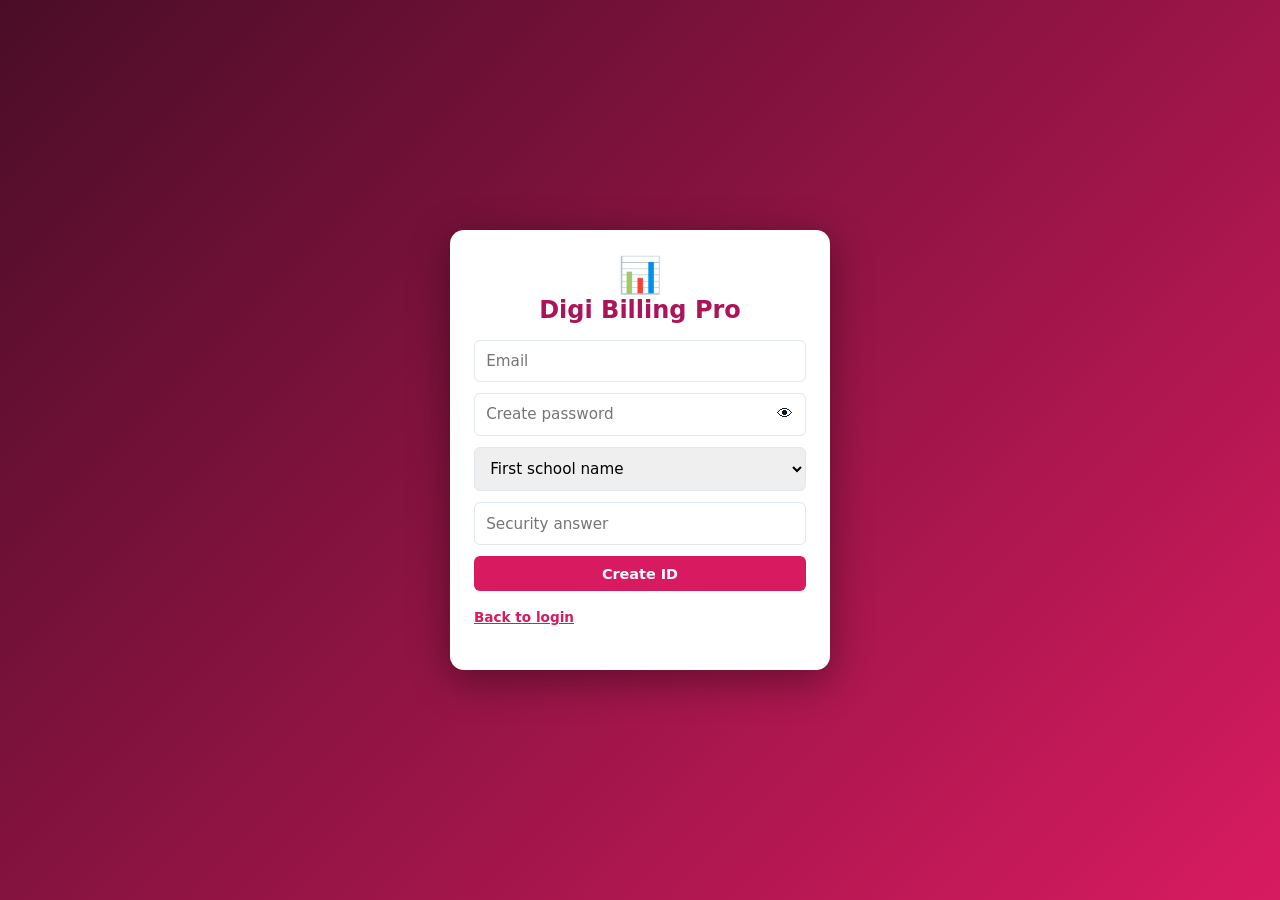
<file: index.html>
<!DOCTYPE html>
<html lang="en">
<head>
<meta charset="UTF-8">
<meta name="viewport" content="width=device-width, initial-scale=1.0">
<title>Digi Billing Pro</title>
<meta name="theme-color" content="#c2185b">
<link rel="manifest" href="/manifest.json">
<link rel="icon" type="image/png" href="/icon-192.png">
<link rel="apple-touch-icon" href="/icon-192.png">
<meta name="mobile-web-app-capable" content="yes">
<meta name="apple-mobile-web-app-capable" content="yes">
<meta name="apple-mobile-web-app-title" content="Digi Billing">
<style>
:root { --primary: #d81b60; --primary-dark: #ad1457; --primary-light: #fce4ec; --success: #d81b60; --danger: #ef4444; --warning: #c026d3; --bg: #f1f5f9; --surface: #fff; --sidebar: #e91e63; --text: #0f172a; --muted: #64748b; --border: #e2e8f0; --radius: 10px; }
* { margin: 0; padding: 0; box-sizing: border-box; font-family: 'Segoe UI', system-ui, sans-serif; }
body { background: var(--bg); color: var(--text); min-height: 100vh; }
.app-layout { display: flex; min-height: 100vh; }
.sidebar { width: 260px; background: var(--sidebar); color: white; padding: 1.5rem 1rem; position: fixed; height: 100vh; display: flex; flex-direction: column; transition: 0.3s; z-index: 100; overflow-y: auto; }
.brand { font-size: 1.3rem; font-weight: 700; margin-bottom: 2rem; color: #f8bbd0; display: flex; align-items: center; gap: 0.5rem; }
.brand span { color: #fff; }
.nav-menu { list-style: none; display: flex; flex-direction: column; gap: 0.5rem; flex: 1; }
.nav-btn { width: 100%; text-align: left; padding: 0.85rem 1rem; background: none; border: none; color: #f8bbd0; border-radius: 8px; cursor: pointer; font-size: 0.95rem; display: flex; align-items: center; gap: 0.75rem; transition: 0.2s; }
.nav-btn:hover { background: rgba(255,255,255,0.1); color: white; }
.nav-btn.active { background: var(--primary); color: white; font-weight: 600; }
.logout-btn { margin-top: auto; background: var(--danger); color: white; border: none; padding: 0.75rem; border-radius: 8px; cursor: pointer; font-weight: 600; }
.main-content { margin-left: 260px; flex: 1; padding: 2rem; width: calc(100% - 260px); }
.section { display: none; animation: fadeIn 0.3s; }
.section.active { display: block; }
@keyframes fadeIn { from { opacity: 0; transform: translateY(10px); } to { opacity: 1; transform: translateY(0); } }
.page-header { display: flex; justify-content: space-between; align-items: center; margin-bottom: 1.5rem; flex-wrap: wrap; gap: 0.5rem; }
.page-header h1 { font-size: 1.5rem; font-weight: 700; }
.card { background: var(--surface); border-radius: var(--radius); padding: 1.5rem; box-shadow: 0 1px 3px rgba(0,0,0,0.05); margin-bottom: 1.5rem; }
.stats-grid { display: grid; grid-template-columns: repeat(auto-fit, minmax(180px, 1fr)); gap: 1rem; margin-bottom: 1.5rem; }
.stat-box { background: white; padding: 1.25rem; border-radius: var(--radius); border-left: 4px solid var(--primary); }
.stat-box h4 { font-size: 0.8rem; color: var(--muted); text-transform: uppercase; margin-bottom: 0.5rem; }
.stat-box p { font-size: 1.5rem; font-weight: 700; }
.form-grid { display: grid; grid-template-columns: repeat(auto-fit, minmax(220px, 1fr)); gap: 1rem; }
.form-group { margin-bottom: 1rem; }
.form-group label { display: block; font-size: 0.85rem; font-weight: 600; margin-bottom: 0.4rem; }
.form-control { width: 100%; padding: 0.7rem; border: 1px solid var(--border); border-radius: 6px; font-size: 0.95rem; }
.form-control:focus { outline: none; border-color: var(--primary); box-shadow: 0 0 0 3px var(--primary-light); }
textarea.form-control { resize: vertical; min-height: 80px; }
.btn { padding: 0.6rem 1.2rem; border: none; border-radius: 6px; font-size: 0.9rem; font-weight: 600; cursor: pointer; display: inline-flex; align-items: center; gap: 0.4rem; transition: 0.2s; }
.btn-primary { background: var(--primary); color: white; }
.btn-primary:hover { background: var(--primary-dark); }
.btn-success { background: var(--success); color: white; }
.btn-danger { background: var(--danger); color: white; }
.btn-warning { background: var(--warning); color: white; }
.btn-outline { background: transparent; border: 1px solid var(--border); color: var(--text); }
.btn-info { background: #3b82f6; color: white; }
.btn-whatsapp { background: #25D366; color: white; }
.btn-sm { padding: 0.4rem 0.8rem; font-size: 0.8rem; }
.btn-block { width: 100%; justify-content: center; }
.table-wrap { overflow-x: auto; border-radius: 8px; border: 1px solid var(--border); background: white; }
table { width: 100%; border-collapse: collapse; }
th, td { padding: 0.85rem 1rem; text-align: left; border-bottom: 1px solid var(--border); font-size: 0.9rem; }
th { background: #f8fafc; font-weight: 600; color: var(--muted); font-size: 0.75rem; text-transform: uppercase; }
tr:last-child td { border-bottom: none; }
tr:hover td { background: #f8fafc; }
.modal-overlay { position: fixed; inset: 0; background: rgba(0,0,0,0.5); display: none; align-items: center; justify-content: center; z-index: 1000; padding: 1rem; backdrop-filter: blur(4px); }
.modal-overlay.active { display: flex; }
.modal { background: white; border-radius: var(--radius); width: 100%; max-width: 600px; max-height: 90vh; overflow-y: auto; padding: 1.5rem; }
.modal-header { display: flex; justify-content: space-between; align-items: center; margin-bottom: 1.5rem; padding-bottom: 1rem; border-bottom: 1px solid var(--border); }
.modal-close { background: none; border: none; font-size: 1.5rem; cursor: pointer; }
.toast-container { position: fixed; top: 20px; right: 20px; z-index: 2000; display: flex; flex-direction: column; gap: 10px; }
.toast { padding: 0.8rem 1.2rem; border-radius: 6px; color: white; font-weight: 500; animation: slideIn 0.3s; }
.toast.success { background: var(--success); }
.toast.error { background: var(--danger); }
@keyframes slideIn { from { transform: translateX(100%); } to { transform: translateX(0); } }
.mobile-toggle { display: none; position: fixed; top: 1rem; left: 1rem; z-index: 101; background: var(--primary); color: white; border: none; padding: 0.5rem 1rem; border-radius: 6px; cursor: pointer; font-size: 0.85rem; align-items: center; gap: 0.4rem; }
.back-btn { display: none; position: fixed; top: 1rem; right: 1rem; z-index: 101; background: var(--primary); color: white; border: none; padding: 0.5rem 1rem; border-radius: 6px; cursor: pointer; font-size: 0.85rem; align-items: center; gap: 0.4rem; }
@media (max-width: 768px) {
    .sidebar { transform: translateX(-100%); }
    .sidebar.open { transform: translateX(0); }
    .main-content { margin-left: 0; width: 100%; padding: 1rem; padding-top: 4rem; }
    .mobile-toggle { display: inline-flex; }
    .back-btn { display: inline-flex; }
    .form-grid { grid-template-columns: 1fr; }
    .page-header { flex-direction: column; align-items: flex-start; }
}
.inline-add { display: flex; gap: 0.5rem; align-items: flex-start; }
.inline-add .form-control { flex: 1; }
.explore-menu-item { padding: 0.85rem 1rem; cursor: pointer; display: flex; align-items: center; gap: 0.75rem; border-bottom: 1px solid var(--border); transition: 0.2s; font-size: 0.95rem; }
.explore-menu-item:last-child { border-bottom: none; }
.explore-menu-item:hover { background: var(--primary-light); }
.explore-menu-item.danger { color: var(--danger); }
.explore-menu-item.danger:hover { background: #fee2e2; }
.advance-item { display: flex; justify-content: space-between; align-items: center; padding: 0.75rem; background: #f8fafc; border-radius: 6px; margin-bottom: 0.5rem; border: 1px solid var(--border); }
.advance-item img { max-width: 60px; border-radius: 4px; margin-top: 0.25rem; }
.advance-details { flex: 1; }
.advance-details .mode { font-weight: 600; font-size: 0.85rem; }
.advance-details .meta { font-size: 0.75rem; color: var(--muted); }
.advance-amount { font-weight: 700; color: var(--success); margin-right: 0.5rem; }

:root{--warning-light:#fef3c7}
#authOverlay{position:fixed;inset:0;z-index:3000;background:linear-gradient(135deg,#4a0d27,#d81b60);display:flex;align-items:center;justify-content:center;padding:1rem;overflow-y:auto}
.auth-box{background:#fff;border-radius:14px;padding:1.5rem;width:100%;max-width:380px;text-align:center;box-shadow:0 10px 40px rgba(0,0,0,.4)}
.auth-box h2{color:#ad1457;margin-bottom:1rem}.auth-logo{font-size:2.2rem}
.auth-box .form-control,.auth-box .btn{margin-bottom:.7rem}
.auth-link{font-size:.85rem;margin-top:.4rem}.auth-link a{color:#d81b60;font-weight:600;cursor:pointer;text-decoration:underline}
.auth-msg{color:#dc2626;font-size:.85rem;margin-top:.5rem;min-height:1em}.auth-q{font-size:.85rem;font-weight:600;text-align:left;margin:.3rem 0}
#btnSignOut{margin-top:auto;background:#f06292;color:#4a0d27}#btnLogout{margin-top:.5rem}
.back-btn{display:none}
.btn-primary,.btn-success,.btn-info,.btn-whatsapp,.btn-warning{}
#btnSaveSettings,#btnSaveDoc,#btnPreviewDoc,#btnPrintDoc,#btnSendWhatsApp,#cpGo,.modal .btn:not(.btn-sm){width:100%;justify-content:center;padding:.95rem 1rem;font-size:1rem;margin-top:.5rem}
.card>.btn-primary{margin-top:.5rem}
.chk{display:flex;align-items:center;gap:.5rem;font-size:.9rem;margin:.3rem 0 .8rem;cursor:pointer;text-align:left}
.pw{position:relative}.pw .form-control{padding-right:2.6rem}.eye{position:absolute;right:.8rem;top:.7rem;cursor:pointer;user-select:none}
.auth-link{display:flex;justify-content:space-between}.auth-box select.form-control{margin-bottom:.7rem}
.det{font-size:.75rem;color:#555;margin-top:2px;line-height:1.4}
.quick{display:grid;grid-template-columns:repeat(auto-fit,minmax(140px,1fr));gap:.6rem;margin-bottom:1.2rem}
.calc{max-width:340px;margin:auto}.calc .scr{background:#4a0d27;color:#fff;border-radius:10px;padding:1rem;text-align:right;margin-bottom:.7rem;min-height:80px}
.calc .scr small{color:#f8bbd0;display:block;min-height:1.2em}.calc .scr div{font-size:1.9rem;font-weight:700;word-break:break-all}
.calc .pad{display:grid;grid-template-columns:repeat(4,1fr);gap:.5rem}.calc .pad button{padding:1rem 0;font-size:1.2rem;border:none;border-radius:10px;background:#fce4ec;color:#4a0d27;cursor:pointer;font-weight:600}
.calc .pad button.op{background:#f06292}.calc .pad button.eq{background:#d81b60;color:#fff}.calc .pad button.cl{background:#fecaca}
.opt-row{display:flex;flex-wrap:wrap;gap:.4rem 1.2rem;margin:.5rem 0}.opt-row label{display:flex;align-items:center;gap:.4rem;font-size:.9rem;cursor:pointer}

#topBar{position:fixed;top:0;left:0;right:0;height:58px;background:var(--primary-dark);z-index:150;display:flex;align-items:center;justify-content:space-between;gap:.5rem;padding:0 .75rem;box-shadow:0 2px 8px rgba(0,0,0,.25)}
#topBar .mobile-toggle,#topBar .back-btn,#topBar .calc-btn{position:static;display:inline-flex!important;align-items:center;gap:.3rem;background:#fff;color:var(--primary-dark);border:none;padding:.55rem .9rem;border-radius:8px;font-weight:700;font-size:.9rem;cursor:pointer;white-space:nowrap}
#botBar{position:fixed;bottom:0;left:0;right:0;z-index:150;background:#fff;border-top:2px solid var(--primary);box-shadow:0 -2px 8px rgba(0,0,0,.15)}
.tabs3{display:flex;gap:.4rem;padding:.45rem .6rem}.tabs3 button{flex:1;padding:.6rem .2rem;border:none;border-radius:8px;background:var(--primary-light);color:var(--primary-dark);font-weight:700;font-size:.85rem;cursor:pointer}.tabs3 button.on{background:var(--primary);color:#fff}
.pby{text-align:center;font-size:.72rem;background:var(--primary-dark);color:#fff;padding:.25rem}
.main-content{padding-top:76px!important;padding-bottom:120px!important}
.sidebar{z-index:160}.toast-container{top:70px}

.tabs{display:flex;gap:.5rem;margin-bottom:1rem}.tab{flex:1;padding:.7rem;border:2px solid var(--primary);background:#fff;color:var(--primary-dark);border-radius:8px;font-weight:700;cursor:pointer}.tab.active{background:var(--primary);color:#fff}
.ttl2{font-weight:700;color:var(--primary-dark);font-size:.85rem;margin-bottom:2px}
.vrow,.frow,.nrow,.arow,.fl{display:flex;align-items:center;gap:.5rem;padding:.6rem 0;border-bottom:1px solid var(--border)}
.vrow .nm,.frow .nm,.nrow .nm,.arow .nm{flex:1;min-width:0;font-weight:600;overflow:hidden;text-overflow:ellipsis}
.vrow .btn{padding:.35rem .5rem;font-size:.72rem}.vt{font-size:.72rem;text-align:right;line-height:1.3;white-space:nowrap}
.fl{flex-wrap:wrap}.fl .nm{flex:1 1 100%}.fl .btn{padding:.4rem .7rem;font-size:.8rem}
.btn-info{background:#a21caf!important;color:#fff!important}
/* ===== V4 DESIGN ===== */
:root{--primary:#d81b60;--primary-dark:#ad1457;--primary-light:#fce4ec;--sidebar:#e91e63;--bg:#f3f4f8;--hdr:72px}
body{background:var(--bg)}
#topBar{height:var(--hdr);background:#c2185b;display:flex;align-items:center;gap:.1rem;padding:0 .4rem;box-shadow:none;justify-content:flex-start}
#topBar button{background:none!important;color:#fff!important;border:none;display:flex!important;flex-direction:column;align-items:center;justify-content:center;gap:2px;font-size:.7rem;font-weight:600;padding:.3rem .45rem!important;border-radius:8px;position:static!important;cursor:pointer;min-width:52px}
#topBar button svg{width:24px;height:24px}
#topBar button:active{background:rgba(255,255,255,.18)!important}
#hdrTitle{flex:1;text-align:center;color:#fff;font-size:1.35rem;font-weight:800;white-space:nowrap;overflow:hidden;text-overflow:ellipsis;padding:0 .3rem}
#topBar .hdrBrand,#topBar #dashBtn{display:none!important}
.main-content{padding:var(--hdr) 0 130px!important;margin-left:0!important;width:100%!important}
.main-content>.section{padding:1rem}
.sidebar{background:var(--sidebar);top:0;z-index:160;width:270px;transform:translateX(-100%);transition:.25s}
.sidebar.open{transform:none}
.sidebar .brand{color:#fff}.sidebar .brand span{color:#fff}
.nav-btn{color:#fff!important;font-weight:600}.nav-btn svg{width:20px;height:20px;flex:none}
.nav-btn:hover{background:rgba(255,255,255,.15)!important}
.nav-btn.active{background:rgba(255,255,255,.28)!important}
.logout-btn{background:#ad1457}
#botBar{left:0;right:0;border:none;border-radius:22px 22px 0 0;box-shadow:0 -4px 18px rgba(0,0,0,.14);overflow:hidden;background:#fff}
.tabs5{display:flex;padding:.4rem .3rem 0}
.tabs5 button{flex:1;display:flex;flex-direction:column;align-items:center;gap:2px;background:none;border:none;color:#666;font-weight:700;font-size:.68rem;padding:.4rem 0;cursor:pointer;border-radius:10px}
.tabs5 button svg{width:24px;height:24px}
.tabs5 button.on{color:var(--primary)}
.pby{background:#fff!important;color:#777!important;font-size:.7rem;padding:.2rem .2rem .45rem!important}
/* hero + quick tiles */
.hero{margin:-1rem -1rem .5rem;padding:1.2rem 1rem 0;background:linear-gradient(180deg,#c2185b,#e0436f);position:relative}
.quick{display:grid;grid-template-columns:1fr 1fr;gap:.8rem;margin:0;padding-bottom:2.2rem}
.qt{background:#fff;border:none;border-radius:14px;padding:1rem .8rem;display:flex;align-items:center;gap:.6rem;color:var(--primary);font-weight:800;font-size:.95rem;box-shadow:0 4px 12px rgba(0,0,0,.14);cursor:pointer;text-align:left}
.qt svg{width:26px;height:26px;flex:none}
.wave{position:absolute;left:0;bottom:-1px;width:100%;height:36px;display:block}.wave path{fill:var(--bg)}
#dashboard>.page-header h1{display:none}
#dashboard>.page-header{margin:0;justify-content:flex-end}
.stats-grid{display:grid;grid-template-columns:1fr 1fr;gap:.9rem}
.stat-box{background:#fff;border:none;border-radius:16px;padding:1rem;text-align:center;box-shadow:0 3px 12px rgba(0,0,0,.07)}
.stat-box .si{width:46px;height:46px;border-radius:50%;background:var(--primary-light);color:var(--primary);display:flex;align-items:center;justify-content:center;margin:0 auto .5rem}
.stat-box .si svg{width:24px;height:24px}
.stat-box h4{font-size:.78rem;color:#555;font-weight:600;margin-bottom:.2rem}
.stat-box p{font-size:1.45rem;font-weight:800;color:#1e293b}
.card{border-radius:16px;box-shadow:0 3px 12px rgba(0,0,0,.06)}
.ribbar{background:#fff3cd;border:1px solid #f0c36d;color:#7a5200;padding:.55rem .8rem;border-radius:8px;font-size:.85rem;font-weight:600;margin-bottom:.8rem}
.rib{display:inline-block;font-size:.62rem;font-weight:800;padding:.1rem .45rem;border-radius:4px;color:#fff;text-transform:uppercase;letter-spacing:.3px;vertical-align:middle}
.rib.new{background:#d81b60}.rib.wait{background:#f59e0b}.rib.final{background:#16a34a}.rib.warn{background:#dc2626}
.explore-menu-item .rib{pointer-events:none;margin-left:.4rem}
.rw{position:relative;display:inline-block}.rw .rib{position:absolute;top:-9px;right:-6px;box-shadow:0 1px 3px rgba(0,0,0,.3);z-index:2;pointer-events:none}
#docForm.locked #btnAddItemToDoc,#docForm.locked #btnPickTemplate,#docForm.locked .btn-rm-di,#docForm.locked #btnPreviewDoc,#docForm.locked #btnDiffToggle{display:none!important}
.crm-grid{display:grid;grid-template-columns:1fr;gap:.6rem}
.codebox{background:#1e1e2e;color:#f8f8f2;padding:.8rem;border-radius:8px;font-size:.72rem;overflow:auto;max-height:200px;white-space:pre-wrap;word-break:break-all;margin:.4rem 0 .6rem}
.irow{padding:.6rem 0;border-bottom:1px solid var(--border);display:flex;flex-wrap:wrap;gap:.4rem;align-items:center}.irow .nm{flex:1 1 100%;font-weight:600;word-break:break-all}
.rp-tbl{width:100%;border-collapse:collapse;margin:.4rem 0 1rem;font-size:.8rem}.rp-tbl th{background:var(--primary-light);color:var(--primary-dark);text-align:left;padding:.4rem}.rp-tbl td{border-bottom:1px solid var(--border);padding:.4rem}.rp-tbl .r{text-align:right}
.rp-sum{display:grid;grid-template-columns:1fr 1fr;gap:.5rem;margin-bottom:1rem}.rp-sum div{background:var(--primary-light);border-radius:10px;padding:.6rem}.rp-sum small{display:block;color:#555}.rp-sum b{font-size:1.05rem}
.pj{background:var(--primary-light);border-radius:8px;padding:.5rem;margin:.3rem 0;font-size:.82rem;display:flex;justify-content:space-between;gap:.5rem;align-items:center}
#gsOverlay{display:none;position:fixed;inset:0;background:rgba(0,0,0,.5);z-index:2500;padding:1rem;align-items:flex-start;justify-content:center}
#gsOverlay.on{display:flex}.gs-box{background:#fff;border-radius:16px;width:100%;max-width:640px;max-height:88vh;display:flex;flex-direction:column;overflow:hidden;margin-top:.5rem}
.gs-bar{display:flex;gap:.4rem;padding:.7rem;border-bottom:1px solid var(--border)}.gs-bar input{flex:1;padding:.75rem;border:2px solid var(--primary);border-radius:10px;font-size:1rem}.gs-bar button{background:var(--primary);color:#fff;border:none;border-radius:10px;width:44px;font-size:1.4rem;cursor:pointer}
#gsOut{overflow:auto;padding:.4rem .7rem 1rem}.gs-h{font-size:.72rem;font-weight:800;color:var(--primary);text-transform:uppercase;margin:.8rem 0 .2rem}.gs-r{display:flex;gap:.6rem;align-items:center;padding:.6rem .4rem;border-radius:8px;cursor:pointer;border-bottom:1px solid var(--border)}.gs-r:hover{background:var(--primary-light)}.gs-r small{display:block;color:#777}
@media(min-width:768px){
 .quick{grid-template-columns:repeat(4,1fr);padding-bottom:0}
 .hero{background:none;margin:-1rem -1rem .5rem;padding:1rem}.wave{display:none}
 .qt{box-shadow:0 2px 8px rgba(0,0,0,.1)}
 .stats-grid{grid-template-columns:1fr 1fr}
 .crm-grid{grid-template-columns:1fr 1fr}
 .main-content>.section{padding:1.2rem 2rem}
 .hero{margin:-1.2rem -2rem .5rem;padding:1.2rem 2rem}
}
@media(min-width:1100px){
 :root{--hdr:84px}
 #topBar{background:#e91e63;padding:0 1.2rem;gap:.4rem}
 #topBar button{flex-direction:row;font-size:.95rem;gap:.5rem;padding:.55rem .9rem!important}
 #topBar .hdrBrand{display:flex!important;align-items:center;gap:.7rem;color:#fff;font-weight:800;font-size:1.7rem;margin-right:2rem}.hdrBrand svg{width:38px;height:38px}
 #topBar #dashBtn{display:flex!important}
 #hdrTitle{font-size:0}
 .sidebar{top:var(--hdr);height:calc(100vh - var(--hdr));transform:none;width:260px}
 body.nosb .sidebar{transform:translateX(-100%)}
 .sidebar .brand{display:none}
 .sidebar{padding-top:1rem}
 .main-content{margin-left:260px!important;width:calc(100% - 260px)!important}
 body.nosb .main-content{margin-left:0!important;width:100%!important}
 #botBar{left:260px;border-radius:16px 16px 0 0}body.nosb #botBar{left:0}
 .stats-grid{grid-template-columns:repeat(4,1fr)}
 .qt{border:2px solid var(--primary);box-shadow:none;justify-content:center}
 .stat-box{border-left:5px solid var(--primary)}
 .crm-grid{grid-template-columns:repeat(3,1fr)}
 .main-content>.section{padding:1.5rem 2.5rem}
 .hero{margin:-1.5rem -2.5rem .5rem;padding:1.5rem 2.5rem}
 .toast-container{top:96px}
}
@media(max-width:380px){#topBar button{min-width:46px;font-size:.62rem}#hdrTitle{font-size:1.05rem}}
.page-header{flex-direction:row!important;align-items:center!important}

</style>
</head>
<body>
<div class="toast-container" id="toastContainer"></div>
<div id="topBar"></div>
<div id="botBar"><div class="tabs5"><button type="button" data-go="quotations"><i data-ic="quote"></i><span>Quotation</span></button><button type="button" data-go="sales"><i data-ic="file"></i><span>Sales Invoice</span></button><button type="button" data-go="inventory"><i data-ic="box"></i><span>Inventory</span></button><button type="button" data-go="documents"><i data-ic="folder"></i><span>Documents</span></button><button type="button" data-go="settings"><i data-ic="user"></i><span>Account</span></button></div><div class="pby">Powered by : www.digidashland.in</div></div>
<button type="button" class="mobile-toggle" id="mobileToggle">☰ Menu</button>
<button type="button" class="back-btn" id="backBtn">← Main Menu</button>

<div class="app-layout" id="appLayout">
<aside class="sidebar" id="sidebar">
    <div class="brand">📊 <span>Digi Billing Pro</span></div>
    <ul class="nav-menu">
        <li><button class="nav-btn active" data-target="dashboard">🏠 Dashboard</button></li>
        <li><button class="nav-btn" data-target="parties">👥 Parties</button></li>
        <li><button class="nav-btn" data-target="crm">🎯 CRM Leads</button></li>
        <li><button class="nav-btn" data-target="inventory">📦 Inventory</button></li>
        <li><button class="nav-btn" data-target="templates">📁 Projects</button></li>
        <li><button class="nav-btn" data-target="quotations">📄 Quotations</button></li>
        <li><button class="nav-btn" data-target="sales">🧾 Sales Invoice</button></li>
        <li><button class="nav-btn" data-target="reports">📊 Reports</button></li>
        <li><button class="nav-btn" data-target="visits">📅 Schedule Visit</button></li>
        <li><button class="nav-btn" data-target="documents">🗂️ Documents</button></li>
        <li><button class="nav-btn" data-target="ledger">📒 Ledger</button></li>
        <li><button class="nav-btn" data-target="purchase">📥 Purchase</button></li>
        <li><button class="nav-btn" data-target="calculator">🧮 Calculator</button></li>
        <li><button class="nav-btn" data-target="settings">⚙️ Settings</button></li>
    </ul>
    <button type="button" class="logout-btn" id="btnSignOut">Logout</button>
    <button type="button" class="logout-btn" id="btnLogout">Reset App Data</button>
</aside>

<main class="main-content">
<section id="dashboard" class="section active">
    <div class="page-header"><h1>Dashboard</h1><span id="whoami" style="color:var(--muted);font-size:.85rem"></span></div>
    <div class="hero"><div class="quick"><button type="button" class="qt" onclick="startDocForm('quotation')"><i data-ic="file"></i><span>New Quotation</span></button><button type="button" class="qt" onclick="startDocForm('invoice')"><i data-ic="file"></i><span>New Invoice</span></button><button type="button" class="qt" onclick="navigateTo('parties')"><i data-ic="users"></i><span>Parties</span></button><button type="button" class="qt" onclick="navigateTo('templates')"><i data-ic="folder"></i><span>Projects</span></button></div>
    <svg class="wave" viewBox="0 0 400 50" preserveAspectRatio="none"><path d="M0 50 C110 0 250 0 400 38 L400 50 Z"/></svg></div>
    <div class="stats-grid">
        <div class="stat-box"><div class="si"><i data-ic="trend"></i></div><h4>Total Sales</h4><p id="statSales">₹0</p></div>
        <div class="stat-box"><div class="si"><i data-ic="file"></i></div><h4>Invoices</h4><p id="statInv">0</p></div>
        <div class="stat-box"><div class="si"><i data-ic="user"></i></div><h4>Parties</h4><p id="statParties">0</p></div>
        <div class="stat-box"><div class="si"><i data-ic="clock"></i></div><h4>Pending</h4><p id="statPending">₹0</p></div>
    </div>
    <div class="card"><h3 style="margin-bottom:1rem;">Recent Invoices</h3>
        <div class="table-wrap"><table><thead><tr><th>Inv #</th><th>Party</th><th>Date</th><th>Amount</th><th>Status</th></tr></thead>
        <tbody id="dashRecentInv"><tr><td colspan="5" style="text-align:center; padding:1rem;">No data</td></tr></tbody></table></div>
    </div>
</section>

<section id="parties" class="section">
    <div class="page-header"><h1>Parties</h1><button type="button" class="btn btn-primary" id="btnNewParty">+ Add Party</button></div>
    <div class="card"><input type="search" class="form-control srch" data-t="partyTableBody" placeholder="Search" style="margin-bottom:.8rem"><div class="table-wrap"><table><thead><tr><th>Name</th><th>Phone</th><th>Email</th><th>Balance</th><th>Actions</th></tr></thead>
    <tbody id="partyTableBody"><tr><td colspan="5" style="text-align:center; padding:1rem;">No parties</td></tr></tbody></table></div></div>
</section>

<section id="inventory" class="section">
    <div class="page-header"><h1>Inventory</h1><button type="button" class="btn btn-primary" id="btnNewItem">+ Add Item</button></div>
    <div class="tabs"><button type="button" class="tab active" onclick="navigateTo('inventory')">Products</button><button type="button" class="tab" onclick="navigateTo('templates')">Projects</button></div>
    <div class="card"><input type="search" class="form-control srch" data-t="itemTableBody" placeholder="Search" style="margin-bottom:.8rem"><div class="table-wrap"><table><thead><tr><th>Name</th><th>Price</th><th>Stock</th><th>GST%</th><th>Actions</th></tr></thead>
    <tbody id="itemTableBody"><tr><td colspan="5" style="text-align:center; padding:1rem;">No items</td></tr></tbody></table></div></div>
</section>

<section id="quotations" class="section">
    <div class="page-header"><h1>Quotations</h1><button type="button" class="btn btn-primary" id="btnNewQuo">+ Create New Quotation</button></div>
    <div class="card"><input type="search" class="form-control srch" data-t="quoTableBody" placeholder="Search" style="margin-bottom:.8rem"><div class="table-wrap"><table><thead><tr><th>Quo #</th><th>Party</th><th>Date</th><th>Amount</th><th>Status</th><th>Actions</th></tr></thead>
    <tbody id="quoTableBody"><tr><td colspan="6" style="text-align:center; padding:1rem;">No quotations</td></tr></tbody></table></div></div>
</section>

<section id="templates" class="section">
    <div class="page-header"><h1>Projects</h1><button type="button" class="btn btn-primary" id="btnNewProject">+ Add Project</button><button type="button" class="btn btn-outline" id="btnHowTemplates" style="display:none">ℹ️ How to Use</button></div>
    <div class="tabs"><button type="button" class="tab" onclick="navigateTo('inventory')">Products</button><button type="button" class="tab active" onclick="navigateTo('templates')">Projects</button></div>
    <div class="card"><input type="search" class="form-control srch" data-t="tempTableBody" placeholder="Search" style="margin-bottom:.8rem">
        
        <div class="table-wrap"><table><thead><tr><th>Project Name</th><th>Items</th><th>Total</th><th>Created</th><th>Actions</th></tr></thead>
        <tbody id="tempTableBody"><tr><td colspan="5" style="text-align:center; padding:1rem;">No projects</td></tr></tbody></table></div>
    </div>
</section>

<section id="sales" class="section">
    <div class="page-header">
        <h1>🧾 Sales Invoices</h1>
        <div style="display:flex; gap:0.5rem; flex-wrap:wrap;">
            <button type="button" class="btn btn-primary" id="btnNewInv">+ New Invoice</button>
            <button type="button" class="btn btn-info" id="btnFromQuo">📄 From Quotation</button>
        </div>
    </div>
    <div class="card"><input type="search" class="form-control srch" data-t="invTableBody" placeholder="Search" style="margin-bottom:.8rem"><div class="table-wrap"><table><thead><tr><th>Inv #</th><th>Party</th><th>Date</th><th>Amount</th><th>Balance</th><th>Actions</th></tr></thead>
    <tbody id="invTableBody"><tr><td colspan="6" style="text-align:center; padding:1rem;">No invoices</td></tr></tbody></table></div></div>
</section>

<section id="visits" class="section">
    <div class="page-header"><h1>Schedule Visit</h1></div>
    <div class="card"><div class="form-grid">
        <div class="form-group"><label>Party *</label><div class="inline-add"><select id="vParty" class="form-control"></select><button type="button" class="btn btn-success btn-sm" id="btnVAddParty">+ Add</button></div></div>
        <div class="form-group"><label>Date *</label><input type="date" id="vDate" class="form-control"></div>
        <div class="form-group"><label>Time *</label><input type="time" id="vTime" class="form-control"></div></div>
        <div class="form-group"><label>Remarks</label><textarea id="vRemarks" class="form-control" rows="2"></textarea></div>
        <button type="button" class="btn btn-primary btn-block" id="btnSaveVisit">Save Visit</button></div>
    <div class="card"><h3 style="margin-bottom:.8rem">Visit List</h3><input type="search" class="form-control srch" data-t="visitList" data-rows=".vrow" placeholder="Search" style="margin-bottom:.8rem"><div id="visitList"></div></div>
</section>

<section id="documents" class="section">
    <div class="page-header"><h1>Documents</h1></div>
    <div class="tabs"><button type="button" class="tab active" data-dt="dFolders">Folders</button><button type="button" class="tab" data-dt="dNotes">Note Pad</button><button type="button" class="tab" data-dt="dAppts">Appointments</button></div>
    <div id="dFolders" class="dpane">
        <div class="card"><div class="inline-add"><input type="text" id="fName" class="form-control" placeholder="Folder name"><button type="button" class="btn btn-primary btn-sm" id="btnNewFolder">+ Create</button></div>
        <input type="search" class="form-control srch" data-t="folderList" data-rows=".frow" placeholder="Search" style="margin:.8rem 0"><div id="folderList"></div></div>
        <div class="card" id="folderView" style="display:none"><div class="page-header"><h3 id="fvTitle"></h3><button type="button" class="btn btn-primary btn-sm" id="btnFvClose">Back &amp; Close</button></div>
        <button type="button" class="btn btn-outline btn-block" id="btnSubFolder">+ Add New Folder</button><div id="fvSub" style="margin:.5rem 0"></div>
        <input type="file" id="fileUp" multiple style="display:none"><button type="button" class="btn btn-primary btn-block" id="btnUpload">⬆ Upload Files</button><div id="fileList" style="margin-top:1rem"></div></div>
    </div>
    <div id="dNotes" class="dpane" style="display:none"><div class="card"><button type="button" class="btn btn-primary btn-block" id="btnNewNote">+ New Note</button>
        <input type="search" class="form-control srch" data-t="noteList" data-rows=".nrow" placeholder="Search" style="margin:.8rem 0"><div id="noteList"></div></div></div>
    <div id="dAppts" class="dpane" style="display:none"><div class="card"><div class="form-grid">
        <div class="form-group"><label>Title *</label><input type="text" id="apTitle" class="form-control"></div>
        <div class="form-group"><label>Date *</label><input type="date" id="apDate" class="form-control"></div>
        <div class="form-group"><label>Time</label><input type="time" id="apTime" class="form-control"></div></div>
        <div class="form-group"><label>Notes</label><textarea id="apNotes" class="form-control" rows="2"></textarea></div>
        <button type="button" class="btn btn-primary btn-block" id="btnSaveAppt">Save Appointment</button></div>
        <div class="card"><div id="apptList"></div></div></div>
</section>

<section id="crm" class="section">
    <div class="page-header"><h1>CRM Leads</h1></div>
    <div class="card"><div class="crm-grid">
        <button type="button" class="btn btn-primary" id="crmContacts">Import from Mobile Contacts</button>
        <button type="button" class="btn btn-primary" id="crmXlsx">Import from .xlsx / .csv Sheet</button>
        <button type="button" class="btn btn-primary" id="crmPdf">Add from .pdf Sheet</button>
        <button type="button" class="btn btn-primary" id="crmManual">Add Manual (Add Party)</button>
        <button type="button" class="btn btn-primary" id="crmSite">Website Contact Form</button>
        <button type="button" class="btn btn-primary" id="crmMeta">Leads from Meta FB Ads</button></div>
        <input type="file" id="crmXlsxFile" accept=".xlsx,.csv,text/csv" style="display:none"><input type="file" id="crmPdfFile" accept=".pdf,application/pdf" style="display:none"></div>
    <div class="card" id="crmSitePane" style="display:none"><h3 style="margin-bottom:.8rem">Website Contact Form Integration</h3>
        <div class="form-grid"><div class="form-group"><label>App URL (this app's link)</label><input type="url" id="crmAppUrl" class="form-control"></div>
        <div class="form-group"><label>Website URL *</label><input type="url" id="crmSiteUrl" class="form-control"></div></div>
        <div id="crmCodeBox" style="display:none"><label style="font-weight:600;font-size:.85rem">Connector code (copy and add before &lt;/body&gt;)</label><pre id="crmCode" class="codebox"></pre>
        <button type="button" class="btn btn-outline btn-block" id="btnCopyCode">Copy Code</button><button type="button" class="btn btn-outline btn-block" id="btnDlConn">Download Connector File</button></div>
        <button type="button" class="btn btn-primary btn-block" id="btnMkConn">Create Connector</button>
        <div id="crmIntList" style="margin-top:1rem"></div></div>
    <div class="card"><h3 style="margin-bottom:.8rem">Leads</h3><input type="search" class="form-control srch" data-t="crmTable" placeholder="Search" style="margin-bottom:.8rem">
        <div class="table-wrap"><table><thead><tr><th>Name</th><th>Phone</th><th>Source</th><th>Date</th></tr></thead><tbody id="crmTable"></tbody></table></div></div>
</section>

<section id="reports" class="section">
    <div class="page-header"><h1>Reports</h1></div>
    <div class="card"><div class="form-grid">
        <div class="form-group"><label>Report</label><select id="rpType" class="form-control"><option value="daily">Daily Sales</option><option value="monthly">Monthly Sales</option><option value="quarterly">Quarterly Sales</option><option value="yearly">Yearly Sales</option><option value="custom">Custom (Date to Date)</option></select></div>
        <div class="form-group rp" id="rpDaily"><label>Date</label><input type="date" id="rpDate" class="form-control"></div>
        <div class="form-group rp" id="rpMonthly" style="display:none"><label>Month</label><input type="month" id="rpMonth" class="form-control"></div>
        <div class="form-group rp" id="rpQuarterly" style="display:none"><label>Financial Year</label><select id="rpQFy" class="form-control"></select><label style="margin-top:.5rem">Quarter</label><select id="rpQ" class="form-control"><option value="1">Q1 (Apr - Jun)</option><option value="2">Q2 (Jul - Sep)</option><option value="3">Q3 (Oct - Dec)</option><option value="4">Q4 (Jan - Mar)</option></select></div>
        <div class="form-group rp" id="rpYearly" style="display:none"><label>Financial Year</label><select id="rpYFy" class="form-control"></select></div>
        <div class="form-group rp" id="rpCustom" style="display:none"><label>From</label><input type="date" id="rpFrom" class="form-control"><label style="margin-top:.5rem">To</label><input type="date" id="rpTo" class="form-control"></div></div>
        <button type="button" class="btn btn-primary btn-block" id="btnRpView">View Report</button>
        <button type="button" class="btn btn-primary btn-block" id="btnRpPdf">Download PDF</button>
        <button type="button" class="btn btn-primary btn-block" id="btnRpShare">Share Report</button></div>
    <div class="card" id="rpOut" style="display:none"></div>
</section>

<section id="ledger" class="section">
    <div class="page-header">
        <h1>📒 Party Ledger</h1>
        <button type="button" class="btn btn-success" id="btnLedgerAddParty">+ Add New Party</button>
    </div>
    <div class="card">
        <div class="form-group">
            <label>Select Party</label>
            <div class="inline-add">
                <select id="ledgerPartySelect" class="form-control"><option value="">-- Select Party --</option></select>
            </div>
        </div>
    </div>
    <div id="ledgerContent" style="display:none;">
        <div class="stats-grid">
            <div class="stat-box"><h4>Total Debit</h4><p id="ledDebit">₹0</p></div>
            <div class="stat-box"><h4>Total Credit</h4><p id="ledCredit">₹0</p></div>
            <div class="stat-box"><h4>Balance</h4><p id="ledBalance">₹0</p></div>
        </div>
        <div class="card"><div style="display:flex; justify-content:space-between; margin-bottom:1rem;"><h3>Transactions</h3><button type="button" class="btn btn-success btn-sm" id="btnAddPayment">+ Record Payment</button></div>
            <div class="table-wrap"><table><thead><tr><th>Date</th><th>Type</th><th>Ref #</th><th>Debit</th><th>Credit</th><th>Balance</th></tr></thead><tbody id="ledgerTableBody"></tbody></table></div>
        </div>
    </div>
</section>

<section id="purchase" class="section">
    <div class="page-header"><h1>Purchase Orders</h1><button type="button" class="btn btn-primary" id="btnNewPur">+ New Purchase</button></div>
    <div class="card"><div class="table-wrap"><table><thead><tr><th>PO #</th><th>Supplier</th><th>Date</th><th>Amount</th><th>Actions</th></tr></thead>
    <tbody id="purTableBody"><tr><td colspan="5" style="text-align:center; padding:1rem;">No purchases</td></tr></tbody></table></div></div>
</section>

<section id="calculator" class="section">
    <div class="page-header"><h1>Calculator</h1></div>
    <div class="card calc"><div class="scr"><small id="calcRes"></small><div id="calcExpr">0</div></div>
    <div class="pad" id="calcPad"><button class="cl" data-k="C">C</button><button class="op" data-k="(">(</button><button class="op" data-k=")">)</button><button class="op" data-k="÷">÷</button>
    <button data-k="7">7</button><button data-k="8">8</button><button data-k="9">9</button><button class="op" data-k="×">×</button>
    <button data-k="4">4</button><button data-k="5">5</button><button data-k="6">6</button><button class="op" data-k="-">−</button>
    <button data-k="1">1</button><button data-k="2">2</button><button data-k="3">3</button><button class="op" data-k="+">+</button>
    <button data-k="0">0</button><button data-k=".">.</button><button class="op" data-k="%">%</button><button class="cl" data-k="⌫">⌫</button>
    <button class="eq" data-k="=" style="grid-column:span 4">=</button></div>
    <button type="button" class="btn btn-outline btn-block" id="calcUse" style="margin-top:.7rem">Copy Result</button></div>
</section>

<section id="settings" class="section">
    <div class="page-header"><h1>Settings & Backup</h1></div>
    <div class="card"><h3 style="margin-bottom:1rem;">Company Details</h3>
        <div class="form-grid">
            <div class="form-group"><label>Company Name</label><input type="text" id="setCompName" class="form-control"></div>
            <div class="form-group"><label>Phone</label><input type="tel" id="setCompPhone" class="form-control"></div>
            <div class="form-group"><label>Email</label><input type="email" id="setCompEmail" class="form-control"></div>
            <div class="form-group"><label>GSTIN</label><input type="text" id="setCompGst" class="form-control"></div>
            <div class="form-group"><label>PAN</label><input type="text" id="setCompPan" class="form-control"></div>
            <div class="form-group"><label>Website</label><input type="text" id="setCompWeb" class="form-control"></div>
            <div class="form-group"><label>State</label><input type="text" id="setCompState" class="form-control"></div>
            <div class="form-group"><label>Full Address</label><textarea id="setCompAddr" class="form-control" rows="2"></textarea></div>
            <div class="form-group"><label>Company Logo</label><input type="file" id="setLogo" accept="image/*" class="form-control"><div id="logoPrev" style="margin-top:.4rem"></div><button type="button" class="btn btn-outline btn-sm" id="btnRmLogo">Remove Logo</button></div>
            <div class="form-group"><label>Signatory Label</label><input type="text" id="setSign" class="form-control"></div>
            <div class="form-group" style="grid-column:1/-1"><label>Signature</label><canvas id="signCanvas" width="400" height="150" style="width:100%;max-width:400px;height:150px;border:1px dashed var(--border);border-radius:8px;background:#fff;touch-action:none"></canvas>
            <div style="display:flex;flex-direction:column;gap:.5rem;margin-top:.5rem"><button type="button" class="btn btn-primary" id="btnSignSave">Save Drawn Signature</button><button type="button" class="btn btn-outline" id="btnSignClear">Clear Pad</button><button type="button" class="btn btn-outline" id="btnSignUp">Upload Signature Image</button><button type="button" class="btn btn-outline" id="btnSignRm">Remove Signature</button></div>
            <input type="file" id="signFile" accept="image/*" style="display:none"><div id="signPrev" style="margin-top:.5rem"></div></div>
        </div>
        <h3 style="margin:1rem 0">🏦 Bank Details</h3>
        <div class="form-grid">
            <div class="form-group"><label>Account Holder Name</label><input type="text" id="setBankHolder" class="form-control"></div>
            <div class="form-group"><label>Bank Name</label><input type="text" id="setBankName" class="form-control"></div>
            <div class="form-group"><label>Account Number</label><input type="text" id="setBankAcc" class="form-control"></div>
            <div class="form-group"><label>IFSC Code</label><input type="text" id="setBankIfsc" class="form-control"></div>
            <div class="form-group"><label>Branch</label><input type="text" id="setBankBranch" class="form-control"></div>
            <div class="form-group"><label>UPI ID</label><input type="text" id="setUpi" class="form-control"></div>
            <div class="form-group"><label>Terms and Conditions</label><textarea id="setTerms" class="form-control" rows="3"></textarea></div>
        </div>
        <button type="button" class="btn btn-primary" id="btnSaveSettings">Save Settings</button>
    </div>
    <div class="card"><h3 style="margin-bottom:1rem;">Layout Settings</h3>
        <div id="lyLabels" class="form-grid"></div>
        <h4 style="margin:1rem 0 .5rem">Custom Fields</h4>
        <div class="form-grid"><div class="form-group"><label>Field Name</label><input type="text" id="lyName" class="form-control"></div><div class="form-group"><label>Field Value</label><input type="text" id="lyVal" class="form-control"></div><div class="form-group"><label>Position</label><select id="lyPos" class="form-control"><option value="top">Header (with Date)</option><option value="bottom">Before Notes</option></select></div></div>
        <button type="button" class="btn btn-outline btn-block" id="btnLyAdd">Add Field</button><div id="lyList" style="margin:.8rem 0"></div>
        <button type="button" class="btn btn-primary btn-block" id="btnLySave">Save Layout</button><button type="button" class="btn btn-outline btn-block" id="btnLyReset">Reset Layout</button></div>
    <div class="card"><h3 style="margin-bottom:1rem;">Change Password</h3>
        <div class="form-grid"><div class="form-group"><label>Current Password</label><input type="password" id="cpOld" class="form-control"></div>
        <div class="form-group"><label>New Password</label><input type="password" id="cpNew" class="form-control"></div>
        <div class="form-group"><label>Confirm New Password</label><input type="password" id="cpNew2" class="form-control"></div></div>
        <button type="button" class="btn btn-primary" id="cpGo">Change Password</button></div>
    <div class="card"><h3 style="margin-bottom:1rem;">☁️ Cloud Backup</h3>
        <div style="display:flex; gap:1rem; flex-wrap:wrap;">
            <button type="button" class="btn btn-success" id="btnBackup">📤 Backup to Email</button>
            <button type="button" class="btn btn-outline" id="btnRestore">📥 Restore from File</button>
            <input type="file" id="restoreFile" accept=".json" style="display:none;">
        </div>
    </div>
</section>

<section id="docForm" class="section">
    <div class="page-header"><h1 id="docFormTitle">Create Document</h1><button type="button" class="btn btn-outline" id="btnCancelDoc">Cancel</button></div>
    <div class="card">
        <div id="lockNote" class="ribbar" style="display:none">⚠ Final invoice: items and prices are locked. Only payments can be updated.</div>
        <div class="form-grid">
            <div class="form-group">
                <label>Party *</label>
                <div class="inline-add">
                    <select id="docParty" class="form-control"></select>
                    <button type="button" class="btn btn-success btn-sm" id="btnAddPartyInline">+ Add</button>
                </div>
            </div>
            <div class="form-group"><label>Date</label><input type="date" id="docDate" class="form-control"></div>
            <div class="form-group"><label>Reference #</label><input type="text" id="docRef" class="form-control" readonly></div>
        </div>
        <div style="display:flex; justify-content:space-between; align-items:center; margin: 1.5rem 0 1rem 0; flex-wrap:wrap; gap:0.5rem;">
            <h3>Items</h3>
            <div style="display:flex; gap:0.5rem; flex-wrap:wrap;">
                <button type="button" class="btn btn-primary btn-sm" id="btnAddItemToDoc">+ Add Item</button>
                <button type="button" class="btn btn-warning btn-sm" id="btnPickTemplate">📋 Pick from Projects</button>
            </div>
        </div>
        <div class="table-wrap"><table><thead><tr><th>Item</th><th>Qty</th><th>Price</th><th>GST%</th><th>Total</th><th>Action</th></tr></thead>
        <tbody id="docItemsBody"><tr><td colspan="6" style="text-align:center; padding:1rem;">No items added</td></tr></tbody></table></div>
        <div id="diffRow" style="display:none;margin-top:1rem"><button type="button" class="btn btn-outline btn-block" id="btnDiffToggle">Add Project Difference amount in Total sale</button><div id="diffInfo" class="det" style="margin-top:.3rem"></div></div>
        <div class="form-grid" style="margin-top:1.5rem;">
            <div class="form-group"><label>Notes / Terms</label><textarea id="docNotes" class="form-control" rows="3"></textarea></div>
            <div style="background:#f8fafc; padding:1rem; border-radius:8px; border:1px solid var(--border);">
                <div style="display:flex; justify-content:space-between; margin-bottom:0.5rem;"><span>Subtotal:</span><span id="calcSub">₹0.00</span></div>
                <div style="display:flex; justify-content:space-between; margin-bottom:0.5rem;"><span>GST:</span><span id="calcGst">₹0.00</span></div>
                <div id="discountRow" style="display:flex; justify-content:space-between; margin-bottom:0.5rem;"><span>Discount:</span><span id="calcDiscount">₹0.00</span></div>
                <div style="display:flex; justify-content:space-between; margin-bottom:0.5rem; font-weight:bold; font-size:1.1rem;"><span>Grand Total:</span><span id="calcGrand">₹0.00</span></div>
                <div id="advSection" style="margin-top:1rem; padding-top:1rem; border-top:1px dashed var(--border); display:none;">
                    <div style="display:flex; justify-content:space-between; color:var(--success);"><span>Total Advance:</span><span id="calcAdv">₹0.00</span></div>
                    <div style="display:flex; justify-content:space-between; font-weight:bold; color:var(--danger); margin-top:0.5rem;"><span>Balance Due:</span><span id="calcBal">₹0.00</span></div>
                    <button type="button" class="btn btn-outline btn-sm btn-block" id="btnAddAdvToDoc" style="margin-top:1rem;">+ Add Advance Payment</button>
                    <div id="advListContainer" style="margin-top:1rem;"></div>
                </div>
            </div>
        </div>
        <div style="margin-top:1.5rem;padding:1rem;border:1px dashed var(--border);border-radius:8px"><h3>🖨️ Show on Bill</h3>
            <div class="opt-row"><label><input type="checkbox" id="optShip"> Shipping Address</label><label><input type="checkbox" id="optBank"> Bank Details</label><label><input type="checkbox" id="optWords"> Amount in Words</label><label><input type="checkbox" id="optHist"> Payment History</label></div>
            <div id="shipWrap" style="display:none"><label style="font-size:.85rem;font-weight:600">Shipping Address</label><textarea id="docShip" class="form-control" rows="5"></textarea><button type="button" class="btn btn-outline btn-sm" id="btnShipSame" style="margin-top:.4rem">Use Party Address</button></div></div>
        <div style="margin-top:1.5rem; display:flex; flex-direction:column; gap:0.75rem;">
            <button type="button" class="btn btn-primary" id="btnSaveDoc">💾 Save Document</button>
            <button type="button" class="btn btn-info" id="btnPreviewDoc">📁 Save as Project</button>
            <button type="button" class="btn btn-success" id="btnPrintDoc">🖨️ Print / PDF</button>
            <button type="button" class="btn btn-whatsapp" id="btnSendWhatsApp"> Send via WhatsApp</button>
        </div>
    </div>
</section>
</main>
</div>

<div class="modal-overlay" id="invWarnModal"><div class="modal"><div class="modal-header"><h3>Quotation Required</h3><button type="button" class="modal-close" data-close="invWarnModal">&times;</button></div>
    <p style="margin-bottom:1rem">An invoice cannot be generated without a quotation. Select an existing quotation or create a new one.</p>
    <button type="button" class="btn btn-primary btn-block" id="btnWarnPick">Select Existing Quotation</button>
    <button type="button" class="btn btn-success btn-block" id="btnWarnNew">Create New Quotation</button></div></div>

<div class="modal-overlay" id="afterQuoModal"><div class="modal"><div class="modal-header"><h3>Quotation Saved</h3><button type="button" class="modal-close" data-close="afterQuoModal">&times;</button></div>
    <p style="margin-bottom:1rem" id="afterQuoNum"></p>
    <button type="button" class="btn btn-primary btn-block" id="btnAfterConvert">Convert into Invoice</button>
    <button type="button" class="btn btn-outline btn-block" data-close="afterQuoModal">Later</button></div></div>

<div class="modal-overlay" id="delModal"><div class="modal"><div class="modal-header"><h3 id="delTitle">Delete</h3><button type="button" class="modal-close" data-close="delModal">&times;</button></div>
    <p id="delInfo" style="margin-bottom:.8rem;font-weight:600"></p>
    <div class="form-group"><label>Remarks *</label><textarea id="delRemarks" class="form-control" rows="3"></textarea></div>
    <button type="button" class="btn btn-danger btn-block" id="btnDelGo">Send WhatsApp and Delete</button></div></div>

<div class="modal-overlay" id="projModal"><div class="modal"><div class="modal-header"><h3 id="projTitle">Project</h3><button type="button" class="modal-close" data-close="projModal">&times;</button></div>
    <div id="projItems" style="margin-bottom:1rem"></div>
    <div class="form-group"><label>Party / Customer *</label><div class="inline-add"><select id="projParty" class="form-control"></select><button type="button" class="btn btn-success btn-sm" id="btnProjAddParty">+ Add</button></div></div>
    <button type="button" class="btn btn-primary btn-block" id="btnProjQuo">Create Quotation</button></div></div>

<div class="modal-overlay" id="noteModal"><div class="modal"><div class="modal-header"><h3>Note</h3><button type="button" class="modal-close" data-close="noteModal">&times;</button></div>
    <div class="form-group"><label>Title</label><input type="text" id="ntTitle" class="form-control"></div>
    <div class="form-group"><label>Note</label><textarea id="ntText" class="form-control" rows="10"></textarea></div>
    <button type="button" class="btn btn-primary btn-block" id="btnSaveNote">Save Note</button>
    <button type="button" class="btn btn-danger btn-block" id="btnDelNote">Delete Note</button></div></div>

<div class="modal-overlay" id="imgModal"><div class="modal"><div class="modal-header"><h3 id="imgTitle">Image</h3><button type="button" class="modal-close" data-close="imgModal">&times;</button></div><img id="imgView" style="width:100%;border-radius:8px" alt=""></div></div>

<div class="modal-overlay" id="partyModal"><div class="modal"><div class="modal-header"><h3 id="partyModalTitle">Add Party</h3><button type="button" class="modal-close" data-close="partyModal">&times;</button></div>
    <button type="button" class="btn btn-outline btn-block" id="btnImportContact">📇 Import from Contacts</button><input type="file" id="vcfFile" accept=".vcf,text/vcard,text/x-vcard" style="display:none">
    <div class="form-group" style="margin-top:.8rem"><label>Name *</label><input type="text" id="pName" class="form-control"></div>
    <div class="form-group"><label>Phone *</label><input type="tel" id="pPhone" class="form-control"></div>
    <div class="form-group"><label>Email</label><input type="email" id="pEmail" class="form-control"></div>
    <div class="form-group"><label>Address</label><textarea id="pAddr" class="form-control" rows="2"></textarea></div>
    <button type="button" class="btn btn-primary btn-block" id="btnSaveParty">Save Party</button>
    <button type="button" class="btn btn-success btn-block" id="btnSavePartyContinue" style="margin-top:0.5rem; display:none;">✓ Save and Continue</button>
</div></div>

<div class="modal-overlay" id="itemModal"><div class="modal"><div class="modal-header"><h3 id="itemModalTitle">Add Item</h3><button type="button" class="modal-close" data-close="itemModal">&times;</button></div>
    <div class="form-group"><label>Item Title</label><input type="text" id="iTitle" class="form-control"></div>
    <div class="form-grid"><div class="form-group"><label>Item Name *</label><input type="text" id="iName" class="form-control"></div>
    <div class="form-group"><label>Price *</label><input type="number" id="iPrice" class="form-control" step="0.01"></div>
    <div class="form-group"><label>Stock</label><input type="number" id="iStock" class="form-control"></div>
    <div class="form-group"><label>GST %</label><input type="number" id="iGst" class="form-control" value="18"></div></div>
    <div class="form-group"><label>Description (Multi-line)</label><textarea id="iDesc" class="form-control" rows="3"></textarea></div>
    <div class="form-group"><label>More Info (Warranty, Quality, Grade)</label><textarea id="iMoreInfo" class="form-control" rows="3"></textarea></div>
    <button type="button" class="btn btn-primary btn-block" id="btnSaveItem">Save as Product</button>
    <button type="button" class="btn btn-warning btn-block" id="btnSaveAsTemplate" style="margin-top:0.5rem;">📋 Save as Project</button>
    <button type="button" class="btn btn-success btn-block" id="btnSaveAndContinue" style="margin-top:0.5rem; display:none;">✓ Save and Continue</button>
</div></div>

<div class="modal-overlay" id="docItemModal"><div class="modal"><div class="modal-header"><h3 id="diHead">Add Item</h3><button type="button" class="modal-close" data-close="docItemModal">&times;</button></div>
    <div class="form-group" id="diModeWrap"><label>Select</label><select id="diMode" class="form-control"><option value="product">Select Item / Product</option><option value="project">Select Project</option></select></div>
    <div id="diProjBox" style="display:none">
        <div class="form-group"><label>Load Saved Project</label><select id="diLoadProj" class="form-control"></select></div>
        <div class="form-group"><label>Project Title *</label><input type="text" id="diPTitle" class="form-control"></div>
        <div class="form-grid"><div class="form-group"><label>Project Cost *</label><input type="number" id="diPCost" class="form-control" step="0.01"></div><div class="form-group"><label>GST %</label><input type="number" id="diPGst" class="form-control" value="18"></div></div>
        <label class="chk"><input type="checkbox" id="diShowPrices"> Show individual items / product price on quotation / bill</label>
        <div id="diPList"></div><div id="diPSum" class="det" style="margin-bottom:.8rem"></div>
    </div>
    <div class="form-group"><label>Select from Inventory</label><select id="diSelect" class="form-control"><option value="">-- New Item --</option></select></div>
    <div class="form-group"><label>Item Title</label><input type="text" id="diTitle" class="form-control"></div>
    <div class="form-grid"><div class="form-group"><label>Item Name *</label><input type="text" id="diName" class="form-control"></div>
    <div class="form-group"><label>Quantity *</label><input type="number" id="diQty" class="form-control" value="1" min="1"></div>
    <div class="form-group"><label>Price *</label><input type="number" id="diPrice" class="form-control" step="0.01"></div>
    <div class="form-group"><label>Stock</label><input type="number" id="diStock" class="form-control"></div>
    <div class="form-group"><label>GST %</label><input type="number" id="diGst" class="form-control" value="18"></div></div>
    <div class="form-group"><label>Description (Multi-line)</label><textarea id="diDesc" class="form-control" rows="3"></textarea></div>
    <div class="form-group"><label>More Info (Warranty, Quality, Grade)</label><textarea id="diMore" class="form-control" rows="3"></textarea></div>
    <label class="chk" id="diSaveWrap"><input type="checkbox" id="diSave" checked> Save to Products</label>
    <button type="button" class="btn btn-primary btn-block" id="btnAddDi">Add Item</button>
    <button type="button" class="btn btn-warning btn-block" id="btnDiProject">Save as Project</button>
    <button type="button" class="btn btn-primary btn-block" id="btnProjAddItem" style="display:none">Add Item to Project</button>
    <button type="button" class="btn btn-success btn-block" id="btnProjFinish" style="display:none">Add Project</button>
    <button type="button" id="btnAddToInventory" style="display:none"></button>
</div></div>

<div class="modal-overlay" id="convModal"><div class="modal"><div class="modal-header"><h3>Convert into Invoice</h3><button type="button" class="modal-close" data-close="convModal">&times;</button></div>
    <div class="ribbar" style="margin-bottom:.8rem">⚠ Caution: after conversion nothing in the invoice can be changed.</div>
    <p id="convInfo" style="font-weight:600;margin-bottom:.8rem"></p>
    <div id="convDiffWrap" style="display:none"><label class="chk"><input type="checkbox" id="convDiff"> <span id="convDiffTxt"></span></label></div>
    <button type="button" class="btn btn-danger btn-block" id="btnConvSure">Sure, Convert into Invoice</button>
    <button type="button" class="btn btn-outline btn-block" data-close="convModal">Cancel</button></div></div>

<div id="gsOverlay"><div class="gs-box"><div class="gs-bar"><input type="search" id="gsInput" placeholder="Search parties, items, projects, quotations, invoices, documents"><button type="button" id="gsClose">&times;</button></div><div id="gsOut"></div></div></div>

<div class="modal-overlay" id="pickTempModal"><div class="modal"><div class="modal-header"><h3>Pick from Projects</h3><button type="button" class="modal-close" data-close="pickTempModal">&times;</button></div>
    
    <div class="table-wrap"><table><thead><tr><th>Project</th><th>Items</th><th>Action</th></tr></thead>
    <tbody id="pickTempBody"><tr><td colspan="3" style="text-align:center; padding:1rem;">No projects</td></tr></tbody></table></div>
</div></div>

<div class="modal-overlay" id="pickQuoModal"><div class="modal"><div class="modal-header"><h3>Select from Quotations</h3><button type="button" class="modal-close" data-close="pickQuoModal">&times;</button></div>
    
    <div class="table-wrap"><table><thead><tr><th>Quo #</th><th>Party</th><th>Amount</th><th>Action</th></tr></thead>
    <tbody id="pickQuoBody"><tr><td colspan="4" style="text-align:center; padding:1rem;">No quotations</td></tr></tbody></table></div>
</div></div>

<div class="modal-overlay" id="previewModal"><div class="modal" style="max-width:800px;"><div class="modal-header"><h3>Document Preview</h3><button type="button" class="modal-close" data-close="previewModal">&times;</button></div>
    <div id="previewContent"></div>
    <div style="margin-top:1rem; display:flex; gap:1rem; flex-wrap:wrap;">
        <button type="button" class="btn btn-success" id="btnPrintFromPreview">🖨️ Print / Download PDF</button>
        <button type="button" class="btn btn-outline" data-close="previewModal">Close</button>
    </div>
</div></div>

<div class="modal-overlay" id="exploreModal"><div class="modal" style="max-width:400px;"><div class="modal-header"><h3 id="exploreTitle">Explore Options</h3><button type="button" class="modal-close" data-close="exploreModal">&times;</button></div>
    <div id="exploreOptions"></div>
</div></div>

<div class="modal-overlay" id="advModal"><div class="modal"><div class="modal-header"><h3>Add Advance Payment</h3><button type="button" class="modal-close" data-close="advModal">&times;</button></div>
    <div class="form-grid"><div class="form-group"><label>Amount () *</label><input type="number" id="aAmt" class="form-control" step="0.01"></div>
    <div class="form-group"><label>Date *</label><input type="date" id="aDate" class="form-control"></div>
    <div class="form-group"><label>Mode</label><select id="aMode" class="form-control"><option>UPI</option><option>Cash</option><option>Bank Transfer</option><option>Card</option><option>Cheque</option></select></div>
    <div class="form-group"><label>UTR / Transaction ID</label><input type="text" id="aUtr" class="form-control"></div>
    <div class="form-group" style="grid-column:1/-1;"><label>Payment Screenshot</label><input type="file" id="aScreen" class="form-control" accept="image/*"></div>
    <div class="form-group" style="grid-column:1/-1;"><img id="aScreenPreview" style="max-width:120px; border-radius:6px; display:none; border:1px solid var(--border);"></div></div>
    <button type="button" class="btn btn-primary btn-block" id="btnSaveAdv">Add Payment</button></div></div>

<div class="modal-overlay" id="ledPayModal"><div class="modal"><div class="modal-header"><h3>Record Payment</h3><button type="button" class="modal-close" data-close="ledPayModal">&times;</button></div>
    <div class="form-group"><label>Amount *</label><input type="number" id="lpAmt" class="form-control" step="0.01"></div>
    <div class="form-group"><label>Date</label><input type="date" id="lpDate" class="form-control"></div>
    <div class="form-group"><label>Mode</label><select id="lpMode" class="form-control"><option>UPI</option><option>Cash</option><option>Bank</option></select></div>
    <button type="button" class="btn btn-success btn-block" id="btnSaveLedPay">Record Payment</button></div></div>

<script>
function safeGet(k) { try { return JSON.parse(localStorage.getItem(k)) || []; } catch(e) { return []; } }
function safeSet(k, v) { try { localStorage.setItem(k, JSON.stringify(v)); } catch(e) {} }

var DB = { 
    parties: safeGet('bp_parties'), items: safeGet('bp_items'), invoices: safeGet('bp_invoices'), 
    quotations: safeGet('bp_quotations'), templates: safeGet('bp_templates'),
    purchases: safeGet('bp_purchases'), payments: safeGet('bp_payments'), 
    settings: safeGet('bp_settings') || { compName: '', compPhone: '', compEmail: '', compGst: '' } 
};
var currentDocType = 'invoice', currentDocItems = [], currentDocAdvances = [], currentDiscount = 0, editingId = null, currentLedgerParty = null, editingItemId = null, continueToDoc = 0, exploreContext = null, currentScreenBase64 = '', editingInvoiceId = null;

var $ = function(id) { return document.getElementById(id); };
var toast = function(msg, type) {
    type = type || 'success';
    var t = document.createElement('div'); t.className = 'toast ' + type; 
    t.textContent = (type === 'success' ? '✅ ' : '❌ ') + msg; 
    $('toastContainer').appendChild(t); setTimeout(function() { t.remove(); }, 3000); 
};
var openModal = function(id) { $(id).classList.add('active'); };
var closeModal = function(id) { $(id).classList.remove('active'); };
var fmt = function(n) { return '₹' + parseFloat(n || 0).toFixed(2); };
var today = function() { return new Date().toISOString().split('T')[0]; };
var getPartyById = function(id) { for(var i=0; i<DB.parties.length; i++) { if(DB.parties[i].id === id) return DB.parties[i]; } return null; };
var getItemById = function(id) { for(var i=0; i<DB.items.length; i++) { if(DB.items[i].id === id) return DB.items[i]; } return null; };
var getPartyBalance = function(partyId) { 
    var debits = 0, credits = 0;
    for(var i=0; i<DB.invoices.length; i++) { if(DB.invoices[i].partyId === partyId) debits += DB.invoices[i].grandTotal; }
    for(var i=0; i<DB.payments.length; i++) { if(DB.payments[i].partyId === partyId) credits += DB.payments[i].amount; }
    return debits - credits; 
};
var hasPendingQuotation = function(partyId) {
    for(var i=0; i<DB.quotations.length; i++) {
        if(DB.quotations[i].partyId === partyId && DB.quotations[i].status !== 'Converted') {
            return DB.quotations[i];
        }
    }
    return null;
};

document.addEventListener('DOMContentLoaded', function() { initApp(); });
var navBtns = document.querySelectorAll('.nav-btn');
for (var i = 0; i < navBtns.length; i++) {
    navBtns[i].addEventListener('click', function() {
        for (var j = 0; j < navBtns.length; j++) navBtns[j].classList.remove('active');
        this.classList.add('active');
        var sections = document.querySelectorAll('.section');
        for (var k = 0; k < sections.length; k++) sections[k].classList.remove('active');
        var target = this.getAttribute('data-target');
        if ($(target)) $(target).classList.add('active');
        $('sidebar').classList.remove('open');
        if (target === 'dashboard') updateDashboard();
        if (target === 'ledger') initLedger();
        if (target === 'templates') renderTemplates();
    });
}
$('mobileToggle').addEventListener('click', function() { $('sidebar').classList.toggle('open'); });
$('backBtn').addEventListener('click', function() { 
    $('sidebar').classList.remove('open');
    navigateTo('dashboard');
});
var closeBtns = document.querySelectorAll('[data-close]');
for (var m = 0; m < closeBtns.length; m++) { closeBtns[m].addEventListener('click', function() { closeModal(this.getAttribute('data-close')); }); }
$('btnLogout').addEventListener('click', function() { if(confirm('Clear all data and reset app?')) { localStorage.clear(); location.reload(); } });

function navigateTo(targetId) {
    var navBtns = document.querySelectorAll('.nav-btn');
    for (var j = 0; j < navBtns.length; j++) {
        navBtns[j].classList.remove('active');
        if(navBtns[j].getAttribute('data-target') === targetId) navBtns[j].classList.add('active');
    }
    var sections = document.querySelectorAll('.section');
    for (var k = 0; k < sections.length; k++) sections[k].classList.remove('active');
    if($(targetId)) $(targetId).classList.add('active');
    if (targetId === 'dashboard') updateDashboard();
    if (targetId === 'ledger') initLedger();
    if (targetId === 'templates') renderTemplates();
}

function updateDashboard() { 
    var totalSales = 0, totalPending = 0;
    for(var i=0; i<DB.invoices.length; i++) { totalSales += DB.invoices[i].grandTotal; totalPending += DB.invoices[i].balance; }
    $('statSales').textContent = fmt(totalSales); $('statInv').textContent = DB.invoices.length; 
    $('statParties').textContent = DB.parties.length; $('statPending').textContent = fmt(totalPending); 
    var tb = $('dashRecentInv'); 
    if(DB.invoices.length === 0) { tb.innerHTML = '<tr><td colspan="5" style="text-align:center; padding:1rem;">No data</td></tr>'; } 
    else { 
        var html = ''; var start = Math.max(0, DB.invoices.length - 5);
        for(var i = DB.invoices.length - 1; i >= start; i--) {
            var inv = DB.invoices[i]; var p = getPartyById(inv.partyId);
            var sc = inv.balance <= 0 ? 'var(--primary-light)' : 'var(--warning-light)';
            var tc = inv.balance <= 0 ? 'var(--primary-dark)' : '#86198f';
            html += '<tr><td>' + inv.number + '</td><td>' + (p ? p.name : '-') + '</td><td>' + inv.date + '</td><td>' + fmt(inv.grandTotal) + '</td><td><span style="background:'+sc+'; color:'+tc+'; padding:0.25rem 0.6rem; border-radius:20px; font-size:0.75rem; font-weight:600;">' + (inv.balance <= 0 ? 'Paid' : 'Pending') + '</span></td></tr>';
        }
        tb.innerHTML = html;
    } 
    renderAllTables(); 
}

function renderAllTables() { 
    var ptb = $('partyTableBody'); 
    ptb.innerHTML = DB.parties.length ? DB.parties.map(function(p) { return '<tr><td>' + p.name + '</td><td>' + p.phone + '</td><td>' + (p.email||'-') + '</td><td>' + fmt(getPartyBalance(p.id)) + '</td><td style="position:relative;"><button class="btn btn-info btn-sm explore-btn" data-type="party" data-id="' + p.id + '">🔍 Explore</button></td></tr>'; }).join('') : '<tr><td colspan="5" style="text-align:center; padding:1rem;">No parties</td></tr>';
    
    var itb = $('itemTableBody'); 
    itb.innerHTML = DB.items.length ? DB.items.map(function(item) { return '<tr><td>' + item.name + '</td><td>' + fmt(item.price) + '</td><td>' + item.stock + '</td><td>' + item.gst + '%</td><td><button class="btn btn-outline btn-sm btn-edit-item" data-id="' + item.id + '">✏️ Edit</button> <button class="btn btn-danger btn-sm btn-del-item" data-id="' + item.id + '">Del</button></td></tr>'; }).join('') : '<tr><td colspan="5" style="text-align:center; padding:1rem;">No items</td></tr>';
    
    var invtb = $('invTableBody'); 
    invtb.innerHTML = DB.invoices.length ? DB.invoices.map(function(inv) { var p = getPartyById(inv.partyId); return '<tr><td>' + inv.number + '</td><td>' + (p?p.name:'-') + '</td><td>' + inv.date + '</td><td>' + fmt(inv.grandTotal) + '</td><td>' + fmt(inv.balance) + '</td><td style="position:relative;"><button class="btn btn-info btn-sm explore-btn" data-type="invoice" data-id="' + inv.id + '">🔍 Explore</button></td></tr>'; }).join('') : '<tr><td colspan="6" style="text-align:center; padding:1rem;">No invoices</td></tr>';
    
    var qtb = $('quoTableBody'); 
    qtb.innerHTML = DB.quotations.length ? DB.quotations.map(function(q) { 
        var p = getPartyById(q.partyId); 
        var statusBadge = q.status === 'Converted' ? '<span style="background:var(--primary-light); color:var(--primary-dark); padding:0.25rem 0.6rem; border-radius:20px; font-size:0.75rem; font-weight:600;">Converted</span>' : '<span style="background:var(--warning-light); color:#86198f; padding:0.25rem 0.6rem; border-radius:20px; font-size:0.75rem; font-weight:600;">Pending</span>';
        return '<tr><td>' + q.number + '</td><td>' + (p?p.name:'-') + '</td><td>' + q.date + '</td><td>' + fmt(q.grandTotal) + '</td><td>' + statusBadge + '</td><td style="position:relative;"><button class="btn btn-info btn-sm explore-btn" data-type="quotation" data-id="' + q.id + '">🔍 Explore</button></td></tr>'; 
    }).join('') : '<tr><td colspan="6" style="text-align:center; padding:1rem;">No quotations</td></tr>';
}

function renderTemplates() {
    var tb = $('tempTableBody');
    if (DB.templates.length === 0) { tb.innerHTML = '<tr><td colspan="5" style="text-align:center; padding:1rem;">No projects</td></tr>'; return; }
    tb.innerHTML = DB.templates.map(function(t) {
        var validItems = t.items.filter(function(item) { return getItemById(item.itemId); });
        return '<tr><td><strong>' + t.name + '</strong></td><td>' + validItems.length + ' items</td><td>' + fmt(t.total) + '</td><td>' + t.date + '</td><td><button class="btn btn-primary btn-sm btn-use-temp" data-id="' + t.id + '">Use</button> <button class="btn btn-danger btn-sm btn-del-temp" data-id="' + t.id + '">Del</button></td></tr>';
    }).join('');
}

document.addEventListener('click', function(e) {
    if (e.target.classList.contains('explore-btn')) {
        e.stopPropagation();
        var type = e.target.getAttribute('data-type');
        var id = e.target.getAttribute('data-id');
        showExploreMenu(type, id);
    }
});

function showExploreMenu(type, id) {
    exploreContext = { type: type, id: id };
    var optionsHtml = '';
    
    if (type === 'party') {
        var p = getPartyById(id);
        if (!p) return;
        $('exploreTitle').textContent = 'Explore: ' + p.name;
        optionsHtml = '<div class="explore-menu-item" data-action="edit-party" data-id="' + id + '">✏️ Edit Party</div>';
        optionsHtml += '<div class="explore-menu-item" data-action="call" data-phone="' + p.phone + '">📞 Call ' + p.phone + '</div>';
        optionsHtml += '<div class="explore-menu-item" data-action="whatsapp" data-phone="' + p.phone + '" data-name="' + p.name + '">💬 WhatsApp</div>';
        
        var pendingQuo = hasPendingQuotation(id);
        if (pendingQuo) {
            optionsHtml += '<div class="explore-menu-item" data-action="convert-quotation" data-id="' + pendingQuo.id + '">🧾 Convert Quotation to Invoice (' + pendingQuo.number + ')</div>';
            optionsHtml += '<div class="explore-menu-item" data-action="send-quotation" data-id="' + id + '">📄 Send Quotation</div>';
        } else {
            optionsHtml += '<div class="explore-menu-item" data-action="send-quotation" data-id="' + id + '">📄 Create New Quotation</div>';
            optionsHtml += '<div class="explore-menu-item" data-action="send-invoice" data-id="' + id + '">🧾 Create New Invoice</div>';
        }
        
        optionsHtml += '<div class="explore-menu-item" data-action="update-payment" data-id="' + id + '">💰 Update Payment</div>';
        optionsHtml += '<div class="explore-menu-item" data-action="send-reminder" data-id="' + id + '">🔔 Send Payment Reminder</div>';
        optionsHtml += '<div class="explore-menu-item danger" data-action="delete-party" data-id="' + id + '">️ Delete Party</div>';
    } else if (type === 'invoice') {
        var inv = null; for(var i=0; i<DB.invoices.length; i++) { if(DB.invoices[i].id === id) inv = DB.invoices[i]; }
        if (!inv) return;
        var p = getPartyById(inv.partyId);
        $('exploreTitle').textContent = 'Explore: ' + inv.number;
        optionsHtml = '<div class="explore-menu-item" data-action="create-new-invoice"> Create New Invoice</div>';
        optionsHtml += '<div class="explore-menu-item" data-action="call" data-phone="' + (p?p.phone:'') + '">📞 Call Party</div>';
        optionsHtml += '<div class="explore-menu-item" data-action="update-payment" data-id="' + id + '">💰 Update Payment</div>';
        optionsHtml += '<div class="explore-menu-item" data-action="send-reminder" data-id="' + id + '">🔔 Send Payment Reminder</div>';
        optionsHtml += '<div class="explore-menu-item" data-action="preview-doc" data-type="invoice" data-id="' + id + '">👁️ Preview</div>';
        optionsHtml += '<div class="explore-menu-item" data-action="print-doc" data-type="invoice" data-id="' + id + '">🖨️ Print / PDF</div>';
        optionsHtml += '<div class="explore-menu-item" data-action="whatsapp-invoice" data-phone="' + (p?p.phone:'') + '" data-name="' + (p?p.name:'') + '" data-amount="' + fmt(inv.grandTotal) + '" data-number="' + inv.number + '">💬 Send on WhatsApp</div>';
        optionsHtml += '<div class="explore-menu-item danger" data-action="delete-invoice" data-id="' + id + '">🗑️ Delete Invoice</div>';
    } else if (type === 'quotation') {
        var q = null; for(var i=0; i<DB.quotations.length; i++) { if(DB.quotations[i].id === id) q = DB.quotations[i]; }
        if (!q) return;
        var p = getPartyById(q.partyId);
        $('exploreTitle').textContent = 'Explore: ' + q.number;
        
        if (q.status !== 'Converted') {
            optionsHtml = '<div class="explore-menu-item" data-action="convert-to-invoice" data-id="' + id + '">🧾 Convert to Invoice</div>';
        } else {
            optionsHtml = '<div class="explore-menu-item" data-action="create-new-quotation">📄 Create New Quotation</div>';
        }
        
        optionsHtml += '<div class="explore-menu-item" data-action="call" data-phone="' + (p?p.phone:'') + '">📞 Call Party</div>';
        optionsHtml += '<div class="explore-menu-item" data-action="preview-doc" data-type="quotation" data-id="' + id + '">👁️ Preview</div>';
        optionsHtml += '<div class="explore-menu-item" data-action="print-doc" data-type="quotation" data-id="' + id + '">🖨️ Print / PDF</div>';
        optionsHtml += '<div class="explore-menu-item" data-action="whatsapp-quotation" data-phone="' + (p?p.phone:'') + '" data-name="' + (p?p.name:'') + '" data-amount="' + fmt(q.grandTotal) + '" data-number="' + q.number + '"> Send on WhatsApp</div>';
        optionsHtml += '<div class="explore-menu-item danger" data-action="delete-quotation" data-id="' + id + '">🗑️ Delete Quotation</div>';
    }
    
    $('exploreOptions').innerHTML = optionsHtml;
    openModal('exploreModal');
}

document.addEventListener('click', function(e) {
    var action = e.target.getAttribute('data-action');
    if (!action) return;
    
    if (action === 'edit-party') {
        var p = getPartyById(e.target.getAttribute('data-id'));
        if(p) { editingId = p.id; $('partyModalTitle').textContent = 'Edit Party'; $('pName').value = p.name; $('pPhone').value = p.phone; $('pEmail').value = p.email || ''; $('pAddr').value = p.addr || ''; $('btnSavePartyContinue').style.display = 'none'; $('btnSaveParty').style.display = 'flex'; openModal('partyModal'); }
        closeModal('exploreModal');
    }
    else if (action === 'call') {
        var phone = e.target.getAttribute('data-phone');
        if (phone) window.location.href = 'tel:' + phone;
        closeModal('exploreModal');
    }
    else if (action === 'whatsapp') {
        var phone = e.target.getAttribute('data-phone');
        var name = e.target.getAttribute('data-name');
        var companyName = DB.settings.compName || 'our company';
        var message = 'Hi ' + name + ', welcome to ' + companyName + '! How can we help you today?';
        window.open('https://wa.me/91' + phone.replace(/\D/g,'') + '?text=' + encodeURIComponent(message), '_blank');
        closeModal('exploreModal');
    }
    else if (action === 'send-quotation') {
        var partyId = e.target.getAttribute('data-id');
        startDocForm('quotation');
        $('docParty').value = partyId;
        closeModal('exploreModal');
    }
    else if (action === 'send-invoice') {
        var partyId = e.target.getAttribute('data-id');
        startDocForm('invoice');
        $('docParty').value = partyId;
        closeModal('exploreModal');
    }
    else if (action === 'convert-quotation') {
        var qId = e.target.getAttribute('data-id');
        var q = null; for(var i=0; i<DB.quotations.length; i++) { if(DB.quotations[i].id === qId) q = DB.quotations[i]; }
        if(q) {
            var newInv = { 
                id: Date.now().toString(), number: 'INV-' + Date.now().toString().slice(-6), date: today(), type: 'invoice', partyId: q.partyId,
                items: JSON.parse(JSON.stringify(q.items)), advances: [], discount: q.discount || 0, subtotal: q.subtotal || 0, gstTotal: q.gstTotal || 0, grandTotal: q.grandTotal, totalAdvance: 0, balance: q.grandTotal, notes: q.notes || ''
            }; 
            DB.invoices.push(newInv); 
            q.status = 'Converted';
            safeSet('bp_invoices', DB.invoices); safeSet('bp_quotations', DB.quotations); 
            toast('Quotation converted to Invoice!'); 
            navigateTo('sales'); 
        }
        closeModal('exploreModal');
    }
    else if (action === 'update-payment') {
        var id = e.target.getAttribute('data-id');
        var inv = null;
        for(var i=0; i<DB.invoices.length; i++) { if(DB.invoices[i].id === id) { inv = DB.invoices[i]; break; } }
        if (!inv) {
            var partyId = id;
            var pendingInvoices = DB.invoices.filter(function(inv) { return inv.partyId === partyId && inv.balance > 0; });
            if (pendingInvoices.length === 0) { toast('No pending invoices for this party', 'error'); closeModal('exploreModal'); return; }
            inv = pendingInvoices[pendingInvoices.length - 1];
        }
        editingInvoiceId = inv.id;
        currentDocType = 'invoice';
        currentDocItems = JSON.parse(JSON.stringify(inv.items));
        currentDocAdvances = JSON.parse(JSON.stringify(inv.advances || []));
        currentDiscount = inv.discount || 0;
        $('docFormTitle').textContent = 'Update Payment: ' + inv.number;
        $('docDate').value = inv.date;
        $('docRef').value = inv.number;
        $('docNotes').value = inv.notes || ''; setOpts(inv);
        $('advSection').style.display = 'block';
        $('discountRow').style.display = 'none';
        var pSel = $('docParty');
        pSel.innerHTML = '<option value="">-- Select Party --</option>' + DB.parties.map(function(p) { return '<option value="' + p.id + '">' + p.name + '</option>'; }).join('');
        pSel.value = inv.partyId;
        pSel.disabled = true;
        renderDocItems();
        renderAdvList();
        closeModal('exploreModal');
        navigateTo('docForm');
        toast('Invoice opened in edit mode. Update advances and save.');
    }
    else if (action === 'send-reminder') {
        var id = e.target.getAttribute('data-id');
        var inv = null;
        for(var i=0; i<DB.invoices.length; i++) { if(DB.invoices[i].id === id) { inv = DB.invoices[i]; break; } }
        if (!inv) {
            var partyId = id;
            var p = getPartyById(partyId);
            if (!p) return;
            var balance = getPartyBalance(partyId);
            if (balance <= 0) { toast('No pending payment', 'error'); closeModal('exploreModal'); return; }
            var companyName = DB.settings.compName || 'our company';
            var message = 'Hi ' + p.name + ', this is a gentle reminder from ' + companyName + '. Your pending balance is ' + fmt(balance) + '. Please clear it at your earliest convenience. Thank you!';
            window.open('https://wa.me/91' + p.phone.replace(/\D/g,'') + '?text=' + encodeURIComponent(message), '_blank');
            closeModal('exploreModal');
            toast('Payment reminder sent!');
            return;
        }
        var p = getPartyById(inv.partyId);
        if (!p) { toast('Party not found', 'error'); closeModal('exploreModal'); return; }
        if (inv.balance <= 0) { toast('Invoice already paid', 'error'); closeModal('exploreModal'); return; }
        var companyName = DB.settings.compName || 'our company';
        var message = 'Hi ' + p.name + ', this is a gentle reminder from ' + companyName + ' regarding Invoice #' + inv.number + ' dated ' + inv.date + '. Your remaining balance is ' + fmt(inv.balance) + ' out of ' + fmt(inv.grandTotal) + '. Please clear the payment at your earliest convenience. Thank you!';
        window.open('https://wa.me/91' + p.phone.replace(/\D/g,'') + '?text=' + encodeURIComponent(message), '_blank');
        closeModal('exploreModal');
        toast('Payment reminder sent!');
    }
    else if (action === 'delete-party') {
        var id = e.target.getAttribute('data-id');
        if (confirm('Delete this party?')) {
            DB.parties = DB.parties.filter(function(p) { return p.id !== id; });
            safeSet('bp_parties', DB.parties);
            updateDashboard();
            toast('Party deleted');
        }
        closeModal('exploreModal');
    }
    else if (action === 'create-new-invoice') {
        startDocForm('invoice');
        closeModal('exploreModal');
    }
    else if (action === 'create-new-quotation') {
        startDocForm('quotation');
        closeModal('exploreModal');
    }
    else if (action === 'convert-to-invoice') {
        var qId = e.target.getAttribute('data-id');
        var qIndex = -1;
        for(var i=0; i<DB.quotations.length; i++) { if(DB.quotations[i].id === qId) { qIndex = i; break; } }
        if(qIndex !== -1) { 
            var q = DB.quotations[qIndex];
            var newInv = { 
                id: Date.now().toString(), number: 'INV-' + Date.now().toString().slice(-6), date: today(), type: 'invoice', partyId: q.partyId,
                items: JSON.parse(JSON.stringify(q.items)), advances: [], discount: q.discount || 0, subtotal: q.subtotal || 0, gstTotal: q.gstTotal || 0, grandTotal: q.grandTotal, totalAdvance: 0, balance: q.grandTotal, notes: q.notes || ''
            }; 
            DB.invoices.push(newInv); 
            q.status = 'Converted';
            safeSet('bp_invoices', DB.invoices); safeSet('bp_quotations', DB.quotations); 
            toast('Converted to Invoice!'); 
            navigateTo('sales'); 
        }
        closeModal('exploreModal');
    }
    else if (action === 'preview-doc') {
        var type = e.target.getAttribute('data-type'); var id = e.target.getAttribute('data-id'); var doc = null;
        if (type === 'invoice') { for(var i=0; i<DB.invoices.length; i++) { if(DB.invoices[i].id === id) doc = DB.invoices[i]; } } 
        else { for(var i=0; i<DB.quotations.length; i++) { if(DB.quotations[i].id === id) doc = DB.quotations[i]; } }
        if(doc) showPreview(doc, type);
        closeModal('exploreModal');
    }
    else if (action === 'print-doc') {
        var type = e.target.getAttribute('data-type'); var id = e.target.getAttribute('data-id'); var doc = null;
        if (type === 'invoice') { for(var i=0; i<DB.invoices.length; i++) { if(DB.invoices[i].id === id) doc = DB.invoices[i]; } } 
        else { for(var i=0; i<DB.quotations.length; i++) { if(DB.quotations[i].id === id) doc = DB.quotations[i]; } }
        if(doc) printDocument(doc, type);
        closeModal('exploreModal');
    }
    else if (action === 'whatsapp-invoice' || action === 'whatsapp-quotation') {
        var phone = e.target.getAttribute('data-phone');
        var name = e.target.getAttribute('data-name');
        var amount = e.target.getAttribute('data-amount');
        var number = e.target.getAttribute('data-number');
        var companyName = DB.settings.compName || 'our company';
        var docType = action === 'whatsapp-invoice' ? 'Invoice' : 'Quotation';
        var message = 'Hi ' + name + ', please find your ' + docType + ' #' + number + ' from ' + companyName + ' for amount ' + amount + '. Thank you!';
        window.open('https://wa.me/91' + phone.replace(/\D/g,'') + '?text=' + encodeURIComponent(message), '_blank');
        closeModal('exploreModal');
    }
    else if (action === 'delete-invoice') {
        var id = e.target.getAttribute('data-id');
        if (confirm('Delete this invoice?')) {
            DB.invoices = DB.invoices.filter(function(i) { return i.id !== id; });
            safeSet('bp_invoices', DB.invoices);
            updateDashboard();
            toast('Invoice deleted');
        }
        closeModal('exploreModal');
    }
    else if (action === 'delete-quotation') {
        var id = e.target.getAttribute('data-id');
        if (confirm('Delete this quotation?')) {
            DB.quotations = DB.quotations.filter(function(q) { return q.id !== id; });
            safeSet('bp_quotations', DB.quotations);
            updateDashboard();
            toast('Quotation deleted');
        }
        closeModal('exploreModal');
    }
});

function showPreview(doc, type) {
    var p = getPartyById(doc.partyId);
    var itemsHtml = doc.items.map(function(i) { return '<tr><td style="border:1px solid #ddd; padding:8px;">' + i.name + '</td><td style="border:1px solid #ddd; padding:8px;">' + i.qty + '</td><td style="border:1px solid #ddd; padding:8px;">' + fmt(i.price) + '</td><td style="border:1px solid #ddd; padding:8px;">' + i.gst + '%</td><td style="border:1px solid #ddd; padding:8px;">' + fmt(i.total) + '</td></tr>'; }).join('');
    
    var advancesHtml = '';
    if (type === 'invoice' && doc.advances && doc.advances.length > 0) {
        advancesHtml = '<h4 style="margin-top:1rem;">Advance Payments</h4><table style="width:100%;"><thead><tr><th style="border:1px solid #ddd; padding:8px;">Date</th><th style="border:1px solid #ddd; padding:8px;">Mode</th><th style="border:1px solid #ddd; padding:8px;">UTR</th><th style="border:1px solid #ddd; padding:8px;">Amount</th></tr></thead><tbody>';
        doc.advances.forEach(function(a) {
            advancesHtml += '<tr><td style="border:1px solid #ddd; padding:8px;">' + a.date + '</td><td style="border:1px solid #ddd; padding:8px;">' + a.mode + '</td><td style="border:1px solid #ddd; padding:8px;">' + (a.utr || '-') + '</td><td style="border:1px solid #ddd; padding:8px;">' + fmt(a.amt) + '</td></tr>';
        });
        advancesHtml += '</tbody></table>';
    }
    
    var discountHtml = doc.discount > 0 ? '<p>Discount: ' + fmt(doc.discount) + '</p>' : '';
    
    var previewContent = '<div style="padding: 1rem; font-family: sans-serif;"><h1 style="color: var(--primary);">' + (DB.settings.compName || 'My Company') + '</h1><p>' + (DB.settings.compPhone || '') + ' | ' + (DB.settings.compEmail || '') + '</p><hr style="margin: 1rem 0;"><h2>' + (type === 'invoice' ? 'TAX INVOICE' : 'QUOTATION') + '</h2><p><strong>#:</strong> ' + doc.number + ' | <strong>Date:</strong> ' + doc.date + '</p><p><strong>Party:</strong> ' + (p?p.name:'Unknown') + ' (' + (p?p.phone:'') + ')</p><table style="width:100%; border-collapse: collapse; margin-top: 1rem;"><thead><tr style="background:#f0f0f0;"><th style="border:1px solid #ddd; padding:8px;">Item</th><th style="border:1px solid #ddd; padding:8px;">Qty</th><th style="border:1px solid #ddd; padding:8px;">Price</th><th style="border:1px solid #ddd; padding:8px;">GST</th><th style="border:1px solid #ddd; padding:8px;">Total</th></tr></thead><tbody>' + itemsHtml + '</tbody></table><div style="margin-top: 1rem; text-align: right;"><p>Subtotal: ' + fmt(doc.subtotal) + '</p><p>GST: ' + fmt(doc.gstTotal) + '</p>' + discountHtml + '<h3>Grand Total: ' + fmt(doc.grandTotal) + '</h3></div>' + advancesHtml + (type === 'invoice' ? '<h3 style="color:#ef4444; margin-top:1rem;">Balance Due: ' + fmt(doc.balance) + '</h3>' : '') + '<p style="margin-top:2rem;"><strong>Notes:</strong> ' + (doc.notes || 'None') + '</p></div>';
    $('previewContent').innerHTML = previewContent;
    $('btnPrintFromPreview').onclick = function() { printDocument(doc, type); };
    openModal('previewModal');
}

function startDocForm(type) { 
    editingInvoiceId = null;
    currentDocType = type; currentDocItems = []; currentDocAdvances = []; currentDiscount = 0;
    $('docFormTitle').textContent = type === 'invoice' ? 'New Sales Invoice' : type === 'quotation' ? 'New Quotation' : 'New Purchase Order'; 
    $('docDate').value = today(); $('docRef').value = (type === 'invoice' ? 'INV-' : type === 'quotation' ? 'QUO-' : 'PO-') + Date.now().toString().slice(-6); 
    $('docNotes').value = ''; 
    $('advSection').style.display = type === 'invoice' ? 'block' : 'none';
    $('discountRow').style.display = type === 'quotation' ? 'flex' : 'none';
    var pSel = $('docParty'); 
    pSel.innerHTML = '<option value="">-- Select Party --</option>' + DB.parties.map(function(p) { return '<option value="' + p.id + '">' + p.name + '</option>'; }).join('');
    pSel.disabled = false;
    renderDocItems();
    renderAdvList();
    navigateTo('docForm');
}
$('btnNewInv').onclick = function() { startDocForm('invoice'); };
$('btnNewQuo').onclick = function() { startDocForm('quotation'); };
$('btnNewPur').onclick = function() { startDocForm('purchase'); };
$('btnCancelDoc').onclick = function() { 
    editingInvoiceId = null;
    $('docParty').disabled = false;
    $('discountRow').style.display = 'flex';
    navigateTo('dashboard'); 
};

$('btnAddPartyInline').onclick = function() {
    continueToDoc = 1;
    editingId = null;
    $('partyModalTitle').textContent = 'Add Party';
    $('pName').value=''; $('pPhone').value=''; $('pEmail').value=''; $('pAddr').value='';
    $('btnSaveParty').style.display = 'none';
    $('btnSavePartyContinue').style.display = 'flex';
    openModal('partyModal');
};

// LEDGER ADD PARTY - FLOW FIX
$('btnLedgerAddParty').onclick = function() {
    continueToDoc = 3; // 3 = ledger mode
    editingId = null;
    $('partyModalTitle').textContent = 'Add New Party';
    $('pName').value=''; $('pPhone').value=''; $('pEmail').value=''; $('pAddr').value='';
    $('btnSaveParty').style.display = 'none';
    $('btnSavePartyContinue').style.display = 'flex';
    openModal('partyModal');
};

$('btnFromQuo').onclick = function() {
    var tb = $('pickQuoBody');
    if (DB.quotations.length === 0) { tb.innerHTML = '<tr><td colspan="4" style="text-align:center; padding:1rem;">No quotations</td></tr>'; }
    else {
        tb.innerHTML = DB.quotations.map(function(q) {
            var p = getPartyById(q.partyId);
            return '<tr><td>' + q.number + '</td><td>' + (p?p.name:'-') + '</td><td>' + fmt(q.grandTotal) + '</td><td><button class="btn btn-primary btn-sm btn-use-quo" data-id="' + q.id + '">Use</button></td></tr>';
        }).join('');
    }
    openModal('pickQuoModal');
};

$('btnAddItemToDoc').onclick = function() { 
    var sel = $('diSelect'); 
    sel.innerHTML = '<option value="">-- Select an Item --</option>';
    for(var i=0; i<DB.items.length; i++) {
        sel.innerHTML += '<option value="' + DB.items[i].id + '" data-price="' + DB.items[i].price + '" data-gst="' + DB.items[i].gst + '">' + DB.items[i].name + '</option>';
    }
    $('diQty').value = 1; $('diPrice').value = ''; $('diGst').value = 18; 
    openModal('docItemModal'); 
};
$('diSelect').onchange = function() { 
    var opt = this.options[this.selectedIndex]; 
    if(opt.value) { $('diPrice').value = opt.getAttribute('data-price'); $('diGst').value = opt.getAttribute('data-gst'); } 
};
$('btnAddDi').onclick = function() { 
    var itemId = $('diSelect').value; if(!itemId) { toast('Select an item first', 'error'); return; } 
    var foundItem = getItemById(itemId);
    var qty = parseFloat($('diQty').value), price = parseFloat($('diPrice').value), gst = parseFloat($('diGst').value); 
    if(!qty || !price) { toast('Fill qty and price', 'error'); return; } 
    var sub = qty * price, gstAmt = (sub * gst)/100; 
    currentDocItems.push({ itemId: itemId, name: foundItem.name, qty: qty, price: price, gst: gst, sub: sub, gstAmt: gstAmt, total: sub+gstAmt }); 
    renderDocItems(); closeModal('docItemModal'); 
};

$('btnAddToInventory').onclick = function() {
    continueToDoc = 2;
    editingItemId = null;
    $('itemModalTitle').textContent = 'Add Item';
    $('iName').value=''; $('iPrice').value=$('diPrice').value || ''; $('iStock').value=''; $('iGst').value=$('diGst').value || 18; $('iDesc').value=''; $('iMoreInfo').value='';
    $('btnSaveItem').style.display = 'none';
    $('btnSaveAsTemplate').style.display = 'none';
    $('btnSaveAndContinue').style.display = 'flex';
    closeModal('docItemModal');
    openModal('itemModal');
};

$('btnPickTemplate').onclick = function() {
    var tb = $('pickTempBody');
    if (DB.templates.length === 0) { tb.innerHTML = '<tr><td colspan="3" style="text-align:center; padding:1rem;">No projects saved yet.</td></tr>'; }
    else {
        tb.innerHTML = DB.templates.map(function(t) {
            var validItems = t.items.filter(function(item) { return getItemById(item.itemId); });
            return '<tr><td><strong>' + t.name + '</strong></td><td>' + validItems.length + ' items</td><td><button class="btn btn-primary btn-sm btn-use-temp" data-id="' + t.id + '">Use</button></td></tr>';
        }).join('');
    }
    openModal('pickTempModal');
};

function renderDocItems() { 
    var tb = $('docItemsBody'); 
    if(currentDocItems.length === 0) { tb.innerHTML = '<tr><td colspan="6" style="text-align:center; padding:1rem;">No items added</td></tr>'; calcDocTotals(); return; } 
    tb.innerHTML = currentDocItems.map(function(it, i) { return '<tr><td>' + it.name + '</td><td>' + it.qty + '</td><td>' + fmt(it.price) + '</td><td>' + it.gst + '%</td><td>' + fmt(it.total) + '</td><td><button class="btn btn-danger btn-sm btn-rm-di" data-i="' + i + '">X</button></td></tr>'; }).join(''); 
    calcDocTotals(); 
}
$('docItemsBody').onclick = function(e) { if(e.target.classList.contains('btn-rm-di')) { currentDocItems.splice(parseInt(e.target.getAttribute('data-i')), 1); renderDocItems(); } };

$('btnAddAdvToDoc').onclick = function() { 
    $('aAmt').value=''; $('aDate').value=today(); $('aUtr').value=''; $('aScreen').value=''; 
    $('aScreenPreview').style.display = 'none'; currentScreenBase64 = '';
    openModal('advModal'); 
};

$('aScreen').onchange = function(e) {
    if (e.target.files && e.target.files[0]) {
        var reader = new FileReader();
        reader.onload = function(ev) {
            currentScreenBase64 = ev.target.result;
            $('aScreenPreview').src = currentScreenBase64;
            $('aScreenPreview').style.display = 'block';
        };
        reader.readAsDataURL(e.target.files[0]);
    }
};

$('btnSaveAdv').onclick = function() { 
    var amt = parseFloat($('aAmt').value); 
    if(!amt) { toast('Enter amount', 'error'); return; } 
    currentDocAdvances.push({ 
        amt: amt, 
        date: $('aDate').value, 
        mode: $('aMode').value, 
        utr: $('aUtr').value,
        screenshot: currentScreenBase64 || ''
    }); 
    calcDocTotals(); 
    renderAdvList();
    closeModal('advModal'); 
    toast('Advance added'); 
};

function renderAdvList() {
    var container = $('advListContainer');
    if (currentDocAdvances.length === 0) { container.innerHTML = ''; return; }
    var html = '<div style="margin-top:0.5rem;"><strong style="font-size:0.85rem; color:var(--muted);">Advance History:</strong></div>';
    currentDocAdvances.forEach(function(a, i) {
        html += '<div class="advance-item">';
        html += '<div class="advance-details">';
        html += '<div class="mode">' + a.mode + (a.utr ? ' | UTR: ' + a.utr : '') + '</div>';
        html += '<div class="meta">📅 ' + a.date + (a.screenshot ? ' | 📷 Attached' : '') + '</div>';
        if (a.screenshot) {
            html += '<img src="' + a.screenshot + '" alt="Screenshot">';
        }
        html += '</div>';
        html += '<div style="display:flex; align-items:center; gap:0.5rem;">';
        html += '<span class="advance-amount">' + fmt(a.amt) + '</span>';
        html += '<button class="btn btn-danger btn-sm" onclick="removeAdvance(' + i + ')">✕</button>';
        html += '</div></div>';
    });
    container.innerHTML = html;
}

window.removeAdvance = function(i) {
    currentDocAdvances.splice(i, 1);
    calcDocTotals();
    renderAdvList();
    toast('Advance removed');
};

function calcDocTotals() { 
    var sub = 0, gst = 0; 
    for(var i=0; i<currentDocItems.length; i++) { sub += currentDocItems[i].sub; gst += currentDocItems[i].gstAmt; }
    var grandBeforeDiscount = sub + gst;
    var grand = grandBeforeDiscount - currentDiscount;
    var adv = 0; 
    for(var i=0; i<currentDocAdvances.length; i++) { adv += currentDocAdvances[i].amt; }
    $('calcSub').textContent = fmt(sub); 
    $('calcGst').textContent = fmt(gst); 
    $('calcDiscount').textContent = fmt(currentDiscount);
    $('calcGrand').textContent = fmt(grand); 
    $('calcAdv').textContent = fmt(adv); 
    $('calcBal').textContent = fmt(grand - adv); 
}

$('btnSaveDoc').onclick = function() { 
    var partyId = $('docParty').value; if(!partyId || currentDocItems.length === 0) { toast('Select party & add items', 'error'); return; } 
    var sub = 0, gst = 0; for(var i=0; i<currentDocItems.length; i++) { sub += currentDocItems[i].sub; gst += currentDocItems[i].gstAmt; }
    var grand = sub + gst - currentDiscount; 
    var adv = 0; for(var i=0; i<currentDocAdvances.length; i++) { adv += currentDocAdvances[i].amt; }
    
    if (editingInvoiceId) {
        for(var i=0; i<DB.invoices.length; i++) {
            if(DB.invoices[i].id === editingInvoiceId) {
                DB.invoices[i].items = currentDocItems;
                DB.invoices[i].advances = currentDocAdvances;
                DB.invoices[i].discount = currentDiscount;
                DB.invoices[i].subtotal = sub;
                DB.invoices[i].gstTotal = gst;
                DB.invoices[i].grandTotal = grand;
                DB.invoices[i].totalAdvance = adv;
                DB.invoices[i].balance = grand - adv;
                DB.invoices[i].notes = $('docNotes').value; DB.invoices[i].ship = $('docShip').value; DB.invoices[i].opts = getOpts();
                break;
            }
        }
        safeSet('bp_invoices', DB.invoices);
        editingInvoiceId = null;
        $('docParty').disabled = false;
        $('discountRow').style.display = 'flex';
        toast('Invoice updated successfully!');
        navigateTo('sales');
    } else {
        var doc = { id: Date.now().toString(), number: $('docRef').value, partyId: partyId, date: $('docDate').value, items: currentDocItems, advances: currentDocAdvances, discount: currentDiscount, subtotal: sub, gstTotal: gst, grandTotal: grand, totalAdvance: adv, balance: grand - adv, notes: $('docNotes').value, ship: $('docShip').value, opts: getOpts(), type: currentDocType }; 
        
        if(currentDocType === 'invoice') { DB.invoices.push(doc); safeSet('bp_invoices', DB.invoices); } 
        else if(currentDocType === 'quotation') { DB.quotations.push(doc); safeSet('bp_quotations', DB.quotations); } 
        else { DB.purchases.push(doc); safeSet('bp_purchases', DB.purchases); } 
        toast('Document Saved!'); 
        var target = currentDocType === 'invoice' ? 'sales' : currentDocType === 'quotation' ? 'quotations' : 'purchase';
        navigateTo(target);
    }
};

$('btnSendWhatsApp').onclick = function() {
    var partyId = $('docParty').value;
    if (!partyId) { toast('Please select a party first', 'error'); return; }
    if (currentDocItems.length === 0) { toast('Add items first', 'error'); return; }
    
    var p = getPartyById(partyId);
    if (!p || !p.phone) { toast('Party phone number not found', 'error'); return; }
    
    var sub = 0, gst = 0; 
    for(var i=0; i<currentDocItems.length; i++) { sub += currentDocItems[i].sub; gst += currentDocItems[i].gstAmt; }
    var grand = sub + gst - currentDiscount;
    var adv = 0; 
    for(var i=0; i<currentDocAdvances.length; i++) { adv += currentDocAdvances[i].amt; }
    var balance = grand - adv;
    
    var companyName = DB.settings.compName || 'Our Company';
    var docType = currentDocType === 'invoice' ? 'Invoice' : 'Quotation';
    var refNum = $('docRef').value;
    
    var message = '📄 *' + docType + ' from ' + companyName + '*\n\n';
    message += '📋 Ref: ' + refNum + '\n';
    message += '📅 Date: ' + $('docDate').value + '\n\n';
    message += '*Items:*\n';
    currentDocItems.forEach(function(it, i) {
        message += (i+1) + '. ' + it.name + ' - Qty: ' + it.qty + ' × ' + fmt(it.price) + ' = ' + fmt(it.total) + '\n';
    });
    message += '\nSubtotal: ' + fmt(sub) + '\n';
    message += 'GST: ' + fmt(gst) + '\n';
    if (currentDiscount > 0) message += 'Discount: -' + fmt(currentDiscount) + '\n';
    message += '*Grand Total: ' + fmt(grand) + '*\n';
    if (currentDocType === 'invoice' && adv > 0) {
        message += 'Advance Paid: ' + fmt(adv) + '\n';
        message += '*Balance Due: ' + fmt(balance) + '*\n';
    }
    if ($('docNotes').value) message += '\n📝 Notes: ' + $('docNotes').value + '\n';
    message += '\nThank you! - ' + companyName;
    
    window.open('https://wa.me/91' + p.phone.replace(/\D/g,'') + '?text=' + encodeURIComponent(message), '_blank');
    toast('WhatsApp opened!');
};

$('btnPreviewDoc').onclick = function() {
    if(currentDocItems.length === 0) { toast('Add items first', 'error'); return; }
    var partyId = $('docParty').value;
    var sub = 0, gst = 0; for(var i=0; i<currentDocItems.length; i++) { sub += currentDocItems[i].sub; gst += currentDocItems[i].gstAmt; }
    var grand = sub + gst - currentDiscount; 
    var adv = 0; for(var i=0; i<currentDocAdvances.length; i++) { adv += currentDocAdvances[i].amt; }
    var doc = { number: $('docRef').value, partyId: partyId, date: $('docDate').value, items: currentDocItems, advances: currentDocAdvances, discount: currentDiscount, subtotal: sub, gstTotal: gst, grandTotal: grand, totalAdvance: adv, balance: grand - adv, notes: $('docNotes').value, ship: $('docShip').value, opts: getOpts() };
    showPreview(doc, currentDocType);
};

$('btnPrintDoc').onclick = function() {
    if(currentDocItems.length === 0) { toast('Add items first', 'error'); return; }
    var partyId = $('docParty').value;
    var sub = 0, gst = 0; for(var i=0; i<currentDocItems.length; i++) { sub += currentDocItems[i].sub; gst += currentDocItems[i].gstAmt; }
    var grand = sub + gst - currentDiscount; 
    var adv = 0; for(var i=0; i<currentDocAdvances.length; i++) { adv += currentDocAdvances[i].amt; }
    var doc = { number: $('docRef').value, partyId: partyId, date: $('docDate').value, items: currentDocItems, advances: currentDocAdvances, discount: currentDiscount, subtotal: sub, gstTotal: gst, grandTotal: grand, totalAdvance: adv, balance: grand - adv, notes: $('docNotes').value, ship: $('docShip').value, opts: getOpts() };
    printDocument(doc, currentDocType);
};

$('btnNewParty').onclick = function() { 
    continueToDoc = 0;
    editingId = null; 
    $('partyModalTitle').textContent = 'Add Party'; 
    $('pName').value=''; $('pPhone').value=''; $('pEmail').value=''; $('pAddr').value=''; 
    $('btnSaveParty').style.display = 'flex';
    $('btnSavePartyContinue').style.display = 'none';
    openModal('partyModal'); 
};
$('btnSaveParty').onclick = function() { 
    var name=$('pName').value, phone=$('pPhone').value; if(!name || !phone) { toast('Name/Phone required', 'error'); return; } 
    if(editingId) { for(var i=0; i<DB.parties.length; i++) { if(DB.parties[i].id === editingId) { DB.parties[i].name=name; DB.parties[i].phone=phone; DB.parties[i].email=$('pEmail').value; DB.parties[i].addr=$('pAddr').value; } } } 
    else { DB.parties.push({ id: Date.now().toString(), name: name, phone: phone, email: $('pEmail').value, addr: $('pAddr').value }); } 
    safeSet('bp_parties', DB.parties); closeModal('partyModal'); updateDashboard(); toast('Party Saved!'); 
};
$('btnSavePartyContinue').onclick = function() {
    var name=$('pName').value, phone=$('pPhone').value; if(!name || !phone) { toast('Name/Phone required', 'error'); return; }
    DB.parties.push({ id: Date.now().toString(), name: name, phone: phone, email: $('pEmail').value, addr: $('pAddr').value });
    safeSet('bp_parties', DB.parties);
    closeModal('partyModal');
    
    if(continueToDoc === 1) {
        // Doc form mode
        var pSel = $('docParty');
        pSel.innerHTML = '<option value="">-- Select Party --</option>' + DB.parties.map(function(p) { return '<option value="' + p.id + '">' + p.name + '</option>'; }).join('');
        pSel.value = DB.parties[DB.parties.length - 1].id;
        continueToDoc = 0;
        toast('Party added! Continue with document.');
    } else if(continueToDoc === 3) {
        // Ledger mode - refresh ledger dropdown and auto-select new party
        initLedger();
        $('ledgerPartySelect').value = DB.parties[DB.parties.length - 1].id;
        $('ledgerContent').style.display = 'block';
        renderLedger();
        continueToDoc = 0;
        toast('Party added! Ledger updated.');
    } else {
        updateDashboard();
        toast('Party Saved!');
    }
};

$('btnNewItem').onclick = function() { 
    continueToDoc = 0;
    editingItemId = null;
    $('itemModalTitle').textContent = 'Add Item'; 
    $('iName').value=''; $('iPrice').value=''; $('iStock').value=''; $('iGst').value=18; $('iDesc').value=''; $('iMoreInfo').value=''; 
    $('btnSaveItem').style.display = 'flex';
    $('btnSaveAsTemplate').style.display = 'flex';
    $('btnSaveAndContinue').style.display = 'none';
    openModal('itemModal'); 
};

function openItemEditModal(item) {
    continueToDoc = 0;
    editingItemId = item.id;
    $('itemModalTitle').textContent = 'Edit Item';
    $('iName').value = item.name;
    $('iPrice').value = item.price;
    $('iStock').value = item.stock;
    $('iGst').value = item.gst;
    $('iDesc').value = item.desc || '';
    $('iMoreInfo').value = item.moreInfo || '';
    $('btnSaveItem').style.display = 'flex';
    $('btnSaveAsTemplate').style.display = 'none';
    $('btnSaveAndContinue').style.display = 'flex';
    openModal('itemModal');
}

$('btnSaveItem').onclick = function() { 
    var name=$('iName').value, price=parseFloat($('iPrice').value); if(!name || !price) { toast('Name/Price required', 'error'); return; } 
    if(editingItemId) {
        for(var i=0; i<DB.items.length; i++) {
            if(DB.items[i].id === editingItemId) {
                DB.items[i].name = name; DB.items[i].price = price; DB.items[i].stock = $('iStock').value; 
                DB.items[i].gst = $('iGst').value; DB.items[i].desc = $('iDesc').value; DB.items[i].moreInfo = $('iMoreInfo').value;
            }
        }
        editingItemId = null;
    } else {
        DB.items.push({ id: Date.now().toString(), name: name, price: price, stock: $('iStock').value, gst: $('iGst').value, desc: $('iDesc').value, moreInfo: $('iMoreInfo').value }); 
    }
    safeSet('bp_items', DB.items); closeModal('itemModal'); updateDashboard(); toast('Item Saved!'); 
};

$('btnSaveAndContinue').onclick = function() {
    var name=$('iName').value, price=parseFloat($('iPrice').value); if(!name || !price) { toast('Name/Price required', 'error'); return; }
    if(editingItemId) {
        for(var i=0; i<DB.items.length; i++) {
            if(DB.items[i].id === editingItemId) {
                DB.items[i].name = name; DB.items[i].price = price; DB.items[i].stock = $('iStock').value; 
                DB.items[i].gst = $('iGst').value; DB.items[i].desc = $('iDesc').value; DB.items[i].moreInfo = $('iMoreInfo').value;
            }
        }
        editingItemId = null;
    } else {
        DB.items.push({ id: Date.now().toString(), name: name, price: price, stock: $('iStock').value, gst: $('iGst').value, desc: $('iDesc').value, moreInfo: $('iMoreInfo').value });
    }
    safeSet('bp_items', DB.items);
    closeModal('itemModal');
    
    if(continueToDoc === 2) {
        var sel = $('diSelect');
        sel.innerHTML = '<option value="">-- Select an Item --</option>';
        for(var i=0; i<DB.items.length; i++) {
            sel.innerHTML += '<option value="' + DB.items[i].id + '" data-price="' + DB.items[i].price + '" data-gst="' + DB.items[i].gst + '">' + DB.items[i].name + '</option>';
        }
        sel.value = DB.items[DB.items.length - 1].id;
        $('diPrice').value = DB.items[DB.items.length - 1].price;
        $('diGst').value = DB.items[DB.items.length - 1].gst;
        openModal('docItemModal');
        continueToDoc = 0;
        toast('Item added! Continue with document.');
    } else {
        updateDashboard();
        toast('Item Saved!');
    }
};

$('btnSaveAsTemplate').onclick = function() {
    var name = $('iName').value.trim();
    if(!name) { toast('Enter item name first', 'error'); return; }
    var templateName = prompt('Enter template name:');
    if(!templateName) return;
    
    var tempItem = {
        itemId: editingItemId || 'temp_' + Date.now(),
        name: name,
        qty: 1,
        price: parseFloat($('iPrice').value) || 0,
        gst: parseFloat($('iGst').value) || 18,
        sub: parseFloat($('iPrice').value) || 0,
        gstAmt: ((parseFloat($('iPrice').value) || 0) * (parseFloat($('iGst').value) || 18)) / 100,
        total: (parseFloat($('iPrice').value) || 0) * 1.18
    };
    
    DB.templates.push({
        id: Date.now().toString(),
        name: templateName,
        items: [tempItem],
        total: tempItem.total,
        date: today()
    });
    safeSet('bp_templates', DB.templates);
    toast('Saved as Template!');
};

$('btnHowTemplates').onclick = function() {
    alert('HOW TO USE TEMPLATES:\n\n1. Go to Inventory → Add Item → Fill details → Click "Save as Project"\n2. Give template a name\n3. Now go to Quotations or Sales → Create new → Click "Pick from Projects"\n4. Select your template - all items auto-fill!');
};

function initLedger() { 
    var sel = $('ledgerPartySelect'); 
    sel.innerHTML = '<option value="">-- Select Party --</option>' + DB.parties.map(function(p) { return '<option value="' + p.id + '">' + p.name + '</option>'; }).join(''); 
    $('ledgerContent').style.display = 'none'; 
} 
$('ledgerPartySelect').onchange = function() { 
    currentLedgerParty = this.value; if(!currentLedgerParty) { $('ledgerContent').style.display = 'none'; return; } 
    $('ledgerContent').style.display = 'block'; renderLedger(); 
};
function renderLedger() { 
    if(!currentLedgerParty) return; 
    var totalDebit = 0, totalCredit = 0, txs = [];
    for(var i=0; i<DB.invoices.length; i++) { 
        if(DB.invoices[i].partyId === currentLedgerParty) { totalDebit += DB.invoices[i].grandTotal; txs.push({ date: DB.invoices[i].date, type: 'Invoice', ref: DB.invoices[i].number, debit: DB.invoices[i].grandTotal, credit: 0 }); }
    }
    for(var i=0; i<DB.payments.length; i++) { 
        if(DB.payments[i].partyId === currentLedgerParty) { totalCredit += DB.payments[i].amount; txs.push({ date: DB.payments[i].date, type: 'Payment', ref: DB.payments[i].mode + (DB.payments[i].utr?'-'+DB.payments[i].utr:''), debit: 0, credit: DB.payments[i].amount }); }
    }
    txs.sort(function(a, b) { return new Date(a.date) - new Date(b.date); });
    $('ledDebit').textContent = fmt(totalDebit); $('ledCredit').textContent = fmt(totalCredit); $('ledBalance').textContent = fmt(totalDebit - totalCredit); 
    var balance = 0, tb = $('ledgerTableBody'); 
    tb.innerHTML = txs.map(function(t) { balance += (t.debit - t.credit); return '<tr><td>' + t.date + '</td><td>' + t.type + '</td><td>' + t.ref + '</td><td>' + (t.debit?fmt(t.debit):'-') + '</td><td>' + (t.credit?fmt(t.credit):'-') + '</td><td><strong>' + fmt(balance) + '</strong></td></tr>'; }).join(''); 
}
$('btnAddPayment').onclick = function() { $('lpAmt').value=''; $('lpDate').value=today(); openModal('ledPayModal'); }; 
$('btnSaveLedPay').onclick = function() { 
    var amt = parseFloat($('lpAmt').value); if(!amt || !currentLedgerParty) { toast('Enter amount', 'error'); return; } 
    DB.payments.push({ id: Date.now().toString(), partyId: currentLedgerParty, amount: amt, date: $('lpDate').value, mode: $('lpMode').value }); 
    safeSet('bp_payments', DB.payments); closeModal('ledPayModal'); renderLedger(); updateDashboard(); toast('Payment Recorded!'); 
};

function printDocument(doc, type) { 
    var p = getPartyById(doc.partyId); 
    var itemsHtml = doc.items.map(function(i) { return '<tr><td style="border:1px solid #ddd; padding:8px;">' + i.name + '</td><td style="border:1px solid #ddd; padding:8px;">' + i.qty + '</td><td style="border:1px solid #ddd; padding:8px;">' + fmt(i.price) + '</td><td style="border:1px solid #ddd; padding:8px;">' + i.gst + '%</td><td style="border:1px solid #ddd; padding:8px;">' + fmt(i.total) + '</td></tr>'; }).join('');
    
    var advancesSection = '';
    if (type === 'invoice' && doc.advances && doc.advances.length > 0) {
        advancesSection = '<h4 style="margin-top:1.5rem;">Advance Payments History</h4><table style="width:100%;"><thead><tr><th style="border:1px solid #ddd; padding:8px;">Date</th><th style="border:1px solid #ddd; padding:8px;">Mode</th><th style="border:1px solid #ddd; padding:8px;">UTR/Ref</th><th style="border:1px solid #ddd; padding:8px;">Amount</th></tr></thead><tbody>';
        doc.advances.forEach(function(a) {
            advancesSection += '<tr><td style="border:1px solid #ddd; padding:8px;">' + a.date + '</td><td style="border:1px solid #ddd; padding:8px;">' + a.mode + '</td><td style="border:1px solid #ddd; padding:8px;">' + (a.utr || '-') + '</td><td style="border:1px solid #ddd; padding:8px;">' + fmt(a.amt) + '</td></tr>';
        });
        advancesSection += '</tbody></table>';
    }
    
    var discountHtml = doc.discount > 0 ? '<p style="text-align:right;">Discount: -' + fmt(doc.discount) + '</p>' : '';
    
    var printContent = '<!DOCTYPE html><html><head><meta charset="UTF-8"><meta name="viewport" content="width=device-width, initial-scale=1.0"><title>' + (type === 'invoice' ? 'Invoice' : 'Quotation') + ' - ' + doc.number + '</title><style>body{margin:0; padding:20px; font-family: Arial, sans-serif;} table{width:100%; border-collapse: collapse; margin-top: 1rem;} th, td{border:1px solid #ddd; padding:8px; text-align: left;} th{background:#f0f0f0;} h1{color: #d81b60;} .text-right{text-align: right;} .balance{color: #ef4444; font-weight: bold;} @media print{body{padding:0;}}</style></head><body>';
    printContent += '<h1>' + (DB.settings.compName || 'My Company') + '</h1>';
    printContent += '<p>' + (DB.settings.compPhone || '') + ' | ' + (DB.settings.compEmail || '') + '</p>';
    printContent += '<hr style="margin: 1rem 0;">';
    printContent += '<h2>' + (type === 'invoice' ? 'TAX INVOICE' : 'QUOTATION') + '</h2>';
    printContent += '<p><strong>Invoice #:</strong> ' + doc.number + ' | <strong>Date:</strong> ' + doc.date + '</p>';
    printContent += '<p><strong>Party:</strong> ' + (p?p.name:'Unknown') + ' (' + (p?p.phone:'') + ')</p>';
    printContent += '<table><thead><tr><th>Item</th><th>Qty</th><th>Price</th><th>GST</th><th>Total</th></tr></thead><tbody>' + itemsHtml + '</tbody></table>';
    printContent += '<div class="text-right" style="margin-top: 1rem;">';
    printContent += '<p>Subtotal: ' + fmt(doc.subtotal) + '</p>';
    printContent += '<p>GST: ' + fmt(doc.gstTotal) + '</p>';
    printContent += discountHtml;
    printContent += '<h3>Grand Total: ' + fmt(doc.grandTotal) + '</h3>';
    printContent += '</div>';
    printContent += advancesSection;
    if (type === 'invoice') {
        printContent += '<h3 class="balance" style="margin-top:1rem;">Balance Due: ' + fmt(doc.balance) + '</h3>';
    }
    printContent += '<p style="margin-top:2rem;"><strong>Notes:</strong> ' + (doc.notes || 'None') + '</p>';
    printContent += '<script>setTimeout(function(){ window.print(); }, 500);<\/script>';
    printContent += '</body></html>';
    
    var iframe = document.createElement('iframe');
    iframe.style.position = 'fixed';
    iframe.style.right = '0';
    iframe.style.bottom = '0';
    iframe.style.width = '0';
    iframe.style.height = '0';
    iframe.style.border = '0';
    document.body.appendChild(iframe);
    
    var iframeDoc = iframe.contentWindow.document;
    iframeDoc.open();
    iframeDoc.write(printContent);
    iframeDoc.close();
    
    setTimeout(function() {
        try {
            iframe.contentWindow.focus();
            iframe.contentWindow.print();
        } catch(e) {
            var w = window.open('', '_blank');
            if (w) {
                w.document.write(printContent);
                w.document.close();
            } else {
                toast('Please allow popups to print', 'error');
            }
        }
        setTimeout(function() { document.body.removeChild(iframe); }, 1000);
    }, 500);
}

$('btnSaveSettings').onclick = function() { 
    DB.settings = { compName: $('setCompName').value, compPhone: $('setCompPhone').value, compEmail: $('setCompEmail').value, compGst: $('setCompGst').value }; 
    safeSet('bp_settings', DB.settings); toast('Settings Saved!'); 
};
$('btnBackup').onclick = function() { 
    var dataStr = JSON.stringify(DB, null, 2); var blob = new Blob([dataStr], {type: 'application/json'}); var url = URL.createObjectURL(blob); var a = document.createElement('a'); 
    a.href = url; a.download = 'billing_backup_' + today() + '.json'; a.click(); 
    setTimeout(function() { window.location.href = 'mailto:' + (DB.settings.compEmail || '') + '?subject=Billing Backup&body=Attached is my backup.'; }, 1000); 
    toast('Backup downloaded! Attach to email.', 'info'); 
}; 
$('btnRestore').onclick = function() { $('restoreFile').click(); }; 
$('restoreFile').onchange = function(e) { 
    if(e.target.files && e.target.files[0]) { 
        var r = new FileReader(); 
        r.onload = function(ev) { 
            try { 
                var data = JSON.parse(ev.target.result); 
                if(confirm('Replace current data?')) { 
                    DB = { parties: data.parties||[], items: data.items||[], invoices: data.invoices||[], quotations: data.quotations||[], templates: data.templates||[], purchases: data.purchases||[], payments: data.payments||[], settings: data.settings||{compName:'',compPhone:'',compEmail:'',compGst:''} };
                    safeSet('bp_parties', DB.parties); safeSet('bp_items', DB.items); safeSet('bp_invoices', DB.invoices); safeSet('bp_quotations', DB.quotations); safeSet('bp_templates', DB.templates); safeSet('bp_purchases', DB.purchases); safeSet('bp_payments', DB.payments); safeSet('bp_settings', DB.settings);
                    initApp(); toast('Data Restored!'); 
                } 
            } catch(err) { toast('Invalid file', 'error'); } 
        }; 
        r.readAsText(e.target.files[0]); 
    } 
};

function initApp() { 
    $('setCompName').value = DB.settings.compName || ''; $('setCompPhone').value = DB.settings.compPhone || ''; 
    $('setCompEmail').value = DB.settings.compEmail || ''; $('setCompGst').value = DB.settings.compGst || ''; 
    updateDashboard(); 
}
</script>
<script>
(function(){
var e=function(s){return String(s==null?'':s).replace(/&/g,'&amp;').replace(/</g,'&lt;').replace(/>/g,'&gt;').replace(/\n/g,'<br>');};
/* ---------- AUTH ---------- */
if(!DB.settings||Array.isArray(DB.settings))DB.settings={};
var $$=function(i){return document.getElementById(i);};
function refreshAll(){try{updateDashboard();renderTemplates();if(currentLedgerParty)renderLedger();}catch(x){}try{v3Refresh();}catch(x){}}
var _ss=safeSet;window.safeSet=function(k,v){_ss(k,v);setTimeout(refreshAll,0);};
var Qs=['First school name','Favourite teacher name','First pet name','Birth city','Childhood friend name'];
function cy(s,seed){var h1=0xdeadbeef^seed,h2=0x41c6ce57^seed;for(var i=0,ch;i<s.length;i++){ch=s.charCodeAt(i);h1=Math.imul(h1^ch,2654435761);h2=Math.imul(h2^ch,1597334677);}h1=Math.imul(h1^(h1>>>16),2246822507)^Math.imul(h2^(h2>>>13),3266489909);h2=Math.imul(h2^(h2>>>16),2246822507)^Math.imul(h1^(h1>>>13),3266489909);return(4294967296*(2097151&h2)+(h1>>>0)).toString(36);}
var H=function(s){return cy(s,1)+cy(s,7);};
var users=function(){try{return JSON.parse(localStorage.getItem('bp_users2'))||{};}catch(x){return {};}};
var saveUsers=function(u){localStorage.setItem('bp_users2',JSON.stringify(u));};
var norm=function(s){return String(s||'').trim().toLowerCase();};
var okMail=function(s){return /^[^\s@]+@[^\s@]+\.[^\s@]+$/.test(s);};
var qopts=Qs.map(function(q,i){return '<option value="'+i+'">'+q+'</option>';}).join('');
var pwf=function(id,ph,ac){return '<div class="pw"><input id="'+id+'" type="password" class="form-control" placeholder="'+ph+'" autocomplete="'+ac+'" name="'+id+'"><span class="eye" data-eye="'+id+'">&#128065;</span></div>';};
var ov=document.createElement('div');ov.id='authOverlay';
ov.innerHTML='<div class="auth-box"><div class="auth-logo">&#128202;</div><h2>Digi Billing Pro</h2>'+
'<form id="aLogin" autocomplete="on"><input id="lgId" name="username" type="email" class="form-control" placeholder="Email" autocomplete="username">'+pwf('lgPw','Password','current-password')+'<label class="chk"><input type="checkbox" id="lgSave"> Save password</label><button type="submit" class="btn btn-primary btn-block">Login</button><p class="auth-link"><a data-v="aForgot">Forgot password</a><a data-v="aSign">Create ID</a></p></form>'+
'<form id="aSign" style="display:none" autocomplete="on"><input id="sgId" name="username" type="email" class="form-control" placeholder="Email" autocomplete="username">'+pwf('sgPw','Create password','new-password')+'<select id="sgQ" class="form-control">'+qopts+'</select><input id="sgA" class="form-control" placeholder="Security answer" autocomplete="off"><button type="submit" class="btn btn-primary btn-block">Create ID</button><p class="auth-link"><a data-v="aLogin">Back to login</a></p></form>'+
'<form id="aForgot" style="display:none" autocomplete="off"><input id="fgId" type="email" class="form-control" placeholder="Email"><button type="button" class="btn btn-outline btn-block" id="fgNext">Next</button><div id="fgBox" style="display:none"><p id="fgQ" class="auth-q"></p><input id="fgA" class="form-control" placeholder="Security answer" autocomplete="off">'+pwf('fgPw','New password','new-password')+'<button type="submit" class="btn btn-primary btn-block">Reset Password</button></div><p class="auth-link"><a data-v="aLogin">Back to login</a></p></form>'+
'<p id="authMsg" class="auth-msg"></p></div>';
document.body.appendChild(ov);
function msg(t){$$('authMsg').textContent=t||'';}
function view(v){['aLogin','aSign','aForgot'].forEach(function(x){$$(x).style.display=x===v?'block':'none';});$$('fgBox').style.display='none';msg('');}
ov.addEventListener('click',function(ev){var t=ev.target,v=t.getAttribute&&t.getAttribute('data-v'),ey=t.getAttribute&&t.getAttribute('data-eye');if(v)view(v);if(ey){var f=$$(ey);f.type=f.type==='password'?'text':'password';}});
function enter(id){localStorage.setItem('bp_session',id);ov.style.display='none';initApp();window.navStack=[];navigateTo('dashboard');refreshAll();}
$$('aLogin').addEventListener('submit',function(ev){ev.preventDefault();var id=norm($$('lgId').value),pw=$$('lgPw').value,u=users()[id];
 if(!id||!pw)return msg('Enter email and password');if(!u)return msg('Account not found');if(u.p!==H('pw:'+pw))return msg('Wrong password');
 if($$('lgSave').checked)localStorage.setItem('bp_saved',JSON.stringify({id:id,pw:pw}));else localStorage.removeItem('bp_saved');enter(id);});
$$('aSign').addEventListener('submit',function(ev){ev.preventDefault();var id=norm($$('sgId').value),pw=$$('sgPw').value,an=norm($$('sgA').value),us=users();
 if(!okMail(id))return msg('Enter a valid email');if(us[id])return msg('Account already exists');if(pw.length<4)return msg('Password must be at least 4 characters');if(!an)return msg('Enter security answer');
 us[id]={p:H('pw:'+pw),q:parseInt($$('sgQ').value,10),a:H('a:'+an)};saveUsers(us);enter(id);toast('Account created');});
$$('fgNext').onclick=function(){var id=norm($$('fgId').value),u=users()[id];if(!u)return msg('Account not found');$$('fgQ').textContent=Qs[u.q];$$('fgBox').style.display='block';msg('');};
$$('aForgot').addEventListener('submit',function(ev){ev.preventDefault();var id=norm($$('fgId').value),us=users(),u=us[id],pw=$$('fgPw').value;if(!u||$$('fgBox').style.display==='none')return msg('Enter email and press Next');
 if(u.a!==H('a:'+norm($$('fgA').value)))return msg('Wrong answer');if(pw.length<4)return msg('Password must be at least 4 characters');
 u.p=H('pw:'+pw);saveUsers(us);try{var sv=JSON.parse(localStorage.getItem('bp_saved'));if(sv&&sv.id===id)localStorage.setItem('bp_saved',JSON.stringify({id:id,pw:pw}));}catch(x){}
 view('aLogin');$$('lgId').value=id;$$('lgPw').value='';toast('Password updated');});
try{var sv=JSON.parse(localStorage.getItem('bp_saved'));if(sv){$$('lgId').value=sv.id;$$('lgPw').value=sv.pw;$$('lgSave').checked=true;}}catch(x){}
var sess=localStorage.getItem('bp_session');
if(sess&&users()[sess])ov.style.display='none';else{ov.style.display='flex';view(Object.keys(users()).length?'aLogin':'aSign');}
$$('btnSignOut').onclick=function(){localStorage.removeItem('bp_session');location.reload();};
$$('cpGo').onclick=function(){var id=localStorage.getItem('bp_session'),us=users(),u=us[id],n=$$('cpNew').value;if(!u)return;
 if(u.p!==H('pw:'+$$('cpOld').value))return toast('Current password is wrong','error');if(n.length<4)return toast('Password must be at least 4 characters','error');if(n!==$$('cpNew2').value)return toast('Passwords do not match','error');
 u.p=H('pw:'+n);saveUsers(us);try{var sv=JSON.parse(localStorage.getItem('bp_saved'));if(sv&&sv.id===id)localStorage.setItem('bp_saved',JSON.stringify({id:id,pw:n}));}catch(x){}
 $$('cpOld').value=$$('cpNew').value=$$('cpNew2').value='';toast('Password changed');};
/* ---------- NAV / BACK FLOW ---------- */
var _nav=navigateTo;
function cur(){var a=document.querySelector('.section.active');return a?a.id:'dashboard';}
function upd(){try{setTitle();}catch(x){}var c=cur();document.querySelectorAll('#botBar [data-go]').forEach(function(b){b.classList.toggle('on',b.getAttribute('data-go')===c);});}
window.navStack=[];
window.navigateTo=function(t){var c=cur();if(c!==t){if(c!=='docForm')navStack.push(c);history.pushState({},'');}_nav(t);labelSave(t);refreshAll();window.scrollTo(0,0);upd();};
document.addEventListener('click',function(ev){var b=ev.target.closest&&ev.target.closest('.nav-btn');if(b){var t=b.getAttribute('data-target');if(t!==cur())navStack.push(cur());history.pushState({},'');setTimeout(function(){upd();refreshAll();},0);}},true);
function goBack(){var p=navStack.pop();_nav(p||'dashboard');refreshAll();upd();}
var nbk=$$('backBtn').cloneNode(true);$$('backBtn').parentNode.replaceChild(nbk,$$('backBtn'));
$$('backBtn').onclick=function(){$$('sidebar').classList.remove('open');goBack();};
window.addEventListener('popstate',function(){if(cur()!=='dashboard'||navStack.length)goBack();});
$$('btnCancelDoc').onclick=function(){editingInvoiceId=null;$$('docParty').disabled=false;$$('discountRow').style.display='flex';goBack();};
upd();
/* ---------- CALCULATOR ---------- */
var ex='',lastRes='';
function show(){$$('calcExpr').textContent=ex||'0';}
$$('calcPad').addEventListener('click',function(ev){var k=ev.target.getAttribute('data-k');if(k===null)return;
if(k==='C'){ex='';$$('calcRes').textContent='';}else if(k==='⌫'){ex=ex.slice(0,-1);}
else if(k==='='){try{var s=ex.replace(/×/g,'*').replace(/÷/g,'/').replace(/(\d+\.?\d*)%/g,'($1/100)');if(!/^[0-9+\-*/.() ]+$/.test(s))throw 0;var r=Function('"use strict";return ('+s+')')();if(!isFinite(r))throw 0;r=Math.round(r*1e8)/1e8;$$('calcRes').textContent=ex+' =';ex=String(r);}catch(x){toast('Invalid calculation','error');}}
else{ex+=k;}show();});
$$('calcUse').onclick=function(){navigator.clipboard&&navigator.clipboard.writeText(ex);toast('Copied: '+ex);};
/* ---------- COMPANY SETTINGS ---------- */
var F=[['compName','setCompName'],['compPhone','setCompPhone'],['compEmail','setCompEmail'],['compGst','setCompGst'],['compAddr','setCompAddr'],['compState','setCompState'],['compPan','setCompPan'],['compWeb','setCompWeb'],['bankHolder','setBankHolder'],['bankName','setBankName'],['bankAcc','setBankAcc'],['bankIfsc','setBankIfsc'],['bankBranch','setBankBranch'],['upi','setUpi'],['terms','setTerms'],['signLabel','setSign']];
var _init=initApp;
window.initApp=function(){_init();F.forEach(function(f){$$(f[1]).value=DB.settings[f[0]]||'';});$$('logoPrev').innerHTML=DB.settings.logo?'<img src="'+DB.settings.logo+'" style="max-height:60px">':'';var s=localStorage.getItem('bp_session');$$('whoami').textContent=s?'👤 '+s:'';};
$$('btnSaveSettings').onclick=function(){F.forEach(function(f){DB.settings[f[0]]=$$(f[1]).value;});safeSet('bp_settings',DB.settings);initApp();toast('Company details saved');};
$$('setLogo').onchange=function(ev){var fl=ev.target.files&&ev.target.files[0];if(!fl)return;var r=new FileReader();r.onload=function(x){var im=new Image();im.onload=function(){var m=300,sc=Math.min(1,m/Math.max(im.width,im.height)),c=document.createElement('canvas');c.width=im.width*sc;c.height=im.height*sc;c.getContext('2d').drawImage(im,0,0,c.width,c.height);DB.settings.logo=c.toDataURL('image/png');safeSet('bp_settings',DB.settings);$$('logoPrev').innerHTML='<img src="'+DB.settings.logo+'" style="max-height:60px">';toast('Logo saved');};im.src=x.target.result;};r.readAsDataURL(fl);};
$$('btnRmLogo').onclick=function(){delete DB.settings.logo;safeSet('bp_settings',DB.settings);$$('logoPrev').innerHTML='';};
/* ---------- BILL OPTIONS (tick show/hide) ---------- */
var OK=[['ship','optShip'],['bank','optBank'],['words','optWords'],['hist','optHist']];
window.defOpts=function(){try{return JSON.parse(localStorage.getItem('bp_opts'))||{ship:false,bank:true,words:true,hist:true};}catch(x){return {ship:false,bank:true,words:true,hist:true};}};
window.getOpts=function(){var o={};OK.forEach(function(k){o[k[0]]=$$(k[1]).checked;});return o;};
window.setOpts=function(d){var o=d.opts||defOpts();OK.forEach(function(k){$$(k[1]).checked=!!o[k[0]];});$$('docShip').value=d.ship||SHIPTPL;$$('shipWrap').style.display=o.ship?'block':'none';};
OK.forEach(function(k){$$(k[1]).onchange=function(){localStorage.setItem('bp_opts',JSON.stringify(getOpts()));$$('shipWrap').style.display=$$('optShip').checked?'block':'none';};});
$$('btnShipSame').onclick=function(){var p=getPartyById($$('docParty').value);$$('docShip').value=p&&p.addr?p.addr:'';};
var _sdf=startDocForm;window.startDocForm=function(t){_sdf(t);setOpts({});};
/* ---------- BILL LAYOUT ---------- */
var ones=['','One','Two','Three','Four','Five','Six','Seven','Eight','Nine','Ten','Eleven','Twelve','Thirteen','Fourteen','Fifteen','Sixteen','Seventeen','Eighteen','Nineteen'],tens=['','','Twenty','Thirty','Forty','Fifty','Sixty','Seventy','Eighty','Ninety'];
function two(n){return n<20?ones[n]:tens[Math.floor(n/10)]+(n%10?' '+ones[n%10]:'');}
function three(n){return(n>99?ones[Math.floor(n/100)]+' Hundred'+(n%100?' ':''):'')+(n%100?two(n%100):'');}
window.amountWords=function(n){n=Math.round((n||0)*100)/100;var r=Math.floor(n),p=Math.round((n-r)*100);if(!r&&!p)return 'Zero Rupees Only';var a=[],cr=Math.floor(r/1e7);r%=1e7;var lk=Math.floor(r/1e5);r%=1e5;var th=Math.floor(r/1e3);r%=1e3;if(cr)a.push(three(cr)+' Crore');if(lk)a.push(two(lk)+' Lakh');if(th)a.push(two(th)+' Thousand');if(r)a.push(three(r));var s=a.length?a.join(' ')+' Rupees':'';if(p)s+=(s?' and ':'')+two(p)+' Paise';return s+' Only';};
var CSS='.bill{font-family:Arial,sans-serif;color:#222;font-size:13px;padding:6px}.bill table{width:100%;border-collapse:collapse}.bill .hd{border-bottom:3px solid #d81b60;padding-bottom:10px;margin-bottom:12px}.bill h1{margin:0 0 4px;font-size:22px;color:#d81b60}.bill .ttl{font-size:20px;font-weight:700;color:#d81b60;text-align:right}.bill .sm{font-size:12px;color:#444;line-height:1.5}.bill .box{border:1px solid #ddd;padding:8px;border-radius:4px;vertical-align:top}.bill .box b{display:block;color:#d81b60;font-size:11px;text-transform:uppercase;margin-bottom:3px}.bill .it th{background:#d81b60;color:#fff;padding:7px;font-size:12px;text-align:left}.bill .it td{border:1px solid #ddd;padding:7px}.bill .r{text-align:right}.bill .tot td{padding:4px 7px}.bill .gt td{font-weight:700;font-size:15px;background:#fce4ec;border-top:2px solid #d81b60}.bill .words{margin:10px 0;padding:8px;background:#fff0f5;border-left:4px solid #d81b60}.bill h4{margin:14px 0 5px;color:#d81b60}.bill .ph th{background:#fce4ec;padding:6px;font-size:12px;text-align:left;border:1px solid #ddd}.bill .ph td{border:1px solid #ddd;padding:6px}.bill .det{font-size:11px;color:#555;margin-top:2px;line-height:1.4}.bill .ft{margin-top:26px;text-align:center;font-size:10px;color:#888}@media print{.bill .ft{position:fixed;bottom:0;left:0;right:0;margin:0}.bill{padding-bottom:30px}}@page{margin:12mm 12mm 16mm}.bill .ttl2{font-weight:700;color:#ad1457;font-size:12px;margin-bottom:2px}';
window.billHtml=function(doc,type){var S=DB.settings,p=getPartyById(doc.partyId)||{},o=doc.opts||defOpts(),T=type==='invoice'?'TAX INVOICE':type==='quotation'?'QUOTATION':'PURCHASE ORDER';
var rows=doc.items.map(function(i,n){return '<tr><td>'+(n+1)+'</td><td>'+itTitle(i)+'<b>'+e(i.name)+'</b>'+itDetails(i)+'</td><td class="r">'+i.qty+'</td><td class="r">'+fmt(i.price)+'</td><td class="r">'+i.gst+'%</td><td class="r">'+fmt(i.total)+'</td></tr>';}).join('');
var h='<div class="bill"><table class="hd"><tr><td style="width:62%;vertical-align:top">'+(S.logo?'<img src="'+S.logo+'" style="max-height:62px;float:left;margin-right:10px">':'')+'<h1>'+e(S.compName||'My Company')+'</h1><div class="sm">'+e(S.compAddr||'')+(S.compState?'<br>'+e(S.compState):'')+'<br>'+(S.compPhone?'Ph: '+e(S.compPhone):'')+(S.compEmail?' | '+e(S.compEmail):'')+(S.compWeb?'<br>'+e(S.compWeb):'')+(S.compGst?'<br><b>GSTIN:</b> '+e(S.compGst):'')+(S.compPan?' &nbsp; <b>PAN:</b> '+e(S.compPan):'')+'</div></td><td style="vertical-align:top"><div class="ttl">'+T+'</div><div class="sm r" style="text-align:right;margin-top:6px"><b>No:</b> '+e(doc.number)+'<br><b>Date:</b> '+e(doc.date)+(doc.quotationNo?'<br><b>Ref:</b> '+e(doc.quotationNo):'')+'</div></td></tr></table>';
h+='<table style="margin-bottom:12px"><tr><td class="box" style="width:50%"><b>Bill To</b><strong>'+e(p.name||'-')+'</strong><div class="sm">'+e(p.addr||'')+(p.phone?'<br>Ph: '+e(p.phone):'')+(p.email?'<br>'+e(p.email):'')+'</div></td>';
var sl=shipLines(doc.ship);h+=(o.ship&&sl?'<td class="box"><b>Ship To</b><div class="sm">'+e(sl)+'</div></td>':'<td></td>')+'</tr></table>';
h+='<table class="it"><thead><tr><th>#</th><th>Item</th><th class="r">Qty</th><th class="r">Rate</th><th class="r">GST</th><th class="r">Amount</th></tr></thead><tbody>'+rows+'</tbody></table>';
h+='<table style="margin-top:8px"><tr><td style="width:55%"></td><td><table class="tot"><tr><td>Subtotal</td><td class="r">'+fmt(doc.subtotal)+'</td></tr><tr><td>GST</td><td class="r">'+fmt(doc.gstTotal)+'</td></tr>'+(doc.discount>0?'<tr><td>Discount</td><td class="r">-'+fmt(doc.discount)+'</td></tr>':'')+'<tr class="gt"><td>Grand Total</td><td class="r">'+fmt(doc.grandTotal)+'</td></tr>'+(type==='invoice'?'<tr><td>Paid / Advance</td><td class="r">'+fmt(doc.totalAdvance||0)+'</td></tr><tr><td><b>Balance Due</b></td><td class="r"><b>'+fmt(doc.balance)+'</b></td></tr>':'')+'</table></td></tr></table>';
if(o.words)h+='<div class="words"><b>Amount in words:</b> '+amountWords(doc.grandTotal)+'</div>';
if(o.hist&&type==='invoice'&&doc.advances&&doc.advances.length){h+='<h4>Payment History</h4><table class="ph"><thead><tr><th>Date</th><th>Mode</th><th>Ref / UTR</th><th class="r">Amount</th></tr></thead><tbody>'+doc.advances.map(function(a){return '<tr><td>'+e(a.date)+'</td><td>'+e(a.mode)+'</td><td>'+e(a.utr||'-')+'</td><td class="r">'+fmt(a.amt)+'</td></tr>';}).join('')+'</tbody></table>';}
var bank=o.bank&&(S.bankName||S.bankAcc||S.upi);
if(bank||S.terms||doc.notes){h+='<table style="margin-top:12px"><tr>';if(bank)h+='<td class="box" style="width:50%"><b>Bank Details</b><div class="sm">'+(S.bankHolder?'A/c Name: '+e(S.bankHolder)+'<br>':'')+(S.bankName?'Bank: '+e(S.bankName)+'<br>':'')+(S.bankAcc?'A/c No: '+e(S.bankAcc)+'<br>':'')+(S.bankIfsc?'IFSC: '+e(S.bankIfsc)+'<br>':'')+(S.bankBranch?'Branch: '+e(S.bankBranch)+'<br>':'')+(S.upi?'UPI: '+e(S.upi):'')+'</div></td>';
if(S.terms||doc.notes)h+='<td class="box"><b>Terms &amp; Notes</b><div class="sm">'+(doc.notes?e(doc.notes)+'<br>':'')+e(S.terms||'')+'</div></td>';h+='</tr></table>';}
h+='<table style="margin-top:30px"><tr><td class="sm" style="width:55%">Customer Signature</td><td class="sm r" style="text-align:right">For <b>'+e(S.compName||'')+'</b><br>'+(S.sign?'<img src=\"'+S.sign+'\" style=\"max-height:50px;max-width:160px\"><br>':'<br><br><br>')+e(S.signLabel||'Authorised Signatory')+'</td></tr></table><div class="ft">Powered by : www.digidashland.in</div></div>';return h;};
window.showPreview=function(doc,type){$$('previewContent').innerHTML='<style>'+CSS+'</style>'+billHtml(doc,type);$$('btnPrintFromPreview').onclick=function(){printDocument(doc,type);};openModal('previewModal');};
window.printDocument=function(doc,type){var html='<!DOCTYPE html><html><head><meta charset="UTF-8"><title>'+e(doc.number)+'</title><style>body{margin:0;padding:10px}'+CSS+'</style></head><body>'+billHtml(doc,type)+'</body></html>';var f=document.createElement('iframe');f.style.cssText='position:fixed;right:0;bottom:0;width:0;height:0;border:0';document.body.appendChild(f);var d=f.contentWindow.document;d.open();d.write(html);d.close();setTimeout(function(){try{f.contentWindow.focus();f.contentWindow.print();}catch(x){var w=window.open('','_blank');if(w){w.document.write(html);w.document.close();}else toast('Allow popups to print','error');}setTimeout(function(){document.body.removeChild(f);},1500);},500);};
if(localStorage.getItem('bp_session')&&users()[localStorage.getItem('bp_session')])initApp();

/* ---------- ITEM ENTRY (same fields as inventory) ---------- */
function clearDi(){['diName','diPrice','diStock','diDesc','diMore'].forEach(function(i){$$(i).value='';});$$('diQty').value=1;$$('diGst').value=18;$$('diSave').checked=true;}
$$('btnAddItemToDoc').onclick=function(){var sel=$$('diSelect');sel.innerHTML='<option value="">-- New Item --</option>'+DB.items.map(function(it){return '<option value="'+it.id+'">'+e(it.name)+'</option>';}).join('');clearDi();openModal('docItemModal');};
$$('diSelect').onchange=function(){var it=getItemById(this.value);if(it){$$('diName').value=it.name;$$('diPrice').value=it.price;$$('diStock').value=it.stock||'';$$('diGst').value=it.gst;$$('diDesc').value=it.desc||'';$$('diMore').value=it.moreInfo||'';$$('diSave').checked=false;}else clearDi();};
$$('btnAddDi').onclick=function(){var name=$$('diName').value.trim(),qty=parseFloat($$('diQty').value),price=parseFloat($$('diPrice').value),gst=parseFloat($$('diGst').value)||0;
 if(!name||!qty||!price){toast('Enter item name, quantity and price','error');return;}
 var item=$$('diSelect').value?getItemById($$('diSelect').value):null;
 if(!item&&$$('diSave').checked){item={id:Date.now().toString(),name:name,price:price,stock:$$('diStock').value,gst:$$('diGst').value||'0',desc:$$('diDesc').value,moreInfo:$$('diMore').value};DB.items.push(item);safeSet('bp_items',DB.items);}
 var sub=qty*price,ga=sub*gst/100;
 currentDocItems.push({itemId:item?item.id:'',name:name,desc:$$('diDesc').value,moreInfo:$$('diMore').value,qty:qty,price:price,gst:gst,sub:sub,gstAmt:ga,total:sub+ga});
 renderDocItems();closeModal('docItemModal');};
function itDetails(i){var inv=i.itemId?getItemById(i.itemId):null,d=i.desc!=null?i.desc:(inv?inv.desc:''),m=i.moreInfo!=null?i.moreInfo:(inv?inv.moreInfo:''),h='';
 var L=function(t){return String(t||'').split('\n').map(function(x){return x.trim();}).filter(Boolean);};
 var dl=L(d),ml=L(m);if(dl.length)h+='<div class="det">'+dl.map(function(x,n){return (n+1)+'. '+e(x);}).join('<br>')+'</div>';if(ml.length)h+='<div class="det"><i>'+ml.map(e).join('<br>')+'</i></div>';return h;}
window.renderDocItems=function(){var tb=$$('docItemsBody');
 if(!currentDocItems.length)tb.innerHTML='<tr><td colspan="6" style="text-align:center;padding:1rem">No items added</td></tr>';
 else tb.innerHTML=currentDocItems.map(function(it,i){return '<tr><td><b>'+e(it.name)+'</b>'+itDetails(it)+'</td><td>'+it.qty+'</td><td>'+fmt(it.price)+'</td><td>'+it.gst+'%</td><td>'+fmt(it.total)+'</td><td><button class="btn btn-danger btn-sm btn-rm-di" data-i="'+i+'">X</button></td></tr>';}).join('');
 calcDocTotals();};

/* ================= V3 ================= */
function ensureDB(){['projects','visits','folders','notes','appts'].forEach(function(k){if(!Array.isArray(DB[k]))DB[k]=safeGet('bp_'+k);});}
ensureDB();
var uidc=0;function uid(){return Date.now().toString()+(++uidc);}
var SHIPTPL='Name: \nAddress: \nMobile: \nRemarks: ';
var pendSel=null,afterQuoId=null,delCtx=null,projCtx=null,curFolder=null,editNote=null;
/* migrate old templates -> projects */
if(!localStorage.getItem('bp_proj_migrated')){(DB.templates||[]).forEach(function(t){DB.projects.push({id:t.id,name:t.name,items:(t.items||[]).map(function(i){var inv=i.itemId?getItemById(i.itemId):null;return {itemId:inv?inv.id:'',title:'',name:i.name,desc:inv?inv.desc:'',moreInfo:inv?inv.moreInfo:'',qty:i.qty||1,price:i.price,gst:i.gst,sub:i.sub,gstAmt:i.gstAmt,total:i.total};}),partyId:'',total:t.total,date:t.date});});safeSet('bp_projects',DB.projects);localStorage.setItem('bp_proj_migrated','1');}
var waNum=function(p){var d=String(p||'').replace(/\D/g,'');return d.length===10?'91'+d:d;};
var fmtT=function(t){if(!t)return '';var a=t.split(':'),h=+a[0],m=a[1];return ((h%12)||12)+':'+m+' '+(h>=12?'PM':'AM');};
function labelSave(t){if(t==='docForm'){$$('btnSaveDoc').textContent=editingInvoiceId?'💾 Update Invoice':currentDocType==='quotation'?'💾 Save Quotation':currentDocType==='purchase'?'💾 Save Purchase Order':'💾 Save Document';}}
function itTitle(i){return i.title&&String(i.title).trim()?'<div class="ttl2">'+e(i.title)+'</div>':'';}
function shipLines(t){return String(t||'').split('\n').map(function(x){return x.trim();}).filter(function(x){var k=x.indexOf(':');return k<0?!!x:!!x.slice(k+1).trim();}).join('\n');}
/* ---------- financial-year numbering ---------- */
function fyLabel(ds){var d=ds?new Date(ds+'T00:00:00'):new Date();if(isNaN(d))d=new Date();var y=d.getFullYear(),s=d.getMonth()>=3?y:y-1;return s+'-'+String(s+1).slice(2);}
function seqGet(){try{return JSON.parse(localStorage.getItem('bp_seq'))||{};}catch(x){return {};}}
function allNums(){return DB.invoices.concat(DB.quotations,DB.purchases).map(function(d){return String(d.number);});}
function scanMax(p,fy){var pre=p+'/'+fy+'/',mx=0;allNums().forEach(function(n){if(n.indexOf(pre)===0){var v=parseInt(n.slice(pre.length),10);if(v>mx)mx=v;}});return mx;}
function peekNum(p,ds){var fy=fyLabel(ds),sq=seqGet(),n=Math.max(sq[p+'/'+fy]||0,scanMax(p,fy))+1;return p+'/'+fy+'/'+('0000'+n).slice(-4);}
function useNum(num){var m=String(num).match(/^([A-Z]+)\/(\d{4}-\d{2})\/(\d+)$/);if(!m)return;var sq=seqGet(),k=m[1]+'/'+m[2];sq[k]=Math.max(sq[k]||0,parseInt(m[3],10));localStorage.setItem('bp_seq',JSON.stringify(sq));}
var pfx=function(t){return t==='quotation'?'QUO':t==='purchase'?'PO':'INV';};
var _sdf3=window.startDocForm;
window.startDocForm=function(t){if(t==='invoice'){openModal('invWarnModal');return;}_sdf3(t);$$('docRef').value=peekNum(pfx(t),$$('docDate').value);setOpts({});labelSave('docForm');};
$$('btnNewInv').onclick=function(){startDocForm('invoice');};
$$('docDate').onchange=function(){if(!editingInvoiceId&&currentDocType!=='invoice')$$('docRef').value=peekNum(pfx(currentDocType),this.value);};
var _sd3=$$('btnSaveDoc').onclick;
$$('btnSaveDoc').onclick=function(){
 var pid=$$('docParty').value;if(!pid||!currentDocItems.length){toast('Select party and add items','error');return;}
 var isNew=!editingInvoiceId,t=currentDocType,before=DB.quotations.length;
 if(isNew){var cur0=$$('docRef').value,m=cur0.match(/^[A-Z]+\/(\d{4}-\d{2})\//),dup=allNums().indexOf(cur0)>=0;if(!m||m[1]!==fyLabel($$('docDate').value)||dup)$$('docRef').value=peekNum(pfx(t),$$('docDate').value);useNum($$('docRef').value);}
 _sd3();
 if(isNew&&t==='quotation'&&DB.quotations.length>before){var q=DB.quotations[DB.quotations.length-1];afterQuoId=q.id;$$('afterQuoNum').textContent=q.number+' saved. Stock is not reduced until it is converted into an invoice.';openModal('afterQuoModal');}
};
$$('btnAfterConvert').onclick=function(){closeModal('afterQuoModal');convertQuotation(afterQuoId);};
/* ---------- invoice only from quotation ---------- */
function pendingQuos(){return DB.quotations.filter(function(q){return q.status!=='Converted';});}
function openPickQuo(){var tb=$$('pickQuoBody'),L=pendingQuos();
 tb.innerHTML=L.length?L.map(function(q){var p=getPartyById(q.partyId);return '<tr><td>'+e(q.number)+'</td><td>'+e(p?p.name:'-')+'</td><td>'+fmt(q.grandTotal)+'</td><td><button class="btn btn-primary btn-sm btn-use-quo" data-id="'+q.id+'">Convert</button></td></tr>';}).join(''):'<tr><td colspan="4" style="text-align:center;padding:1rem">No pending quotations</td></tr>';
 openModal('pickQuoModal');}
$$('btnFromQuo').onclick=openPickQuo;
$$('btnWarnPick').onclick=function(){closeModal('invWarnModal');openPickQuo();};
$$('btnWarnNew').onclick=function(){closeModal('invWarnModal');startDocForm('quotation');};
function convertQuotation(qid){
 var q=DB.quotations.filter(function(x){return x.id===qid;})[0];if(!q)return;
 if(q.status==='Converted'){toast('Already converted','error');return;}
 var low=[];q.items.forEach(function(it){var p=it.itemId?getItemById(it.itemId):null;if(p&&p.stock!==''&&p.stock!=null&&!isNaN(parseFloat(p.stock))&&parseFloat(p.stock)<it.qty)low.push(p.name+' (stock '+p.stock+')');});
 if(low.length&&!confirm('Low stock: '+low.join(', ')+'. Continue?'))return;
 var num=peekNum('INV',today());useNum(num);
 var inv={id:uid(),number:num,date:today(),type:'invoice',partyId:q.partyId,items:JSON.parse(JSON.stringify(q.items)),advances:[],discount:q.discount||0,subtotal:q.subtotal||0,gstTotal:q.gstTotal||0,grandTotal:q.grandTotal,totalAdvance:0,balance:q.grandTotal,notes:q.notes||'',ship:q.ship||'',opts:q.opts,quotationId:q.id,quotationNo:q.number,stockCut:[]};
 q.items.forEach(function(it){var p=it.itemId?getItemById(it.itemId):null;if(p&&p.stock!==''&&p.stock!=null&&!isNaN(parseFloat(p.stock))){var cut=Math.min(parseFloat(p.stock),it.qty);p.stock=String(parseFloat(p.stock)-cut);inv.stockCut.push({itemId:p.id,qty:cut});}});
 DB.invoices.push(inv);q.status='Converted';q.invoiceId=inv.id;
 safeSet('bp_items',DB.items);safeSet('bp_invoices',DB.invoices);safeSet('bp_quotations',DB.quotations);
 toast('Invoice '+num+' created');navigateTo('sales');}
/* ---------- delete with WhatsApp remarks ---------- */
function askDelete(kind,id){var o=null,info='';
 if(kind==='item'){o=getItemById(id);if(!o)return;info='Item: '+o.name;}
 else{var arr=kind==='invoice'?DB.invoices:DB.quotations;o=arr.filter(function(x){return x.id===id;})[0];if(!o)return;var p=getPartyById(o.partyId);info=(kind==='invoice'?'Invoice ':'Quotation ')+o.number+' - '+(p?p.name:'-')+' - '+fmt(o.grandTotal);}
 delCtx={kind:kind,id:id,info:info};$$('delTitle').textContent='Delete '+(kind==='item'?'Item':kind==='invoice'?'Invoice':'Quotation');$$('delInfo').textContent=info;$$('delRemarks').value='';openModal('delModal');}
function doDelete(c){
 if(c.kind==='item'){DB.items=DB.items.filter(function(x){return x.id!==c.id;});safeSet('bp_items',DB.items);}
 else if(c.kind==='invoice'){var inv=DB.invoices.filter(function(x){return x.id===c.id;})[0];if(inv){(inv.stockCut||[]).forEach(function(s){var p=getItemById(s.itemId);if(p)p.stock=String((parseFloat(p.stock)||0)+s.qty);});var q=DB.quotations.filter(function(x){return x.id===inv.quotationId;})[0];if(q){q.status='Pending';delete q.invoiceId;}}
  DB.invoices=DB.invoices.filter(function(x){return x.id!==c.id;});safeSet('bp_items',DB.items);safeSet('bp_quotations',DB.quotations);safeSet('bp_invoices',DB.invoices);}
 else{DB.quotations=DB.quotations.filter(function(x){return x.id!==c.id;});safeSet('bp_quotations',DB.quotations);}
 toast('Deleted');}
$$('btnDelGo').onclick=function(){var r=$$('delRemarks').value.trim();if(!r){toast('Remarks are required','error');return;}
 var ph=String(DB.settings.compPhone||'').replace(/\D/g,'');if(ph.length<10){toast('Add company phone number in Settings first','error');return;}
 var msg='*Delete Request*\n'+delCtx.info+'\nRemarks: '+r+'\nBy: '+(localStorage.getItem('bp_session')||'')+'\nTime: '+new Date().toLocaleString();
 var url='https://wa.me/'+waNum(ph)+'?text='+encodeURIComponent(msg),c=delCtx;
 var w=window.open(url,'_blank');doDelete(c);closeModal('delModal');if(!w)location.href=url;};
document.addEventListener('click',function(ev){var t=ev.target,a=t.getAttribute&&t.getAttribute('data-action');if(!a)return;
 if(a==='convert-quotation'||a==='convert-to-invoice'){ev.stopImmediatePropagation();ev.preventDefault();closeModal('exploreModal');convertQuotation(t.getAttribute('data-id'));}
 else if(a==='delete-invoice'||a==='delete-quotation'){ev.stopImmediatePropagation();ev.preventDefault();closeModal('exploreModal');askDelete(a==='delete-invoice'?'invoice':'quotation',t.getAttribute('data-id'));}
},true);
/* ---------- products ---------- */
var _rat=window.renderAllTables;
window.renderAllTables=function(){_rat();var tb=$$('itemTableBody');
 if(DB.items.length)tb.innerHTML=DB.items.map(function(it){return '<tr><td>'+itTitle(it)+e(it.name)+'</td><td>'+fmt(it.price)+'</td><td>'+e(it.stock)+'</td><td>'+it.gst+'%</td><td><button class="btn btn-outline btn-sm btn-edit-item" data-id="'+it.id+'">✏️ Edit</button> <button class="btn btn-danger btn-sm btn-del-item" data-id="'+it.id+'">Del</button></td></tr>';}).join('');
 applySearch();};
function resetItemModal(mode){continueToDoc=0;editingItemId=null;$$('itemModalTitle').textContent=mode==='project'?'Add Project':'Add Item';['iTitle','iName','iPrice','iStock','iDesc','iMoreInfo'].forEach(function(i){$$(i).value='';});$$('iGst').value=18;
 $$('btnSaveItem').style.display=mode==='project'?'none':'flex';$$('btnSaveAsTemplate').style.display='flex';$$('btnSaveAndContinue').style.display='none';openModal('itemModal');}
$$('btnNewItem').onclick=function(){resetItemModal('product');};
$$('btnNewProject').onclick=function(){resetItemModal('project');};
window.openItemEditModal=function(it){continueToDoc=0;editingItemId=it.id;$$('itemModalTitle').textContent='Edit Item';$$('iTitle').value=it.title||'';$$('iName').value=it.name;$$('iPrice').value=it.price;$$('iStock').value=it.stock||'';$$('iGst').value=it.gst;$$('iDesc').value=it.desc||'';$$('iMoreInfo').value=it.moreInfo||'';
 $$('btnSaveItem').style.display='flex';$$('btnSaveAsTemplate').style.display='none';$$('btnSaveAndContinue').style.display='none';openModal('itemModal');};
function readItem(){return {title:$$('iTitle').value.trim(),name:$$('iName').value.trim(),price:parseFloat($$('iPrice').value),stock:$$('iStock').value,gst:$$('iGst').value===''?'0':$$('iGst').value,desc:$$('iDesc').value,moreInfo:$$('iMoreInfo').value};}
$$('btnSaveItem').onclick=function(){var d=readItem();if(!d.name||isNaN(d.price)){toast('Item name and price are required','error');return;}
 if(editingItemId){var it=getItemById(editingItemId);if(it){it.title=d.title;it.name=d.name;it.price=d.price;it.stock=d.stock;it.gst=d.gst;it.desc=d.desc;it.moreInfo=d.moreInfo;}}else{d.id=uid();DB.items.push(d);}
 safeSet('bp_items',DB.items);closeModal('itemModal');editingItemId=null;toast('Item saved');};
function mkLine(d,qty){var q=qty||1,sub=q*d.price,g=parseFloat(d.gst)||0,ga=sub*g/100;return {itemId:d.itemId||'',title:d.title||'',name:d.name,desc:d.desc||'',moreInfo:d.moreInfo||d.more||'',qty:q,price:d.price,gst:g,sub:sub,gstAmt:ga,total:sub+ga};}
function saveProject(items){var f=items[0]||{},name=(f.title&&f.title.trim())||f.name||'Project',tot=items.reduce(function(a,i){return a+i.total;},0);
 var ex=DB.projects.filter(function(p){return p.name.toLowerCase()===name.toLowerCase();})[0];
 if(ex){ex.items=JSON.parse(JSON.stringify(items));ex.total=tot;ex.date=today();}else DB.projects.push({id:uid(),name:name,items:JSON.parse(JSON.stringify(items)),partyId:'',total:tot,date:today()});
 safeSet('bp_projects',DB.projects);return name;}
$$('btnSaveAsTemplate').onclick=function(){var d=readItem();if(!d.name||isNaN(d.price)){toast('Item name and price are required','error');return;}
 var n=saveProject([mkLine(d,1)]);closeModal('itemModal');toast('Saved in Projects: '+n);};
/* ---------- add item to document ---------- */
function clearDi(){['diTitle','diName','diPrice','diStock','diDesc','diMore'].forEach(function(i){$$(i).value='';});$$('diQty').value=1;$$('diGst').value=18;$$('diSave').checked=true;}
$$('btnAddItemToDoc').onclick=function(){var sel=$$('diSelect');sel.innerHTML='<option value="">-- New Item --</option>'+DB.items.map(function(it){return '<option value="'+it.id+'">'+e(it.name)+'</option>';}).join('');clearDi();openModal('docItemModal');};
$$('diSelect').onchange=function(){var it=getItemById(this.value);if(it){$$('diTitle').value=it.title||'';$$('diName').value=it.name;$$('diPrice').value=it.price;$$('diStock').value=it.stock||'';$$('diGst').value=it.gst;$$('diDesc').value=it.desc||'';$$('diMore').value=it.moreInfo||'';$$('diSave').checked=false;}else clearDi();};
function readDi(){return {title:$$('diTitle').value.trim(),name:$$('diName').value.trim(),qty:parseFloat($$('diQty').value),price:parseFloat($$('diPrice').value),gst:parseFloat($$('diGst').value)||0,desc:$$('diDesc').value,moreInfo:$$('diMore').value,stock:$$('diStock').value,itemId:$$('diSelect').value};}
$$('btnAddDi').onclick=function(){var d=readDi();if(!d.name||!d.qty||isNaN(d.price)){toast('Enter item name, quantity and price','error');return;}
 var item=d.itemId?getItemById(d.itemId):null;
 if(!item&&$$('diSave').checked){item={id:uid(),title:d.title,name:d.name,price:d.price,stock:d.stock,gst:String(d.gst),desc:d.desc,moreInfo:d.moreInfo};DB.items.push(item);safeSet('bp_items',DB.items);}
 d.itemId=item?item.id:'';currentDocItems.push(mkLine(d,d.qty));renderDocItems();closeModal('docItemModal');};
$$('btnDiProject').onclick=function(){var d=readDi();if(!d.name||!d.qty||isNaN(d.price)){toast('Enter item name, quantity and price','error');return;}
 var l=mkLine(d,d.qty);currentDocItems.push(l);renderDocItems();var n=saveProject([l]);closeModal('docItemModal');toast('Saved in Projects: '+n);};
window.renderDocItems=function(){var tb=$$('docItemsBody');
 if(!currentDocItems.length)tb.innerHTML='<tr><td colspan="6" style="text-align:center;padding:1rem">No items added</td></tr>';
 else tb.innerHTML=currentDocItems.map(function(it,i){return '<tr><td>'+itTitle(it)+'<b>'+e(it.name)+'</b>'+itDetails(it)+'</td><td>'+it.qty+'</td><td>'+fmt(it.price)+'</td><td>'+it.gst+'%</td><td>'+fmt(it.total)+'</td><td><button class="btn btn-danger btn-sm btn-rm-di" data-i="'+i+'">X</button></td></tr>';}).join('');
 calcDocTotals();};
$$('btnPreviewDoc').onclick=function(){if(!currentDocItems.length){toast('Add items first','error');return;}var n=saveProject(currentDocItems);toast('Saved in Projects: '+n);};
$$('btnShipSame').onclick=function(){var p=getPartyById($$('docParty').value);$$('docShip').value=p?'Name: '+p.name+'\nAddress: '+(p.addr||'')+'\nMobile: '+(p.phone||'')+'\nRemarks: ':SHIPTPL;};
$$('optShip').addEventListener('change',function(){if(this.checked&&!$$('docShip').value.trim())$$('docShip').value=SHIPTPL;});
/* ---------- projects ---------- */
window.renderTemplates=function(){var tb=$$('tempTableBody');
 tb.innerHTML=DB.projects.length?DB.projects.slice().reverse().map(function(p){return '<tr><td><strong>'+e(p.name)+'</strong></td><td>'+p.items.length+'</td><td>'+fmt(p.total)+'</td><td>'+e(p.date)+'</td><td><button class="btn btn-primary btn-sm btn-open-proj" data-id="'+p.id+'">Open</button> <button class="btn btn-danger btn-sm btn-del-temp" data-id="'+p.id+'">Del</button></td></tr>';}).join(''):'<tr><td colspan="5" style="text-align:center;padding:1rem">No projects</td></tr>';applySearch();};
function partyOpts(){return '<option value="">-- Select Party --</option>'+DB.parties.map(function(p){return '<option value="'+p.id+'">'+e(p.name)+'</option>';}).join('');}
function fillPartySel(id,val){var s=$$(id);if(!s)return;var v=val!==undefined?val:s.value;s.innerHTML=partyOpts();s.value=v;}
function openProject(id){var p=DB.projects.filter(function(x){return x.id===id;})[0];if(!p)return;projCtx=id;$$('projTitle').textContent=p.name;
 $$('projItems').innerHTML=p.items.map(function(it){return '<div style="padding:.4rem 0;border-bottom:1px solid var(--border)">'+itTitle(it)+'<b>'+e(it.name)+'</b> × '+it.qty+' — '+fmt(it.total)+itDetails(it)+'</div>';}).join('')+'<div style="margin-top:.5rem;font-weight:700">Total: '+fmt(p.total)+'</div>';
 fillPartySel('projParty',p.partyId||'');openModal('projModal');}
$$('btnProjAddParty').onclick=function(){pendSel={id:'projParty',n:DB.parties.length};$$('btnNewParty').onclick();};
$$('btnProjQuo').onclick=function(){var p=DB.projects.filter(function(x){return x.id===projCtx;})[0];if(!p)return;var pid=$$('projParty').value;if(!pid){toast('Select or add a party first','error');return;}
 p.partyId=pid;safeSet('bp_projects',DB.projects);closeModal('projModal');startDocForm('quotation');$$('docParty').value=pid;currentDocItems=JSON.parse(JSON.stringify(p.items));renderDocItems();};
function useProject(id){var p=DB.projects.filter(function(x){return x.id===id;})[0];if(!p)return;p.items.forEach(function(it){currentDocItems.push(JSON.parse(JSON.stringify(it)));});renderDocItems();closeModal('pickTempModal');}
$$('btnPickTemplate').onclick=function(){var tb=$$('pickTempBody');
 tb.innerHTML=DB.projects.length?DB.projects.map(function(p){return '<tr><td><strong>'+e(p.name)+'</strong></td><td>'+p.items.length+' items</td><td><button class="btn btn-primary btn-sm btn-use-temp" data-id="'+p.id+'">Use</button></td></tr>';}).join(''):'<tr><td colspan="3" style="text-align:center;padding:1rem">No projects saved yet.</td></tr>';openModal('pickTempModal');};
/* ---------- delegated row buttons ---------- */
document.addEventListener('click',function(ev){var b=ev.target.closest&&ev.target.closest('button');if(!b)return;var id=b.getAttribute('data-id'),c=b.classList;
 if(c.contains('btn-edit-item')){var it=getItemById(id);if(it)openItemEditModal(it);}
 else if(c.contains('btn-del-item'))askDelete('item',id);
 else if(c.contains('btn-use-quo')){closeModal('pickQuoModal');convertQuotation(id);}
 else if(c.contains('btn-use-temp'))useProject(id);
 else if(c.contains('btn-open-proj'))openProject(id);
 else if(c.contains('btn-del-temp')){if(confirm('Delete this project?')){DB.projects=DB.projects.filter(function(p){return p.id!==id;});safeSet('bp_projects',DB.projects);toast('Project deleted');}}
 else if(c.contains('btn-del-visit')){if(confirm('Delete this visit?')){DB.visits=DB.visits.filter(function(v){return v.id!==id;});safeSet('bp_visits',DB.visits);}}
});
/* ---------- search ---------- */
function applySearch(){var L=document.querySelectorAll('.srch');for(var i=0;i<L.length;i++){var inp=L[i],q=inp.value.trim().toLowerCase(),host=$$(inp.getAttribute('data-t'));if(!host)continue;var rows=host.querySelectorAll(inp.getAttribute('data-rows')||'tr');for(var j=0;j<rows.length;j++){rows[j].style.display=!q||rows[j].textContent.toLowerCase().indexOf(q)>=0?'':'none';}}}
document.addEventListener('input',function(ev){if(ev.target.classList&&ev.target.classList.contains('srch'))applySearch();});
/* ---------- contacts import ---------- */
function normPhone(t){var d=String(t||'').replace(/[^\d+]/g,'');d=d.replace(/^\+?91(?=\d{10}$)/,'').replace(/^0(?=\d{10}$)/,'');return d.replace(/\D/g,'');}
function addContacts(list){var n=0,last='';list.forEach(function(c){var name=String((c.name&&c.name[0])||'').trim(),ph=normPhone(c.tel&&c.tel[0]);if(!name||!ph)return;if(DB.parties.some(function(p){return normPhone(p.phone)===ph;}))return;var id=uid();DB.parties.push({id:id,name:name,phone:ph,email:'',addr:''});last=id;n++;});
 closeModal('partyModal');if(n){safeSet('bp_parties',DB.parties);toast(n+' contact(s) imported');}else toast('No new contacts imported','error');
 if(n&&continueToDoc===1){fillPartySel('docParty',last);continueToDoc=0;}}
$$('btnImportContact').onclick=function(){if(navigator.contacts&&navigator.contacts.select){navigator.contacts.select(['name','tel'],{multiple:true}).then(addContacts).catch(function(){});}else{toast('Contact picker not supported here. Choose a .vcf file','error');$$('vcfFile').click();}};
$$('vcfFile').onchange=function(ev){var f=ev.target.files&&ev.target.files[0];if(!f)return;var r=new FileReader();r.onload=function(){var out=[];String(r.result).split(/BEGIN:VCARD/i).forEach(function(card){var fn=card.match(/^FN[^:]*:(.+)$/mi),tel=card.match(/^TEL[^:]*:(.+)$/mi);if(fn&&tel)out.push({name:[fn[1].trim()],tel:[tel[1].trim()]});});addContacts(out);ev.target.value='';};r.readAsText(f);};
/* ---------- visits ---------- */
$$('btnVAddParty').onclick=function(){pendSel={id:'vParty',n:DB.parties.length};$$('btnNewParty').onclick();};
$$('btnSaveVisit').onclick=function(){var pid=$$('vParty').value,d=$$('vDate').value,t=$$('vTime').value;if(!pid||!d||!t){toast('Select party, date and time','error');return;}
 DB.visits.push({id:uid(),partyId:pid,remarks:$$('vRemarks').value.trim(),date:d,time:t});safeSet('bp_visits',DB.visits);$$('vRemarks').value='';toast('Visit scheduled');};
function renderVisits(){var L=DB.visits.slice().sort(function(a,b){return (a.date+a.time)<(b.date+b.time)?-1:1;});
 $$('visitList').innerHTML=L.length?L.map(function(v){var p=getPartyById(v.partyId)||{name:'-',phone:''},ph=String(p.phone||'').replace(/\D/g,'');
  return '<div class="vrow" style="flex-wrap:wrap"><span class="nm">'+e(p.name)+'</span><a class="btn btn-info btn-sm" href="tel:'+ph+'">📞 Call</a><a class="btn btn-success btn-sm" target="_blank" href="https://wa.me/'+waNum(ph)+'">💬 WhatsApp</a><span class="vt">⏰ '+fmtT(v.time)+'<br>📅 '+e(v.date)+'</span><button class="btn btn-danger btn-sm btn-del-visit" data-id="'+v.id+'">X</button>'+(v.remarks?'<div class="det" style="flex:1 1 100%">'+e(v.remarks)+'</div>':'')+'</div>';}).join(''):'<p style="text-align:center;padding:1rem">No visits scheduled</p>';}
/* ---------- documents (IndexedDB) ---------- */
var idb=null;
function idbOpen(){return new Promise(function(res,rej){if(idb)return res(idb);var r=indexedDB.open('bp_docs',1);r.onupgradeneeded=function(){var st=r.result.createObjectStore('files',{keyPath:'id'});st.createIndex('folder','folderId');};r.onsuccess=function(){idb=r.result;res(idb);};r.onerror=function(){rej(r.error);};});}
function idbDo(mode,fn){return idbOpen().then(function(d){return new Promise(function(res,rej){var tx=d.transaction('files',mode),rq=fn(tx.objectStore('files'));tx.oncomplete=function(){res(rq?rq.result:null);};tx.onerror=function(){rej(tx.error);};});});}
var fmtSize=function(n){return n>1048576?(n/1048576).toFixed(1)+' MB':Math.max(1,Math.round(n/1024))+' KB';};
function renderFolders(){$$('folderList').innerHTML=DB.folders.length?DB.folders.map(function(f){return '<div class="frow"><span class="nm">📁 '+e(f.name)+'</span><button class="btn btn-primary btn-sm" data-fo="'+f.id+'">Open</button><button class="btn btn-danger btn-sm" data-fd="'+f.id+'">Del</button></div>';}).join(''):'<p style="text-align:center;padding:1rem">No folders</p>';}
function renderFiles(){if(!curFolder)return;idbDo('readonly',function(st){return st.index('folder').getAll(curFolder);}).then(function(L){L=L||[];$$('fileList').innerHTML=L.length?L.map(function(f){return '<div class="fl"><span class="nm">'+(/^image\//.test(f.type)?'🖼️ ':/pdf/.test(f.type)?'📕 ':/sheet|excel|csv/.test(f.type)||/\.xlsx?$/.test(f.name)?'📊 ':'📄 ')+e(f.name)+' <small>('+fmtSize(f.size)+')</small></span><button class="btn btn-info btn-sm" data-fv="'+f.id+'">View</button><button class="btn btn-outline btn-sm" data-fdl="'+f.id+'">Download</button><button class="btn btn-success btn-sm" data-fs="'+f.id+'">Share</button><button class="btn btn-danger btn-sm" data-fx="'+f.id+'">Del</button></div>';}).join(''):'<p style="text-align:center;padding:1rem">No files</p>';}).catch(function(){toast('Storage unavailable','error');});}
function getFile(id){return idbDo('readonly',function(st){return st.get(id);});}
function dl(f){var a=document.createElement('a'),u=URL.createObjectURL(f.blob);a.href=u;a.download=f.name;document.body.appendChild(a);a.click();setTimeout(function(){a.remove();URL.revokeObjectURL(u);},1500);}
$$('btnNewFolder').onclick=function(){var n=$$('fName').value.trim();if(!n){toast('Enter folder name','error');return;}DB.folders.push({id:uid(),name:n,date:today()});safeSet('bp_folders',DB.folders);$$('fName').value='';toast('Folder created');};
$$('btnFvClose').onclick=function(){curFolder=null;$$('folderView').style.display='none';};
$$('btnUpload').onclick=function(){$$('fileUp').click();};
$$('fileUp').onchange=function(ev){var fl=Array.prototype.slice.call(ev.target.files||[]);if(!fl.length||!curFolder)return;var fid=curFolder;
 Promise.all(fl.map(function(f){return idbDo('readwrite',function(st){return st.put({id:uid(),folderId:fid,name:f.name,type:f.type||'',size:f.size,date:today(),blob:f});});})).then(function(){toast(fl.length+' file(s) uploaded');ev.target.value='';renderFiles();if(navigator.storage&&navigator.storage.persist)navigator.storage.persist();}).catch(function(){toast('Upload failed','error');});};
document.addEventListener('click',function(ev){var b=ev.target.closest&&ev.target.closest('button');if(!b)return;
 var fo=b.getAttribute('data-fo'),fd=b.getAttribute('data-fd'),fv=b.getAttribute('data-fv'),fdl=b.getAttribute('data-fdl'),fs=b.getAttribute('data-fs'),fx=b.getAttribute('data-fx'),nid=b.getAttribute('data-note'),ad=b.getAttribute('data-apd');
 if(fo){curFolder=fo;var f=DB.folders.filter(function(x){return x.id===fo;})[0];$$('fvTitle').textContent='📁 '+(f?f.name:'');$$('folderView').style.display='block';renderFiles();$$('folderView').scrollIntoView();}
 else if(fd){if(confirm('Delete this folder and all its files?')){idbDo('readonly',function(st){return st.index('folder').getAllKeys(fd);}).then(function(ks){return Promise.all((ks||[]).map(function(k){return idbDo('readwrite',function(st){return st.delete(k);});}));}).then(function(){DB.folders=DB.folders.filter(function(x){return x.id!==fd;});safeSet('bp_folders',DB.folders);if(curFolder===fd){curFolder=null;$$('folderView').style.display='none';}toast('Folder deleted');});}}
 else if(fv){getFile(fv).then(function(f){if(!f)return;if(/^image\//.test(f.type)){$$('imgTitle').textContent=f.name;$$('imgView').src=URL.createObjectURL(f.blob);openModal('imgModal');}else{var u=URL.createObjectURL(f.blob),w=window.open(u,'_blank');if(!w)dl(f);}});}
 else if(fdl){getFile(fdl).then(function(f){if(f)dl(f);});}
 else if(fs){getFile(fs).then(function(f){if(!f)return;var file=new File([f.blob],f.name,{type:f.type});if(navigator.canShare&&navigator.canShare({files:[file]}))navigator.share({files:[file],title:f.name}).catch(function(){});else{dl(f);toast('Sharing not supported here. File downloaded');}});}
 else if(fx){if(confirm('Delete this file?'))idbDo('readwrite',function(st){return st.delete(fx);}).then(renderFiles);}
 else if(nid){var n=DB.notes.filter(function(x){return x.id===nid;})[0];if(n){editNote=nid;$$('ntTitle').value=n.title;$$('ntText').value=n.text;$$('btnDelNote').style.display='block';openModal('noteModal');}}
 else if(ad){if(confirm('Delete this appointment?')){DB.appts=DB.appts.filter(function(x){return x.id!==ad;});safeSet('bp_appts',DB.appts);}}
});
/* tabs inside documents */
document.addEventListener('click',function(ev){var t=ev.target.getAttribute&&ev.target.getAttribute('data-dt');if(!t)return;var tabs=document.querySelectorAll('[data-dt]');for(var i=0;i<tabs.length;i++){tabs[i].classList.toggle('active',tabs[i]===ev.target);$$(tabs[i].getAttribute('data-dt')).style.display=tabs[i]===ev.target?'block':'none';}});
/* notes */
function renderNotes(){$$('noteList').innerHTML=DB.notes.length?DB.notes.slice().reverse().map(function(n){return '<div class="nrow"><span class="nm">📝 '+e(n.title||'Untitled')+'<div class="det">'+e((n.text||'').slice(0,80))+'</div></span><small>'+e(n.date)+'</small><button class="btn btn-outline btn-sm" data-note="'+n.id+'">Open</button></div>';}).join(''):'<p style="text-align:center;padding:1rem">No notes</p>';}
$$('btnNewNote').onclick=function(){editNote=null;$$('ntTitle').value='';$$('ntText').value='';$$('btnDelNote').style.display='none';openModal('noteModal');};
$$('btnSaveNote').onclick=function(){var t=$$('ntTitle').value.trim(),x=$$('ntText').value;if(!t&&!x.trim()){toast('Write something first','error');return;}
 if(editNote){var n=DB.notes.filter(function(q){return q.id===editNote;})[0];if(n){n.title=t;n.text=x;n.date=today();}}else DB.notes.push({id:uid(),title:t,text:x,date:today()});
 safeSet('bp_notes',DB.notes);closeModal('noteModal');toast('Note saved');};
$$('btnDelNote').onclick=function(){if(editNote&&confirm('Delete this note?')){DB.notes=DB.notes.filter(function(q){return q.id!==editNote;});safeSet('bp_notes',DB.notes);closeModal('noteModal');}};
/* appointments */
$$('btnSaveAppt').onclick=function(){var t=$$('apTitle').value.trim(),d=$$('apDate').value;if(!t||!d){toast('Enter title and date','error');return;}DB.appts.push({id:uid(),title:t,date:d,time:$$('apTime').value,notes:$$('apNotes').value.trim()});safeSet('bp_appts',DB.appts);$$('apTitle').value=$$('apNotes').value='';toast('Appointment saved');};
function renderAppts(){var L=DB.appts.slice().sort(function(a,b){return (a.date+(a.time||''))<(b.date+(b.time||''))?-1:1;});$$('apptList').innerHTML=L.length?L.map(function(a){return '<div class="arow"><span class="nm">📅 '+e(a.title)+(a.notes?'<div class="det">'+e(a.notes)+'</div>':'')+'</span><span class="vt">'+e(a.date)+'<br>'+fmtT(a.time)+'</span><button class="btn btn-danger btn-sm" data-apd="'+a.id+'">X</button></div>';}).join(''):'<p style="text-align:center;padding:1rem">No appointments</p>';}
/* ---------- signature ---------- */
var sc=$$('signCanvas'),sx=sc.getContext('2d'),drawing=false,inked=false;sx.lineWidth=2.5;sx.lineCap='round';sx.strokeStyle='#111';
function spos(ev){var r=sc.getBoundingClientRect();return {x:(ev.clientX-r.left)*sc.width/r.width,y:(ev.clientY-r.top)*sc.height/r.height};}
sc.addEventListener('pointerdown',function(ev){drawing=true;inked=true;var p=spos(ev);sx.beginPath();sx.moveTo(p.x,p.y);sx.lineTo(p.x+.1,p.y+.1);sx.stroke();try{sc.setPointerCapture(ev.pointerId);}catch(x){}ev.preventDefault();});
sc.addEventListener('pointermove',function(ev){if(!drawing)return;var p=spos(ev);sx.lineTo(p.x,p.y);sx.stroke();});
['pointerup','pointercancel'].forEach(function(n){sc.addEventListener(n,function(){drawing=false;});});
function renderSign(){$$('signPrev').innerHTML=DB.settings.sign?'<img src="'+DB.settings.sign+'" style="max-height:60px;border:1px solid var(--border);padding:2px;background:#fff">':'';}
$$('btnSignClear').onclick=function(){sx.clearRect(0,0,sc.width,sc.height);inked=false;};
$$('btnSignSave').onclick=function(){if(!inked){toast('Draw signature first','error');return;}DB.settings.sign=sc.toDataURL('image/png');safeSet('bp_settings',DB.settings);renderSign();toast('Signature saved');};
$$('btnSignUp').onclick=function(){$$('signFile').click();};
$$('signFile').onchange=function(ev){var fl=ev.target.files&&ev.target.files[0];if(!fl)return;var r=new FileReader();r.onload=function(x){var im=new Image();im.onload=function(){var sc2=Math.min(1,400/im.width,150/im.height),c=document.createElement('canvas');c.width=Math.max(1,im.width*sc2);c.height=Math.max(1,im.height*sc2);c.getContext('2d').drawImage(im,0,0,c.width,c.height);DB.settings.sign=c.toDataURL('image/png');safeSet('bp_settings',DB.settings);renderSign();toast('Signature saved');ev.target.value='';};im.src=x.target.result;};r.readAsDataURL(fl);};
$$('btnSignRm').onclick=function(){delete DB.settings.sign;safeSet('bp_settings',DB.settings);renderSign();};
/* ---------- header / footer ---------- */
var tb=$$('topBar');tb.appendChild($$('mobileToggle'));var cb=document.createElement('button');cb.type='button';cb.className='calc-btn';cb.id='calcBtn';cb.innerHTML='&#129518; Calculator';tb.appendChild(cb);tb.appendChild($$('backBtn'));
cb.onclick=function(){navigateTo('calculator');};
document.querySelectorAll('#botBar [data-go]').forEach(function(b){b.onclick=function(){navigateTo(b.getAttribute('data-go'));};});
document.addEventListener('click',function(ev){if(!ev.target.closest('#sidebar')&&!ev.target.closest('#mobileToggle'))$$('sidebar').classList.remove('open');});
/* ---------- backup / restore ---------- */
var KEYS=['parties','items','invoices','quotations','templates','projects','purchases','payments','visits','folders','notes','appts'];
$$('restoreFile').onchange=function(ev){var f=ev.target.files&&ev.target.files[0];if(!f)return;var r=new FileReader();r.onload=function(x){try{var d=JSON.parse(x.target.result);if(!confirm('Replace current data?'))return;KEYS.forEach(function(k){DB[k]=Array.isArray(d[k])?d[k]:[];safeSet('bp_'+k,DB[k]);});DB.settings=d.settings&&!Array.isArray(d.settings)?d.settings:{};safeSet('bp_settings',DB.settings);initApp();toast('Data restored');}catch(err){toast('Invalid file','error');}};r.readAsText(f);};
/* ---------- refresh hook ---------- */
function v3Refresh(){ensureDB();
 if(pendSel&&DB.parties.length>pendSel.n){var last=DB.parties[DB.parties.length-1].id;fillPartySel(pendSel.id,last);pendSel=null;}
 fillPartySel('vParty');if(projCtx&&$$('projModal').classList.contains('active'))fillPartySel('projParty');
 if(!$$('vDate').value)$$('vDate').value=today();if(!$$('apDate').value)$$('apDate').value=today();
 renderVisits();renderFolders();renderNotes();renderAppts();renderSign();applySearch();}
var _ia3=window.initApp;window.initApp=function(){_ia3();ensureDB();v3Refresh();};
window.fyLabel=fyLabel;window.peekNum=peekNum;
upd();

/* ================= V4 : UI ================= */
var IC={menu:'<path d="M3 6h18M3 12h18M3 18h18"/>',calc:'<rect x="5" y="2" width="14" height="20" rx="2"/><path d="M8 6h8M8 11h.01M12 11h.01M16 11h.01M8 15h.01M12 15h.01M16 15h.01M8 19h.01M12 19h.01M16 19h.01"/>',search:'<circle cx="11" cy="11" r="7"/><path d="m21 21-4.3-4.3"/>',back:'<path d="M9 14 4 9l5-5"/><path d="M20 20v-7a4 4 0 0 0-4-4H4"/>',file:'<path d="M14 2H6a2 2 0 0 0-2 2v16a2 2 0 0 0 2 2h12a2 2 0 0 0 2-2V8z"/><path d="M14 2v6h6M8 13h8M8 17h8"/>',users:'<path d="M17 21v-2a4 4 0 0 0-4-4H5a4 4 0 0 0-4 4v2"/><circle cx="9" cy="7" r="4"/><path d="M23 21v-2a4 4 0 0 0-3-3.87M16 3.13a4 4 0 0 1 0 7.75"/>',folder:'<path d="M3 7a2 2 0 0 1 2-2h4l2 2h8a2 2 0 0 1 2 2v9a2 2 0 0 1-2 2H5a2 2 0 0 1-2-2z"/>',trend:'<path d="M22 7l-8.5 8.5-5-5L2 17"/><path d="M16 7h6v6"/>',clock:'<circle cx="12" cy="12" r="10"/><path d="M12 6v6l4 2"/>',user:'<path d="M20 21v-2a4 4 0 0 0-4-4H8a4 4 0 0 0-4 4v2"/><circle cx="12" cy="7" r="4"/>',box:'<path d="M21 8l-9-5-9 5v8l9 5 9-5z"/><path d="M3 8l9 5 9-5M12 13v8"/>',quote:'<path d="M21 15a2 2 0 0 1-2 2H7l-4 4V5a2 2 0 0 1 2-2h14a2 2 0 0 1 2 2z"/>',grid:'<rect x="3" y="3" width="7" height="7"/><rect x="14" y="3" width="7" height="7"/><rect x="14" y="14" width="7" height="7"/><rect x="3" y="14" width="7" height="7"/>',cal:'<rect x="3" y="4" width="18" height="18" rx="2"/><path d="M16 2v4M8 2v4M3 10h18"/>',gear:'<circle cx="12" cy="12" r="3"/><path d="M12 2v3M12 19v3M2 12h3M19 12h3M4.9 4.9l2.1 2.1M17 17l2.1 2.1M4.9 19.1 7 17M17 7l2.1-2.1"/>',cart:'<circle cx="9" cy="21" r="1"/><circle cx="20" cy="21" r="1"/><path d="M1 1h4l2.7 13.4a2 2 0 0 0 2 1.6h9.7a2 2 0 0 0 2-1.6L23 6H6"/>',layers:'<path d="M12 2 2 7l10 5 10-5z"/><path d="M2 17l10 5 10-5M2 12l10 5 10-5"/>',chart:'<path d="M12 20V10M18 20V4M6 20v-4"/>',target:'<circle cx="12" cy="12" r="10"/><circle cx="12" cy="12" r="6"/><circle cx="12" cy="12" r="2"/>'};
function ic(n,sz){return '<svg viewBox="0 0 24 24" width="'+(sz||24)+'" height="'+(sz||24)+'" fill="none" stroke="currentColor" stroke-width="2" stroke-linecap="round" stroke-linejoin="round">'+(IC[n]||'')+'</svg>';}
var NAVIC={dashboard:'grid',parties:'users',crm:'target',inventory:'box',templates:'folder',quotations:'quote',sales:'file',reports:'chart',visits:'cal',documents:'folder',ledger:'layers',purchase:'cart',calculator:'calc',settings:'gear'};
document.querySelectorAll('[data-ic]').forEach(function(el){var t=document.createElement('span');t.style.display='contents';t.innerHTML=ic(el.getAttribute('data-ic'));el.replaceWith(t.firstChild);});
document.querySelectorAll('.nav-btn').forEach(function(b){var l=b.textContent.replace(/^[^A-Za-z]+/,'').trim();b.innerHTML=ic(NAVIC[b.getAttribute('data-target')]||'file',20)+'<span>'+l+'</span>';});
(function(){var tb=$$('topBar'),mt=$$('mobileToggle'),cbn=$$('calcBtn'),bk=$$('backBtn');tb.innerHTML='';
 var br=document.createElement('div');br.className='hdrBrand';br.innerHTML=ic('file',38)+'<span>Digi Billing Pro</span>';
 mt.innerHTML=ic('menu')+'<span>Menu</span>';cbn.innerHTML=ic('calc')+'<span>Calculator</span>';bk.innerHTML=ic('back')+'<span>Back</span>';
 var db=document.createElement('button');db.type='button';db.id='dashBtn';db.innerHTML=ic('grid')+'<span>Dashboard</span>';db.onclick=function(){navigateTo('dashboard');};
 var ti=document.createElement('span');ti.id='hdrTitle';
 var sb=document.createElement('button');sb.type='button';sb.id='srchBtn';sb.innerHTML=ic('search')+'<span>Search</span>';
 tb.appendChild(br);tb.appendChild(mt);tb.appendChild(cbn);tb.appendChild(db);tb.appendChild(ti);tb.appendChild(sb);tb.appendChild(bk);
 mt.addEventListener('click',function(){if(window.innerWidth>=1100){document.body.classList.toggle('nosb');$$('sidebar').classList.remove('open');}});
})();
document.querySelectorAll('#botBar [data-go]').forEach(function(b){var t=b.querySelector('svg');if(!t)return;});
var TT={dashboard:'Dashboard',parties:'Parties',crm:'CRM Leads',inventory:'Inventory',templates:'Projects',quotations:'Quotations',sales:'Sales Invoice',reports:'Reports',visits:'Schedule Visit',documents:'Documents',ledger:'Ledger',purchase:'Purchase',calculator:'Calculator',settings:'Settings'};
function setTitle(){var c=cur(),h=$$('hdrTitle');if(!h)return;h.textContent=c==='docForm'?($$('docFormTitle').textContent||'Document'):(TT[c]||'Digi Billing Pro');}
var _n4=window.navigateTo;window.navigateTo=function(t){_n4(t);setTitle();};
setTitle();
/* ---------- party ribbons + crm table ---------- */
function pStatus(pid){if(DB.invoices.some(function(i){return i.partyId===pid;}))return 'final';return DB.quotations.some(function(q){return q.partyId===pid;})?'wait':'new';}
var RL={new:'New',wait:'Waiting',final:'Final'};
var _rat4=window.renderAllTables;
window.renderAllTables=function(){_rat4();var tb=$$('partyTableBody');
 if(DB.parties.length)tb.innerHTML=DB.parties.map(function(p){var st=pStatus(p.id);return '<tr><td>'+e(p.name)+(p.src?'<div class="det">via '+e(p.src)+'</div>':'')+'</td><td>'+e(p.phone)+'</td><td>'+e(p.email||'-')+'</td><td>'+fmt(getPartyBalance(p.id))+'</td><td><span class="rw"><span class="rib '+st+'">'+RL[st]+'</span><button class="btn btn-info btn-sm explore-btn" data-type="party" data-id="'+p.id+'">🔍 Explore</button></span></td></tr>';}).join('');
 var L=DB.parties.filter(function(p){return p.src;}).slice().reverse();
 $$('crmTable').innerHTML=L.length?L.map(function(p){return '<tr><td>'+e(p.name)+'</td><td>'+e(p.phone)+'</td><td>'+e(p.src)+'</td><td>'+e(p.added||'')+'</td></tr>';}).join(''):'<tr><td colspan="4" style="text-align:center;padding:1rem">No leads yet</td></tr>';
 applySearch();};
/* ---------- global search ---------- */
function gsOpen(){$$('gsOverlay').classList.add('on');$$('gsInput').value='';$$('gsOut').innerHTML='';setTimeout(function(){$$('gsInput').focus();},50);}
function gsShut(){$$('gsOverlay').classList.remove('on');}
$$('srchBtn').onclick=gsOpen;$$('gsClose').onclick=gsShut;
$$('gsOverlay').addEventListener('click',function(ev){if(ev.target===this)gsShut();});
var GSN={parties:'Parties',items:'Products',projects:'Projects',quotations:'Quotations',sales:'Sales Invoice',visits:'Visits',documents:'Documents'};
function gsRun(q){q=q.trim().toLowerCase();var out=$$('gsOut');if(!q){out.innerHTML='';return;}
 var R=[],hit=function(){for(var i=0;i<arguments.length;i++)if(String(arguments[i]==null?'':arguments[i]).toLowerCase().indexOf(q)>=0)return true;return false;};
 var add=function(sec,t,s,qq){R.push({sec:sec,t:t,s:s,q:qq});};
 DB.parties.forEach(function(p){if(hit(p.name,p.phone,p.email,p.addr))add('parties',p.name,p.phone,p.name);});
 DB.items.forEach(function(i){if(hit(i.name,i.title,i.desc))add('items',i.name,fmt(i.price),i.name);});
 DB.projects.forEach(function(p){if(hit(p.name))add('projects',p.name,fmt(p.total),p.name);});
 DB.quotations.forEach(function(d){var p=getPartyById(d.partyId);if(hit(d.number,p&&p.name))add('quotations',d.number,(p?p.name:'-')+' · '+fmt(d.grandTotal),d.number);});
 DB.invoices.forEach(function(d){var p=getPartyById(d.partyId);if(hit(d.number,p&&p.name))add('sales',d.number,(p?p.name:'-')+' · '+fmt(d.grandTotal),d.number);});
 DB.visits.forEach(function(v){var p=getPartyById(v.partyId);if(hit(p&&p.name,v.remarks))add('visits',(p?p.name:'-'),v.date+' '+fmtT(v.time),p?p.name:'');});
 DB.notes.forEach(function(n){if(hit(n.title,n.text))add('documents',n.title||'Note','Note',n.title||'');});
 DB.folders.forEach(function(f){if(hit(f.name))add('documents',f.name,'Folder','');});
 var fin=function(files){files.forEach(function(f){if(hit(f.name))add('documents',f.name,'File',f.name);});
  var order=['parties','items','projects','quotations','sales','visits','documents'],h='';
  order.forEach(function(k){var L=R.filter(function(r){return r.sec===k;}).slice(0,6);if(!L.length)return;h+='<div class="gs-h">'+GSN[k]+'</div>'+L.map(function(r){return '<div class="gs-r" data-sec="'+(k==='items'?'inventory':k==='projects'?'templates':k)+'" data-q="'+e(r.q)+'"><div><b>'+e(r.t)+'</b><small>'+e(r.s)+'</small></div></div>';}).join('');});
  out.innerHTML=h||'<p style="text-align:center;padding:1.5rem">No results</p>';};
 idbDo('readonly',function(st){return st.getAll();}).then(function(f){fin(f||[]);}).catch(function(){fin([]);});}
var gsT=null;$$('gsInput').addEventListener('input',function(){clearTimeout(gsT);var v=this.value;gsT=setTimeout(function(){gsRun(v);},120);});
$$('gsOut').addEventListener('click',function(ev){var r=ev.target.closest('.gs-r');if(!r)return;var sec=r.getAttribute('data-sec'),q=r.getAttribute('data-q');gsShut();navigateTo(sec);
 setTimeout(function(){var inp=document.querySelector('#'+sec+' .srch');if(inp){inp.value=q;applySearch();}},60);});
/* ---------- PWA ---------- */
if('serviceWorker' in navigator&&/^https?:$/.test(location.protocol)){window.addEventListener('load',function(){navigator.serviceWorker.register('/sw.js').catch(function(){});});}

/* ================= V4 : PROJECT ITEMS / CONVERT ================= */
var diCtx='doc',projDraft=[],docAddDiff=false;
var flatLines=function(items){var o=[];(items||[]).forEach(function(i){if(i.kind==='project')(i.projItems||[]).forEach(function(x){o.push(x);});else o.push(i);});return o;};
var diffOf=function(items){return (items||[]).reduce(function(a,i){return a+(i.kind==='project'?(i.diff||0):0);},0);};
function mkProjLine(pr){var cost=parseFloat(pr.cost)||0,g=parseFloat(pr.gst)||0,ga=cost*g/100,its=pr.items||[],iv=its.reduce(function(a,i){return a+(i.sub||0);},0);
 return {kind:'project',itemId:'',title:'',name:pr.title||pr.name,desc:'',moreInfo:'',qty:1,price:cost,gst:g,sub:cost,gstAmt:ga,total:cost+ga,projItems:JSON.parse(JSON.stringify(its)),showPrices:!!pr.showPrices,itemsValue:iv,diff:cost-iv};}
function saveProjectCost(pr){var cost=parseFloat(pr.cost)||0,g=parseFloat(pr.gst)||0,tot=cost+cost*g/100,ex=DB.projects.filter(function(p){return p.name.toLowerCase()===pr.title.toLowerCase();})[0];
 var o={name:pr.title,cost:cost,gst:g,showPrices:!!pr.showPrices,items:JSON.parse(JSON.stringify(pr.items)),total:tot,date:today()};
 if(ex){for(var k in o)ex[k]=o[k];}else{o.id=uid();o.partyId='';DB.projects.push(o);}
 safeSet('bp_projects',DB.projects);}
function diMode(m){var pj=m==='project';$$('diProjBox').style.display=pj?'block':'none';$$('btnAddDi').style.display=pj?'none':'';$$('btnDiProject').style.display=pj?'none':'';$$('btnProjAddItem').style.display=pj?'':'none';$$('btnProjFinish').style.display=pj?'':'none';$$('diSaveWrap').style.display=pj?'none':'';$$('diHead').textContent=pj?'Add Project':'Add Item';
 $$('btnProjFinish').textContent=diCtx==='folder'?'Save Project':(currentDocType==='invoice'?'Add Project to Bill':'Add Project to Quotation');}
$$('diMode').onchange=function(){diMode(this.value);};
function openDi(ctx){diCtx=ctx;var sel=$$('diSelect');sel.innerHTML='<option value="">-- New Item --</option>'+DB.items.map(function(it){return '<option value="'+it.id+'">'+e(it.name)+'</option>';}).join('');clearDi();projDraft=[];
 ['diPTitle','diPCost'].forEach(function(i){$$(i).value='';});$$('diPGst').value=18;$$('diShowPrices').checked=false;
 $$('diLoadProj').innerHTML='<option value="">-- New Project --</option>'+DB.projects.filter(function(p){return p.cost!=null;}).map(function(p){return '<option value="'+p.id+'">'+e(p.name)+'</option>';}).join('');
 $$('diModeWrap').style.display=ctx==='folder'?'none':'';$$('diMode').value=ctx==='folder'?'project':'product';diMode($$('diMode').value);renderPDraft();openModal('docItemModal');}
$$('btnAddItemToDoc').onclick=function(){openDi('doc');};
$$('btnNewProject').onclick=function(){openDi('folder');};
function renderPDraft(){var sp=$$('diShowPrices').checked,cost=parseFloat($$('diPCost').value)||0,iv=projDraft.reduce(function(a,i){return a+i.sub;},0);
 $$('diPList').innerHTML=projDraft.map(function(x,i){return '<div class="pj"><span>'+(x.title?e(x.title)+' – ':'')+'<b>'+e(x.name)+'</b> × '+x.qty+(sp?' @ '+fmt(x.price)+' = '+fmt(x.sub):'')+'</span><button type="button" class="btn btn-danger btn-sm" data-pdx="'+i+'" style="width:auto;margin:0;padding:.2rem .6rem">X</button></div>';}).join('');
 $$('diPSum').innerHTML=projDraft.length||cost?'Items value: '+fmt(iv)+' · Project cost: '+fmt(cost)+' · Difference: <b>'+fmt(cost-iv)+'</b>':'';}
['diPCost','diPGst'].forEach(function(i){$$(i).addEventListener('input',renderPDraft);});$$('diShowPrices').addEventListener('change',renderPDraft);
$$('diPList').addEventListener('click',function(ev){var b=ev.target.closest('[data-pdx]');if(!b)return;projDraft.splice(+b.getAttribute('data-pdx'),1);renderPDraft();});
$$('diLoadProj').onchange=function(){var p=DB.projects.filter(function(x){return x.id===$$('diLoadProj').value;})[0];if(!p){projDraft=[];renderPDraft();return;}$$('diPTitle').value=p.name;$$('diPCost').value=p.cost;$$('diPGst').value=p.gst;$$('diShowPrices').checked=!!p.showPrices;projDraft=JSON.parse(JSON.stringify(p.items));renderPDraft();};
$$('btnProjAddItem').onclick=function(){var d=readDi();if(!d.name||!d.qty||isNaN(d.price)){toast('Enter item name, quantity and price','error');return;}projDraft.push(mkLine(d,d.qty));['diTitle','diName','diPrice','diStock','diDesc','diMore'].forEach(function(i){$$(i).value='';});$$('diQty').value=1;$$('diSelect').value='';renderPDraft();};
$$('btnProjFinish').onclick=function(){var t=$$('diPTitle').value.trim(),c=parseFloat($$('diPCost').value);if(!t){toast('Enter project title','error');return;}if(isNaN(c)||c<=0){toast('Enter project cost','error');return;}
 var pr={title:t,cost:c,gst:parseFloat($$('diPGst').value)||0,showPrices:$$('diShowPrices').checked,items:projDraft.slice()};saveProjectCost(pr);
 if(diCtx==='doc'){currentDocItems.push(mkProjLine(pr));renderDocItems();}
 closeModal('docItemModal');toast(diCtx==='folder'?'Project saved':'Project added');};
/* ---------- rendering of items in the form ---------- */
function projSub(it){return '<div class="det">'+(it.projItems||[]).map(function(x){return '• '+(x.title?e(x.title)+' – ':'')+e(x.name)+' × '+x.qty+(it.showPrices?' @ '+fmt(x.price):'');}).join('<br>')+'</div>';}
window.renderDocItems=function(){var tb=$$('docItemsBody');
 if(!currentDocItems.length)tb.innerHTML='<tr><td colspan="6" style="text-align:center;padding:1rem">No items added</td></tr>';
 else tb.innerHTML=currentDocItems.map(function(it,i){var nm=it.kind==='project'?'<b>'+e(it.name)+'</b> <span class="rib new">Project</span>'+projSub(it):itTitle(it)+'<b>'+e(it.name)+'</b>'+itDetails(it);
  return '<tr><td>'+nm+'</td><td>'+it.qty+'</td><td>'+fmt(it.price)+'</td><td>'+it.gst+'%</td><td>'+fmt(it.total)+'</td><td><button class="btn btn-danger btn-sm btn-rm-di" data-i="'+i+'">X</button></td></tr>';}).join('');
 calcDocTotals();var d=diffOf(currentDocItems),show=currentDocType==='quotation'&&!editingInvoiceId&&currentDocItems.some(function(i){return i.kind==='project';});
 $$('diffRow').style.display=show?'block':'none';$$('btnDiffToggle').className='btn btn-block '+(docAddDiff?'btn-primary':'btn-outline');$$('diffInfo').textContent='Project difference: '+fmt(d)+(docAddDiff?' - will be added in Total sale when converted into invoice':' - applied only when converted into invoice');};
$$('btnDiffToggle').onclick=function(){docAddDiff=!docAddDiff;renderDocItems();};
var _sdf4=window.startDocForm;window.startDocForm=function(t){docAddDiff=false;_sdf4(t);};
var _sd4=$$('btnSaveDoc').onclick;
$$('btnSaveDoc').onclick=function(){var nq=DB.quotations.length;_sd4();if(DB.quotations.length>nq){var q=DB.quotations[DB.quotations.length-1];q.addDiff=docAddDiff;safeSet('bp_quotations',DB.quotations);}};
/* ---------- projects folder ---------- */
useProject=function(id){var p=DB.projects.filter(function(x){return x.id===id;})[0];if(!p)return;if(p.cost!=null)currentDocItems.push(mkProjLine({title:p.name,cost:p.cost,gst:p.gst,showPrices:p.showPrices,items:p.items}));else p.items.forEach(function(it){currentDocItems.push(JSON.parse(JSON.stringify(it)));});renderDocItems();closeModal('pickTempModal');};
openProject=function(id){var p=DB.projects.filter(function(x){return x.id===id;})[0];if(!p)return;projCtx=id;$$('projTitle').textContent=p.name;var hc=p.cost!=null;
 $$('projItems').innerHTML=(hc?'<div style="font-weight:700;margin-bottom:.4rem">Project Cost: '+fmt(p.cost)+' + GST '+p.gst+'%</div>':'')+p.items.map(function(it){return '<div style="padding:.4rem 0;border-bottom:1px solid var(--border)">'+itTitle(it)+'<b>'+e(it.name)+'</b> × '+it.qty+((!hc||p.showPrices)?' - '+fmt(it.total):'')+itDetails(it)+'</div>';}).join('')+'<div style="margin-top:.5rem;font-weight:700">Total: '+fmt(p.total)+'</div>';
 fillPartySel('projParty',p.partyId||'');openModal('projModal');};
$$('btnProjQuo').onclick=function(){var p=DB.projects.filter(function(x){return x.id===projCtx;})[0];if(!p)return;var pid=$$('projParty').value;if(!pid){toast('Select or add a party first','error');return;}
 p.partyId=pid;safeSet('bp_projects',DB.projects);closeModal('projModal');startDocForm('quotation');$$('docParty').value=pid;
 currentDocItems=p.cost!=null?[mkProjLine({title:p.name,cost:p.cost,gst:p.gst,showPrices:p.showPrices,items:p.items})]:JSON.parse(JSON.stringify(p.items));renderDocItems();};
var _rt4=window.renderTemplates;window.renderTemplates=function(){_rt4();};
/* ---------- convert with confirm ---------- */
var convQ=null;
var qOf=function(id){return DB.quotations.filter(function(x){return x.id===id;})[0];};
convertQuotation=function(qid){var q=qOf(qid);if(!q)return;if(q.status==='Converted'){toast('Already converted','error');return;}convQ=q;var p=getPartyById(q.partyId),d=diffOf(q.items);
 $$('convInfo').textContent=q.number+' - '+(p?p.name:'-')+' - '+fmt(q.grandTotal);$$('convDiffWrap').style.display=d?'block':'none';$$('convDiff').checked=!!q.addDiff;$$('convDiffTxt').textContent='Add Project Difference amount in Total sale ('+fmt(d)+')';openModal('convModal');};
$$('btnConvSure').onclick=function(){if(!convQ)return;closeModal('convModal');doConvert(convQ.id,$$('convDiff').checked);};
function doConvert(qid,addDiff){var q=qOf(qid);if(!q||q.status==='Converted')return;var lines=flatLines(q.items),low=[];
 lines.forEach(function(it){var p=it.itemId?getItemById(it.itemId):null;if(p&&p.stock!==''&&p.stock!=null&&!isNaN(parseFloat(p.stock))&&parseFloat(p.stock)<it.qty)low.push(p.name+' (stock '+p.stock+')');});
 if(low.length&&!confirm('Low stock: '+low.join(', ')+'. Continue?'))return;
 var num=peekNum('INV',today());useNum(num);var d=diffOf(q.items);
 var inv={id:uid(),number:num,date:today(),type:'invoice',partyId:q.partyId,items:JSON.parse(JSON.stringify(q.items)),advances:[],discount:q.discount||0,subtotal:q.subtotal||0,gstTotal:q.gstTotal||0,grandTotal:q.grandTotal,totalAdvance:0,balance:q.grandTotal,notes:q.notes||'',ship:q.ship||'',opts:q.opts,quotationId:q.id,quotationNo:q.number,stockCut:[],locked:true,projDiffAdded:addDiff?d:0};
 lines.forEach(function(it){var p=it.itemId?getItemById(it.itemId):null;if(p&&p.stock!==''&&p.stock!=null&&!isNaN(parseFloat(p.stock))){var cut=Math.min(parseFloat(p.stock),it.qty);p.stock=String(parseFloat(p.stock)-cut);inv.stockCut.push({itemId:p.id,qty:cut});}});
 DB.invoices.push(inv);q.status='Converted';q.invoiceId=inv.id;q.addDiff=!!addDiff;
 safeSet('bp_items',DB.items);safeSet('bp_invoices',DB.invoices);safeSet('bp_quotations',DB.quotations);toast('Invoice '+num+' created');navigateTo('sales');}
function openPickQuo2(){var tb=$$('pickQuoBody'),L=pendingQuos();
 tb.innerHTML=L.length?L.map(function(q){var p=getPartyById(q.partyId);return '<tr><td>'+e(q.number)+'</td><td>'+e(p?p.name:'-')+'</td><td>'+fmt(q.grandTotal)+'</td><td><button class="btn btn-primary btn-sm btn-use-quo" data-id="'+q.id+'">Convert <span class="rib warn">Caution</span></button></td></tr>';}).join(''):'<tr><td colspan="4" style="text-align:center;padding:1rem">No pending quotations</td></tr>';openModal('pickQuoModal');}
openPickQuo=openPickQuo2;$$('btnFromQuo').onclick=openPickQuo2;$$('btnWarnPick').onclick=function(){closeModal('invWarnModal');openPickQuo2();};
$$('btnAfterConvert').innerHTML='Convert into Invoice <span class="rib warn">Caution</span>';
var _sem=window.showExploreMenu;window.showExploreMenu=function(t,i){_sem(t,i);document.querySelectorAll('#exploreOptions [data-action^="convert"]').forEach(function(el){el.insertAdjacentHTML('beforeend','<span class="rib warn">Caution</span>');});};
var _ls4=labelSave;labelSave=function(t){_ls4(t);if(t==='docForm'){$$('docForm').classList.toggle('locked',!!editingInvoiceId);$$('lockNote').style.display=editingInvoiceId?'block':'none';}};
/* ---------- print from form ---------- */
function formDoc(){var sub=0,gst=0,adv=0;currentDocItems.forEach(function(i){sub+=i.sub;gst+=i.gstAmt;});currentDocAdvances.forEach(function(a){adv+=a.amt;});var g=sub+gst-currentDiscount;
 return {number:$$('docRef').value,partyId:$$('docParty').value,date:$$('docDate').value,items:currentDocItems,advances:currentDocAdvances,discount:currentDiscount,subtotal:sub,gstTotal:gst,grandTotal:g,totalAdvance:adv,balance:g-adv,notes:$$('docNotes').value,ship:$$('docShip').value,opts:getOpts(),type:currentDocType};}
$$('btnPrintDoc').onclick=function(){if(!$$('docParty').value||!currentDocItems.length){toast('Select party and add items','error');return;}printDocument(formDoc(),currentDocType);};

/* ================= V4 : REPORTS + PDF ================= */
var money=function(n){return 'Rs.'+(parseFloat(n)||0).toFixed(2);};
(function(){var y=new Date(),fy=y.getMonth()>=3?y.getFullYear():y.getFullYear()-1,o='';for(var s=fy+1;s>=fy-6;s--)o+='<option value="'+s+'">'+s+'-'+String((s+1)%100).padStart(2,'0')+'</option>';
 $$('rpQFy').innerHTML=o;$$('rpYFy').innerHTML=o;$$('rpQFy').value=fy;$$('rpYFy').value=fy;$$('rpDate').value=today();$$('rpMonth').value=today().slice(0,7);$$('rpFrom').value=today();$$('rpTo').value=today();
 var q=Math.floor(((y.getMonth()+9)%12)/3)+1;$$('rpQ').value=String(q);})();
$$('rpType').onchange=function(){['rpDaily','rpMonthly','rpQuarterly','rpYearly','rpCustom'].forEach(function(i){$$(i).style.display='none';});$$('rp'+this.value.charAt(0).toUpperCase()+this.value.slice(1)).style.display='block';};
function rpRange(){var t=$$('rpType').value,p2=function(n){return String(n).padStart(2,'0');};
 if(t==='daily'){var d=$$('rpDate').value;if(!d)return null;return {from:d,to:d,label:'Daily Sales Report - '+d};}
 if(t==='monthly'){var m=$$('rpMonth').value;if(!m)return null;var yy=+m.slice(0,4),mm=+m.slice(5,7),ld=new Date(yy,mm,0).getDate();return {from:m+'-01',to:m+'-'+p2(ld),label:'Monthly Sales Report - '+m};}
 if(t==='quarterly'){var fy=+$$('rpQFy').value,q=+$$('rpQ').value,R={1:[fy+'-04-01',fy+'-06-30'],2:[fy+'-07-01',fy+'-09-30'],3:[fy+'-10-01',fy+'-12-31'],4:[(fy+1)+'-01-01',(fy+1)+'-03-31']}[q];return {from:R[0],to:R[1],label:'Quarterly Sales Report - FY '+fy+'-'+p2((fy+1)%100)+' Q'+q};}
 if(t==='yearly'){var f=+$$('rpYFy').value;return {from:f+'-04-01',to:(f+1)+'-03-31',label:'Yearly Sales Report - FY '+f+'-'+p2((f+1)%100)};}
 var a=$$('rpFrom').value,b=$$('rpTo').value;if(!a||!b||a>b)return null;return {from:a,to:b,label:'Sales Report - '+a+' to '+b};}
function rpBuild(){var r=rpRange();if(!r){toast('Select a valid date range','error');return null;}
 var L=DB.invoices.filter(function(i){return i.date>=r.from&&i.date<=r.to;}).sort(function(a,b){return a.date<b.date?-1:1;});
 var s={cnt:L.length,tax:0,gst:0,dis:0,diff:0,grand:0,paid:0,bal:0},items={},inproj={},projs=[];
 var acc=function(m,it){var k=(it.title?it.title+' | ':'')+it.name,o=m[k]||(m[k]={name:k,qty:0,sub:0,total:0});o.qty+=it.qty;o.sub+=it.sub;o.total+=it.total;};
 L.forEach(function(inv){s.tax+=inv.subtotal||0;s.gst+=inv.gstTotal||0;s.dis+=inv.discount||0;s.diff+=inv.projDiffAdded||0;s.grand+=inv.grandTotal||0;s.paid+=inv.totalAdvance||0;s.bal+=inv.balance||0;
  (inv.items||[]).forEach(function(it){if(it.kind==='project'){projs.push([inv.number,it.name,it.sub,it.itemsValue||0,it.diff||0,(inv.projDiffAdded||0)>0?'Yes':'No']);(it.projItems||[]).forEach(function(x){acc(inproj,x);});}else acc(items,it);});});
 var vals=function(m){return Object.keys(m).map(function(k){return m[k];});};
 var P=function(id){var p=getPartyById(id);return p?p.name:'-';};
 return {title:'Sales Report',period:r.label,company:DB.settings.compName||'',
  summary:[['Invoices',s.cnt],['Taxable value',money(s.tax)],['GST',money(s.gst)],['Discount',money(s.dis)],['Project difference added in Total sale',money(s.diff)],['Total Sale',money(s.grand)],['Received',money(s.paid)],['Pending',money(s.bal)]],
  tables:[
   {h:'Invoice-wise Sales',head:[{t:'Invoice',w:3},{t:'Party',w:3},{t:'Date',w:2},{t:'Amount',w:2,m:1},{t:'Balance',w:2,m:1}],rows:L.map(function(i){return [i.number,P(i.partyId),i.date,i.grandTotal,i.balance];})},
   {h:'Item / Product-wise Sales',head:[{t:'Item',w:5},{t:'Qty',w:1},{t:'Taxable',w:2,m:1},{t:'Total',w:2,m:1}],rows:vals(items).map(function(o){return [o.name,o.qty,o.sub,o.total];})},
   {h:'Project-wise Sales',head:[{t:'Invoice',w:3},{t:'Project',w:3},{t:'Cost',w:2,m:1},{t:'Items value',w:2,m:1},{t:'Difference',w:2,m:1},{t:'Added',w:1}],rows:projs},
   {h:'Items used in Projects',head:[{t:'Item',w:5},{t:'Qty',w:1},{t:'Value',w:2,m:1}],rows:vals(inproj).map(function(o){return [o.name,o.qty,o.sub];})}]};}
function rpHtml(R){var h='<h3>'+e(R.title)+'</h3><p style="color:#666;margin-bottom:.8rem">'+e(R.period)+'</p><div class="rp-sum">'+R.summary.map(function(x){return '<div><small>'+e(x[0])+'</small><b>'+e(String(x[1]).replace('Rs.','₹'))+'</b></div>';}).join('')+'</div>';
 R.tables.forEach(function(t){h+='<h4>'+e(t.h)+'</h4><div class="table-wrap"><table class="rp-tbl"><thead><tr>'+t.head.map(function(c){return '<th'+(c.m?' class="r"':'')+'>'+e(c.t)+'</th>';}).join('')+'</tr></thead><tbody>'+(t.rows.length?t.rows.map(function(r){return '<tr>'+r.map(function(v,i){return '<td'+(t.head[i].m?' class="r"':'')+'>'+e(t.head[i].m?fmt(v):v)+'</td>';}).join('')+'</tr>';}).join(''):'<tr><td colspan="'+t.head.length+'" style="text-align:center">No data</td></tr>')+'</tbody></table></div>';});return h;}
var pdfClean=function(t){return String(t==null?'':t).replace(/₹/g,'Rs.').replace(/[^\x20-\x7E]/g,'?').replace(/\\/g,'\\\\').replace(/\(/g,'\\(').replace(/\)/g,'\\)');};
function mkPdf(R){var W=595,H=842,M=36,pages=[],cur,y,sz=9,lh=14;
 var np=function(){cur=[];pages.push(cur);y=H-M;};np();
 var wd=function(s,z){return String(s).length*z*0.52;};
 var txt=function(s,x,yy,z,b){cur.push('BT /'+(b?'F2':'F1')+' '+z+' Tf '+x.toFixed(1)+' '+yy.toFixed(1)+' Td ('+pdfClean(s)+') Tj ET');};
 var fit=function(s,w,z){s=String(s==null?'':s);var mx=Math.max(1,Math.floor((w-4)/(z*0.52)));return s.length>mx?s.slice(0,mx-1)+'~':s;};
 if(R.company){txt(R.company,M,y-12,13,true);y-=20;}
 txt(R.title,M,y-14,16,true);y-=26;txt(R.period,M,y-4,10);y-=16;txt('Generated: '+new Date().toLocaleString(),M,y-2,8);y-=20;
 R.summary.forEach(function(r){txt(r[0],M,y-sz,sz);txt(String(r[1]),M+250,y-sz,sz,true);y-=lh;});y-=8;
 R.tables.forEach(function(t){var tw=W-2*M,tot=t.head.reduce(function(a,c){return a+c.w;},0),xs=[],cw=[],x=M;t.head.forEach(function(c){var w=tw*c.w/tot;xs.push(x);cw.push(w);x+=w;});
  var header=function(){if(y<M+60)np();txt(t.h,M,y-11,11,true);y-=18;cur.push('0.93 0.93 0.93 rg '+M+' '+(y-lh+3)+' '+tw+' '+lh+' re f 0 g');t.head.forEach(function(c,i){var s=fit(c.t,cw[i],sz);txt(s,c.m?xs[i]+cw[i]-wd(s,sz)-2:xs[i]+2,y-sz,sz,true);});y-=lh;};
  header();if(!t.rows.length){txt('No data',M+2,y-sz,sz);y-=lh;}
  t.rows.forEach(function(r){if(y<M+30){np();header();}r.forEach(function(v,i){var s=fit(t.head[i].m?money(v):v,cw[i],sz);txt(s,t.head[i].m?xs[i]+cw[i]-wd(s,sz)-2:xs[i]+2,y-sz,sz);});cur.push('0.85 G '+M+' '+(y-lh+4)+' m '+(M+tw)+' '+(y-lh+4)+' l S 0 G');y-=lh;});y-=12;});
 pages.forEach(function(p,i){p.push('BT /F1 8 Tf '+(W/2-85)+' 18 Td (Powered by : www.digidashland.in    Page '+(i+1)+' of '+pages.length+') Tj ET');});
 var n=pages.length,objs=[];objs[1]='<</Type/Catalog/Pages 2 0 R>>';
 objs[3]='<</Type/Font/Subtype/Type1/BaseFont/Helvetica/Encoding/WinAnsiEncoding>>';objs[4]='<</Type/Font/Subtype/Type1/BaseFont/Helvetica-Bold/Encoding/WinAnsiEncoding>>';objs[5]='<</Producer(Digi Billing Pro)>>';
 var ob=[null,objs[1],'',objs[3],objs[4],objs[5]];
 pages.forEach(function(p,i){var c=p.join('\n');ob[6+2*i]='<</Length '+c.length+'>>\nstream\n'+c+'\nendstream';ob[7+2*i]='<</Type/Page/Parent 2 0 R/MediaBox[0 0 '+W+' '+H+']/Contents '+(6+2*i)+' 0 R/Resources<</Font<</F1 3 0 R/F2 4 0 R>>>>>>';});
 ob[2]='<</Type/Pages/Kids['+pages.map(function(_,i){return (7+2*i)+' 0 R';}).join(' ')+']/Count '+n+'>>';
 var out='%PDF-1.4\n',off=[];for(var k=1;k<ob.length;k++){off[k]=out.length;out+=k+' 0 obj\n'+ob[k]+'\nendobj\n';}
 var xr=out.length;out+='xref\n0 '+ob.length+'\n0000000000 65535 f \n';for(k=1;k<ob.length;k++)out+=String(off[k]).padStart(10,'0')+' 00000 n \n';
 out+='trailer\n<</Size '+ob.length+'/Root 1 0 R/Info 5 0 R>>\nstartxref\n'+xr+'\n%%EOF';
 var u=new Uint8Array(out.length);for(var j=0;j<out.length;j++)u[j]=out.charCodeAt(j)&255;return new Blob([u],{type:'application/pdf'});}
var lastRep=null;
$$('btnRpView').onclick=function(){var R=rpBuild();if(!R)return;lastRep=R;var o=$$('rpOut');o.innerHTML=rpHtml(R);o.style.display='block';o.scrollIntoView();};
function rpFile(R){var b=mkPdf(R);return new File([b],'sales-report-'+today()+'.pdf',{type:'application/pdf'});}
$$('btnRpPdf').onclick=function(){var R=rpBuild();if(!R)return;lastRep=R;$$('rpOut').innerHTML=rpHtml(R);$$('rpOut').style.display='block';var f=rpFile(R),a=document.createElement('a'),u=URL.createObjectURL(f);a.href=u;a.download=f.name;document.body.appendChild(a);a.click();setTimeout(function(){a.remove();URL.revokeObjectURL(u);},1500);toast('PDF downloaded');};
$$('btnRpShare').onclick=function(){var R=rpBuild();if(!R)return;lastRep=R;$$('rpOut').innerHTML=rpHtml(R);$$('rpOut').style.display='block';var f=rpFile(R);
 if(navigator.canShare&&navigator.canShare({files:[f]}))navigator.share({files:[f],title:R.title}).catch(function(){});else{var a=document.createElement('a'),u=URL.createObjectURL(f);a.href=u;a.download=f.name;document.body.appendChild(a);a.click();setTimeout(function(){a.remove();URL.revokeObjectURL(u);},1500);toast('Sharing not supported here. PDF downloaded');}};
window.mkPdf=mkPdf;window.rpBuild=rpBuild;

/* ================= V4 : CRM ================= */
if(!Array.isArray(DB.integrations))DB.integrations=safeGet('bp_integrations');
var crmSrc='';
function addParty(o){var ph=normPhone(o.phone||''),nm=String(o.name||'').trim();if(!nm&&!ph)return false;if(!nm)nm=ph;
 if(o.fbId&&DB.parties.some(function(p){return p.fbId===o.fbId;}))return false;
 if(ph&&DB.parties.some(function(p){return normPhone(p.phone)===ph;}))return false;
 if(!ph&&o.email&&DB.parties.some(function(p){return p.email&&p.email.toLowerCase()===String(o.email).toLowerCase();}))return false;
 var p={id:uid(),name:nm,phone:ph,email:o.email||'',addr:o.addr||'',src:o.src||'Import',added:today()};if(o.fbId)p.fbId=o.fbId;DB.parties.push(p);return true;}
function leadsDone(n,src,total){safeSet('bp_parties',DB.parties);refreshAll();toast(n?n+' new lead(s) saved in Parties ('+src+')':'No new leads found'+(total?' ('+total+' already exist)':''),n?'success':'error');}
/* contacts */
$$('crmContacts').onclick=function(){if(navigator.contacts&&navigator.contacts.select){navigator.contacts.select(['name','tel','email'],{multiple:true}).then(function(L){var n=0;L.forEach(function(c){if(addParty({name:c.name&&c.name[0],phone:c.tel&&c.tel[0],email:c.email&&c.email[0],src:'Phone Contacts'}))n++;});leadsDone(n,'Phone Contacts',L.length-n);}).catch(function(){});}else{toast('Contact picker not supported here. Choose a .vcf file','error');$$('vcfFile').click();}};
/* xlsx / csv */
async function unzip(buf){var dv=new DataView(buf),u8=new Uint8Array(buf),i=u8.length-22;while(i>=0&&dv.getUint32(i,true)!==0x06054b50)i--;if(i<0)throw new Error('zip');var n=dv.getUint16(i+10,true),off=dv.getUint32(i+16,true),F={};
 for(var k=0;k<n;k++){if(dv.getUint32(off,true)!==0x02014b50)break;var m=dv.getUint16(off+10,true),cs=dv.getUint32(off+20,true),nl=dv.getUint16(off+28,true),el=dv.getUint16(off+30,true),cl=dv.getUint16(off+32,true),lo=dv.getUint32(off+42,true),nm=new TextDecoder().decode(u8.subarray(off+46,off+46+nl)),a=dv.getUint16(lo+26,true),b=dv.getUint16(lo+28,true),ds=lo+30+a+b;F[nm]={m:m,d:u8.subarray(ds,ds+cs)};off+=46+nl+el+cl;}return F;}
async function inflate(f){if(f.m===0)return f.d;var ds=new DecompressionStream('deflate-raw'),w=ds.writable.getWriter();w.write(f.d);w.close();return new Uint8Array(await new Response(ds.readable).arrayBuffer());}
var colIdx=function(r){var c=r.replace(/\d+/g,''),n=0;for(var i=0;i<c.length;i++)n=n*26+c.charCodeAt(i)-64;return n-1;};
async function readXlsx(buf){var F=await unzip(buf),dec=new TextDecoder(),ss=[];
 if(F['xl/sharedStrings.xml']){var x=new DOMParser().parseFromString(dec.decode(await inflate(F['xl/sharedStrings.xml'])),'text/xml');ss=Array.prototype.map.call(x.getElementsByTagName('si'),function(si){return Array.prototype.map.call(si.getElementsByTagName('t'),function(t){return t.textContent;}).join('');});}
 var names=Object.keys(F).filter(function(k){return /^xl\/worksheets\/sheet\d+\.xml$/.test(k);}).sort();if(!names.length)throw new Error('sheet');
 var d=new DOMParser().parseFromString(dec.decode(await inflate(F[names[0]])),'text/xml'),rows=[];
 Array.prototype.forEach.call(d.getElementsByTagName('row'),function(r){var row=[];Array.prototype.forEach.call(r.getElementsByTagName('c'),function(c){var t=c.getAttribute('t'),v=c.getElementsByTagName('v')[0],val='';
  if(t==='s'&&v)val=ss[+v.textContent]||'';else if(t==='inlineStr')val=Array.prototype.map.call(c.getElementsByTagName('t'),function(q){return q.textContent;}).join('');else if(v){val=v.textContent;if(t!=='str'&&t!=='b'&&/^[\d.]+(E[+-]?\d+)?$/i.test(val)&&Number(val)>=1e6)val=Number(val).toFixed(0);}
  row[colIdx(c.getAttribute('r')||'A1')]=String(val).trim();});rows.push(row);});return rows;}
function readCsv(t){return t.split(/\r?\n/).filter(function(l){return l.trim();}).map(function(l){var o=[],cur='',q=false;for(var i=0;i<l.length;i++){var ch=l[i];if(ch==='"'){if(q&&l[i+1]==='"'){cur+='"';i++;}else q=!q;}else if(ch===','&&!q){o.push(cur.trim());cur='';}else cur+=ch;}o.push(cur.trim());return o;});}
function rowsToLeads(rows,src){if(!rows.length)return 0;var h=(rows[0]||[]).map(function(x){return String(x||'').toLowerCase();}),find=function(ks){for(var i=0;i<h.length;i++)for(var j=0;j<ks.length;j++)if(h[i].indexOf(ks[j])>=0)return i;return -1;};
 var cn=find(['name']),cp=find(['mobile','phone','contact','tel','whatsapp']),ce=find(['email','mail']),ca=find(['address','city','location']),hasH=cn>=0||cp>=0,start=hasH?1:0;if(!hasH){cn=0;cp=1;}else{if(cn<0)cn=cp===0?1:0;if(cp<0)cp=cn===0?1:0;}
 var n=0;for(var i=start;i<rows.length;i++){var r=rows[i]||[];if(addParty({name:r[cn],phone:r[cp],email:ce>=0?r[ce]:'',addr:ca>=0?r[ca]:'',src:src}))n++;}return n;}
$$('crmXlsx').onclick=function(){$$('crmXlsxFile').click();};
$$('crmXlsxFile').onchange=async function(ev){var f=ev.target.files&&ev.target.files[0];if(!f)return;try{var rows;if(/\.csv$/i.test(f.name))rows=readCsv(await f.text());else rows=await readXlsx(await f.arrayBuffer());var tot=Math.max(0,rows.length-1),n=rowsToLeads(rows,'Excel Sheet');leadsDone(n,'Excel Sheet',tot-n);}catch(x){toast('Could not read this sheet. Use a valid .xlsx or .csv file','error');}ev.target.value='';};
/* pdf */
function loadScript(u){return new Promise(function(res,rej){var s=document.createElement('script');s.src=u;s.onload=res;s.onerror=function(){rej(new Error('load'));};document.head.appendChild(s);});}
async function pdfLines(buf){if(!window.pdfjsLib){await loadScript('https://cdnjs.cloudflare.com/ajax/libs/pdf.js/3.11.174/pdf.min.js');window.pdfjsLib.GlobalWorkerOptions.workerSrc='https://cdnjs.cloudflare.com/ajax/libs/pdf.js/3.11.174/pdf.worker.min.js';}
 var doc=await window.pdfjsLib.getDocument({data:buf}).promise,lines=[];for(var p=1;p<=doc.numPages;p++){var pg=await doc.getPage(p),c=await pg.getTextContent(),rows={};c.items.forEach(function(it){if(!it.str||!it.str.trim())return;var y=Math.round(it.transform[5]/3);(rows[y]=rows[y]||[]).push({x:it.transform[4],s:it.str});});
  Object.keys(rows).map(Number).sort(function(a,b){return b-a;}).forEach(function(y){lines.push(rows[y].sort(function(a,b){return a.x-b.x;}).map(function(i){return i.s;}).join(' '));});}return lines;}
function linesToLeads(lines,src){var n=0,prev='';lines.forEach(function(l){var t=l.replace(/(\d)[\s-]+(?=\d)/g,'$1'),pm=t.match(/(?:\+?91)?[6-9]\d{9}/),em=l.match(/[\w.+-]+@[\w-]+\.[\w.]+/);
  if(pm){var nm=l.replace(/[\w.+-]+@[\w-]+\.[\w.]+/g,' ').replace(/[+\d][\d\s-]{8,}/g,' ').replace(/[^A-Za-z\u0900-\u097F .'-]/g,' ').replace(/\s+/g,' ').trim();if(!nm||nm.length<2)nm=prev;if(addParty({name:nm,phone:pm[0],email:em?em[0]:'',src:src}))n++;prev='';}else{var c=l.replace(/[^A-Za-z\u0900-\u097F .'-]/g,' ').replace(/\s+/g,' ').trim();if(c.length>=2)prev=c;}});return n;}
$$('crmPdf').onclick=function(){$$('crmPdfFile').click();};
$$('crmPdfFile').onchange=async function(ev){var f=ev.target.files&&ev.target.files[0];if(!f)return;try{toast('Reading PDF...');var L=await pdfLines(await f.arrayBuffer()),n=linesToLeads(L,'PDF Sheet');leadsDone(n,'PDF Sheet',0);}catch(x){toast('Could not read this PDF (check internet connection)','error');}ev.target.value='';};
/* manual */
$$('crmManual').onclick=function(){crmSrc='Manual';$$('btnNewParty').onclick();};
var _sp4=$$('btnSaveParty').onclick;$$('btnSaveParty').onclick=function(){var n=DB.parties.length;_sp4();if(DB.parties.length>n&&crmSrc){var p=DB.parties[DB.parties.length-1];p.src=crmSrc;p.added=today();safeSet('bp_parties',DB.parties);refreshAll();}crmSrc='';};
document.querySelectorAll('[data-close="partyModal"]').forEach(function(b){b.addEventListener('click',function(){crmSrc='';});});
/* website integration */
$$('crmSite').onclick=function(){var p=$$('crmSitePane');p.style.display=p.style.display==='none'?'block':'none';if(!$$('crmAppUrl').value)$$('crmAppUrl').value=DB.settings.appUrl||(/^https?:$/.test(location.protocol)?location.origin:'');renderInts();};
function connCode(base,tok){return "/* Digi Billing Pro - website form connector. Save as digi-connector-"+tok.slice(0,6)+".js, upload to your website and add:  <script src=\"digi-connector-"+tok.slice(0,6)+".js\"><\/script>  before </body> */\n(function(){var T='"+tok+"',E='"+base+"/api/lead';\nfunction pick(o,k){for(var i=0;i<k.length;i++){for(var n in o){if(n.toLowerCase().indexOf(k[i])>-1&&o[n])return o[n];}}return '';}\nfunction send(f){try{var o={},fd=new FormData(f);fd.forEach(function(v,k){if(typeof v==='string')o[k]=v;});var b=JSON.stringify({token:T,site:location.href,name:pick(o,['name']),phone:pick(o,['phone','mobile','tel','contact']),email:pick(o,['email','mail']),message:pick(o,['message','msg','comment','query']),fields:o});if(navigator.sendBeacon){navigator.sendBeacon(E,new Blob([b],{type:'text/plain'}));}else{fetch(E,{method:'POST',body:b,keepalive:true,mode:'no-cors'});}}catch(x){}}\ndocument.addEventListener('submit',function(ev){if(ev.target&&ev.target.tagName==='FORM')send(ev.target);},true);})();";}
var shownInt=null;
function showCode(it){shownInt=it;$$('crmCode').textContent=connCode(it.base,it.token);$$('crmCodeBox').style.display='block';}
$$('btnMkConn').onclick=async function(){var site=$$('crmSiteUrl').value.trim(),base=$$('crmAppUrl').value.trim().replace(/\/+$/,'');if(!/^https?:\/\/.+\..+/.test(site)){toast('Enter a valid website URL','error');return;}if(!/^https?:\/\/.+/.test(base)){toast('Enter this app\'s link (App URL)','error');return;}
 DB.settings.appUrl=base;safeSet('bp_settings',DB.settings);var tok='';var ab=new Uint8Array(16);(window.crypto||{getRandomValues:function(a){for(var i=0;i<a.length;i++)a[i]=Math.random()*256;}}).getRandomValues(ab);ab.forEach(function(v){tok+=('0'+v.toString(16)).slice(-2);});
 var it={id:uid(),site:site,base:base,token:tok,created:today(),count:0,last:'',reg:false};
 try{var r=await fetch(base+'/api/integration',{method:'POST',headers:{'Content-Type':'application/json'},body:JSON.stringify({token:tok,site:site})});if(r.ok)it.reg=true;else toast(r.status===503?'Server storage is not set up yet (see setup steps). Connector created but inactive.':'Server error '+r.status,'error');}catch(x){toast('Could not reach server. Connector created but inactive.','error');}
 DB.integrations.push(it);safeSet('bp_integrations',DB.integrations);showCode(it);renderInts();};
$$('btnCopyCode').onclick=function(){var t=$$('crmCode').textContent;if(navigator.clipboard)navigator.clipboard.writeText(t).then(function(){toast('Code copied');},function(){toast('Copy failed','error');});else toast('Copy not supported','error');};
$$('btnDlConn').onclick=function(){if(!shownInt)return;var b=new Blob([connCode(shownInt.base,shownInt.token)],{type:'text/javascript'}),a=document.createElement('a');a.href=URL.createObjectURL(b);a.download='digi-connector-'+shownInt.token.slice(0,6)+'.js';document.body.appendChild(a);a.click();setTimeout(function(){a.remove();},1000);};
function renderInts(){$$('crmIntList').innerHTML=DB.integrations.length?DB.integrations.map(function(it){return '<div class="irow"><span class="nm">'+e(it.site)+'</span><small>Leads: '+it.count+' · '+(it.reg?'Active':'Inactive')+(it.last?' · Last sync '+e(it.last):'')+'</small><button type="button" class="btn btn-outline btn-sm" data-ic-show="'+it.id+'">Show Code</button><button type="button" class="btn btn-primary btn-sm" data-ic-sync="1">Sync Now</button><button type="button" class="btn btn-danger btn-sm" data-ic-del="'+it.id+'">Delete</button></div>';}).join(''):'<p style="text-align:center;padding:.5rem">No integrations</p>';}
$$('crmIntList').addEventListener('click',function(ev){var b=ev.target.closest('button');if(!b)return;
 if(b.hasAttribute('data-ic-show')){var it=DB.integrations.filter(function(x){return x.id===b.getAttribute('data-ic-show');})[0];if(it)showCode(it);}
 else if(b.hasAttribute('data-ic-sync'))syncSites(true);
 else if(b.hasAttribute('data-ic-del')){var id=b.getAttribute('data-ic-del'),it2=DB.integrations.filter(function(x){return x.id===id;})[0];if(!it2||!confirm('Delete this integration? Leads from this website will stop.'))return;
  fetch(it2.base+'/api/integration?token='+encodeURIComponent(it2.token),{method:'DELETE'}).then(function(r){if(!r.ok&&r.status!==503)throw new Error('x');DB.integrations=DB.integrations.filter(function(x){return x.id!==id;});safeSet('bp_integrations',DB.integrations);if(shownInt&&shownInt.id===id){shownInt=null;$$('crmCodeBox').style.display='none';}renderInts();toast('Integration deleted. Leads stopped.');}).catch(function(){toast('Could not reach server. Try again.','error');});}});
async function syncSites(manual){var n=0;for(var i=0;i<DB.integrations.length;i++){var it=DB.integrations[i];try{var r=await fetch(it.base+'/api/leads?token='+encodeURIComponent(it.token));if(!r.ok){if(manual)toast('Sync failed ('+r.status+')','error');continue;}var d=await r.json();(d.leads||[]).forEach(function(l){it.count++;if(addParty({name:l.name,phone:l.phone,email:l.email,addr:l.message,src:'Website ('+(function(){try{return new URL(it.site).hostname;}catch(x){return it.site;}})()+')'}))n++;});it.last=new Date().toLocaleString();it.reg=true;}catch(x){if(manual)toast('Could not reach server','error');}}
 safeSet('bp_integrations',DB.integrations);if(n){safeSet('bp_parties',DB.parties);refreshAll();toast(n+' website lead(s) saved in Parties');}else if(manual)toast('No new website leads');renderInts();}
setInterval(function(){if(DB.integrations.length&&!document.hidden&&localStorage.getItem('bp_session'))syncSites(false);},60000);
if(DB.integrations.length)setTimeout(function(){syncSites(false);},2500);
window.syncSites=syncSites;
/* meta fb */
function loadFB(id){return new Promise(function(res,rej){if(window.FB&&window.__fbApp===id)return res();window.fbAsyncInit=function(){window.FB.init({appId:id,cookie:true,xfbml:false,version:'v19.0'});window.__fbApp=id;res();};var s=document.createElement('script');s.src='https://connect.facebook.net/en_US/sdk.js';s.async=true;s.onerror=function(){rej(new Error('fb'));};document.head.appendChild(s);});}
var fbApi=function(path,params){return new Promise(function(res){window.FB.api(path,'get',params||{},res);});};
$$('crmMeta').onclick=async function(){var id=prompt('Enter your Facebook App ID',DB.settings.fbAppId||'');if(!id||!id.trim())return;id=id.trim();DB.settings.fbAppId=id;safeSet('bp_settings',DB.settings);
 try{await loadFB(id);}catch(x){toast('Could not load Facebook. Check internet and App ID','error');return;}
 window.FB.login(function(r){if(!r||!r.authResponse){toast('Facebook login cancelled','error');return;}fetchFb();},{scope:'pages_show_list,pages_read_engagement,leads_retrieval,pages_manage_ads',return_scopes:true});};
async function fetchFb(){toast('Fetching leads...');var pg=await fbApi('/me/accounts',{fields:'id,name,access_token',limit:100});if(!pg||pg.error){toast('Could not read pages: '+((pg&&pg.error&&pg.error.message)||'permission denied'),'error');return;}
 var n=0,tot=0,pages=pg.data||[];if(!pages.length){toast('No Facebook pages found for this account','error');return;}
 for(var a=0;a<pages.length;a++){var P=pages[a],fm=await fbApi('/'+P.id+'/leadgen_forms',{access_token:P.access_token,fields:'id,name',limit:100});if(!fm||fm.error)continue;
  for(var b=0;b<(fm.data||[]).length;b++){var F=fm.data[b],r=await fbApi('/'+F.id+'/leads',{access_token:P.access_token,fields:'id,created_time,field_data',limit:100}),guard=0;
   while(r&&!r.error&&guard++<50){(r.data||[]).forEach(function(l){tot++;var m={};(l.field_data||[]).forEach(function(f){m[String(f.name).toLowerCase()]=(f.values||[])[0]||'';});
    var nm=m.full_name||m.name||((m.first_name||'')+' '+(m.last_name||'')).trim();if(addParty({name:nm,phone:m.phone_number||m.phone||m.mobile||'',email:m.email||'',addr:m.city||'',src:'Meta FB Ads',fbId:l.id}))n++;});
    if(r.paging&&r.paging.next){try{r=await (await fetch(r.paging.next)).json();}catch(x){break;}}else break;}}}
 leadsDone(n,'Meta FB Ads',tot-n);}
window.addParty=addParty;window.linesToLeads=linesToLeads;window.rowsToLeads=rowsToLeads;window.readXlsx=readXlsx;

/* ================= V4 : LAYOUT SETTINGS + BILL ================= */
var LD=[['t_invoice','TAX INVOICE','Invoice title'],['t_quotation','QUOTATION','Quotation title'],['t_purchase','PURCHASE ORDER','Purchase order title'],['no','No','Number'],['date','Date','Date'],['ref','Ref','Quotation reference'],['billto','Bill To','Bill To box'],['shipto','Ship To','Ship To box'],['sno','#','Serial column'],['item','Item','Item column'],['qty','Qty','Quantity column'],['rate','Rate','Rate column'],['gst','GST','GST column'],['amount','Amount','Amount column'],['subtotal','Subtotal','Subtotal'],['gsttotal','GST','GST total'],['discount','Discount','Discount'],['grand','Grand Total','Grand total'],['paid','Paid / Advance','Paid / advance'],['balance','Balance Due','Balance due'],['words','Amount in words','Amount in words'],['history','Payment History','Payment history'],['bank','Bank Details','Bank details'],['notes','Terms & Notes','Terms and notes'],['custsign','Customer Signature','Customer signature'],['projcost','Project Cost','Project cost line']];
var LDEF={};LD.forEach(function(x){LDEF[x[0]]=x[1];});
var lay=function(){if(!DB.settings.layout||typeof DB.settings.layout!=='object')DB.settings.layout={labels:{},custom:[]};if(!DB.settings.layout.labels)DB.settings.layout.labels={};if(!Array.isArray(DB.settings.layout.custom))DB.settings.layout.custom=[];return DB.settings.layout;};
var LB=function(k){var l=(DB.settings.layout&&DB.settings.layout.labels)||{};return (l[k]&&String(l[k]).trim())||LDEF[k];};
function renderLayout(){var L=lay();$$('lyLabels').innerHTML=LD.map(function(x){return '<div class="form-group"><label>'+e(x[2])+'</label><input type="text" class="form-control ly-in" data-k="'+x[0]+'" placeholder="'+e(x[1])+'" value="'+e(L.labels[x[0]]||'')+'"></div>';}).join('');
 $$('lyList').innerHTML=L.custom.length?L.custom.map(function(c){return '<div class="irow"><span class="nm">'+e(c.label)+': '+e(c.value)+' <small>('+(c.pos==='bottom'?'before notes':'header')+')</small></span><button type="button" class="btn btn-danger btn-sm" data-lyd="'+c.id+'">Delete</button></div>';}).join(''):'';}
function saveLayout(){var L=lay();document.querySelectorAll('.ly-in').forEach(function(i){var v=i.value.trim(),k=i.getAttribute('data-k');if(v&&v!==LDEF[k])L.labels[k]=v;else delete L.labels[k];});safeSet('bp_settings',DB.settings);}
$$('btnLySave').onclick=function(){saveLayout();toast('Layout saved');};
$$('btnLyReset').onclick=function(){if(!confirm('Reset all labels and custom fields?'))return;DB.settings.layout={labels:{},custom:[]};safeSet('bp_settings',DB.settings);renderLayout();toast('Layout reset');};
$$('btnLyAdd').onclick=function(){var n=$$('lyName').value.trim(),v=$$('lyVal').value.trim();if(!n||!v){toast('Enter field name and value','error');return;}saveLayout();lay().custom.push({id:uid(),label:n,value:v,pos:$$('lyPos').value});safeSet('bp_settings',DB.settings);$$('lyName').value=$$('lyVal').value='';renderLayout();toast('Field added');};
$$('lyList').addEventListener('click',function(ev){var b=ev.target.closest('[data-lyd]');if(!b)return;var L=lay();L.custom=L.custom.filter(function(c){return c.id!==b.getAttribute('data-lyd');});safeSet('bp_settings',DB.settings);renderLayout();});
var _v4r=window.v3Refresh||null;
function billRows(items){var n=0;return items.map(function(i){n++;
 if(i.kind==='project'){var sp=!!i.showPrices,sub=(i.projItems||[]).map(function(x){return '<tr class="pi"><td></td><td>'+itTitle(x)+e(x.name)+itDetails(x)+'</td><td class="r">'+x.qty+'</td><td class="r">'+(sp?fmt(x.price):'')+'</td><td class="r">'+(sp?x.gst+'%':'')+'</td><td class="r">'+(sp?fmt(x.total):'')+'</td></tr>';}).join('');
  return '<tr><td>'+n+'</td><td><b>'+e(i.name)+'</b> <span class="ptag">'+e(LB('projcost'))+'</span></td><td class="r">1</td><td class="r">'+fmt(i.price)+'</td><td class="r">'+i.gst+'%</td><td class="r">'+fmt(i.total)+'</td></tr>'+sub;}
 return '<tr><td>'+n+'</td><td>'+itTitle(i)+'<b>'+e(i.name)+'</b>'+itDetails(i)+'</td><td class="r">'+i.qty+'</td><td class="r">'+fmt(i.price)+'</td><td class="r">'+i.gst+'%</td><td class="r">'+fmt(i.total)+'</td></tr>';}).join('');}
window.billHtml=function(doc,type){var S=DB.settings,p=getPartyById(doc.partyId)||{},o=doc.opts||defOpts(),T=LB(type==='invoice'?'t_invoice':type==='quotation'?'t_quotation':'t_purchase'),cf=((S.layout&&S.layout.custom)||[]).filter(function(c){return c.label&&c.value;}),top=cf.filter(function(c){return c.pos!=='bottom';}),bot=cf.filter(function(c){return c.pos==='bottom';});
 var h='<style>.bill .pi td{font-size:11px;color:#444;border-top:none;padding-top:2px;padding-bottom:2px}.bill .ptag{font-size:9px;background:#fce4ec;color:#ad1457;padding:1px 5px;border-radius:3px}</style>';
 h+='<div class="bill"><table class="hd"><tr><td style="width:62%;vertical-align:top">'+(S.logo?'<img src="'+S.logo+'" style="max-height:62px;float:left;margin-right:10px">':'')+'<h1>'+e(S.compName||'My Company')+'</h1><div class="sm">'+e(S.compAddr||'')+(S.compState?'<br>'+e(S.compState):'')+'<br>'+(S.compPhone?'Ph: '+e(S.compPhone):'')+(S.compEmail?' | '+e(S.compEmail):'')+(S.compWeb?'<br>'+e(S.compWeb):'')+(S.compGst?'<br><b>GSTIN:</b> '+e(S.compGst):'')+(S.compPan?' &nbsp; <b>PAN:</b> '+e(S.compPan):'')+'</div></td><td style="vertical-align:top"><div class="ttl">'+e(T)+'</div><div class="sm r" style="text-align:right;margin-top:6px"><b>'+e(LB('no'))+':</b> '+e(doc.number)+'<br><b>'+e(LB('date'))+':</b> '+e(doc.date)+(doc.quotationNo?'<br><b>'+e(LB('ref'))+':</b> '+e(doc.quotationNo):'')+top.map(function(c){return '<br><b>'+e(c.label)+':</b> '+e(c.value);}).join('')+'</div></td></tr></table>';
 h+='<table style="margin-bottom:12px"><tr><td class="box" style="width:50%"><b>'+e(LB('billto'))+'</b><strong>'+e(p.name||'-')+'</strong><div class="sm">'+e(p.addr||'')+(p.phone?'<br>Ph: '+e(p.phone):'')+(p.email?'<br>'+e(p.email):'')+'</div></td>';
 var sl=shipLines(doc.ship);h+=(o.ship&&sl?'<td class="box"><b>'+e(LB('shipto'))+'</b><div class="sm">'+e(sl)+'</div></td>':'<td></td>')+'</tr></table>';
 h+='<table class="it"><thead><tr><th>'+e(LB('sno'))+'</th><th>'+e(LB('item'))+'</th><th class="r">'+e(LB('qty'))+'</th><th class="r">'+e(LB('rate'))+'</th><th class="r">'+e(LB('gst'))+'</th><th class="r">'+e(LB('amount'))+'</th></tr></thead><tbody>'+billRows(doc.items||[])+'</tbody></table>';
 h+='<table style="margin-top:8px"><tr><td style="width:55%"></td><td><table class="tot"><tr><td>'+e(LB('subtotal'))+'</td><td class="r">'+fmt(doc.subtotal)+'</td></tr><tr><td>'+e(LB('gsttotal'))+'</td><td class="r">'+fmt(doc.gstTotal)+'</td></tr>'+(doc.discount>0?'<tr><td>'+e(LB('discount'))+'</td><td class="r">-'+fmt(doc.discount)+'</td></tr>':'')+'<tr class="gt"><td>'+e(LB('grand'))+'</td><td class="r">'+fmt(doc.grandTotal)+'</td></tr>'+(type==='invoice'?'<tr><td>'+e(LB('paid'))+'</td><td class="r">'+fmt(doc.totalAdvance||0)+'</td></tr><tr><td><b>'+e(LB('balance'))+'</b></td><td class="r"><b>'+fmt(doc.balance)+'</b></td></tr>':'')+'</table></td></tr></table>';
 if(o.words)h+='<div class="words"><b>'+e(LB('words'))+':</b> '+amountWords(doc.grandTotal)+'</div>';
 if(o.hist&&type==='invoice'&&doc.advances&&doc.advances.length)h+='<h4>'+e(LB('history'))+'</h4><table class="ph"><thead><tr><th>'+e(LB('date'))+'</th><th>Mode</th><th>Ref / UTR</th><th class="r">'+e(LB('amount'))+'</th></tr></thead><tbody>'+doc.advances.map(function(a){return '<tr><td>'+e(a.date)+'</td><td>'+e(a.mode)+'</td><td>'+e(a.utr||'-')+'</td><td class="r">'+fmt(a.amt)+'</td></tr>';}).join('')+'</tbody></table>';
 var bank=o.bank&&(S.bankName||S.bankAcc||S.upi);
 if(bank||S.terms||doc.notes||bot.length){h+='<table style="margin-top:12px"><tr>';if(bank)h+='<td class="box" style="width:50%"><b>'+e(LB('bank'))+'</b><div class="sm">'+(S.bankHolder?'A/c Name: '+e(S.bankHolder)+'<br>':'')+(S.bankName?'Bank: '+e(S.bankName)+'<br>':'')+(S.bankAcc?'A/c No: '+e(S.bankAcc)+'<br>':'')+(S.bankIfsc?'IFSC: '+e(S.bankIfsc)+'<br>':'')+(S.bankBranch?'Branch: '+e(S.bankBranch)+'<br>':'')+(S.upi?'UPI: '+e(S.upi):'')+'</div></td>';
  if(S.terms||doc.notes||bot.length)h+='<td class="box"><b>'+e(LB('notes'))+'</b><div class="sm">'+bot.map(function(c){return '<b>'+e(c.label)+':</b> '+e(c.value)+'<br>';}).join('')+(doc.notes?e(doc.notes)+'<br>':'')+e(S.terms||'')+'</div></td>';h+='</tr></table>';}
 h+='<table style="margin-top:30px"><tr><td class="sm" style="width:55%">'+e(LB('custsign'))+'</td><td class="sm r" style="text-align:right">For <b>'+e(S.compName||'')+'</b><br>'+(S.sign?'<img src="'+S.sign+'" style="max-height:50px;max-width:160px"><br>':'<br><br><br>')+e(S.signLabel||'Authorised Signatory')+'</td></tr></table><div class="ft">Powered by : www.digidashland.in</div></div>';return h;};
/* ================= V4 : DOCUMENTS ================= */
function folderPath(id){var a=[],f;while(id&&(f=DB.folders.filter(function(x){return x.id===id;})[0])){a.unshift(f.name);id=f.parent||'';}return a.join(' / ');}
var frow=function(f){return '<div class="frow"><span class="nm">📁 '+e(f.name)+'</span><button type="button" class="btn btn-primary btn-sm" data-fo="'+f.id+'">Open</button><button type="button" class="btn btn-outline btn-sm" data-fr="'+f.id+'">Rename</button><button type="button" class="btn btn-danger btn-sm" data-fd="'+f.id+'">Del</button></div>';};
renderFolders=function(){var L=DB.folders.filter(function(f){return !f.parent;});$$('folderList').innerHTML=L.length?L.map(frow).join(''):'<p style="text-align:center;padding:1rem">No folders</p>';};
renderFiles=function(){if(!curFolder)return;$$('fvTitle').textContent='📁 '+folderPath(curFolder);var sf=DB.folders.filter(function(f){return f.parent===curFolder;});$$('fvSub').innerHTML=sf.map(frow).join('');
 idbDo('readonly',function(st){return st.index('folder').getAll(curFolder);}).then(function(L){L=L||[];$$('fileList').innerHTML=L.length?L.map(function(f){return '<div class="fl"><span class="nm">'+(/^image\//.test(f.type)?'🖼️ ':/pdf/.test(f.type)?'📕 ':/sheet|excel|csv/.test(f.type)||/\.xlsx?$/.test(f.name)?'📊 ':'📄 ')+e(f.name)+' <small>('+fmtSize(f.size)+')</small></span><button type="button" class="btn btn-info btn-sm" data-fv="'+f.id+'">View</button><button type="button" class="btn btn-outline btn-sm" data-fdl="'+f.id+'">Download</button><button type="button" class="btn btn-success btn-sm" data-fs="'+f.id+'">Share</button><button type="button" class="btn btn-danger btn-sm" data-fx="'+f.id+'">Del</button><button type="button" class="btn btn-warning btn-sm" data-frn="'+f.id+'">Rename File</button></div>';}).join(''):'<p style="text-align:center;padding:1rem">No files</p>';}).catch(function(){toast('Storage unavailable','error');});};
$$('btnFvClose').onclick=function(){var f=DB.folders.filter(function(x){return x.id===curFolder;})[0];if(f&&f.parent){curFolder=f.parent;renderFiles();}else{curFolder=null;$$('folderView').style.display='none';}};
$$('btnSubFolder').onclick=function(){if(!curFolder)return;var n=prompt('New folder name');if(!n||!n.trim())return;DB.folders.push({id:uid(),name:n.trim(),date:today(),parent:curFolder});safeSet('bp_folders',DB.folders);renderFiles();toast('Folder created');};
document.addEventListener('click',function(ev){var b=ev.target.closest&&ev.target.closest('button');if(!b)return;var fd=b.getAttribute('data-fd'),fr=b.getAttribute('data-fr'),frn=b.getAttribute('data-frn');
 if(fd){ev.stopImmediatePropagation();if(!confirm('Delete this folder with all its sub-folders and files?'))return;var ids=[fd],q=[fd];while(q.length){var c=q.shift();DB.folders.forEach(function(x){if(x.parent===c){ids.push(x.id);q.push(x.id);}});}
  Promise.all(ids.map(function(i){return idbDo('readonly',function(st){return st.index('folder').getAllKeys(i);}).then(function(ks){return Promise.all((ks||[]).map(function(k){return idbDo('readwrite',function(st){return st.delete(k);});}));});})).then(function(){var par=(DB.folders.filter(function(x){return x.id===fd;})[0]||{}).parent;DB.folders=DB.folders.filter(function(x){return ids.indexOf(x.id)<0;});safeSet('bp_folders',DB.folders);if(ids.indexOf(curFolder)>=0){curFolder=par||null;if(!curFolder)$$('folderView').style.display='none';else renderFiles();}toast('Folder deleted');});}
 else if(fr){var f=DB.folders.filter(function(x){return x.id===fr;})[0];if(!f)return;var n=prompt('Rename folder',f.name);if(n&&n.trim()){f.name=n.trim();safeSet('bp_folders',DB.folders);if(curFolder)renderFiles();}}
 else if(frn){getFile(frn).then(function(f){if(!f)return;var n=prompt('Rename file',f.name);if(!n||!n.trim())return;n=n.trim();if(!/\.[A-Za-z0-9]+$/.test(n)){var m=f.name.match(/\.[A-Za-z0-9]+$/);if(m)n+=m[0];}f.name=n;idbDo('readwrite',function(st){return st.put(f);}).then(renderFiles);});}
},true);
/* ---------- init ---------- */
var _v3r=v3Refresh;v3Refresh=function(){_v3r();try{renderLayout();renderInts();}catch(x){}};
var _ia4=window.initApp;window.initApp=function(){_ia4();ensureDB();if(!Array.isArray(DB.integrations))DB.integrations=safeGet('bp_integrations');v3Refresh();};
KEYS.push('integrations');
setTitle();upd();
window.refreshAll=refreshAll;

})();
</script>

</body>
</html>
</file>
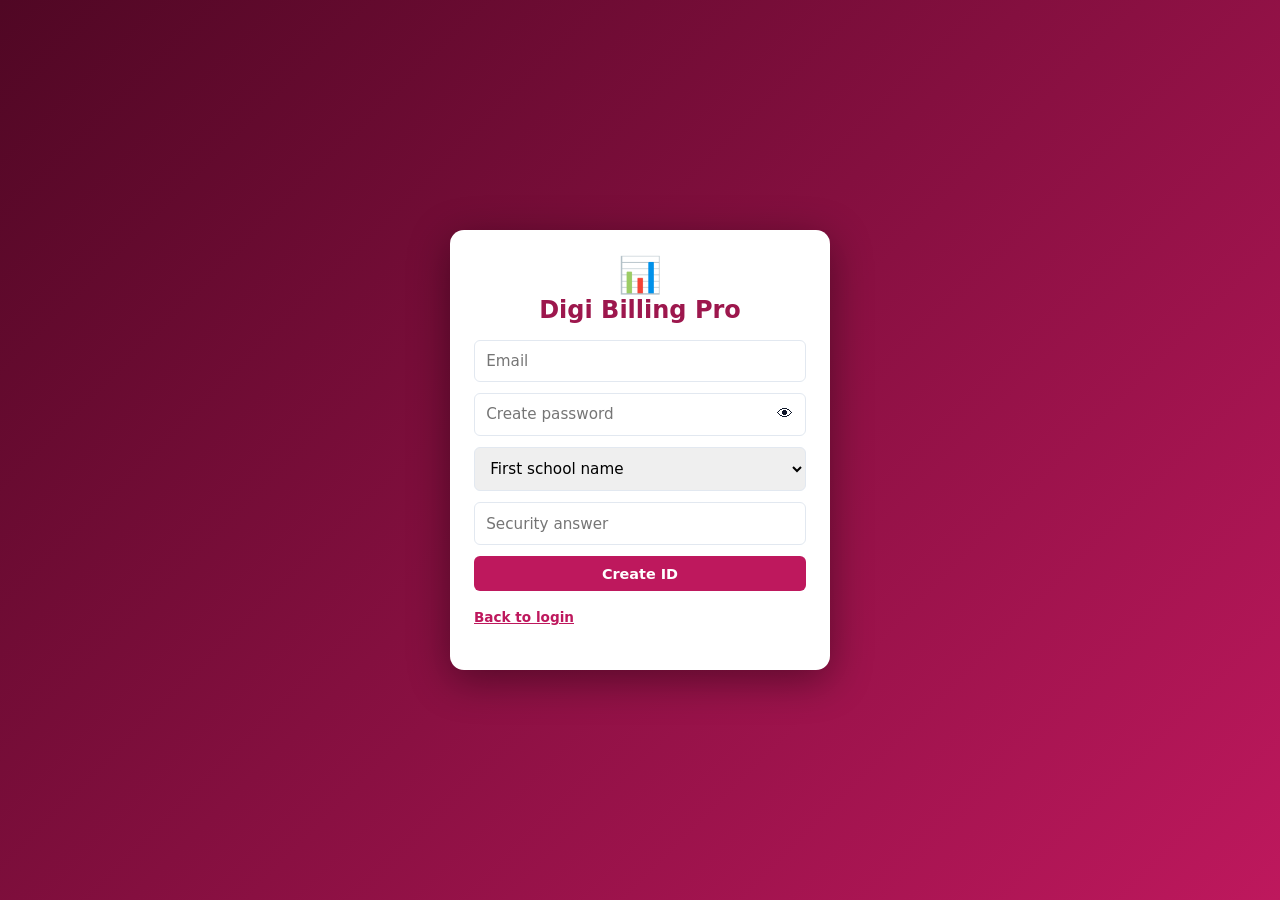
<file: index-2.html>
<!DOCTYPE html>
<html lang="en">
<head>
<meta charset="UTF-8">
<meta name="viewport" content="width=device-width, initial-scale=1.0">
<title>Digi Billing Pro</title>
<meta name="theme-color" content="#be185d">
<style>
:root { --primary: #be185d; --primary-dark: #9d174d; --primary-light: #fce7f3; --success: #db2777; --danger: #ef4444; --warning: #c026d3; --bg: #f1f5f9; --surface: #fff; --sidebar: #831843; --text: #0f172a; --muted: #64748b; --border: #e2e8f0; --radius: 10px; }
* { margin: 0; padding: 0; box-sizing: border-box; font-family: 'Segoe UI', system-ui, sans-serif; }
body { background: var(--bg); color: var(--text); min-height: 100vh; }
.app-layout { display: flex; min-height: 100vh; }
.sidebar { width: 260px; background: var(--sidebar); color: white; padding: 1.5rem 1rem; position: fixed; height: 100vh; display: flex; flex-direction: column; transition: 0.3s; z-index: 100; overflow-y: auto; }
.brand { font-size: 1.3rem; font-weight: 700; margin-bottom: 2rem; color: #f9a8d4; display: flex; align-items: center; gap: 0.5rem; }
.brand span { color: #fff; }
.nav-menu { list-style: none; display: flex; flex-direction: column; gap: 0.5rem; flex: 1; }
.nav-btn { width: 100%; text-align: left; padding: 0.85rem 1rem; background: none; border: none; color: #fbcfe8; border-radius: 8px; cursor: pointer; font-size: 0.95rem; display: flex; align-items: center; gap: 0.75rem; transition: 0.2s; }
.nav-btn:hover { background: rgba(255,255,255,0.1); color: white; }
.nav-btn.active { background: var(--primary); color: white; font-weight: 600; }
.logout-btn { margin-top: auto; background: var(--danger); color: white; border: none; padding: 0.75rem; border-radius: 8px; cursor: pointer; font-weight: 600; }
.main-content { margin-left: 260px; flex: 1; padding: 2rem; width: calc(100% - 260px); }
.section { display: none; animation: fadeIn 0.3s; }
.section.active { display: block; }
@keyframes fadeIn { from { opacity: 0; transform: translateY(10px); } to { opacity: 1; transform: translateY(0); } }
.page-header { display: flex; justify-content: space-between; align-items: center; margin-bottom: 1.5rem; flex-wrap: wrap; gap: 0.5rem; }
.page-header h1 { font-size: 1.5rem; font-weight: 700; }
.card { background: var(--surface); border-radius: var(--radius); padding: 1.5rem; box-shadow: 0 1px 3px rgba(0,0,0,0.05); margin-bottom: 1.5rem; }
.stats-grid { display: grid; grid-template-columns: repeat(auto-fit, minmax(180px, 1fr)); gap: 1rem; margin-bottom: 1.5rem; }
.stat-box { background: white; padding: 1.25rem; border-radius: var(--radius); border-left: 4px solid var(--primary); }
.stat-box h4 { font-size: 0.8rem; color: var(--muted); text-transform: uppercase; margin-bottom: 0.5rem; }
.stat-box p { font-size: 1.5rem; font-weight: 700; }
.form-grid { display: grid; grid-template-columns: repeat(auto-fit, minmax(220px, 1fr)); gap: 1rem; }
.form-group { margin-bottom: 1rem; }
.form-group label { display: block; font-size: 0.85rem; font-weight: 600; margin-bottom: 0.4rem; }
.form-control { width: 100%; padding: 0.7rem; border: 1px solid var(--border); border-radius: 6px; font-size: 0.95rem; }
.form-control:focus { outline: none; border-color: var(--primary); box-shadow: 0 0 0 3px var(--primary-light); }
textarea.form-control { resize: vertical; min-height: 80px; }
.btn { padding: 0.6rem 1.2rem; border: none; border-radius: 6px; font-size: 0.9rem; font-weight: 600; cursor: pointer; display: inline-flex; align-items: center; gap: 0.4rem; transition: 0.2s; }
.btn-primary { background: var(--primary); color: white; }
.btn-primary:hover { background: var(--primary-dark); }
.btn-success { background: var(--success); color: white; }
.btn-danger { background: var(--danger); color: white; }
.btn-warning { background: var(--warning); color: white; }
.btn-outline { background: transparent; border: 1px solid var(--border); color: var(--text); }
.btn-info { background: #3b82f6; color: white; }
.btn-whatsapp { background: #25D366; color: white; }
.btn-sm { padding: 0.4rem 0.8rem; font-size: 0.8rem; }
.btn-block { width: 100%; justify-content: center; }
.table-wrap { overflow-x: auto; border-radius: 8px; border: 1px solid var(--border); background: white; }
table { width: 100%; border-collapse: collapse; }
th, td { padding: 0.85rem 1rem; text-align: left; border-bottom: 1px solid var(--border); font-size: 0.9rem; }
th { background: #f8fafc; font-weight: 600; color: var(--muted); font-size: 0.75rem; text-transform: uppercase; }
tr:last-child td { border-bottom: none; }
tr:hover td { background: #f8fafc; }
.modal-overlay { position: fixed; inset: 0; background: rgba(0,0,0,0.5); display: none; align-items: center; justify-content: center; z-index: 1000; padding: 1rem; backdrop-filter: blur(4px); }
.modal-overlay.active { display: flex; }
.modal { background: white; border-radius: var(--radius); width: 100%; max-width: 600px; max-height: 90vh; overflow-y: auto; padding: 1.5rem; }
.modal-header { display: flex; justify-content: space-between; align-items: center; margin-bottom: 1.5rem; padding-bottom: 1rem; border-bottom: 1px solid var(--border); }
.modal-close { background: none; border: none; font-size: 1.5rem; cursor: pointer; }
.toast-container { position: fixed; top: 20px; right: 20px; z-index: 2000; display: flex; flex-direction: column; gap: 10px; }
.toast { padding: 0.8rem 1.2rem; border-radius: 6px; color: white; font-weight: 500; animation: slideIn 0.3s; }
.toast.success { background: var(--success); }
.toast.error { background: var(--danger); }
@keyframes slideIn { from { transform: translateX(100%); } to { transform: translateX(0); } }
.mobile-toggle { display: none; position: fixed; top: 1rem; left: 1rem; z-index: 101; background: var(--primary); color: white; border: none; padding: 0.5rem 1rem; border-radius: 6px; cursor: pointer; font-size: 0.85rem; align-items: center; gap: 0.4rem; }
.back-btn { display: none; position: fixed; top: 1rem; right: 1rem; z-index: 101; background: var(--primary); color: white; border: none; padding: 0.5rem 1rem; border-radius: 6px; cursor: pointer; font-size: 0.85rem; align-items: center; gap: 0.4rem; }
@media (max-width: 768px) {
    .sidebar { transform: translateX(-100%); }
    .sidebar.open { transform: translateX(0); }
    .main-content { margin-left: 0; width: 100%; padding: 1rem; padding-top: 4rem; }
    .mobile-toggle { display: inline-flex; }
    .back-btn { display: inline-flex; }
    .form-grid { grid-template-columns: 1fr; }
    .page-header { flex-direction: column; align-items: flex-start; }
}
.inline-add { display: flex; gap: 0.5rem; align-items: flex-start; }
.inline-add .form-control { flex: 1; }
.explore-menu-item { padding: 0.85rem 1rem; cursor: pointer; display: flex; align-items: center; gap: 0.75rem; border-bottom: 1px solid var(--border); transition: 0.2s; font-size: 0.95rem; }
.explore-menu-item:last-child { border-bottom: none; }
.explore-menu-item:hover { background: var(--primary-light); }
.explore-menu-item.danger { color: var(--danger); }
.explore-menu-item.danger:hover { background: #fee2e2; }
.advance-item { display: flex; justify-content: space-between; align-items: center; padding: 0.75rem; background: #f8fafc; border-radius: 6px; margin-bottom: 0.5rem; border: 1px solid var(--border); }
.advance-item img { max-width: 60px; border-radius: 4px; margin-top: 0.25rem; }
.advance-details { flex: 1; }
.advance-details .mode { font-weight: 600; font-size: 0.85rem; }
.advance-details .meta { font-size: 0.75rem; color: var(--muted); }
.advance-amount { font-weight: 700; color: var(--success); margin-right: 0.5rem; }

:root{--warning-light:#fef3c7}
#authOverlay{position:fixed;inset:0;z-index:3000;background:linear-gradient(135deg,#500724,#be185d);display:flex;align-items:center;justify-content:center;padding:1rem;overflow-y:auto}
.auth-box{background:#fff;border-radius:14px;padding:1.5rem;width:100%;max-width:380px;text-align:center;box-shadow:0 10px 40px rgba(0,0,0,.4)}
.auth-box h2{color:#9d174d;margin-bottom:1rem}.auth-logo{font-size:2.2rem}
.auth-box .form-control,.auth-box .btn{margin-bottom:.7rem}
.auth-link{font-size:.85rem;margin-top:.4rem}.auth-link a{color:#be185d;font-weight:600;cursor:pointer;text-decoration:underline}
.auth-msg{color:#dc2626;font-size:.85rem;margin-top:.5rem;min-height:1em}.auth-q{font-size:.85rem;font-weight:600;text-align:left;margin:.3rem 0}
#btnSignOut{margin-top:auto;background:#f472b6;color:#500724}#btnLogout{margin-top:.5rem}
.back-btn{display:none}
.btn-primary,.btn-success,.btn-info,.btn-whatsapp,.btn-warning{}
#btnSaveSettings,#btnSaveDoc,#btnPreviewDoc,#btnPrintDoc,#btnSendWhatsApp,#cpGo,.modal .btn:not(.btn-sm){width:100%;justify-content:center;padding:.95rem 1rem;font-size:1rem;margin-top:.5rem}
.card>.btn-primary{margin-top:.5rem}
.chk{display:flex;align-items:center;gap:.5rem;font-size:.9rem;margin:.3rem 0 .8rem;cursor:pointer;text-align:left}
.pw{position:relative}.pw .form-control{padding-right:2.6rem}.eye{position:absolute;right:.8rem;top:.7rem;cursor:pointer;user-select:none}
.auth-link{display:flex;justify-content:space-between}.auth-box select.form-control{margin-bottom:.7rem}
.det{font-size:.75rem;color:#555;margin-top:2px;line-height:1.4}
.quick{display:grid;grid-template-columns:repeat(auto-fit,minmax(140px,1fr));gap:.6rem;margin-bottom:1.2rem}
.calc{max-width:340px;margin:auto}.calc .scr{background:#500724;color:#fff;border-radius:10px;padding:1rem;text-align:right;margin-bottom:.7rem;min-height:80px}
.calc .scr small{color:#f9a8d4;display:block;min-height:1.2em}.calc .scr div{font-size:1.9rem;font-weight:700;word-break:break-all}
.calc .pad{display:grid;grid-template-columns:repeat(4,1fr);gap:.5rem}.calc .pad button{padding:1rem 0;font-size:1.2rem;border:none;border-radius:10px;background:#fce7f3;color:#500724;cursor:pointer;font-weight:600}
.calc .pad button.op{background:#f472b6}.calc .pad button.eq{background:#be185d;color:#fff}.calc .pad button.cl{background:#fecaca}
.opt-row{display:flex;flex-wrap:wrap;gap:.4rem 1.2rem;margin:.5rem 0}.opt-row label{display:flex;align-items:center;gap:.4rem;font-size:.9rem;cursor:pointer}
</style>
</head>
<body>
<div class="toast-container" id="toastContainer"></div>
<button type="button" class="mobile-toggle" id="mobileToggle">☰ Menu</button>
<button type="button" class="back-btn" id="backBtn">← Main Menu</button>

<div class="app-layout" id="appLayout">
<aside class="sidebar" id="sidebar">
    <div class="brand">📊 <span>Digi Billing Pro</span></div>
    <ul class="nav-menu">
        <li><button class="nav-btn active" data-target="dashboard">🏠 Dashboard</button></li>
        <li><button class="nav-btn" data-target="parties">👥 Parties</button></li>
        <li><button class="nav-btn" data-target="inventory">📦 Inventory</button></li>
        <li><button class="nav-btn" data-target="quotations">📄 Quotations</button></li>
        <li><button class="nav-btn" data-target="templates">📋 Templates</button></li>
        <li><button class="nav-btn" data-target="sales"> Sales (Bill)</button></li>
        <li><button class="nav-btn" data-target="ledger">📒 Ledger</button></li>
        <li><button class="nav-btn" data-target="purchase">📥 Purchase</button></li>
        <li><button class="nav-btn" data-target="calculator">🧮 Calculator</button></li>
        <li><button class="nav-btn" data-target="settings">⚙️ Settings</button></li>
    </ul>
    <button type="button" class="logout-btn" id="btnSignOut">Logout</button>
    <button type="button" class="logout-btn" id="btnLogout">Reset App Data</button>
</aside>

<main class="main-content">
<section id="dashboard" class="section active">
    <div class="page-header"><h1>Dashboard</h1><span id="whoami" style="color:var(--muted);font-size:.85rem"></span></div>
    <div class="quick"><button class="btn btn-primary btn-block" onclick="startDocForm('invoice')">🧾 New Bill</button><button class="btn btn-primary btn-block" onclick="startDocForm('quotation')">📄 New Quotation</button><button class="btn btn-success btn-block" onclick="navigateTo('parties')">👥 Parties</button><button class="btn btn-success btn-block" onclick="navigateTo('calculator')">🧮 Calculator</button></div>
    <div class="stats-grid">
        <div class="stat-box"><h4>Total Sales</h4><p id="statSales">₹0</p></div>
        <div class="stat-box"><h4>Invoices</h4><p id="statInv">0</p></div>
        <div class="stat-box"><h4>Parties</h4><p id="statParties">0</p></div>
        <div class="stat-box"><h4>Pending</h4><p id="statPending">₹0</p></div>
    </div>
    <div class="card"><h3 style="margin-bottom:1rem;">Recent Invoices</h3>
        <div class="table-wrap"><table><thead><tr><th>Inv #</th><th>Party</th><th>Date</th><th>Amount</th><th>Status</th></tr></thead>
        <tbody id="dashRecentInv"><tr><td colspan="5" style="text-align:center; padding:1rem;">No data</td></tr></tbody></table></div>
    </div>
</section>

<section id="parties" class="section">
    <div class="page-header"><h1>Parties</h1><button type="button" class="btn btn-primary" id="btnNewParty">+ Add Party</button></div>
    <div class="card"><div class="table-wrap"><table><thead><tr><th>Name</th><th>Phone</th><th>Email</th><th>Balance</th><th>Actions</th></tr></thead>
    <tbody id="partyTableBody"><tr><td colspan="5" style="text-align:center; padding:1rem;">No parties</td></tr></tbody></table></div></div>
</section>

<section id="inventory" class="section">
    <div class="page-header"><h1>Inventory</h1><button type="button" class="btn btn-primary" id="btnNewItem">+ Add Item</button></div>
    <div class="card"><div class="table-wrap"><table><thead><tr><th>Name</th><th>Price</th><th>Stock</th><th>GST%</th><th>Actions</th></tr></thead>
    <tbody id="itemTableBody"><tr><td colspan="5" style="text-align:center; padding:1rem;">No items</td></tr></tbody></table></div></div>
</section>

<section id="quotations" class="section">
    <div class="page-header"><h1>Quotations</h1><button type="button" class="btn btn-primary" id="btnNewQuo">+ Create New Quotation</button></div>
    <div class="card"><div class="table-wrap"><table><thead><tr><th>Quo #</th><th>Party</th><th>Date</th><th>Amount</th><th>Status</th><th>Actions</th></tr></thead>
    <tbody id="quoTableBody"><tr><td colspan="6" style="text-align:center; padding:1rem;">No quotations</td></tr></tbody></table></div></div>
</section>

<section id="templates" class="section">
    <div class="page-header"><h1>Item Templates</h1><button type="button" class="btn btn-outline" id="btnHowTemplates" style="display:none">ℹ️ How to Use</button></div>
    <div class="card">
        
        <div class="table-wrap"><table><thead><tr><th>Template Name</th><th>Items</th><th>Total</th><th>Created</th><th>Actions</th></tr></thead>
        <tbody id="tempTableBody"><tr><td colspan="5" style="text-align:center; padding:1rem;">No templates</td></tr></tbody></table></div>
    </div>
</section>

<section id="sales" class="section">
    <div class="page-header">
        <h1>🧾 Sales Invoices</h1>
        <div style="display:flex; gap:0.5rem; flex-wrap:wrap;">
            <button type="button" class="btn btn-primary" id="btnNewInv">+ Create New Invoice</button>
            <button type="button" class="btn btn-info" id="btnFromQuo">📄 From Quotation</button>
        </div>
    </div>
    <div class="card"><div class="table-wrap"><table><thead><tr><th>Inv #</th><th>Party</th><th>Date</th><th>Amount</th><th>Balance</th><th>Actions</th></tr></thead>
    <tbody id="invTableBody"><tr><td colspan="6" style="text-align:center; padding:1rem;">No invoices</td></tr></tbody></table></div></div>
</section>

<section id="ledger" class="section">
    <div class="page-header">
        <h1>📒 Party Ledger</h1>
        <button type="button" class="btn btn-success" id="btnLedgerAddParty">+ Add New Party</button>
    </div>
    <div class="card">
        <div class="form-group">
            <label>Select Party</label>
            <div class="inline-add">
                <select id="ledgerPartySelect" class="form-control"><option value="">-- Select Party --</option></select>
            </div>
        </div>
    </div>
    <div id="ledgerContent" style="display:none;">
        <div class="stats-grid">
            <div class="stat-box"><h4>Total Debit</h4><p id="ledDebit">₹0</p></div>
            <div class="stat-box"><h4>Total Credit</h4><p id="ledCredit">₹0</p></div>
            <div class="stat-box"><h4>Balance</h4><p id="ledBalance">₹0</p></div>
        </div>
        <div class="card"><div style="display:flex; justify-content:space-between; margin-bottom:1rem;"><h3>Transactions</h3><button type="button" class="btn btn-success btn-sm" id="btnAddPayment">+ Record Payment</button></div>
            <div class="table-wrap"><table><thead><tr><th>Date</th><th>Type</th><th>Ref #</th><th>Debit</th><th>Credit</th><th>Balance</th></tr></thead><tbody id="ledgerTableBody"></tbody></table></div>
        </div>
    </div>
</section>

<section id="purchase" class="section">
    <div class="page-header"><h1>Purchase Orders</h1><button type="button" class="btn btn-primary" id="btnNewPur">+ New Purchase</button></div>
    <div class="card"><div class="table-wrap"><table><thead><tr><th>PO #</th><th>Supplier</th><th>Date</th><th>Amount</th><th>Actions</th></tr></thead>
    <tbody id="purTableBody"><tr><td colspan="5" style="text-align:center; padding:1rem;">No purchases</td></tr></tbody></table></div></div>
</section>

<section id="calculator" class="section">
    <div class="page-header"><h1>Calculator</h1></div>
    <div class="card calc"><div class="scr"><small id="calcRes"></small><div id="calcExpr">0</div></div>
    <div class="pad" id="calcPad"><button class="cl" data-k="C">C</button><button class="op" data-k="(">(</button><button class="op" data-k=")">)</button><button class="op" data-k="÷">÷</button>
    <button data-k="7">7</button><button data-k="8">8</button><button data-k="9">9</button><button class="op" data-k="×">×</button>
    <button data-k="4">4</button><button data-k="5">5</button><button data-k="6">6</button><button class="op" data-k="-">−</button>
    <button data-k="1">1</button><button data-k="2">2</button><button data-k="3">3</button><button class="op" data-k="+">+</button>
    <button data-k="0">0</button><button data-k=".">.</button><button class="op" data-k="%">%</button><button class="cl" data-k="⌫">⌫</button>
    <button class="eq" data-k="=" style="grid-column:span 4">=</button></div>
    <button type="button" class="btn btn-outline btn-block" id="calcUse" style="margin-top:.7rem">Copy Result</button></div>
</section>

<section id="settings" class="section">
    <div class="page-header"><h1>Settings & Backup</h1></div>
    <div class="card"><h3 style="margin-bottom:1rem;">Company Details</h3>
        <div class="form-grid">
            <div class="form-group"><label>Company Name</label><input type="text" id="setCompName" class="form-control"></div>
            <div class="form-group"><label>Phone</label><input type="tel" id="setCompPhone" class="form-control"></div>
            <div class="form-group"><label>Email</label><input type="email" id="setCompEmail" class="form-control"></div>
            <div class="form-group"><label>GSTIN</label><input type="text" id="setCompGst" class="form-control"></div>
            <div class="form-group"><label>PAN</label><input type="text" id="setCompPan" class="form-control"></div>
            <div class="form-group"><label>Website</label><input type="text" id="setCompWeb" class="form-control"></div>
            <div class="form-group"><label>State</label><input type="text" id="setCompState" class="form-control"></div>
            <div class="form-group"><label>Full Address</label><textarea id="setCompAddr" class="form-control" rows="2"></textarea></div>
            <div class="form-group"><label>Company Logo</label><input type="file" id="setLogo" accept="image/*" class="form-control"><div id="logoPrev" style="margin-top:.4rem"></div><button type="button" class="btn btn-outline btn-sm" id="btnRmLogo">Remove Logo</button></div>
            <div class="form-group"><label>Signatory Label</label><input type="text" id="setSign" class="form-control"></div>
        </div>
        <h3 style="margin:1rem 0">🏦 Bank Details</h3>
        <div class="form-grid">
            <div class="form-group"><label>Account Holder Name</label><input type="text" id="setBankHolder" class="form-control"></div>
            <div class="form-group"><label>Bank Name</label><input type="text" id="setBankName" class="form-control"></div>
            <div class="form-group"><label>Account Number</label><input type="text" id="setBankAcc" class="form-control"></div>
            <div class="form-group"><label>IFSC Code</label><input type="text" id="setBankIfsc" class="form-control"></div>
            <div class="form-group"><label>Branch</label><input type="text" id="setBankBranch" class="form-control"></div>
            <div class="form-group"><label>UPI ID</label><input type="text" id="setUpi" class="form-control"></div>
            <div class="form-group"><label>Terms and Conditions</label><textarea id="setTerms" class="form-control" rows="3"></textarea></div>
        </div>
        <button type="button" class="btn btn-primary" id="btnSaveSettings">Save Settings</button>
    </div>
    <div class="card"><h3 style="margin-bottom:1rem;">Change Password</h3>
        <div class="form-grid"><div class="form-group"><label>Current Password</label><input type="password" id="cpOld" class="form-control"></div>
        <div class="form-group"><label>New Password</label><input type="password" id="cpNew" class="form-control"></div>
        <div class="form-group"><label>Confirm New Password</label><input type="password" id="cpNew2" class="form-control"></div></div>
        <button type="button" class="btn btn-primary" id="cpGo">Change Password</button></div>
    <div class="card"><h3 style="margin-bottom:1rem;">☁️ Cloud Backup</h3>
        <div style="display:flex; gap:1rem; flex-wrap:wrap;">
            <button type="button" class="btn btn-success" id="btnBackup">📤 Backup to Email</button>
            <button type="button" class="btn btn-outline" id="btnRestore">📥 Restore from File</button>
            <input type="file" id="restoreFile" accept=".json" style="display:none;">
        </div>
    </div>
</section>

<section id="docForm" class="section">
    <div class="page-header"><h1 id="docFormTitle">Create Document</h1><button type="button" class="btn btn-outline" id="btnCancelDoc">Cancel</button></div>
    <div class="card">
        <div class="form-grid">
            <div class="form-group">
                <label>Party *</label>
                <div class="inline-add">
                    <select id="docParty" class="form-control"></select>
                    <button type="button" class="btn btn-success btn-sm" id="btnAddPartyInline">+ Add</button>
                </div>
            </div>
            <div class="form-group"><label>Date</label><input type="date" id="docDate" class="form-control"></div>
            <div class="form-group"><label>Reference #</label><input type="text" id="docRef" class="form-control" readonly></div>
        </div>
        <div style="display:flex; justify-content:space-between; align-items:center; margin: 1.5rem 0 1rem 0; flex-wrap:wrap; gap:0.5rem;">
            <h3>Items</h3>
            <div style="display:flex; gap:0.5rem; flex-wrap:wrap;">
                <button type="button" class="btn btn-primary btn-sm" id="btnAddItemToDoc">+ Add Item</button>
                <button type="button" class="btn btn-warning btn-sm" id="btnPickTemplate">📋 Pick from Templates</button>
            </div>
        </div>
        <div class="table-wrap"><table><thead><tr><th>Item</th><th>Qty</th><th>Price</th><th>GST%</th><th>Total</th><th>Action</th></tr></thead>
        <tbody id="docItemsBody"><tr><td colspan="6" style="text-align:center; padding:1rem;">No items added</td></tr></tbody></table></div>
        <div class="form-grid" style="margin-top:1.5rem;">
            <div class="form-group"><label>Notes / Terms</label><textarea id="docNotes" class="form-control" rows="3"></textarea></div>
            <div style="background:#f8fafc; padding:1rem; border-radius:8px; border:1px solid var(--border);">
                <div style="display:flex; justify-content:space-between; margin-bottom:0.5rem;"><span>Subtotal:</span><span id="calcSub">₹0.00</span></div>
                <div style="display:flex; justify-content:space-between; margin-bottom:0.5rem;"><span>GST:</span><span id="calcGst">₹0.00</span></div>
                <div id="discountRow" style="display:flex; justify-content:space-between; margin-bottom:0.5rem;"><span>Discount:</span><span id="calcDiscount">₹0.00</span></div>
                <div style="display:flex; justify-content:space-between; margin-bottom:0.5rem; font-weight:bold; font-size:1.1rem;"><span>Grand Total:</span><span id="calcGrand">₹0.00</span></div>
                <div id="advSection" style="margin-top:1rem; padding-top:1rem; border-top:1px dashed var(--border); display:none;">
                    <div style="display:flex; justify-content:space-between; color:var(--success);"><span>Total Advance:</span><span id="calcAdv">₹0.00</span></div>
                    <div style="display:flex; justify-content:space-between; font-weight:bold; color:var(--danger); margin-top:0.5rem;"><span>Balance Due:</span><span id="calcBal">₹0.00</span></div>
                    <button type="button" class="btn btn-outline btn-sm btn-block" id="btnAddAdvToDoc" style="margin-top:1rem;">+ Add Advance Payment</button>
                    <div id="advListContainer" style="margin-top:1rem;"></div>
                </div>
            </div>
        </div>
        <div style="margin-top:1.5rem;padding:1rem;border:1px dashed var(--border);border-radius:8px"><h3>🖨️ Show on Bill</h3>
            <div class="opt-row"><label><input type="checkbox" id="optShip"> Shipping Address</label><label><input type="checkbox" id="optBank"> Bank Details</label><label><input type="checkbox" id="optWords"> Amount in Words</label><label><input type="checkbox" id="optHist"> Payment History</label></div>
            <div id="shipWrap" style="display:none"><label style="font-size:.85rem;font-weight:600">Shipping Address</label><textarea id="docShip" class="form-control" rows="2"></textarea><button type="button" class="btn btn-outline btn-sm" id="btnShipSame" style="margin-top:.4rem">Use Party Address</button></div></div>
        <div style="margin-top:1.5rem; display:flex; flex-direction:column; gap:0.75rem;">
            <button type="button" class="btn btn-primary" id="btnSaveDoc">💾 Save Document</button>
            <button type="button" class="btn btn-info" id="btnPreviewDoc">👁️ Preview</button>
            <button type="button" class="btn btn-success" id="btnPrintDoc">🖨️ Print / PDF</button>
            <button type="button" class="btn btn-whatsapp" id="btnSendWhatsApp"> Send via WhatsApp</button>
        </div>
    </div>
</section>
</main>
</div>

<div class="modal-overlay" id="partyModal"><div class="modal"><div class="modal-header"><h3 id="partyModalTitle">Add Party</h3><button type="button" class="modal-close" data-close="partyModal">&times;</button></div>
    <div class="form-group"><label>Name *</label><input type="text" id="pName" class="form-control"></div>
    <div class="form-group"><label>Phone *</label><input type="tel" id="pPhone" class="form-control"></div>
    <div class="form-group"><label>Email</label><input type="email" id="pEmail" class="form-control"></div>
    <div class="form-group"><label>Address</label><textarea id="pAddr" class="form-control" rows="2"></textarea></div>
    <button type="button" class="btn btn-primary btn-block" id="btnSaveParty">Save Party</button>
    <button type="button" class="btn btn-success btn-block" id="btnSavePartyContinue" style="margin-top:0.5rem; display:none;">✓ Save and Continue</button>
</div></div>

<div class="modal-overlay" id="itemModal"><div class="modal"><div class="modal-header"><h3 id="itemModalTitle">Add Item</h3><button type="button" class="modal-close" data-close="itemModal">&times;</button></div>
    <div class="form-grid"><div class="form-group"><label>Item Name *</label><input type="text" id="iName" class="form-control"></div>
    <div class="form-group"><label>Price *</label><input type="number" id="iPrice" class="form-control" step="0.01"></div>
    <div class="form-group"><label>Stock</label><input type="number" id="iStock" class="form-control"></div>
    <div class="form-group"><label>GST %</label><input type="number" id="iGst" class="form-control" value="18"></div></div>
    <div class="form-group"><label>Description (Multi-line)</label><textarea id="iDesc" class="form-control" rows="3"></textarea></div>
    <div class="form-group"><label>More Info (Warranty, Quality, Grade)</label><textarea id="iMoreInfo" class="form-control" rows="3"></textarea></div>
    <button type="button" class="btn btn-primary btn-block" id="btnSaveItem">Save Item</button>
    <button type="button" class="btn btn-warning btn-block" id="btnSaveAsTemplate" style="margin-top:0.5rem;">📋 Save as Template</button>
    <button type="button" class="btn btn-success btn-block" id="btnSaveAndContinue" style="margin-top:0.5rem; display:none;">✓ Save and Continue</button>
</div></div>

<div class="modal-overlay" id="docItemModal"><div class="modal"><div class="modal-header"><h3>Add Item</h3><button type="button" class="modal-close" data-close="docItemModal">&times;</button></div>
    <div class="form-group"><label>Select from Inventory</label><select id="diSelect" class="form-control"><option value="">-- New Item --</option></select></div>
    <div class="form-grid"><div class="form-group"><label>Item Name *</label><input type="text" id="diName" class="form-control"></div>
    <div class="form-group"><label>Quantity *</label><input type="number" id="diQty" class="form-control" value="1" min="1"></div>
    <div class="form-group"><label>Price *</label><input type="number" id="diPrice" class="form-control" step="0.01"></div>
    <div class="form-group"><label>Stock</label><input type="number" id="diStock" class="form-control"></div>
    <div class="form-group"><label>GST %</label><input type="number" id="diGst" class="form-control" value="18"></div></div>
    <div class="form-group"><label>Description (Multi-line)</label><textarea id="diDesc" class="form-control" rows="3"></textarea></div>
    <div class="form-group"><label>More Info (Warranty, Quality, Grade)</label><textarea id="diMore" class="form-control" rows="3"></textarea></div>
    <label class="chk"><input type="checkbox" id="diSave" checked> Save to Inventory</label>
    <button type="button" class="btn btn-primary btn-block" id="btnAddDi">Add to Bill</button>
    <button type="button" id="btnAddToInventory" style="display:none"></button>
</div></div>

<div class="modal-overlay" id="pickTempModal"><div class="modal"><div class="modal-header"><h3>Pick from Templates</h3><button type="button" class="modal-close" data-close="pickTempModal">&times;</button></div>
    
    <div class="table-wrap"><table><thead><tr><th>Template</th><th>Items</th><th>Action</th></tr></thead>
    <tbody id="pickTempBody"><tr><td colspan="3" style="text-align:center; padding:1rem;">No templates</td></tr></tbody></table></div>
</div></div>

<div class="modal-overlay" id="pickQuoModal"><div class="modal"><div class="modal-header"><h3>Select from Quotations</h3><button type="button" class="modal-close" data-close="pickQuoModal">&times;</button></div>
    
    <div class="table-wrap"><table><thead><tr><th>Quo #</th><th>Party</th><th>Amount</th><th>Action</th></tr></thead>
    <tbody id="pickQuoBody"><tr><td colspan="4" style="text-align:center; padding:1rem;">No quotations</td></tr></tbody></table></div>
</div></div>

<div class="modal-overlay" id="previewModal"><div class="modal" style="max-width:800px;"><div class="modal-header"><h3>Document Preview</h3><button type="button" class="modal-close" data-close="previewModal">&times;</button></div>
    <div id="previewContent"></div>
    <div style="margin-top:1rem; display:flex; gap:1rem; flex-wrap:wrap;">
        <button type="button" class="btn btn-success" id="btnPrintFromPreview">🖨️ Print / Download PDF</button>
        <button type="button" class="btn btn-outline" data-close="previewModal">Close</button>
    </div>
</div></div>

<div class="modal-overlay" id="exploreModal"><div class="modal" style="max-width:400px;"><div class="modal-header"><h3 id="exploreTitle">Explore Options</h3><button type="button" class="modal-close" data-close="exploreModal">&times;</button></div>
    <div id="exploreOptions"></div>
</div></div>

<div class="modal-overlay" id="advModal"><div class="modal"><div class="modal-header"><h3>Add Advance Payment</h3><button type="button" class="modal-close" data-close="advModal">&times;</button></div>
    <div class="form-grid"><div class="form-group"><label>Amount () *</label><input type="number" id="aAmt" class="form-control" step="0.01"></div>
    <div class="form-group"><label>Date *</label><input type="date" id="aDate" class="form-control"></div>
    <div class="form-group"><label>Mode</label><select id="aMode" class="form-control"><option>UPI</option><option>Cash</option><option>Bank Transfer</option><option>Card</option><option>Cheque</option></select></div>
    <div class="form-group"><label>UTR / Transaction ID</label><input type="text" id="aUtr" class="form-control"></div>
    <div class="form-group" style="grid-column:1/-1;"><label>Payment Screenshot</label><input type="file" id="aScreen" class="form-control" accept="image/*"></div>
    <div class="form-group" style="grid-column:1/-1;"><img id="aScreenPreview" style="max-width:120px; border-radius:6px; display:none; border:1px solid var(--border);"></div></div>
    <button type="button" class="btn btn-primary btn-block" id="btnSaveAdv">Add Payment</button></div></div>

<div class="modal-overlay" id="ledPayModal"><div class="modal"><div class="modal-header"><h3>Record Payment</h3><button type="button" class="modal-close" data-close="ledPayModal">&times;</button></div>
    <div class="form-group"><label>Amount *</label><input type="number" id="lpAmt" class="form-control" step="0.01"></div>
    <div class="form-group"><label>Date</label><input type="date" id="lpDate" class="form-control"></div>
    <div class="form-group"><label>Mode</label><select id="lpMode" class="form-control"><option>UPI</option><option>Cash</option><option>Bank</option></select></div>
    <button type="button" class="btn btn-success btn-block" id="btnSaveLedPay">Record Payment</button></div></div>

<script>
function safeGet(k) { try { return JSON.parse(localStorage.getItem(k)) || []; } catch(e) { return []; } }
function safeSet(k, v) { try { localStorage.setItem(k, JSON.stringify(v)); } catch(e) {} }

var DB = { 
    parties: safeGet('bp_parties'), items: safeGet('bp_items'), invoices: safeGet('bp_invoices'), 
    quotations: safeGet('bp_quotations'), templates: safeGet('bp_templates'),
    purchases: safeGet('bp_purchases'), payments: safeGet('bp_payments'), 
    settings: safeGet('bp_settings') || { compName: '', compPhone: '', compEmail: '', compGst: '' } 
};
var currentDocType = 'invoice', currentDocItems = [], currentDocAdvances = [], currentDiscount = 0, editingId = null, currentLedgerParty = null, editingItemId = null, continueToDoc = 0, exploreContext = null, currentScreenBase64 = '', editingInvoiceId = null;

var $ = function(id) { return document.getElementById(id); };
var toast = function(msg, type) {
    type = type || 'success';
    var t = document.createElement('div'); t.className = 'toast ' + type; 
    t.textContent = (type === 'success' ? '✅ ' : '❌ ') + msg; 
    $('toastContainer').appendChild(t); setTimeout(function() { t.remove(); }, 3000); 
};
var openModal = function(id) { $(id).classList.add('active'); };
var closeModal = function(id) { $(id).classList.remove('active'); };
var fmt = function(n) { return '₹' + parseFloat(n || 0).toFixed(2); };
var today = function() { return new Date().toISOString().split('T')[0]; };
var getPartyById = function(id) { for(var i=0; i<DB.parties.length; i++) { if(DB.parties[i].id === id) return DB.parties[i]; } return null; };
var getItemById = function(id) { for(var i=0; i<DB.items.length; i++) { if(DB.items[i].id === id) return DB.items[i]; } return null; };
var getPartyBalance = function(partyId) { 
    var debits = 0, credits = 0;
    for(var i=0; i<DB.invoices.length; i++) { if(DB.invoices[i].partyId === partyId) debits += DB.invoices[i].grandTotal; }
    for(var i=0; i<DB.payments.length; i++) { if(DB.payments[i].partyId === partyId) credits += DB.payments[i].amount; }
    return debits - credits; 
};
var hasPendingQuotation = function(partyId) {
    for(var i=0; i<DB.quotations.length; i++) {
        if(DB.quotations[i].partyId === partyId && DB.quotations[i].status !== 'Converted') {
            return DB.quotations[i];
        }
    }
    return null;
};

document.addEventListener('DOMContentLoaded', function() { initApp(); });
var navBtns = document.querySelectorAll('.nav-btn');
for (var i = 0; i < navBtns.length; i++) {
    navBtns[i].addEventListener('click', function() {
        for (var j = 0; j < navBtns.length; j++) navBtns[j].classList.remove('active');
        this.classList.add('active');
        var sections = document.querySelectorAll('.section');
        for (var k = 0; k < sections.length; k++) sections[k].classList.remove('active');
        var target = this.getAttribute('data-target');
        if ($(target)) $(target).classList.add('active');
        $('sidebar').classList.remove('open');
        if (target === 'dashboard') updateDashboard();
        if (target === 'ledger') initLedger();
        if (target === 'templates') renderTemplates();
    });
}
$('mobileToggle').addEventListener('click', function() { $('sidebar').classList.toggle('open'); });
$('backBtn').addEventListener('click', function() { 
    $('sidebar').classList.remove('open');
    navigateTo('dashboard');
});
var closeBtns = document.querySelectorAll('[data-close]');
for (var m = 0; m < closeBtns.length; m++) { closeBtns[m].addEventListener('click', function() { closeModal(this.getAttribute('data-close')); }); }
$('btnLogout').addEventListener('click', function() { if(confirm('Clear all data and reset app?')) { localStorage.clear(); location.reload(); } });

function navigateTo(targetId) {
    var navBtns = document.querySelectorAll('.nav-btn');
    for (var j = 0; j < navBtns.length; j++) {
        navBtns[j].classList.remove('active');
        if(navBtns[j].getAttribute('data-target') === targetId) navBtns[j].classList.add('active');
    }
    var sections = document.querySelectorAll('.section');
    for (var k = 0; k < sections.length; k++) sections[k].classList.remove('active');
    if($(targetId)) $(targetId).classList.add('active');
    if (targetId === 'dashboard') updateDashboard();
    if (targetId === 'ledger') initLedger();
    if (targetId === 'templates') renderTemplates();
}

function updateDashboard() { 
    var totalSales = 0, totalPending = 0;
    for(var i=0; i<DB.invoices.length; i++) { totalSales += DB.invoices[i].grandTotal; totalPending += DB.invoices[i].balance; }
    $('statSales').textContent = fmt(totalSales); $('statInv').textContent = DB.invoices.length; 
    $('statParties').textContent = DB.parties.length; $('statPending').textContent = fmt(totalPending); 
    var tb = $('dashRecentInv'); 
    if(DB.invoices.length === 0) { tb.innerHTML = '<tr><td colspan="5" style="text-align:center; padding:1rem;">No data</td></tr>'; } 
    else { 
        var html = ''; var start = Math.max(0, DB.invoices.length - 5);
        for(var i = DB.invoices.length - 1; i >= start; i--) {
            var inv = DB.invoices[i]; var p = getPartyById(inv.partyId);
            var sc = inv.balance <= 0 ? 'var(--primary-light)' : 'var(--warning-light)';
            var tc = inv.balance <= 0 ? 'var(--primary-dark)' : '#86198f';
            html += '<tr><td>' + inv.number + '</td><td>' + (p ? p.name : '-') + '</td><td>' + inv.date + '</td><td>' + fmt(inv.grandTotal) + '</td><td><span style="background:'+sc+'; color:'+tc+'; padding:0.25rem 0.6rem; border-radius:20px; font-size:0.75rem; font-weight:600;">' + (inv.balance <= 0 ? 'Paid' : 'Pending') + '</span></td></tr>';
        }
        tb.innerHTML = html;
    } 
    renderAllTables(); 
}

function renderAllTables() { 
    var ptb = $('partyTableBody'); 
    ptb.innerHTML = DB.parties.length ? DB.parties.map(function(p) { return '<tr><td>' + p.name + '</td><td>' + p.phone + '</td><td>' + (p.email||'-') + '</td><td>' + fmt(getPartyBalance(p.id)) + '</td><td style="position:relative;"><button class="btn btn-info btn-sm explore-btn" data-type="party" data-id="' + p.id + '">🔍 Explore</button></td></tr>'; }).join('') : '<tr><td colspan="5" style="text-align:center; padding:1rem;">No parties</td></tr>';
    
    var itb = $('itemTableBody'); 
    itb.innerHTML = DB.items.length ? DB.items.map(function(item) { return '<tr><td>' + item.name + '</td><td>' + fmt(item.price) + '</td><td>' + item.stock + '</td><td>' + item.gst + '%</td><td><button class="btn btn-outline btn-sm btn-edit-item" data-id="' + item.id + '">✏️ Edit</button> <button class="btn btn-danger btn-sm btn-del-item" data-id="' + item.id + '">Del</button></td></tr>'; }).join('') : '<tr><td colspan="5" style="text-align:center; padding:1rem;">No items</td></tr>';
    
    var invtb = $('invTableBody'); 
    invtb.innerHTML = DB.invoices.length ? DB.invoices.map(function(inv) { var p = getPartyById(inv.partyId); return '<tr><td>' + inv.number + '</td><td>' + (p?p.name:'-') + '</td><td>' + inv.date + '</td><td>' + fmt(inv.grandTotal) + '</td><td>' + fmt(inv.balance) + '</td><td style="position:relative;"><button class="btn btn-info btn-sm explore-btn" data-type="invoice" data-id="' + inv.id + '">🔍 Explore</button></td></tr>'; }).join('') : '<tr><td colspan="6" style="text-align:center; padding:1rem;">No invoices</td></tr>';
    
    var qtb = $('quoTableBody'); 
    qtb.innerHTML = DB.quotations.length ? DB.quotations.map(function(q) { 
        var p = getPartyById(q.partyId); 
        var statusBadge = q.status === 'Converted' ? '<span style="background:var(--primary-light); color:var(--primary-dark); padding:0.25rem 0.6rem; border-radius:20px; font-size:0.75rem; font-weight:600;">Converted</span>' : '<span style="background:var(--warning-light); color:#86198f; padding:0.25rem 0.6rem; border-radius:20px; font-size:0.75rem; font-weight:600;">Pending</span>';
        return '<tr><td>' + q.number + '</td><td>' + (p?p.name:'-') + '</td><td>' + q.date + '</td><td>' + fmt(q.grandTotal) + '</td><td>' + statusBadge + '</td><td style="position:relative;"><button class="btn btn-info btn-sm explore-btn" data-type="quotation" data-id="' + q.id + '">🔍 Explore</button></td></tr>'; 
    }).join('') : '<tr><td colspan="6" style="text-align:center; padding:1rem;">No quotations</td></tr>';
}

function renderTemplates() {
    var tb = $('tempTableBody');
    if (DB.templates.length === 0) { tb.innerHTML = '<tr><td colspan="5" style="text-align:center; padding:1rem;">No templates</td></tr>'; return; }
    tb.innerHTML = DB.templates.map(function(t) {
        var validItems = t.items.filter(function(item) { return getItemById(item.itemId); });
        return '<tr><td><strong>' + t.name + '</strong></td><td>' + validItems.length + ' items</td><td>' + fmt(t.total) + '</td><td>' + t.date + '</td><td><button class="btn btn-primary btn-sm btn-use-temp" data-id="' + t.id + '">Use</button> <button class="btn btn-danger btn-sm btn-del-temp" data-id="' + t.id + '">Del</button></td></tr>';
    }).join('');
}

document.addEventListener('click', function(e) {
    if (e.target.classList.contains('explore-btn')) {
        e.stopPropagation();
        var type = e.target.getAttribute('data-type');
        var id = e.target.getAttribute('data-id');
        showExploreMenu(type, id);
    }
});

function showExploreMenu(type, id) {
    exploreContext = { type: type, id: id };
    var optionsHtml = '';
    
    if (type === 'party') {
        var p = getPartyById(id);
        if (!p) return;
        $('exploreTitle').textContent = 'Explore: ' + p.name;
        optionsHtml = '<div class="explore-menu-item" data-action="edit-party" data-id="' + id + '">✏️ Edit Party</div>';
        optionsHtml += '<div class="explore-menu-item" data-action="call" data-phone="' + p.phone + '">📞 Call ' + p.phone + '</div>';
        optionsHtml += '<div class="explore-menu-item" data-action="whatsapp" data-phone="' + p.phone + '" data-name="' + p.name + '">💬 WhatsApp</div>';
        
        var pendingQuo = hasPendingQuotation(id);
        if (pendingQuo) {
            optionsHtml += '<div class="explore-menu-item" data-action="convert-quotation" data-id="' + pendingQuo.id + '">🧾 Convert Quotation to Invoice (' + pendingQuo.number + ')</div>';
            optionsHtml += '<div class="explore-menu-item" data-action="send-quotation" data-id="' + id + '">📄 Send Quotation</div>';
        } else {
            optionsHtml += '<div class="explore-menu-item" data-action="send-quotation" data-id="' + id + '">📄 Create New Quotation</div>';
            optionsHtml += '<div class="explore-menu-item" data-action="send-invoice" data-id="' + id + '">🧾 Create New Invoice</div>';
        }
        
        optionsHtml += '<div class="explore-menu-item" data-action="update-payment" data-id="' + id + '">💰 Update Payment</div>';
        optionsHtml += '<div class="explore-menu-item" data-action="send-reminder" data-id="' + id + '">🔔 Send Payment Reminder</div>';
        optionsHtml += '<div class="explore-menu-item danger" data-action="delete-party" data-id="' + id + '">️ Delete Party</div>';
    } else if (type === 'invoice') {
        var inv = null; for(var i=0; i<DB.invoices.length; i++) { if(DB.invoices[i].id === id) inv = DB.invoices[i]; }
        if (!inv) return;
        var p = getPartyById(inv.partyId);
        $('exploreTitle').textContent = 'Explore: ' + inv.number;
        optionsHtml = '<div class="explore-menu-item" data-action="create-new-invoice"> Create New Invoice</div>';
        optionsHtml += '<div class="explore-menu-item" data-action="call" data-phone="' + (p?p.phone:'') + '">📞 Call Party</div>';
        optionsHtml += '<div class="explore-menu-item" data-action="update-payment" data-id="' + id + '">💰 Update Payment</div>';
        optionsHtml += '<div class="explore-menu-item" data-action="send-reminder" data-id="' + id + '">🔔 Send Payment Reminder</div>';
        optionsHtml += '<div class="explore-menu-item" data-action="preview-doc" data-type="invoice" data-id="' + id + '">👁️ Preview</div>';
        optionsHtml += '<div class="explore-menu-item" data-action="print-doc" data-type="invoice" data-id="' + id + '">🖨️ Print / PDF</div>';
        optionsHtml += '<div class="explore-menu-item" data-action="whatsapp-invoice" data-phone="' + (p?p.phone:'') + '" data-name="' + (p?p.name:'') + '" data-amount="' + fmt(inv.grandTotal) + '" data-number="' + inv.number + '">💬 Send on WhatsApp</div>';
        optionsHtml += '<div class="explore-menu-item danger" data-action="delete-invoice" data-id="' + id + '">🗑️ Delete Invoice</div>';
    } else if (type === 'quotation') {
        var q = null; for(var i=0; i<DB.quotations.length; i++) { if(DB.quotations[i].id === id) q = DB.quotations[i]; }
        if (!q) return;
        var p = getPartyById(q.partyId);
        $('exploreTitle').textContent = 'Explore: ' + q.number;
        
        if (q.status !== 'Converted') {
            optionsHtml = '<div class="explore-menu-item" data-action="convert-to-invoice" data-id="' + id + '">🧾 Convert to Invoice</div>';
        } else {
            optionsHtml = '<div class="explore-menu-item" data-action="create-new-quotation">📄 Create New Quotation</div>';
        }
        
        optionsHtml += '<div class="explore-menu-item" data-action="call" data-phone="' + (p?p.phone:'') + '">📞 Call Party</div>';
        optionsHtml += '<div class="explore-menu-item" data-action="preview-doc" data-type="quotation" data-id="' + id + '">👁️ Preview</div>';
        optionsHtml += '<div class="explore-menu-item" data-action="print-doc" data-type="quotation" data-id="' + id + '">🖨️ Print / PDF</div>';
        optionsHtml += '<div class="explore-menu-item" data-action="whatsapp-quotation" data-phone="' + (p?p.phone:'') + '" data-name="' + (p?p.name:'') + '" data-amount="' + fmt(q.grandTotal) + '" data-number="' + q.number + '"> Send on WhatsApp</div>';
        optionsHtml += '<div class="explore-menu-item danger" data-action="delete-quotation" data-id="' + id + '">🗑️ Delete Quotation</div>';
    }
    
    $('exploreOptions').innerHTML = optionsHtml;
    openModal('exploreModal');
}

document.addEventListener('click', function(e) {
    var action = e.target.getAttribute('data-action');
    if (!action) return;
    
    if (action === 'edit-party') {
        var p = getPartyById(e.target.getAttribute('data-id'));
        if(p) { editingId = p.id; $('partyModalTitle').textContent = 'Edit Party'; $('pName').value = p.name; $('pPhone').value = p.phone; $('pEmail').value = p.email || ''; $('pAddr').value = p.addr || ''; $('btnSavePartyContinue').style.display = 'none'; $('btnSaveParty').style.display = 'flex'; openModal('partyModal'); }
        closeModal('exploreModal');
    }
    else if (action === 'call') {
        var phone = e.target.getAttribute('data-phone');
        if (phone) window.location.href = 'tel:' + phone;
        closeModal('exploreModal');
    }
    else if (action === 'whatsapp') {
        var phone = e.target.getAttribute('data-phone');
        var name = e.target.getAttribute('data-name');
        var companyName = DB.settings.compName || 'our company';
        var message = 'Hi ' + name + ', welcome to ' + companyName + '! How can we help you today?';
        window.open('https://wa.me/91' + phone.replace(/\D/g,'') + '?text=' + encodeURIComponent(message), '_blank');
        closeModal('exploreModal');
    }
    else if (action === 'send-quotation') {
        var partyId = e.target.getAttribute('data-id');
        startDocForm('quotation');
        $('docParty').value = partyId;
        closeModal('exploreModal');
    }
    else if (action === 'send-invoice') {
        var partyId = e.target.getAttribute('data-id');
        startDocForm('invoice');
        $('docParty').value = partyId;
        closeModal('exploreModal');
    }
    else if (action === 'convert-quotation') {
        var qId = e.target.getAttribute('data-id');
        var q = null; for(var i=0; i<DB.quotations.length; i++) { if(DB.quotations[i].id === qId) q = DB.quotations[i]; }
        if(q) {
            var newInv = { 
                id: Date.now().toString(), number: 'INV-' + Date.now().toString().slice(-6), date: today(), type: 'invoice', partyId: q.partyId,
                items: JSON.parse(JSON.stringify(q.items)), advances: [], discount: q.discount || 0, subtotal: q.subtotal || 0, gstTotal: q.gstTotal || 0, grandTotal: q.grandTotal, totalAdvance: 0, balance: q.grandTotal, notes: q.notes || ''
            }; 
            DB.invoices.push(newInv); 
            q.status = 'Converted';
            safeSet('bp_invoices', DB.invoices); safeSet('bp_quotations', DB.quotations); 
            toast('Quotation converted to Invoice!'); 
            navigateTo('sales'); 
        }
        closeModal('exploreModal');
    }
    else if (action === 'update-payment') {
        var id = e.target.getAttribute('data-id');
        var inv = null;
        for(var i=0; i<DB.invoices.length; i++) { if(DB.invoices[i].id === id) { inv = DB.invoices[i]; break; } }
        if (!inv) {
            var partyId = id;
            var pendingInvoices = DB.invoices.filter(function(inv) { return inv.partyId === partyId && inv.balance > 0; });
            if (pendingInvoices.length === 0) { toast('No pending invoices for this party', 'error'); closeModal('exploreModal'); return; }
            inv = pendingInvoices[pendingInvoices.length - 1];
        }
        editingInvoiceId = inv.id;
        currentDocType = 'invoice';
        currentDocItems = JSON.parse(JSON.stringify(inv.items));
        currentDocAdvances = JSON.parse(JSON.stringify(inv.advances || []));
        currentDiscount = inv.discount || 0;
        $('docFormTitle').textContent = 'Update Payment: ' + inv.number;
        $('docDate').value = inv.date;
        $('docRef').value = inv.number;
        $('docNotes').value = inv.notes || ''; setOpts(inv);
        $('advSection').style.display = 'block';
        $('discountRow').style.display = 'none';
        var pSel = $('docParty');
        pSel.innerHTML = '<option value="">-- Select Party --</option>' + DB.parties.map(function(p) { return '<option value="' + p.id + '">' + p.name + '</option>'; }).join('');
        pSel.value = inv.partyId;
        pSel.disabled = true;
        renderDocItems();
        renderAdvList();
        closeModal('exploreModal');
        navigateTo('docForm');
        toast('Invoice opened in edit mode. Update advances and save.');
    }
    else if (action === 'send-reminder') {
        var id = e.target.getAttribute('data-id');
        var inv = null;
        for(var i=0; i<DB.invoices.length; i++) { if(DB.invoices[i].id === id) { inv = DB.invoices[i]; break; } }
        if (!inv) {
            var partyId = id;
            var p = getPartyById(partyId);
            if (!p) return;
            var balance = getPartyBalance(partyId);
            if (balance <= 0) { toast('No pending payment', 'error'); closeModal('exploreModal'); return; }
            var companyName = DB.settings.compName || 'our company';
            var message = 'Hi ' + p.name + ', this is a gentle reminder from ' + companyName + '. Your pending balance is ' + fmt(balance) + '. Please clear it at your earliest convenience. Thank you!';
            window.open('https://wa.me/91' + p.phone.replace(/\D/g,'') + '?text=' + encodeURIComponent(message), '_blank');
            closeModal('exploreModal');
            toast('Payment reminder sent!');
            return;
        }
        var p = getPartyById(inv.partyId);
        if (!p) { toast('Party not found', 'error'); closeModal('exploreModal'); return; }
        if (inv.balance <= 0) { toast('Invoice already paid', 'error'); closeModal('exploreModal'); return; }
        var companyName = DB.settings.compName || 'our company';
        var message = 'Hi ' + p.name + ', this is a gentle reminder from ' + companyName + ' regarding Invoice #' + inv.number + ' dated ' + inv.date + '. Your remaining balance is ' + fmt(inv.balance) + ' out of ' + fmt(inv.grandTotal) + '. Please clear the payment at your earliest convenience. Thank you!';
        window.open('https://wa.me/91' + p.phone.replace(/\D/g,'') + '?text=' + encodeURIComponent(message), '_blank');
        closeModal('exploreModal');
        toast('Payment reminder sent!');
    }
    else if (action === 'delete-party') {
        var id = e.target.getAttribute('data-id');
        if (confirm('Delete this party?')) {
            DB.parties = DB.parties.filter(function(p) { return p.id !== id; });
            safeSet('bp_parties', DB.parties);
            updateDashboard();
            toast('Party deleted');
        }
        closeModal('exploreModal');
    }
    else if (action === 'create-new-invoice') {
        startDocForm('invoice');
        closeModal('exploreModal');
    }
    else if (action === 'create-new-quotation') {
        startDocForm('quotation');
        closeModal('exploreModal');
    }
    else if (action === 'convert-to-invoice') {
        var qId = e.target.getAttribute('data-id');
        var qIndex = -1;
        for(var i=0; i<DB.quotations.length; i++) { if(DB.quotations[i].id === qId) { qIndex = i; break; } }
        if(qIndex !== -1) { 
            var q = DB.quotations[qIndex];
            var newInv = { 
                id: Date.now().toString(), number: 'INV-' + Date.now().toString().slice(-6), date: today(), type: 'invoice', partyId: q.partyId,
                items: JSON.parse(JSON.stringify(q.items)), advances: [], discount: q.discount || 0, subtotal: q.subtotal || 0, gstTotal: q.gstTotal || 0, grandTotal: q.grandTotal, totalAdvance: 0, balance: q.grandTotal, notes: q.notes || ''
            }; 
            DB.invoices.push(newInv); 
            q.status = 'Converted';
            safeSet('bp_invoices', DB.invoices); safeSet('bp_quotations', DB.quotations); 
            toast('Converted to Invoice!'); 
            navigateTo('sales'); 
        }
        closeModal('exploreModal');
    }
    else if (action === 'preview-doc') {
        var type = e.target.getAttribute('data-type'); var id = e.target.getAttribute('data-id'); var doc = null;
        if (type === 'invoice') { for(var i=0; i<DB.invoices.length; i++) { if(DB.invoices[i].id === id) doc = DB.invoices[i]; } } 
        else { for(var i=0; i<DB.quotations.length; i++) { if(DB.quotations[i].id === id) doc = DB.quotations[i]; } }
        if(doc) showPreview(doc, type);
        closeModal('exploreModal');
    }
    else if (action === 'print-doc') {
        var type = e.target.getAttribute('data-type'); var id = e.target.getAttribute('data-id'); var doc = null;
        if (type === 'invoice') { for(var i=0; i<DB.invoices.length; i++) { if(DB.invoices[i].id === id) doc = DB.invoices[i]; } } 
        else { for(var i=0; i<DB.quotations.length; i++) { if(DB.quotations[i].id === id) doc = DB.quotations[i]; } }
        if(doc) printDocument(doc, type);
        closeModal('exploreModal');
    }
    else if (action === 'whatsapp-invoice' || action === 'whatsapp-quotation') {
        var phone = e.target.getAttribute('data-phone');
        var name = e.target.getAttribute('data-name');
        var amount = e.target.getAttribute('data-amount');
        var number = e.target.getAttribute('data-number');
        var companyName = DB.settings.compName || 'our company';
        var docType = action === 'whatsapp-invoice' ? 'Invoice' : 'Quotation';
        var message = 'Hi ' + name + ', please find your ' + docType + ' #' + number + ' from ' + companyName + ' for amount ' + amount + '. Thank you!';
        window.open('https://wa.me/91' + phone.replace(/\D/g,'') + '?text=' + encodeURIComponent(message), '_blank');
        closeModal('exploreModal');
    }
    else if (action === 'delete-invoice') {
        var id = e.target.getAttribute('data-id');
        if (confirm('Delete this invoice?')) {
            DB.invoices = DB.invoices.filter(function(i) { return i.id !== id; });
            safeSet('bp_invoices', DB.invoices);
            updateDashboard();
            toast('Invoice deleted');
        }
        closeModal('exploreModal');
    }
    else if (action === 'delete-quotation') {
        var id = e.target.getAttribute('data-id');
        if (confirm('Delete this quotation?')) {
            DB.quotations = DB.quotations.filter(function(q) { return q.id !== id; });
            safeSet('bp_quotations', DB.quotations);
            updateDashboard();
            toast('Quotation deleted');
        }
        closeModal('exploreModal');
    }
});

function showPreview(doc, type) {
    var p = getPartyById(doc.partyId);
    var itemsHtml = doc.items.map(function(i) { return '<tr><td style="border:1px solid #ddd; padding:8px;">' + i.name + '</td><td style="border:1px solid #ddd; padding:8px;">' + i.qty + '</td><td style="border:1px solid #ddd; padding:8px;">' + fmt(i.price) + '</td><td style="border:1px solid #ddd; padding:8px;">' + i.gst + '%</td><td style="border:1px solid #ddd; padding:8px;">' + fmt(i.total) + '</td></tr>'; }).join('');
    
    var advancesHtml = '';
    if (type === 'invoice' && doc.advances && doc.advances.length > 0) {
        advancesHtml = '<h4 style="margin-top:1rem;">Advance Payments</h4><table style="width:100%;"><thead><tr><th style="border:1px solid #ddd; padding:8px;">Date</th><th style="border:1px solid #ddd; padding:8px;">Mode</th><th style="border:1px solid #ddd; padding:8px;">UTR</th><th style="border:1px solid #ddd; padding:8px;">Amount</th></tr></thead><tbody>';
        doc.advances.forEach(function(a) {
            advancesHtml += '<tr><td style="border:1px solid #ddd; padding:8px;">' + a.date + '</td><td style="border:1px solid #ddd; padding:8px;">' + a.mode + '</td><td style="border:1px solid #ddd; padding:8px;">' + (a.utr || '-') + '</td><td style="border:1px solid #ddd; padding:8px;">' + fmt(a.amt) + '</td></tr>';
        });
        advancesHtml += '</tbody></table>';
    }
    
    var discountHtml = doc.discount > 0 ? '<p>Discount: ' + fmt(doc.discount) + '</p>' : '';
    
    var previewContent = '<div style="padding: 1rem; font-family: sans-serif;"><h1 style="color: var(--primary);">' + (DB.settings.compName || 'My Company') + '</h1><p>' + (DB.settings.compPhone || '') + ' | ' + (DB.settings.compEmail || '') + '</p><hr style="margin: 1rem 0;"><h2>' + (type === 'invoice' ? 'TAX INVOICE' : 'QUOTATION') + '</h2><p><strong>#:</strong> ' + doc.number + ' | <strong>Date:</strong> ' + doc.date + '</p><p><strong>Party:</strong> ' + (p?p.name:'Unknown') + ' (' + (p?p.phone:'') + ')</p><table style="width:100%; border-collapse: collapse; margin-top: 1rem;"><thead><tr style="background:#f0f0f0;"><th style="border:1px solid #ddd; padding:8px;">Item</th><th style="border:1px solid #ddd; padding:8px;">Qty</th><th style="border:1px solid #ddd; padding:8px;">Price</th><th style="border:1px solid #ddd; padding:8px;">GST</th><th style="border:1px solid #ddd; padding:8px;">Total</th></tr></thead><tbody>' + itemsHtml + '</tbody></table><div style="margin-top: 1rem; text-align: right;"><p>Subtotal: ' + fmt(doc.subtotal) + '</p><p>GST: ' + fmt(doc.gstTotal) + '</p>' + discountHtml + '<h3>Grand Total: ' + fmt(doc.grandTotal) + '</h3></div>' + advancesHtml + (type === 'invoice' ? '<h3 style="color:#ef4444; margin-top:1rem;">Balance Due: ' + fmt(doc.balance) + '</h3>' : '') + '<p style="margin-top:2rem;"><strong>Notes:</strong> ' + (doc.notes || 'None') + '</p></div>';
    $('previewContent').innerHTML = previewContent;
    $('btnPrintFromPreview').onclick = function() { printDocument(doc, type); };
    openModal('previewModal');
}

function startDocForm(type) { 
    editingInvoiceId = null;
    currentDocType = type; currentDocItems = []; currentDocAdvances = []; currentDiscount = 0;
    $('docFormTitle').textContent = type === 'invoice' ? 'New Sales Invoice' : type === 'quotation' ? 'New Quotation' : 'New Purchase Order'; 
    $('docDate').value = today(); $('docRef').value = (type === 'invoice' ? 'INV-' : type === 'quotation' ? 'QUO-' : 'PO-') + Date.now().toString().slice(-6); 
    $('docNotes').value = ''; 
    $('advSection').style.display = type === 'invoice' ? 'block' : 'none';
    $('discountRow').style.display = type === 'quotation' ? 'flex' : 'none';
    var pSel = $('docParty'); 
    pSel.innerHTML = '<option value="">-- Select Party --</option>' + DB.parties.map(function(p) { return '<option value="' + p.id + '">' + p.name + '</option>'; }).join('');
    pSel.disabled = false;
    renderDocItems();
    renderAdvList();
    navigateTo('docForm');
}
$('btnNewInv').onclick = function() { startDocForm('invoice'); };
$('btnNewQuo').onclick = function() { startDocForm('quotation'); };
$('btnNewPur').onclick = function() { startDocForm('purchase'); };
$('btnCancelDoc').onclick = function() { 
    editingInvoiceId = null;
    $('docParty').disabled = false;
    $('discountRow').style.display = 'flex';
    navigateTo('dashboard'); 
};

$('btnAddPartyInline').onclick = function() {
    continueToDoc = 1;
    editingId = null;
    $('partyModalTitle').textContent = 'Add Party';
    $('pName').value=''; $('pPhone').value=''; $('pEmail').value=''; $('pAddr').value='';
    $('btnSaveParty').style.display = 'none';
    $('btnSavePartyContinue').style.display = 'flex';
    openModal('partyModal');
};

// LEDGER ADD PARTY - FLOW FIX
$('btnLedgerAddParty').onclick = function() {
    continueToDoc = 3; // 3 = ledger mode
    editingId = null;
    $('partyModalTitle').textContent = 'Add New Party';
    $('pName').value=''; $('pPhone').value=''; $('pEmail').value=''; $('pAddr').value='';
    $('btnSaveParty').style.display = 'none';
    $('btnSavePartyContinue').style.display = 'flex';
    openModal('partyModal');
};

$('btnFromQuo').onclick = function() {
    var tb = $('pickQuoBody');
    if (DB.quotations.length === 0) { tb.innerHTML = '<tr><td colspan="4" style="text-align:center; padding:1rem;">No quotations</td></tr>'; }
    else {
        tb.innerHTML = DB.quotations.map(function(q) {
            var p = getPartyById(q.partyId);
            return '<tr><td>' + q.number + '</td><td>' + (p?p.name:'-') + '</td><td>' + fmt(q.grandTotal) + '</td><td><button class="btn btn-primary btn-sm btn-use-quo" data-id="' + q.id + '">Use</button></td></tr>';
        }).join('');
    }
    openModal('pickQuoModal');
};

$('btnAddItemToDoc').onclick = function() { 
    var sel = $('diSelect'); 
    sel.innerHTML = '<option value="">-- Select an Item --</option>';
    for(var i=0; i<DB.items.length; i++) {
        sel.innerHTML += '<option value="' + DB.items[i].id + '" data-price="' + DB.items[i].price + '" data-gst="' + DB.items[i].gst + '">' + DB.items[i].name + '</option>';
    }
    $('diQty').value = 1; $('diPrice').value = ''; $('diGst').value = 18; 
    openModal('docItemModal'); 
};
$('diSelect').onchange = function() { 
    var opt = this.options[this.selectedIndex]; 
    if(opt.value) { $('diPrice').value = opt.getAttribute('data-price'); $('diGst').value = opt.getAttribute('data-gst'); } 
};
$('btnAddDi').onclick = function() { 
    var itemId = $('diSelect').value; if(!itemId) { toast('Select an item first', 'error'); return; } 
    var foundItem = getItemById(itemId);
    var qty = parseFloat($('diQty').value), price = parseFloat($('diPrice').value), gst = parseFloat($('diGst').value); 
    if(!qty || !price) { toast('Fill qty and price', 'error'); return; } 
    var sub = qty * price, gstAmt = (sub * gst)/100; 
    currentDocItems.push({ itemId: itemId, name: foundItem.name, qty: qty, price: price, gst: gst, sub: sub, gstAmt: gstAmt, total: sub+gstAmt }); 
    renderDocItems(); closeModal('docItemModal'); 
};

$('btnAddToInventory').onclick = function() {
    continueToDoc = 2;
    editingItemId = null;
    $('itemModalTitle').textContent = 'Add Item';
    $('iName').value=''; $('iPrice').value=$('diPrice').value || ''; $('iStock').value=''; $('iGst').value=$('diGst').value || 18; $('iDesc').value=''; $('iMoreInfo').value='';
    $('btnSaveItem').style.display = 'none';
    $('btnSaveAsTemplate').style.display = 'none';
    $('btnSaveAndContinue').style.display = 'flex';
    closeModal('docItemModal');
    openModal('itemModal');
};

$('btnPickTemplate').onclick = function() {
    var tb = $('pickTempBody');
    if (DB.templates.length === 0) { tb.innerHTML = '<tr><td colspan="3" style="text-align:center; padding:1rem;">No templates saved yet.</td></tr>'; }
    else {
        tb.innerHTML = DB.templates.map(function(t) {
            var validItems = t.items.filter(function(item) { return getItemById(item.itemId); });
            return '<tr><td><strong>' + t.name + '</strong></td><td>' + validItems.length + ' items</td><td><button class="btn btn-primary btn-sm btn-use-temp" data-id="' + t.id + '">Use</button></td></tr>';
        }).join('');
    }
    openModal('pickTempModal');
};

function renderDocItems() { 
    var tb = $('docItemsBody'); 
    if(currentDocItems.length === 0) { tb.innerHTML = '<tr><td colspan="6" style="text-align:center; padding:1rem;">No items added</td></tr>'; calcDocTotals(); return; } 
    tb.innerHTML = currentDocItems.map(function(it, i) { return '<tr><td>' + it.name + '</td><td>' + it.qty + '</td><td>' + fmt(it.price) + '</td><td>' + it.gst + '%</td><td>' + fmt(it.total) + '</td><td><button class="btn btn-danger btn-sm btn-rm-di" data-i="' + i + '">X</button></td></tr>'; }).join(''); 
    calcDocTotals(); 
}
$('docItemsBody').onclick = function(e) { if(e.target.classList.contains('btn-rm-di')) { currentDocItems.splice(parseInt(e.target.getAttribute('data-i')), 1); renderDocItems(); } };

$('btnAddAdvToDoc').onclick = function() { 
    $('aAmt').value=''; $('aDate').value=today(); $('aUtr').value=''; $('aScreen').value=''; 
    $('aScreenPreview').style.display = 'none'; currentScreenBase64 = '';
    openModal('advModal'); 
};

$('aScreen').onchange = function(e) {
    if (e.target.files && e.target.files[0]) {
        var reader = new FileReader();
        reader.onload = function(ev) {
            currentScreenBase64 = ev.target.result;
            $('aScreenPreview').src = currentScreenBase64;
            $('aScreenPreview').style.display = 'block';
        };
        reader.readAsDataURL(e.target.files[0]);
    }
};

$('btnSaveAdv').onclick = function() { 
    var amt = parseFloat($('aAmt').value); 
    if(!amt) { toast('Enter amount', 'error'); return; } 
    currentDocAdvances.push({ 
        amt: amt, 
        date: $('aDate').value, 
        mode: $('aMode').value, 
        utr: $('aUtr').value,
        screenshot: currentScreenBase64 || ''
    }); 
    calcDocTotals(); 
    renderAdvList();
    closeModal('advModal'); 
    toast('Advance added'); 
};

function renderAdvList() {
    var container = $('advListContainer');
    if (currentDocAdvances.length === 0) { container.innerHTML = ''; return; }
    var html = '<div style="margin-top:0.5rem;"><strong style="font-size:0.85rem; color:var(--muted);">Advance History:</strong></div>';
    currentDocAdvances.forEach(function(a, i) {
        html += '<div class="advance-item">';
        html += '<div class="advance-details">';
        html += '<div class="mode">' + a.mode + (a.utr ? ' | UTR: ' + a.utr : '') + '</div>';
        html += '<div class="meta">📅 ' + a.date + (a.screenshot ? ' | 📷 Attached' : '') + '</div>';
        if (a.screenshot) {
            html += '<img src="' + a.screenshot + '" alt="Screenshot">';
        }
        html += '</div>';
        html += '<div style="display:flex; align-items:center; gap:0.5rem;">';
        html += '<span class="advance-amount">' + fmt(a.amt) + '</span>';
        html += '<button class="btn btn-danger btn-sm" onclick="removeAdvance(' + i + ')">✕</button>';
        html += '</div></div>';
    });
    container.innerHTML = html;
}

window.removeAdvance = function(i) {
    currentDocAdvances.splice(i, 1);
    calcDocTotals();
    renderAdvList();
    toast('Advance removed');
};

function calcDocTotals() { 
    var sub = 0, gst = 0; 
    for(var i=0; i<currentDocItems.length; i++) { sub += currentDocItems[i].sub; gst += currentDocItems[i].gstAmt; }
    var grandBeforeDiscount = sub + gst;
    var grand = grandBeforeDiscount - currentDiscount;
    var adv = 0; 
    for(var i=0; i<currentDocAdvances.length; i++) { adv += currentDocAdvances[i].amt; }
    $('calcSub').textContent = fmt(sub); 
    $('calcGst').textContent = fmt(gst); 
    $('calcDiscount').textContent = fmt(currentDiscount);
    $('calcGrand').textContent = fmt(grand); 
    $('calcAdv').textContent = fmt(adv); 
    $('calcBal').textContent = fmt(grand - adv); 
}

$('btnSaveDoc').onclick = function() { 
    var partyId = $('docParty').value; if(!partyId || currentDocItems.length === 0) { toast('Select party & add items', 'error'); return; } 
    var sub = 0, gst = 0; for(var i=0; i<currentDocItems.length; i++) { sub += currentDocItems[i].sub; gst += currentDocItems[i].gstAmt; }
    var grand = sub + gst - currentDiscount; 
    var adv = 0; for(var i=0; i<currentDocAdvances.length; i++) { adv += currentDocAdvances[i].amt; }
    
    if (editingInvoiceId) {
        for(var i=0; i<DB.invoices.length; i++) {
            if(DB.invoices[i].id === editingInvoiceId) {
                DB.invoices[i].items = currentDocItems;
                DB.invoices[i].advances = currentDocAdvances;
                DB.invoices[i].discount = currentDiscount;
                DB.invoices[i].subtotal = sub;
                DB.invoices[i].gstTotal = gst;
                DB.invoices[i].grandTotal = grand;
                DB.invoices[i].totalAdvance = adv;
                DB.invoices[i].balance = grand - adv;
                DB.invoices[i].notes = $('docNotes').value; DB.invoices[i].ship = $('docShip').value; DB.invoices[i].opts = getOpts();
                break;
            }
        }
        safeSet('bp_invoices', DB.invoices);
        editingInvoiceId = null;
        $('docParty').disabled = false;
        $('discountRow').style.display = 'flex';
        toast('Invoice updated successfully!');
        navigateTo('sales');
    } else {
        var doc = { id: Date.now().toString(), number: $('docRef').value, partyId: partyId, date: $('docDate').value, items: currentDocItems, advances: currentDocAdvances, discount: currentDiscount, subtotal: sub, gstTotal: gst, grandTotal: grand, totalAdvance: adv, balance: grand - adv, notes: $('docNotes').value, ship: $('docShip').value, opts: getOpts(), type: currentDocType }; 
        
        if(currentDocType === 'invoice') { DB.invoices.push(doc); safeSet('bp_invoices', DB.invoices); } 
        else if(currentDocType === 'quotation') { DB.quotations.push(doc); safeSet('bp_quotations', DB.quotations); } 
        else { DB.purchases.push(doc); safeSet('bp_purchases', DB.purchases); } 
        toast('Document Saved!'); 
        var target = currentDocType === 'invoice' ? 'sales' : currentDocType === 'quotation' ? 'quotations' : 'purchase';
        navigateTo(target);
    }
};

$('btnSendWhatsApp').onclick = function() {
    var partyId = $('docParty').value;
    if (!partyId) { toast('Please select a party first', 'error'); return; }
    if (currentDocItems.length === 0) { toast('Add items first', 'error'); return; }
    
    var p = getPartyById(partyId);
    if (!p || !p.phone) { toast('Party phone number not found', 'error'); return; }
    
    var sub = 0, gst = 0; 
    for(var i=0; i<currentDocItems.length; i++) { sub += currentDocItems[i].sub; gst += currentDocItems[i].gstAmt; }
    var grand = sub + gst - currentDiscount;
    var adv = 0; 
    for(var i=0; i<currentDocAdvances.length; i++) { adv += currentDocAdvances[i].amt; }
    var balance = grand - adv;
    
    var companyName = DB.settings.compName || 'Our Company';
    var docType = currentDocType === 'invoice' ? 'Invoice' : 'Quotation';
    var refNum = $('docRef').value;
    
    var message = '📄 *' + docType + ' from ' + companyName + '*\n\n';
    message += '📋 Ref: ' + refNum + '\n';
    message += '📅 Date: ' + $('docDate').value + '\n\n';
    message += '*Items:*\n';
    currentDocItems.forEach(function(it, i) {
        message += (i+1) + '. ' + it.name + ' - Qty: ' + it.qty + ' × ' + fmt(it.price) + ' = ' + fmt(it.total) + '\n';
    });
    message += '\nSubtotal: ' + fmt(sub) + '\n';
    message += 'GST: ' + fmt(gst) + '\n';
    if (currentDiscount > 0) message += 'Discount: -' + fmt(currentDiscount) + '\n';
    message += '*Grand Total: ' + fmt(grand) + '*\n';
    if (currentDocType === 'invoice' && adv > 0) {
        message += 'Advance Paid: ' + fmt(adv) + '\n';
        message += '*Balance Due: ' + fmt(balance) + '*\n';
    }
    if ($('docNotes').value) message += '\n📝 Notes: ' + $('docNotes').value + '\n';
    message += '\nThank you! - ' + companyName;
    
    window.open('https://wa.me/91' + p.phone.replace(/\D/g,'') + '?text=' + encodeURIComponent(message), '_blank');
    toast('WhatsApp opened!');
};

$('btnPreviewDoc').onclick = function() {
    if(currentDocItems.length === 0) { toast('Add items first', 'error'); return; }
    var partyId = $('docParty').value;
    var sub = 0, gst = 0; for(var i=0; i<currentDocItems.length; i++) { sub += currentDocItems[i].sub; gst += currentDocItems[i].gstAmt; }
    var grand = sub + gst - currentDiscount; 
    var adv = 0; for(var i=0; i<currentDocAdvances.length; i++) { adv += currentDocAdvances[i].amt; }
    var doc = { number: $('docRef').value, partyId: partyId, date: $('docDate').value, items: currentDocItems, advances: currentDocAdvances, discount: currentDiscount, subtotal: sub, gstTotal: gst, grandTotal: grand, totalAdvance: adv, balance: grand - adv, notes: $('docNotes').value, ship: $('docShip').value, opts: getOpts() };
    showPreview(doc, currentDocType);
};

$('btnPrintDoc').onclick = function() {
    if(currentDocItems.length === 0) { toast('Add items first', 'error'); return; }
    var partyId = $('docParty').value;
    var sub = 0, gst = 0; for(var i=0; i<currentDocItems.length; i++) { sub += currentDocItems[i].sub; gst += currentDocItems[i].gstAmt; }
    var grand = sub + gst - currentDiscount; 
    var adv = 0; for(var i=0; i<currentDocAdvances.length; i++) { adv += currentDocAdvances[i].amt; }
    var doc = { number: $('docRef').value, partyId: partyId, date: $('docDate').value, items: currentDocItems, advances: currentDocAdvances, discount: currentDiscount, subtotal: sub, gstTotal: gst, grandTotal: grand, totalAdvance: adv, balance: grand - adv, notes: $('docNotes').value, ship: $('docShip').value, opts: getOpts() };
    printDocument(doc, currentDocType);
};

$('btnNewParty').onclick = function() { 
    continueToDoc = 0;
    editingId = null; 
    $('partyModalTitle').textContent = 'Add Party'; 
    $('pName').value=''; $('pPhone').value=''; $('pEmail').value=''; $('pAddr').value=''; 
    $('btnSaveParty').style.display = 'flex';
    $('btnSavePartyContinue').style.display = 'none';
    openModal('partyModal'); 
};
$('btnSaveParty').onclick = function() { 
    var name=$('pName').value, phone=$('pPhone').value; if(!name || !phone) { toast('Name/Phone required', 'error'); return; } 
    if(editingId) { for(var i=0; i<DB.parties.length; i++) { if(DB.parties[i].id === editingId) { DB.parties[i].name=name; DB.parties[i].phone=phone; DB.parties[i].email=$('pEmail').value; DB.parties[i].addr=$('pAddr').value; } } } 
    else { DB.parties.push({ id: Date.now().toString(), name: name, phone: phone, email: $('pEmail').value, addr: $('pAddr').value }); } 
    safeSet('bp_parties', DB.parties); closeModal('partyModal'); updateDashboard(); toast('Party Saved!'); 
};
$('btnSavePartyContinue').onclick = function() {
    var name=$('pName').value, phone=$('pPhone').value; if(!name || !phone) { toast('Name/Phone required', 'error'); return; }
    DB.parties.push({ id: Date.now().toString(), name: name, phone: phone, email: $('pEmail').value, addr: $('pAddr').value });
    safeSet('bp_parties', DB.parties);
    closeModal('partyModal');
    
    if(continueToDoc === 1) {
        // Doc form mode
        var pSel = $('docParty');
        pSel.innerHTML = '<option value="">-- Select Party --</option>' + DB.parties.map(function(p) { return '<option value="' + p.id + '">' + p.name + '</option>'; }).join('');
        pSel.value = DB.parties[DB.parties.length - 1].id;
        continueToDoc = 0;
        toast('Party added! Continue with document.');
    } else if(continueToDoc === 3) {
        // Ledger mode - refresh ledger dropdown and auto-select new party
        initLedger();
        $('ledgerPartySelect').value = DB.parties[DB.parties.length - 1].id;
        $('ledgerContent').style.display = 'block';
        renderLedger();
        continueToDoc = 0;
        toast('Party added! Ledger updated.');
    } else {
        updateDashboard();
        toast('Party Saved!');
    }
};

$('btnNewItem').onclick = function() { 
    continueToDoc = 0;
    editingItemId = null;
    $('itemModalTitle').textContent = 'Add Item'; 
    $('iName').value=''; $('iPrice').value=''; $('iStock').value=''; $('iGst').value=18; $('iDesc').value=''; $('iMoreInfo').value=''; 
    $('btnSaveItem').style.display = 'flex';
    $('btnSaveAsTemplate').style.display = 'flex';
    $('btnSaveAndContinue').style.display = 'none';
    openModal('itemModal'); 
};

function openItemEditModal(item) {
    continueToDoc = 0;
    editingItemId = item.id;
    $('itemModalTitle').textContent = 'Edit Item';
    $('iName').value = item.name;
    $('iPrice').value = item.price;
    $('iStock').value = item.stock;
    $('iGst').value = item.gst;
    $('iDesc').value = item.desc || '';
    $('iMoreInfo').value = item.moreInfo || '';
    $('btnSaveItem').style.display = 'flex';
    $('btnSaveAsTemplate').style.display = 'none';
    $('btnSaveAndContinue').style.display = 'flex';
    openModal('itemModal');
}

$('btnSaveItem').onclick = function() { 
    var name=$('iName').value, price=parseFloat($('iPrice').value); if(!name || !price) { toast('Name/Price required', 'error'); return; } 
    if(editingItemId) {
        for(var i=0; i<DB.items.length; i++) {
            if(DB.items[i].id === editingItemId) {
                DB.items[i].name = name; DB.items[i].price = price; DB.items[i].stock = $('iStock').value; 
                DB.items[i].gst = $('iGst').value; DB.items[i].desc = $('iDesc').value; DB.items[i].moreInfo = $('iMoreInfo').value;
            }
        }
        editingItemId = null;
    } else {
        DB.items.push({ id: Date.now().toString(), name: name, price: price, stock: $('iStock').value, gst: $('iGst').value, desc: $('iDesc').value, moreInfo: $('iMoreInfo').value }); 
    }
    safeSet('bp_items', DB.items); closeModal('itemModal'); updateDashboard(); toast('Item Saved!'); 
};

$('btnSaveAndContinue').onclick = function() {
    var name=$('iName').value, price=parseFloat($('iPrice').value); if(!name || !price) { toast('Name/Price required', 'error'); return; }
    if(editingItemId) {
        for(var i=0; i<DB.items.length; i++) {
            if(DB.items[i].id === editingItemId) {
                DB.items[i].name = name; DB.items[i].price = price; DB.items[i].stock = $('iStock').value; 
                DB.items[i].gst = $('iGst').value; DB.items[i].desc = $('iDesc').value; DB.items[i].moreInfo = $('iMoreInfo').value;
            }
        }
        editingItemId = null;
    } else {
        DB.items.push({ id: Date.now().toString(), name: name, price: price, stock: $('iStock').value, gst: $('iGst').value, desc: $('iDesc').value, moreInfo: $('iMoreInfo').value });
    }
    safeSet('bp_items', DB.items);
    closeModal('itemModal');
    
    if(continueToDoc === 2) {
        var sel = $('diSelect');
        sel.innerHTML = '<option value="">-- Select an Item --</option>';
        for(var i=0; i<DB.items.length; i++) {
            sel.innerHTML += '<option value="' + DB.items[i].id + '" data-price="' + DB.items[i].price + '" data-gst="' + DB.items[i].gst + '">' + DB.items[i].name + '</option>';
        }
        sel.value = DB.items[DB.items.length - 1].id;
        $('diPrice').value = DB.items[DB.items.length - 1].price;
        $('diGst').value = DB.items[DB.items.length - 1].gst;
        openModal('docItemModal');
        continueToDoc = 0;
        toast('Item added! Continue with document.');
    } else {
        updateDashboard();
        toast('Item Saved!');
    }
};

$('btnSaveAsTemplate').onclick = function() {
    var name = $('iName').value.trim();
    if(!name) { toast('Enter item name first', 'error'); return; }
    var templateName = prompt('Enter template name:');
    if(!templateName) return;
    
    var tempItem = {
        itemId: editingItemId || 'temp_' + Date.now(),
        name: name,
        qty: 1,
        price: parseFloat($('iPrice').value) || 0,
        gst: parseFloat($('iGst').value) || 18,
        sub: parseFloat($('iPrice').value) || 0,
        gstAmt: ((parseFloat($('iPrice').value) || 0) * (parseFloat($('iGst').value) || 18)) / 100,
        total: (parseFloat($('iPrice').value) || 0) * 1.18
    };
    
    DB.templates.push({
        id: Date.now().toString(),
        name: templateName,
        items: [tempItem],
        total: tempItem.total,
        date: today()
    });
    safeSet('bp_templates', DB.templates);
    toast('Saved as Template!');
};

$('btnHowTemplates').onclick = function() {
    alert('HOW TO USE TEMPLATES:\n\n1. Go to Inventory → Add Item → Fill details → Click "Save as Template"\n2. Give template a name\n3. Now go to Quotations or Sales → Create new → Click "Pick from Templates"\n4. Select your template - all items auto-fill!');
};

function initLedger() { 
    var sel = $('ledgerPartySelect'); 
    sel.innerHTML = '<option value="">-- Select Party --</option>' + DB.parties.map(function(p) { return '<option value="' + p.id + '">' + p.name + '</option>'; }).join(''); 
    $('ledgerContent').style.display = 'none'; 
} 
$('ledgerPartySelect').onchange = function() { 
    currentLedgerParty = this.value; if(!currentLedgerParty) { $('ledgerContent').style.display = 'none'; return; } 
    $('ledgerContent').style.display = 'block'; renderLedger(); 
};
function renderLedger() { 
    if(!currentLedgerParty) return; 
    var totalDebit = 0, totalCredit = 0, txs = [];
    for(var i=0; i<DB.invoices.length; i++) { 
        if(DB.invoices[i].partyId === currentLedgerParty) { totalDebit += DB.invoices[i].grandTotal; txs.push({ date: DB.invoices[i].date, type: 'Invoice', ref: DB.invoices[i].number, debit: DB.invoices[i].grandTotal, credit: 0 }); }
    }
    for(var i=0; i<DB.payments.length; i++) { 
        if(DB.payments[i].partyId === currentLedgerParty) { totalCredit += DB.payments[i].amount; txs.push({ date: DB.payments[i].date, type: 'Payment', ref: DB.payments[i].mode + (DB.payments[i].utr?'-'+DB.payments[i].utr:''), debit: 0, credit: DB.payments[i].amount }); }
    }
    txs.sort(function(a, b) { return new Date(a.date) - new Date(b.date); });
    $('ledDebit').textContent = fmt(totalDebit); $('ledCredit').textContent = fmt(totalCredit); $('ledBalance').textContent = fmt(totalDebit - totalCredit); 
    var balance = 0, tb = $('ledgerTableBody'); 
    tb.innerHTML = txs.map(function(t) { balance += (t.debit - t.credit); return '<tr><td>' + t.date + '</td><td>' + t.type + '</td><td>' + t.ref + '</td><td>' + (t.debit?fmt(t.debit):'-') + '</td><td>' + (t.credit?fmt(t.credit):'-') + '</td><td><strong>' + fmt(balance) + '</strong></td></tr>'; }).join(''); 
}
$('btnAddPayment').onclick = function() { $('lpAmt').value=''; $('lpDate').value=today(); openModal('ledPayModal'); }; 
$('btnSaveLedPay').onclick = function() { 
    var amt = parseFloat($('lpAmt').value); if(!amt || !currentLedgerParty) { toast('Enter amount', 'error'); return; } 
    DB.payments.push({ id: Date.now().toString(), partyId: currentLedgerParty, amount: amt, date: $('lpDate').value, mode: $('lpMode').value }); 
    safeSet('bp_payments', DB.payments); closeModal('ledPayModal'); renderLedger(); updateDashboard(); toast('Payment Recorded!'); 
};

function printDocument(doc, type) { 
    var p = getPartyById(doc.partyId); 
    var itemsHtml = doc.items.map(function(i) { return '<tr><td style="border:1px solid #ddd; padding:8px;">' + i.name + '</td><td style="border:1px solid #ddd; padding:8px;">' + i.qty + '</td><td style="border:1px solid #ddd; padding:8px;">' + fmt(i.price) + '</td><td style="border:1px solid #ddd; padding:8px;">' + i.gst + '%</td><td style="border:1px solid #ddd; padding:8px;">' + fmt(i.total) + '</td></tr>'; }).join('');
    
    var advancesSection = '';
    if (type === 'invoice' && doc.advances && doc.advances.length > 0) {
        advancesSection = '<h4 style="margin-top:1.5rem;">Advance Payments History</h4><table style="width:100%;"><thead><tr><th style="border:1px solid #ddd; padding:8px;">Date</th><th style="border:1px solid #ddd; padding:8px;">Mode</th><th style="border:1px solid #ddd; padding:8px;">UTR/Ref</th><th style="border:1px solid #ddd; padding:8px;">Amount</th></tr></thead><tbody>';
        doc.advances.forEach(function(a) {
            advancesSection += '<tr><td style="border:1px solid #ddd; padding:8px;">' + a.date + '</td><td style="border:1px solid #ddd; padding:8px;">' + a.mode + '</td><td style="border:1px solid #ddd; padding:8px;">' + (a.utr || '-') + '</td><td style="border:1px solid #ddd; padding:8px;">' + fmt(a.amt) + '</td></tr>';
        });
        advancesSection += '</tbody></table>';
    }
    
    var discountHtml = doc.discount > 0 ? '<p style="text-align:right;">Discount: -' + fmt(doc.discount) + '</p>' : '';
    
    var printContent = '<!DOCTYPE html><html><head><meta charset="UTF-8"><meta name="viewport" content="width=device-width, initial-scale=1.0"><title>' + (type === 'invoice' ? 'Invoice' : 'Quotation') + ' - ' + doc.number + '</title><style>body{margin:0; padding:20px; font-family: Arial, sans-serif;} table{width:100%; border-collapse: collapse; margin-top: 1rem;} th, td{border:1px solid #ddd; padding:8px; text-align: left;} th{background:#f0f0f0;} h1{color: #be185d;} .text-right{text-align: right;} .balance{color: #ef4444; font-weight: bold;} @media print{body{padding:0;}}</style></head><body>';
    printContent += '<h1>' + (DB.settings.compName || 'My Company') + '</h1>';
    printContent += '<p>' + (DB.settings.compPhone || '') + ' | ' + (DB.settings.compEmail || '') + '</p>';
    printContent += '<hr style="margin: 1rem 0;">';
    printContent += '<h2>' + (type === 'invoice' ? 'TAX INVOICE' : 'QUOTATION') + '</h2>';
    printContent += '<p><strong>Invoice #:</strong> ' + doc.number + ' | <strong>Date:</strong> ' + doc.date + '</p>';
    printContent += '<p><strong>Party:</strong> ' + (p?p.name:'Unknown') + ' (' + (p?p.phone:'') + ')</p>';
    printContent += '<table><thead><tr><th>Item</th><th>Qty</th><th>Price</th><th>GST</th><th>Total</th></tr></thead><tbody>' + itemsHtml + '</tbody></table>';
    printContent += '<div class="text-right" style="margin-top: 1rem;">';
    printContent += '<p>Subtotal: ' + fmt(doc.subtotal) + '</p>';
    printContent += '<p>GST: ' + fmt(doc.gstTotal) + '</p>';
    printContent += discountHtml;
    printContent += '<h3>Grand Total: ' + fmt(doc.grandTotal) + '</h3>';
    printContent += '</div>';
    printContent += advancesSection;
    if (type === 'invoice') {
        printContent += '<h3 class="balance" style="margin-top:1rem;">Balance Due: ' + fmt(doc.balance) + '</h3>';
    }
    printContent += '<p style="margin-top:2rem;"><strong>Notes:</strong> ' + (doc.notes || 'None') + '</p>';
    printContent += '<script>setTimeout(function(){ window.print(); }, 500);<\/script>';
    printContent += '</body></html>';
    
    var iframe = document.createElement('iframe');
    iframe.style.position = 'fixed';
    iframe.style.right = '0';
    iframe.style.bottom = '0';
    iframe.style.width = '0';
    iframe.style.height = '0';
    iframe.style.border = '0';
    document.body.appendChild(iframe);
    
    var iframeDoc = iframe.contentWindow.document;
    iframeDoc.open();
    iframeDoc.write(printContent);
    iframeDoc.close();
    
    setTimeout(function() {
        try {
            iframe.contentWindow.focus();
            iframe.contentWindow.print();
        } catch(e) {
            var w = window.open('', '_blank');
            if (w) {
                w.document.write(printContent);
                w.document.close();
            } else {
                toast('Please allow popups to print', 'error');
            }
        }
        setTimeout(function() { document.body.removeChild(iframe); }, 1000);
    }, 500);
}

$('btnSaveSettings').onclick = function() { 
    DB.settings = { compName: $('setCompName').value, compPhone: $('setCompPhone').value, compEmail: $('setCompEmail').value, compGst: $('setCompGst').value }; 
    safeSet('bp_settings', DB.settings); toast('Settings Saved!'); 
};
$('btnBackup').onclick = function() { 
    var dataStr = JSON.stringify(DB, null, 2); var blob = new Blob([dataStr], {type: 'application/json'}); var url = URL.createObjectURL(blob); var a = document.createElement('a'); 
    a.href = url; a.download = 'billing_backup_' + today() + '.json'; a.click(); 
    setTimeout(function() { window.location.href = 'mailto:' + (DB.settings.compEmail || '') + '?subject=Billing Backup&body=Attached is my backup.'; }, 1000); 
    toast('Backup downloaded! Attach to email.', 'info'); 
}; 
$('btnRestore').onclick = function() { $('restoreFile').click(); }; 
$('restoreFile').onchange = function(e) { 
    if(e.target.files && e.target.files[0]) { 
        var r = new FileReader(); 
        r.onload = function(ev) { 
            try { 
                var data = JSON.parse(ev.target.result); 
                if(confirm('Replace current data?')) { 
                    DB = { parties: data.parties||[], items: data.items||[], invoices: data.invoices||[], quotations: data.quotations||[], templates: data.templates||[], purchases: data.purchases||[], payments: data.payments||[], settings: data.settings||{compName:'',compPhone:'',compEmail:'',compGst:''} };
                    safeSet('bp_parties', DB.parties); safeSet('bp_items', DB.items); safeSet('bp_invoices', DB.invoices); safeSet('bp_quotations', DB.quotations); safeSet('bp_templates', DB.templates); safeSet('bp_purchases', DB.purchases); safeSet('bp_payments', DB.payments); safeSet('bp_settings', DB.settings);
                    initApp(); toast('Data Restored!'); 
                } 
            } catch(err) { toast('Invalid file', 'error'); } 
        }; 
        r.readAsText(e.target.files[0]); 
    } 
};

function initApp() { 
    $('setCompName').value = DB.settings.compName || ''; $('setCompPhone').value = DB.settings.compPhone || ''; 
    $('setCompEmail').value = DB.settings.compEmail || ''; $('setCompGst').value = DB.settings.compGst || ''; 
    updateDashboard(); 
}
</script>
<script>
(function(){
var e=function(s){return String(s==null?'':s).replace(/&/g,'&amp;').replace(/</g,'&lt;').replace(/>/g,'&gt;').replace(/\n/g,'<br>');};
/* ---------- AUTH ---------- */
if(!DB.settings||Array.isArray(DB.settings))DB.settings={};
var $$=function(i){return document.getElementById(i);};
function refreshAll(){try{updateDashboard();renderTemplates();if(currentLedgerParty)renderLedger();}catch(x){}}
var _ss=safeSet;window.safeSet=function(k,v){_ss(k,v);setTimeout(refreshAll,0);};
var Qs=['First school name','Favourite teacher name','First pet name','Birth city','Childhood friend name'];
function cy(s,seed){var h1=0xdeadbeef^seed,h2=0x41c6ce57^seed;for(var i=0,ch;i<s.length;i++){ch=s.charCodeAt(i);h1=Math.imul(h1^ch,2654435761);h2=Math.imul(h2^ch,1597334677);}h1=Math.imul(h1^(h1>>>16),2246822507)^Math.imul(h2^(h2>>>13),3266489909);h2=Math.imul(h2^(h2>>>16),2246822507)^Math.imul(h1^(h1>>>13),3266489909);return(4294967296*(2097151&h2)+(h1>>>0)).toString(36);}
var H=function(s){return cy(s,1)+cy(s,7);};
var users=function(){try{return JSON.parse(localStorage.getItem('bp_users2'))||{};}catch(x){return {};}};
var saveUsers=function(u){localStorage.setItem('bp_users2',JSON.stringify(u));};
var norm=function(s){return String(s||'').trim().toLowerCase();};
var okMail=function(s){return /^[^\s@]+@[^\s@]+\.[^\s@]+$/.test(s);};
var qopts=Qs.map(function(q,i){return '<option value="'+i+'">'+q+'</option>';}).join('');
var pwf=function(id,ph,ac){return '<div class="pw"><input id="'+id+'" type="password" class="form-control" placeholder="'+ph+'" autocomplete="'+ac+'" name="'+id+'"><span class="eye" data-eye="'+id+'">&#128065;</span></div>';};
var ov=document.createElement('div');ov.id='authOverlay';
ov.innerHTML='<div class="auth-box"><div class="auth-logo">&#128202;</div><h2>Digi Billing Pro</h2>'+
'<form id="aLogin" autocomplete="on"><input id="lgId" name="username" type="email" class="form-control" placeholder="Email" autocomplete="username">'+pwf('lgPw','Password','current-password')+'<label class="chk"><input type="checkbox" id="lgSave"> Save password</label><button type="submit" class="btn btn-primary btn-block">Login</button><p class="auth-link"><a data-v="aForgot">Forgot password</a><a data-v="aSign">Create ID</a></p></form>'+
'<form id="aSign" style="display:none" autocomplete="on"><input id="sgId" name="username" type="email" class="form-control" placeholder="Email" autocomplete="username">'+pwf('sgPw','Create password','new-password')+'<select id="sgQ" class="form-control">'+qopts+'</select><input id="sgA" class="form-control" placeholder="Security answer" autocomplete="off"><button type="submit" class="btn btn-primary btn-block">Create ID</button><p class="auth-link"><a data-v="aLogin">Back to login</a></p></form>'+
'<form id="aForgot" style="display:none" autocomplete="off"><input id="fgId" type="email" class="form-control" placeholder="Email"><button type="button" class="btn btn-outline btn-block" id="fgNext">Next</button><div id="fgBox" style="display:none"><p id="fgQ" class="auth-q"></p><input id="fgA" class="form-control" placeholder="Security answer" autocomplete="off">'+pwf('fgPw','New password','new-password')+'<button type="submit" class="btn btn-primary btn-block">Reset Password</button></div><p class="auth-link"><a data-v="aLogin">Back to login</a></p></form>'+
'<p id="authMsg" class="auth-msg"></p></div>';
document.body.appendChild(ov);
function msg(t){$$('authMsg').textContent=t||'';}
function view(v){['aLogin','aSign','aForgot'].forEach(function(x){$$(x).style.display=x===v?'block':'none';});$$('fgBox').style.display='none';msg('');}
ov.addEventListener('click',function(ev){var t=ev.target,v=t.getAttribute&&t.getAttribute('data-v'),ey=t.getAttribute&&t.getAttribute('data-eye');if(v)view(v);if(ey){var f=$$(ey);f.type=f.type==='password'?'text':'password';}});
function enter(id){localStorage.setItem('bp_session',id);ov.style.display='none';initApp();window.navStack=[];navigateTo('dashboard');refreshAll();}
$$('aLogin').addEventListener('submit',function(ev){ev.preventDefault();var id=norm($$('lgId').value),pw=$$('lgPw').value,u=users()[id];
 if(!id||!pw)return msg('Enter email and password');if(!u)return msg('Account not found');if(u.p!==H('pw:'+pw))return msg('Wrong password');
 if($$('lgSave').checked)localStorage.setItem('bp_saved',JSON.stringify({id:id,pw:pw}));else localStorage.removeItem('bp_saved');enter(id);});
$$('aSign').addEventListener('submit',function(ev){ev.preventDefault();var id=norm($$('sgId').value),pw=$$('sgPw').value,an=norm($$('sgA').value),us=users();
 if(!okMail(id))return msg('Enter a valid email');if(us[id])return msg('Account already exists');if(pw.length<4)return msg('Password must be at least 4 characters');if(!an)return msg('Enter security answer');
 us[id]={p:H('pw:'+pw),q:parseInt($$('sgQ').value,10),a:H('a:'+an)};saveUsers(us);enter(id);toast('Account created');});
$$('fgNext').onclick=function(){var id=norm($$('fgId').value),u=users()[id];if(!u)return msg('Account not found');$$('fgQ').textContent=Qs[u.q];$$('fgBox').style.display='block';msg('');};
$$('aForgot').addEventListener('submit',function(ev){ev.preventDefault();var id=norm($$('fgId').value),us=users(),u=us[id],pw=$$('fgPw').value;if(!u||$$('fgBox').style.display==='none')return msg('Enter email and press Next');
 if(u.a!==H('a:'+norm($$('fgA').value)))return msg('Wrong answer');if(pw.length<4)return msg('Password must be at least 4 characters');
 u.p=H('pw:'+pw);saveUsers(us);try{var sv=JSON.parse(localStorage.getItem('bp_saved'));if(sv&&sv.id===id)localStorage.setItem('bp_saved',JSON.stringify({id:id,pw:pw}));}catch(x){}
 view('aLogin');$$('lgId').value=id;$$('lgPw').value='';toast('Password updated');});
try{var sv=JSON.parse(localStorage.getItem('bp_saved'));if(sv){$$('lgId').value=sv.id;$$('lgPw').value=sv.pw;$$('lgSave').checked=true;}}catch(x){}
var sess=localStorage.getItem('bp_session');
if(sess&&users()[sess])ov.style.display='none';else{ov.style.display='flex';view(Object.keys(users()).length?'aLogin':'aSign');}
$$('btnSignOut').onclick=function(){localStorage.removeItem('bp_session');location.reload();};
$$('cpGo').onclick=function(){var id=localStorage.getItem('bp_session'),us=users(),u=us[id],n=$$('cpNew').value;if(!u)return;
 if(u.p!==H('pw:'+$$('cpOld').value))return toast('Current password is wrong','error');if(n.length<4)return toast('Password must be at least 4 characters','error');if(n!==$$('cpNew2').value)return toast('Passwords do not match','error');
 u.p=H('pw:'+n);saveUsers(us);try{var sv=JSON.parse(localStorage.getItem('bp_saved'));if(sv&&sv.id===id)localStorage.setItem('bp_saved',JSON.stringify({id:id,pw:n}));}catch(x){}
 $$('cpOld').value=$$('cpNew').value=$$('cpNew2').value='';toast('Password changed');};
/* ---------- NAV / BACK FLOW ---------- */
var _nav=navigateTo;
function cur(){var a=document.querySelector('.section.active');return a?a.id:'dashboard';}
function upd(){$$('backBtn').style.display=cur()==='dashboard'?'none':'inline-flex';$$('backBtn').textContent='← Back';}
window.navStack=[];
window.navigateTo=function(t){var c=cur();if(c!==t){if(c!=='docForm')navStack.push(c);history.pushState({},'');}_nav(t);refreshAll();window.scrollTo(0,0);upd();};
document.addEventListener('click',function(ev){var b=ev.target.closest&&ev.target.closest('.nav-btn');if(b){var t=b.getAttribute('data-target');if(t!==cur())navStack.push(cur());history.pushState({},'');setTimeout(function(){upd();refreshAll();},0);}},true);
function goBack(){var p=navStack.pop();_nav(p||'dashboard');refreshAll();upd();}
var nbk=$$('backBtn').cloneNode(true);$$('backBtn').parentNode.replaceChild(nbk,$$('backBtn'));
$$('backBtn').onclick=function(){$$('sidebar').classList.remove('open');goBack();};
window.addEventListener('popstate',function(){if(cur()!=='dashboard'||navStack.length)goBack();});
$$('btnCancelDoc').onclick=function(){editingInvoiceId=null;$$('docParty').disabled=false;$$('discountRow').style.display='flex';goBack();};
upd();
/* ---------- CALCULATOR ---------- */
var ex='',lastRes='';
function show(){$$('calcExpr').textContent=ex||'0';}
$$('calcPad').addEventListener('click',function(ev){var k=ev.target.getAttribute('data-k');if(k===null)return;
if(k==='C'){ex='';$$('calcRes').textContent='';}else if(k==='⌫'){ex=ex.slice(0,-1);}
else if(k==='='){try{var s=ex.replace(/×/g,'*').replace(/÷/g,'/').replace(/(\d+\.?\d*)%/g,'($1/100)');if(!/^[0-9+\-*/.() ]+$/.test(s))throw 0;var r=Function('"use strict";return ('+s+')')();if(!isFinite(r))throw 0;r=Math.round(r*1e8)/1e8;$$('calcRes').textContent=ex+' =';ex=String(r);}catch(x){toast('Invalid calculation','error');}}
else{ex+=k;}show();});
$$('calcUse').onclick=function(){navigator.clipboard&&navigator.clipboard.writeText(ex);toast('Copied: '+ex);};
/* ---------- COMPANY SETTINGS ---------- */
var F=[['compName','setCompName'],['compPhone','setCompPhone'],['compEmail','setCompEmail'],['compGst','setCompGst'],['compAddr','setCompAddr'],['compState','setCompState'],['compPan','setCompPan'],['compWeb','setCompWeb'],['bankHolder','setBankHolder'],['bankName','setBankName'],['bankAcc','setBankAcc'],['bankIfsc','setBankIfsc'],['bankBranch','setBankBranch'],['upi','setUpi'],['terms','setTerms'],['signLabel','setSign']];
var _init=initApp;
window.initApp=function(){_init();F.forEach(function(f){$$(f[1]).value=DB.settings[f[0]]||'';});$$('logoPrev').innerHTML=DB.settings.logo?'<img src="'+DB.settings.logo+'" style="max-height:60px">':'';var s=localStorage.getItem('bp_session');$$('whoami').textContent=s?'👤 '+s:'';};
$$('btnSaveSettings').onclick=function(){F.forEach(function(f){DB.settings[f[0]]=$$(f[1]).value;});safeSet('bp_settings',DB.settings);initApp();toast('Company details saved');};
$$('setLogo').onchange=function(ev){var fl=ev.target.files&&ev.target.files[0];if(!fl)return;var r=new FileReader();r.onload=function(x){var im=new Image();im.onload=function(){var m=300,sc=Math.min(1,m/Math.max(im.width,im.height)),c=document.createElement('canvas');c.width=im.width*sc;c.height=im.height*sc;c.getContext('2d').drawImage(im,0,0,c.width,c.height);DB.settings.logo=c.toDataURL('image/png');safeSet('bp_settings',DB.settings);$$('logoPrev').innerHTML='<img src="'+DB.settings.logo+'" style="max-height:60px">';toast('Logo saved');};im.src=x.target.result;};r.readAsDataURL(fl);};
$$('btnRmLogo').onclick=function(){delete DB.settings.logo;safeSet('bp_settings',DB.settings);$$('logoPrev').innerHTML='';};
/* ---------- BILL OPTIONS (tick show/hide) ---------- */
var OK=[['ship','optShip'],['bank','optBank'],['words','optWords'],['hist','optHist']];
window.defOpts=function(){try{return JSON.parse(localStorage.getItem('bp_opts'))||{ship:false,bank:true,words:true,hist:true};}catch(x){return {ship:false,bank:true,words:true,hist:true};}};
window.getOpts=function(){var o={};OK.forEach(function(k){o[k[0]]=$$(k[1]).checked;});return o;};
window.setOpts=function(d){var o=d.opts||defOpts();OK.forEach(function(k){$$(k[1]).checked=!!o[k[0]];});$$('docShip').value=d.ship||'';$$('shipWrap').style.display=o.ship?'block':'none';};
OK.forEach(function(k){$$(k[1]).onchange=function(){localStorage.setItem('bp_opts',JSON.stringify(getOpts()));$$('shipWrap').style.display=$$('optShip').checked?'block':'none';};});
$$('btnShipSame').onclick=function(){var p=getPartyById($$('docParty').value);$$('docShip').value=p&&p.addr?p.addr:'';};
var _sdf=startDocForm;window.startDocForm=function(t){_sdf(t);setOpts({});};
/* ---------- BILL LAYOUT ---------- */
var ones=['','One','Two','Three','Four','Five','Six','Seven','Eight','Nine','Ten','Eleven','Twelve','Thirteen','Fourteen','Fifteen','Sixteen','Seventeen','Eighteen','Nineteen'],tens=['','','Twenty','Thirty','Forty','Fifty','Sixty','Seventy','Eighty','Ninety'];
function two(n){return n<20?ones[n]:tens[Math.floor(n/10)]+(n%10?' '+ones[n%10]:'');}
function three(n){return(n>99?ones[Math.floor(n/100)]+' Hundred'+(n%100?' ':''):'')+(n%100?two(n%100):'');}
window.amountWords=function(n){n=Math.round((n||0)*100)/100;var r=Math.floor(n),p=Math.round((n-r)*100);if(!r&&!p)return 'Zero Rupees Only';var a=[],cr=Math.floor(r/1e7);r%=1e7;var lk=Math.floor(r/1e5);r%=1e5;var th=Math.floor(r/1e3);r%=1e3;if(cr)a.push(three(cr)+' Crore');if(lk)a.push(two(lk)+' Lakh');if(th)a.push(two(th)+' Thousand');if(r)a.push(three(r));var s=a.length?a.join(' ')+' Rupees':'';if(p)s+=(s?' and ':'')+two(p)+' Paise';return s+' Only';};
var CSS='.bill{font-family:Arial,sans-serif;color:#222;font-size:13px;padding:6px}.bill table{width:100%;border-collapse:collapse}.bill .hd{border-bottom:3px solid #be185d;padding-bottom:10px;margin-bottom:12px}.bill h1{margin:0 0 4px;font-size:22px;color:#be185d}.bill .ttl{font-size:20px;font-weight:700;color:#be185d;text-align:right}.bill .sm{font-size:12px;color:#444;line-height:1.5}.bill .box{border:1px solid #ddd;padding:8px;border-radius:4px;vertical-align:top}.bill .box b{display:block;color:#be185d;font-size:11px;text-transform:uppercase;margin-bottom:3px}.bill .it th{background:#be185d;color:#fff;padding:7px;font-size:12px;text-align:left}.bill .it td{border:1px solid #ddd;padding:7px}.bill .r{text-align:right}.bill .tot td{padding:4px 7px}.bill .gt td{font-weight:700;font-size:15px;background:#fce7f3;border-top:2px solid #be185d}.bill .words{margin:10px 0;padding:8px;background:#fdf2f8;border-left:4px solid #be185d}.bill h4{margin:14px 0 5px;color:#be185d}.bill .ph th{background:#fce7f3;padding:6px;font-size:12px;text-align:left;border:1px solid #ddd}.bill .ph td{border:1px solid #ddd;padding:6px}.bill .det{font-size:11px;color:#555;margin-top:2px;line-height:1.4}.bill .ft{margin-top:26px;text-align:center;font-size:10px;color:#888}@page{margin:12mm}';
window.billHtml=function(doc,type){var S=DB.settings,p=getPartyById(doc.partyId)||{},o=doc.opts||defOpts(),T=type==='invoice'?'TAX INVOICE':type==='quotation'?'QUOTATION':'PURCHASE ORDER';
var rows=doc.items.map(function(i,n){return '<tr><td>'+(n+1)+'</td><td><b>'+e(i.name)+'</b>'+itDetails(i)+'</td><td class="r">'+i.qty+'</td><td class="r">'+fmt(i.price)+'</td><td class="r">'+i.gst+'%</td><td class="r">'+fmt(i.total)+'</td></tr>';}).join('');
var h='<div class="bill"><table class="hd"><tr><td style="width:62%;vertical-align:top">'+(S.logo?'<img src="'+S.logo+'" style="max-height:62px;float:left;margin-right:10px">':'')+'<h1>'+e(S.compName||'My Company')+'</h1><div class="sm">'+e(S.compAddr||'')+(S.compState?'<br>'+e(S.compState):'')+'<br>'+(S.compPhone?'Ph: '+e(S.compPhone):'')+(S.compEmail?' | '+e(S.compEmail):'')+(S.compWeb?'<br>'+e(S.compWeb):'')+(S.compGst?'<br><b>GSTIN:</b> '+e(S.compGst):'')+(S.compPan?' &nbsp; <b>PAN:</b> '+e(S.compPan):'')+'</div></td><td style="vertical-align:top"><div class="ttl">'+T+'</div><div class="sm r" style="text-align:right;margin-top:6px"><b>No:</b> '+e(doc.number)+'<br><b>Date:</b> '+e(doc.date)+'</div></td></tr></table>';
h+='<table style="margin-bottom:12px"><tr><td class="box" style="width:50%"><b>Bill To</b><strong>'+e(p.name||'-')+'</strong><div class="sm">'+e(p.addr||'')+(p.phone?'<br>Ph: '+e(p.phone):'')+(p.email?'<br>'+e(p.email):'')+'</div></td>';
h+=(o.ship&&doc.ship?'<td class="box"><b>Ship To</b><div class="sm">'+e(doc.ship)+'</div></td>':'<td></td>')+'</tr></table>';
h+='<table class="it"><thead><tr><th>#</th><th>Item</th><th class="r">Qty</th><th class="r">Rate</th><th class="r">GST</th><th class="r">Amount</th></tr></thead><tbody>'+rows+'</tbody></table>';
h+='<table style="margin-top:8px"><tr><td style="width:55%"></td><td><table class="tot"><tr><td>Subtotal</td><td class="r">'+fmt(doc.subtotal)+'</td></tr><tr><td>GST</td><td class="r">'+fmt(doc.gstTotal)+'</td></tr>'+(doc.discount>0?'<tr><td>Discount</td><td class="r">-'+fmt(doc.discount)+'</td></tr>':'')+'<tr class="gt"><td>Grand Total</td><td class="r">'+fmt(doc.grandTotal)+'</td></tr>'+(type==='invoice'?'<tr><td>Paid / Advance</td><td class="r">'+fmt(doc.totalAdvance||0)+'</td></tr><tr><td><b>Balance Due</b></td><td class="r"><b>'+fmt(doc.balance)+'</b></td></tr>':'')+'</table></td></tr></table>';
if(o.words)h+='<div class="words"><b>Amount in words:</b> '+amountWords(doc.grandTotal)+'</div>';
if(o.hist&&type==='invoice'&&doc.advances&&doc.advances.length){h+='<h4>Payment History</h4><table class="ph"><thead><tr><th>Date</th><th>Mode</th><th>Ref / UTR</th><th class="r">Amount</th></tr></thead><tbody>'+doc.advances.map(function(a){return '<tr><td>'+e(a.date)+'</td><td>'+e(a.mode)+'</td><td>'+e(a.utr||'-')+'</td><td class="r">'+fmt(a.amt)+'</td></tr>';}).join('')+'</tbody></table>';}
var bank=o.bank&&(S.bankName||S.bankAcc||S.upi);
if(bank||S.terms||doc.notes){h+='<table style="margin-top:12px"><tr>';if(bank)h+='<td class="box" style="width:50%"><b>Bank Details</b><div class="sm">'+(S.bankHolder?'A/c Name: '+e(S.bankHolder)+'<br>':'')+(S.bankName?'Bank: '+e(S.bankName)+'<br>':'')+(S.bankAcc?'A/c No: '+e(S.bankAcc)+'<br>':'')+(S.bankIfsc?'IFSC: '+e(S.bankIfsc)+'<br>':'')+(S.bankBranch?'Branch: '+e(S.bankBranch)+'<br>':'')+(S.upi?'UPI: '+e(S.upi):'')+'</div></td>';
if(S.terms||doc.notes)h+='<td class="box"><b>Terms &amp; Notes</b><div class="sm">'+(doc.notes?e(doc.notes)+'<br>':'')+e(S.terms||'')+'</div></td>';h+='</tr></table>';}
h+='<table style="margin-top:30px"><tr><td class="sm" style="width:55%">Customer Signature</td><td class="sm r" style="text-align:right">For <b>'+e(S.compName||'')+'</b><br><br><br>'+e(S.signLabel||'Authorised Signatory')+'</td></tr></table><div class="ft">Powered by : digidashland.in</div></div>';return h;};
window.showPreview=function(doc,type){$$('previewContent').innerHTML='<style>'+CSS+'</style>'+billHtml(doc,type);$$('btnPrintFromPreview').onclick=function(){printDocument(doc,type);};openModal('previewModal');};
window.printDocument=function(doc,type){var html='<!DOCTYPE html><html><head><meta charset="UTF-8"><title>'+e(doc.number)+'</title><style>body{margin:0;padding:10px}'+CSS+'</style></head><body>'+billHtml(doc,type)+'</body></html>';var f=document.createElement('iframe');f.style.cssText='position:fixed;right:0;bottom:0;width:0;height:0;border:0';document.body.appendChild(f);var d=f.contentWindow.document;d.open();d.write(html);d.close();setTimeout(function(){try{f.contentWindow.focus();f.contentWindow.print();}catch(x){var w=window.open('','_blank');if(w){w.document.write(html);w.document.close();}else toast('Allow popups to print','error');}setTimeout(function(){document.body.removeChild(f);},1500);},500);};
if(localStorage.getItem('bp_session')&&users()[localStorage.getItem('bp_session')])initApp();

/* ---------- ITEM ENTRY (same fields as inventory) ---------- */
function clearDi(){['diName','diPrice','diStock','diDesc','diMore'].forEach(function(i){$$(i).value='';});$$('diQty').value=1;$$('diGst').value=18;$$('diSave').checked=true;}
$$('btnAddItemToDoc').onclick=function(){var sel=$$('diSelect');sel.innerHTML='<option value="">-- New Item --</option>'+DB.items.map(function(it){return '<option value="'+it.id+'">'+e(it.name)+'</option>';}).join('');clearDi();openModal('docItemModal');};
$$('diSelect').onchange=function(){var it=getItemById(this.value);if(it){$$('diName').value=it.name;$$('diPrice').value=it.price;$$('diStock').value=it.stock||'';$$('diGst').value=it.gst;$$('diDesc').value=it.desc||'';$$('diMore').value=it.moreInfo||'';$$('diSave').checked=false;}else clearDi();};
$$('btnAddDi').onclick=function(){var name=$$('diName').value.trim(),qty=parseFloat($$('diQty').value),price=parseFloat($$('diPrice').value),gst=parseFloat($$('diGst').value)||0;
 if(!name||!qty||!price){toast('Enter item name, quantity and price','error');return;}
 var item=$$('diSelect').value?getItemById($$('diSelect').value):null;
 if(!item&&$$('diSave').checked){item={id:Date.now().toString(),name:name,price:price,stock:$$('diStock').value,gst:$$('diGst').value||'0',desc:$$('diDesc').value,moreInfo:$$('diMore').value};DB.items.push(item);safeSet('bp_items',DB.items);}
 var sub=qty*price,ga=sub*gst/100;
 currentDocItems.push({itemId:item?item.id:'',name:name,desc:$$('diDesc').value,moreInfo:$$('diMore').value,qty:qty,price:price,gst:gst,sub:sub,gstAmt:ga,total:sub+ga});
 renderDocItems();closeModal('docItemModal');};
function itDetails(i){var inv=i.itemId?getItemById(i.itemId):null,d=i.desc!=null?i.desc:(inv?inv.desc:''),m=i.moreInfo!=null?i.moreInfo:(inv?inv.moreInfo:''),h='';
 var L=function(t){return String(t||'').split('\n').map(function(x){return x.trim();}).filter(Boolean);};
 var dl=L(d),ml=L(m);if(dl.length)h+='<div class="det">'+dl.map(function(x,n){return (n+1)+'. '+e(x);}).join('<br>')+'</div>';if(ml.length)h+='<div class="det"><i>'+ml.map(e).join('<br>')+'</i></div>';return h;}
window.renderDocItems=function(){var tb=$$('docItemsBody');
 if(!currentDocItems.length)tb.innerHTML='<tr><td colspan="6" style="text-align:center;padding:1rem">No items added</td></tr>';
 else tb.innerHTML=currentDocItems.map(function(it,i){return '<tr><td><b>'+e(it.name)+'</b>'+itDetails(it)+'</td><td>'+it.qty+'</td><td>'+fmt(it.price)+'</td><td>'+it.gst+'%</td><td>'+fmt(it.total)+'</td><td><button class="btn btn-danger btn-sm btn-rm-di" data-i="'+i+'">X</button></td></tr>';}).join('');
 calcDocTotals();};

})();
</script>

</body>
</html>
</file>
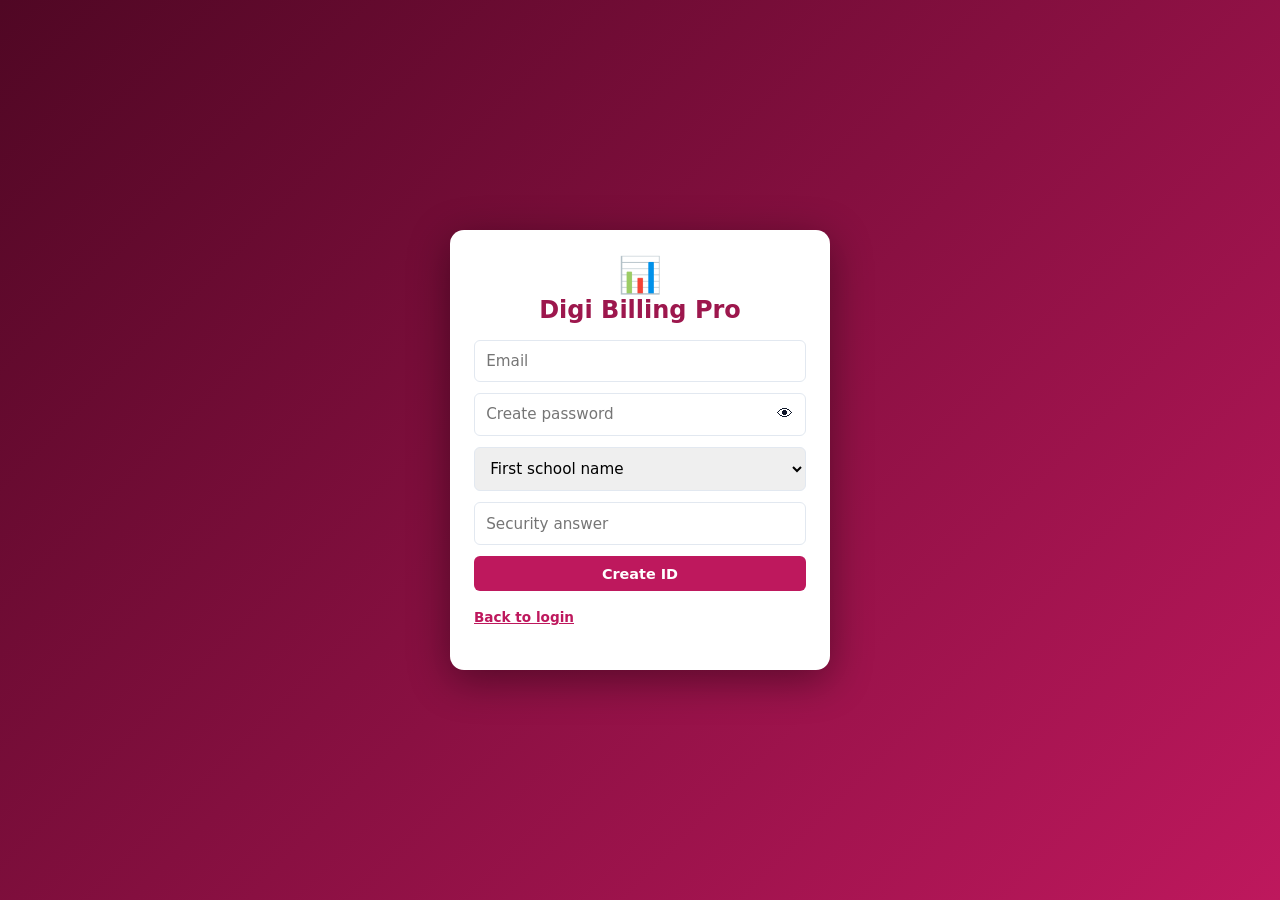
<file: index-3.html>
<!DOCTYPE html>
<html lang="en">
<head>
<meta charset="UTF-8">
<meta name="viewport" content="width=device-width, initial-scale=1.0">
<title>Digi Billing Pro</title>
<meta name="theme-color" content="#be185d">
<style>
:root { --primary: #be185d; --primary-dark: #9d174d; --primary-light: #fce7f3; --success: #db2777; --danger: #ef4444; --warning: #c026d3; --bg: #f1f5f9; --surface: #fff; --sidebar: #831843; --text: #0f172a; --muted: #64748b; --border: #e2e8f0; --radius: 10px; }
* { margin: 0; padding: 0; box-sizing: border-box; font-family: 'Segoe UI', system-ui, sans-serif; }
body { background: var(--bg); color: var(--text); min-height: 100vh; }
.app-layout { display: flex; min-height: 100vh; }
.sidebar { width: 260px; background: var(--sidebar); color: white; padding: 1.5rem 1rem; position: fixed; height: 100vh; display: flex; flex-direction: column; transition: 0.3s; z-index: 100; overflow-y: auto; }
.brand { font-size: 1.3rem; font-weight: 700; margin-bottom: 2rem; color: #f9a8d4; display: flex; align-items: center; gap: 0.5rem; }
.brand span { color: #fff; }
.nav-menu { list-style: none; display: flex; flex-direction: column; gap: 0.5rem; flex: 1; }
.nav-btn { width: 100%; text-align: left; padding: 0.85rem 1rem; background: none; border: none; color: #fbcfe8; border-radius: 8px; cursor: pointer; font-size: 0.95rem; display: flex; align-items: center; gap: 0.75rem; transition: 0.2s; }
.nav-btn:hover { background: rgba(255,255,255,0.1); color: white; }
.nav-btn.active { background: var(--primary); color: white; font-weight: 600; }
.logout-btn { margin-top: auto; background: var(--danger); color: white; border: none; padding: 0.75rem; border-radius: 8px; cursor: pointer; font-weight: 600; }
.main-content { margin-left: 260px; flex: 1; padding: 2rem; width: calc(100% - 260px); }
.section { display: none; animation: fadeIn 0.3s; }
.section.active { display: block; }
@keyframes fadeIn { from { opacity: 0; transform: translateY(10px); } to { opacity: 1; transform: translateY(0); } }
.page-header { display: flex; justify-content: space-between; align-items: center; margin-bottom: 1.5rem; flex-wrap: wrap; gap: 0.5rem; }
.page-header h1 { font-size: 1.5rem; font-weight: 700; }
.card { background: var(--surface); border-radius: var(--radius); padding: 1.5rem; box-shadow: 0 1px 3px rgba(0,0,0,0.05); margin-bottom: 1.5rem; }
.stats-grid { display: grid; grid-template-columns: repeat(auto-fit, minmax(180px, 1fr)); gap: 1rem; margin-bottom: 1.5rem; }
.stat-box { background: white; padding: 1.25rem; border-radius: var(--radius); border-left: 4px solid var(--primary); }
.stat-box h4 { font-size: 0.8rem; color: var(--muted); text-transform: uppercase; margin-bottom: 0.5rem; }
.stat-box p { font-size: 1.5rem; font-weight: 700; }
.form-grid { display: grid; grid-template-columns: repeat(auto-fit, minmax(220px, 1fr)); gap: 1rem; }
.form-group { margin-bottom: 1rem; }
.form-group label { display: block; font-size: 0.85rem; font-weight: 600; margin-bottom: 0.4rem; }
.form-control { width: 100%; padding: 0.7rem; border: 1px solid var(--border); border-radius: 6px; font-size: 0.95rem; }
.form-control:focus { outline: none; border-color: var(--primary); box-shadow: 0 0 0 3px var(--primary-light); }
textarea.form-control { resize: vertical; min-height: 80px; }
.btn { padding: 0.6rem 1.2rem; border: none; border-radius: 6px; font-size: 0.9rem; font-weight: 600; cursor: pointer; display: inline-flex; align-items: center; gap: 0.4rem; transition: 0.2s; }
.btn-primary { background: var(--primary); color: white; }
.btn-primary:hover { background: var(--primary-dark); }
.btn-success { background: var(--success); color: white; }
.btn-danger { background: var(--danger); color: white; }
.btn-warning { background: var(--warning); color: white; }
.btn-outline { background: transparent; border: 1px solid var(--border); color: var(--text); }
.btn-info { background: #3b82f6; color: white; }
.btn-whatsapp { background: #25D366; color: white; }
.btn-sm { padding: 0.4rem 0.8rem; font-size: 0.8rem; }
.btn-block { width: 100%; justify-content: center; }
.table-wrap { overflow-x: auto; border-radius: 8px; border: 1px solid var(--border); background: white; }
table { width: 100%; border-collapse: collapse; }
th, td { padding: 0.85rem 1rem; text-align: left; border-bottom: 1px solid var(--border); font-size: 0.9rem; }
th { background: #f8fafc; font-weight: 600; color: var(--muted); font-size: 0.75rem; text-transform: uppercase; }
tr:last-child td { border-bottom: none; }
tr:hover td { background: #f8fafc; }
.modal-overlay { position: fixed; inset: 0; background: rgba(0,0,0,0.5); display: none; align-items: center; justify-content: center; z-index: 1000; padding: 1rem; backdrop-filter: blur(4px); }
.modal-overlay.active { display: flex; }
.modal { background: white; border-radius: var(--radius); width: 100%; max-width: 600px; max-height: 90vh; overflow-y: auto; padding: 1.5rem; }
.modal-header { display: flex; justify-content: space-between; align-items: center; margin-bottom: 1.5rem; padding-bottom: 1rem; border-bottom: 1px solid var(--border); }
.modal-close { background: none; border: none; font-size: 1.5rem; cursor: pointer; }
.toast-container { position: fixed; top: 20px; right: 20px; z-index: 2000; display: flex; flex-direction: column; gap: 10px; }
.toast { padding: 0.8rem 1.2rem; border-radius: 6px; color: white; font-weight: 500; animation: slideIn 0.3s; }
.toast.success { background: var(--success); }
.toast.error { background: var(--danger); }
@keyframes slideIn { from { transform: translateX(100%); } to { transform: translateX(0); } }
.mobile-toggle { display: none; position: fixed; top: 1rem; left: 1rem; z-index: 101; background: var(--primary); color: white; border: none; padding: 0.5rem 1rem; border-radius: 6px; cursor: pointer; font-size: 0.85rem; align-items: center; gap: 0.4rem; }
.back-btn { display: none; position: fixed; top: 1rem; right: 1rem; z-index: 101; background: var(--primary); color: white; border: none; padding: 0.5rem 1rem; border-radius: 6px; cursor: pointer; font-size: 0.85rem; align-items: center; gap: 0.4rem; }
@media (max-width: 768px) {
    .sidebar { transform: translateX(-100%); }
    .sidebar.open { transform: translateX(0); }
    .main-content { margin-left: 0; width: 100%; padding: 1rem; padding-top: 4rem; }
    .mobile-toggle { display: inline-flex; }
    .back-btn { display: inline-flex; }
    .form-grid { grid-template-columns: 1fr; }
    .page-header { flex-direction: column; align-items: flex-start; }
}
.inline-add { display: flex; gap: 0.5rem; align-items: flex-start; }
.inline-add .form-control { flex: 1; }
.explore-menu-item { padding: 0.85rem 1rem; cursor: pointer; display: flex; align-items: center; gap: 0.75rem; border-bottom: 1px solid var(--border); transition: 0.2s; font-size: 0.95rem; }
.explore-menu-item:last-child { border-bottom: none; }
.explore-menu-item:hover { background: var(--primary-light); }
.explore-menu-item.danger { color: var(--danger); }
.explore-menu-item.danger:hover { background: #fee2e2; }
.advance-item { display: flex; justify-content: space-between; align-items: center; padding: 0.75rem; background: #f8fafc; border-radius: 6px; margin-bottom: 0.5rem; border: 1px solid var(--border); }
.advance-item img { max-width: 60px; border-radius: 4px; margin-top: 0.25rem; }
.advance-details { flex: 1; }
.advance-details .mode { font-weight: 600; font-size: 0.85rem; }
.advance-details .meta { font-size: 0.75rem; color: var(--muted); }
.advance-amount { font-weight: 700; color: var(--success); margin-right: 0.5rem; }

:root{--warning-light:#fef3c7}
#authOverlay{position:fixed;inset:0;z-index:3000;background:linear-gradient(135deg,#500724,#be185d);display:flex;align-items:center;justify-content:center;padding:1rem;overflow-y:auto}
.auth-box{background:#fff;border-radius:14px;padding:1.5rem;width:100%;max-width:380px;text-align:center;box-shadow:0 10px 40px rgba(0,0,0,.4)}
.auth-box h2{color:#9d174d;margin-bottom:1rem}.auth-logo{font-size:2.2rem}
.auth-box .form-control,.auth-box .btn{margin-bottom:.7rem}
.auth-link{font-size:.85rem;margin-top:.4rem}.auth-link a{color:#be185d;font-weight:600;cursor:pointer;text-decoration:underline}
.auth-msg{color:#dc2626;font-size:.85rem;margin-top:.5rem;min-height:1em}.auth-q{font-size:.85rem;font-weight:600;text-align:left;margin:.3rem 0}
#btnSignOut{margin-top:auto;background:#f472b6;color:#500724}#btnLogout{margin-top:.5rem}
.back-btn{display:none}
.btn-primary,.btn-success,.btn-info,.btn-whatsapp,.btn-warning{}
#btnSaveSettings,#btnSaveDoc,#btnPreviewDoc,#btnPrintDoc,#btnSendWhatsApp,#cpGo,.modal .btn:not(.btn-sm){width:100%;justify-content:center;padding:.95rem 1rem;font-size:1rem;margin-top:.5rem}
.card>.btn-primary{margin-top:.5rem}
.chk{display:flex;align-items:center;gap:.5rem;font-size:.9rem;margin:.3rem 0 .8rem;cursor:pointer;text-align:left}
.pw{position:relative}.pw .form-control{padding-right:2.6rem}.eye{position:absolute;right:.8rem;top:.7rem;cursor:pointer;user-select:none}
.auth-link{display:flex;justify-content:space-between}.auth-box select.form-control{margin-bottom:.7rem}
.det{font-size:.75rem;color:#555;margin-top:2px;line-height:1.4}
.quick{display:grid;grid-template-columns:repeat(auto-fit,minmax(140px,1fr));gap:.6rem;margin-bottom:1.2rem}
.calc{max-width:340px;margin:auto}.calc .scr{background:#500724;color:#fff;border-radius:10px;padding:1rem;text-align:right;margin-bottom:.7rem;min-height:80px}
.calc .scr small{color:#f9a8d4;display:block;min-height:1.2em}.calc .scr div{font-size:1.9rem;font-weight:700;word-break:break-all}
.calc .pad{display:grid;grid-template-columns:repeat(4,1fr);gap:.5rem}.calc .pad button{padding:1rem 0;font-size:1.2rem;border:none;border-radius:10px;background:#fce7f3;color:#500724;cursor:pointer;font-weight:600}
.calc .pad button.op{background:#f472b6}.calc .pad button.eq{background:#be185d;color:#fff}.calc .pad button.cl{background:#fecaca}
.opt-row{display:flex;flex-wrap:wrap;gap:.4rem 1.2rem;margin:.5rem 0}.opt-row label{display:flex;align-items:center;gap:.4rem;font-size:.9rem;cursor:pointer}

#topBar{position:fixed;top:0;left:0;right:0;height:58px;background:var(--primary-dark);z-index:150;display:flex;align-items:center;justify-content:space-between;gap:.5rem;padding:0 .75rem;box-shadow:0 2px 8px rgba(0,0,0,.25)}
#topBar .mobile-toggle,#topBar .back-btn,#topBar .calc-btn{position:static;display:inline-flex!important;align-items:center;gap:.3rem;background:#fff;color:var(--primary-dark);border:none;padding:.55rem .9rem;border-radius:8px;font-weight:700;font-size:.9rem;cursor:pointer;white-space:nowrap}
#botBar{position:fixed;bottom:0;left:0;right:0;z-index:150;background:#fff;border-top:2px solid var(--primary);box-shadow:0 -2px 8px rgba(0,0,0,.15)}
.tabs3{display:flex;gap:.4rem;padding:.45rem .6rem}.tabs3 button{flex:1;padding:.6rem .2rem;border:none;border-radius:8px;background:var(--primary-light);color:var(--primary-dark);font-weight:700;font-size:.85rem;cursor:pointer}.tabs3 button.on{background:var(--primary);color:#fff}
.pby{text-align:center;font-size:.72rem;background:var(--primary-dark);color:#fff;padding:.25rem}
.main-content{padding-top:76px!important;padding-bottom:120px!important}
.sidebar{z-index:160}.toast-container{top:70px}
@media(min-width:769px){#topBar,#botBar{left:260px}#topBar #mobileToggle{display:none!important}}
.tabs{display:flex;gap:.5rem;margin-bottom:1rem}.tab{flex:1;padding:.7rem;border:2px solid var(--primary);background:#fff;color:var(--primary-dark);border-radius:8px;font-weight:700;cursor:pointer}.tab.active{background:var(--primary);color:#fff}
.ttl2{font-weight:700;color:var(--primary-dark);font-size:.85rem;margin-bottom:2px}
.vrow,.frow,.nrow,.arow,.fl{display:flex;align-items:center;gap:.5rem;padding:.6rem 0;border-bottom:1px solid var(--border)}
.vrow .nm,.frow .nm,.nrow .nm,.arow .nm{flex:1;min-width:0;font-weight:600;overflow:hidden;text-overflow:ellipsis}
.vrow .btn{padding:.35rem .5rem;font-size:.72rem}.vt{font-size:.72rem;text-align:right;line-height:1.3;white-space:nowrap}
.fl{flex-wrap:wrap}.fl .nm{flex:1 1 100%}.fl .btn{padding:.4rem .7rem;font-size:.8rem}
.btn-info{background:#a21caf!important;color:#fff!important}
</style>
</head>
<body>
<div class="toast-container" id="toastContainer"></div>
<div id="topBar"></div>
<div id="botBar"><div class="tabs3"><button type="button" data-go="quotations">📄 Quotation</button><button type="button" data-go="sales">🧾 Sales Invoice</button><button type="button" data-go="documents">🗂️ Documents</button></div><div class="pby">Powered by : www.digidashland.in</div></div>
<button type="button" class="mobile-toggle" id="mobileToggle">☰ Menu</button>
<button type="button" class="back-btn" id="backBtn">← Main Menu</button>

<div class="app-layout" id="appLayout">
<aside class="sidebar" id="sidebar">
    <div class="brand">📊 <span>Digi Billing Pro</span></div>
    <ul class="nav-menu">
        <li><button class="nav-btn active" data-target="dashboard">🏠 Dashboard</button></li>
        <li><button class="nav-btn" data-target="parties">👥 Parties</button></li>
        <li><button class="nav-btn" data-target="inventory">📦 Inventory</button></li>
        <li><button class="nav-btn" data-target="templates">📁 Projects</button></li>
        <li><button class="nav-btn" data-target="quotations">📄 Quotations</button></li>
        <li><button class="nav-btn" data-target="sales">🧾 Sales Invoice</button></li>
        <li><button class="nav-btn" data-target="visits">📅 Schedule Visit</button></li>
        <li><button class="nav-btn" data-target="documents">🗂️ Documents</button></li>
        <li><button class="nav-btn" data-target="ledger">📒 Ledger</button></li>
        <li><button class="nav-btn" data-target="purchase">📥 Purchase</button></li>
        <li><button class="nav-btn" data-target="calculator">🧮 Calculator</button></li>
        <li><button class="nav-btn" data-target="settings">⚙️ Settings</button></li>
    </ul>
    <button type="button" class="logout-btn" id="btnSignOut">Logout</button>
    <button type="button" class="logout-btn" id="btnLogout">Reset App Data</button>
</aside>

<main class="main-content">
<section id="dashboard" class="section active">
    <div class="page-header"><h1>Dashboard</h1><span id="whoami" style="color:var(--muted);font-size:.85rem"></span></div>
    <div class="quick"><button class="btn btn-primary btn-block" onclick="startDocForm('quotation')">📄 New Quotation</button><button class="btn btn-primary btn-block" onclick="startDocForm('invoice')">🧾 New Invoice</button><button class="btn btn-success btn-block" onclick="navigateTo('parties')">👥 Parties</button><button class="btn btn-success btn-block" onclick="navigateTo('templates')">📁 Projects</button></div>
    <div class="stats-grid">
        <div class="stat-box"><h4>Total Sales</h4><p id="statSales">₹0</p></div>
        <div class="stat-box"><h4>Invoices</h4><p id="statInv">0</p></div>
        <div class="stat-box"><h4>Parties</h4><p id="statParties">0</p></div>
        <div class="stat-box"><h4>Pending</h4><p id="statPending">₹0</p></div>
    </div>
    <div class="card"><h3 style="margin-bottom:1rem;">Recent Invoices</h3>
        <div class="table-wrap"><table><thead><tr><th>Inv #</th><th>Party</th><th>Date</th><th>Amount</th><th>Status</th></tr></thead>
        <tbody id="dashRecentInv"><tr><td colspan="5" style="text-align:center; padding:1rem;">No data</td></tr></tbody></table></div>
    </div>
</section>

<section id="parties" class="section">
    <div class="page-header"><h1>Parties</h1><button type="button" class="btn btn-primary" id="btnNewParty">+ Add Party</button></div>
    <div class="card"><input type="search" class="form-control srch" data-t="partyTableBody" placeholder="Search" style="margin-bottom:.8rem"><div class="table-wrap"><table><thead><tr><th>Name</th><th>Phone</th><th>Email</th><th>Balance</th><th>Actions</th></tr></thead>
    <tbody id="partyTableBody"><tr><td colspan="5" style="text-align:center; padding:1rem;">No parties</td></tr></tbody></table></div></div>
</section>

<section id="inventory" class="section">
    <div class="page-header"><h1>Inventory</h1><button type="button" class="btn btn-primary" id="btnNewItem">+ Add Item</button></div>
    <div class="tabs"><button type="button" class="tab active" onclick="navigateTo('inventory')">Products</button><button type="button" class="tab" onclick="navigateTo('templates')">Projects</button></div>
    <div class="card"><input type="search" class="form-control srch" data-t="itemTableBody" placeholder="Search" style="margin-bottom:.8rem"><div class="table-wrap"><table><thead><tr><th>Name</th><th>Price</th><th>Stock</th><th>GST%</th><th>Actions</th></tr></thead>
    <tbody id="itemTableBody"><tr><td colspan="5" style="text-align:center; padding:1rem;">No items</td></tr></tbody></table></div></div>
</section>

<section id="quotations" class="section">
    <div class="page-header"><h1>Quotations</h1><button type="button" class="btn btn-primary" id="btnNewQuo">+ Create New Quotation</button></div>
    <div class="card"><input type="search" class="form-control srch" data-t="quoTableBody" placeholder="Search" style="margin-bottom:.8rem"><div class="table-wrap"><table><thead><tr><th>Quo #</th><th>Party</th><th>Date</th><th>Amount</th><th>Status</th><th>Actions</th></tr></thead>
    <tbody id="quoTableBody"><tr><td colspan="6" style="text-align:center; padding:1rem;">No quotations</td></tr></tbody></table></div></div>
</section>

<section id="templates" class="section">
    <div class="page-header"><h1>Projects</h1><button type="button" class="btn btn-primary" id="btnNewProject">+ Add Project</button><button type="button" class="btn btn-outline" id="btnHowTemplates" style="display:none">ℹ️ How to Use</button></div>
    <div class="tabs"><button type="button" class="tab" onclick="navigateTo('inventory')">Products</button><button type="button" class="tab active" onclick="navigateTo('templates')">Projects</button></div>
    <div class="card"><input type="search" class="form-control srch" data-t="tempTableBody" placeholder="Search" style="margin-bottom:.8rem">
        
        <div class="table-wrap"><table><thead><tr><th>Project Name</th><th>Items</th><th>Total</th><th>Created</th><th>Actions</th></tr></thead>
        <tbody id="tempTableBody"><tr><td colspan="5" style="text-align:center; padding:1rem;">No projects</td></tr></tbody></table></div>
    </div>
</section>

<section id="sales" class="section">
    <div class="page-header">
        <h1>🧾 Sales Invoices</h1>
        <div style="display:flex; gap:0.5rem; flex-wrap:wrap;">
            <button type="button" class="btn btn-primary" id="btnNewInv">+ New Invoice</button>
            <button type="button" class="btn btn-info" id="btnFromQuo">📄 From Quotation</button>
        </div>
    </div>
    <div class="card"><input type="search" class="form-control srch" data-t="invTableBody" placeholder="Search" style="margin-bottom:.8rem"><div class="table-wrap"><table><thead><tr><th>Inv #</th><th>Party</th><th>Date</th><th>Amount</th><th>Balance</th><th>Actions</th></tr></thead>
    <tbody id="invTableBody"><tr><td colspan="6" style="text-align:center; padding:1rem;">No invoices</td></tr></tbody></table></div></div>
</section>

<section id="visits" class="section">
    <div class="page-header"><h1>Schedule Visit</h1></div>
    <div class="card"><div class="form-grid">
        <div class="form-group"><label>Party *</label><div class="inline-add"><select id="vParty" class="form-control"></select><button type="button" class="btn btn-success btn-sm" id="btnVAddParty">+ Add</button></div></div>
        <div class="form-group"><label>Date *</label><input type="date" id="vDate" class="form-control"></div>
        <div class="form-group"><label>Time *</label><input type="time" id="vTime" class="form-control"></div></div>
        <div class="form-group"><label>Remarks</label><textarea id="vRemarks" class="form-control" rows="2"></textarea></div>
        <button type="button" class="btn btn-primary btn-block" id="btnSaveVisit">Save Visit</button></div>
    <div class="card"><h3 style="margin-bottom:.8rem">Visit List</h3><input type="search" class="form-control srch" data-t="visitList" data-rows=".vrow" placeholder="Search" style="margin-bottom:.8rem"><div id="visitList"></div></div>
</section>

<section id="documents" class="section">
    <div class="page-header"><h1>Documents</h1></div>
    <div class="tabs"><button type="button" class="tab active" data-dt="dFolders">Folders</button><button type="button" class="tab" data-dt="dNotes">Note Pad</button><button type="button" class="tab" data-dt="dAppts">Appointments</button></div>
    <div id="dFolders" class="dpane">
        <div class="card"><div class="inline-add"><input type="text" id="fName" class="form-control" placeholder="Folder name"><button type="button" class="btn btn-primary btn-sm" id="btnNewFolder">+ Create</button></div>
        <input type="search" class="form-control srch" data-t="folderList" data-rows=".frow" placeholder="Search" style="margin:.8rem 0"><div id="folderList"></div></div>
        <div class="card" id="folderView" style="display:none"><div class="page-header"><h3 id="fvTitle"></h3><button type="button" class="btn btn-outline btn-sm" id="btnFvClose">Close</button></div>
        <input type="file" id="fileUp" multiple style="display:none"><button type="button" class="btn btn-primary btn-block" id="btnUpload">⬆ Upload Files</button><div id="fileList" style="margin-top:1rem"></div></div>
    </div>
    <div id="dNotes" class="dpane" style="display:none"><div class="card"><button type="button" class="btn btn-primary btn-block" id="btnNewNote">+ New Note</button>
        <input type="search" class="form-control srch" data-t="noteList" data-rows=".nrow" placeholder="Search" style="margin:.8rem 0"><div id="noteList"></div></div></div>
    <div id="dAppts" class="dpane" style="display:none"><div class="card"><div class="form-grid">
        <div class="form-group"><label>Title *</label><input type="text" id="apTitle" class="form-control"></div>
        <div class="form-group"><label>Date *</label><input type="date" id="apDate" class="form-control"></div>
        <div class="form-group"><label>Time</label><input type="time" id="apTime" class="form-control"></div></div>
        <div class="form-group"><label>Notes</label><textarea id="apNotes" class="form-control" rows="2"></textarea></div>
        <button type="button" class="btn btn-primary btn-block" id="btnSaveAppt">Save Appointment</button></div>
        <div class="card"><div id="apptList"></div></div></div>
</section>

<section id="ledger" class="section">
    <div class="page-header">
        <h1>📒 Party Ledger</h1>
        <button type="button" class="btn btn-success" id="btnLedgerAddParty">+ Add New Party</button>
    </div>
    <div class="card">
        <div class="form-group">
            <label>Select Party</label>
            <div class="inline-add">
                <select id="ledgerPartySelect" class="form-control"><option value="">-- Select Party --</option></select>
            </div>
        </div>
    </div>
    <div id="ledgerContent" style="display:none;">
        <div class="stats-grid">
            <div class="stat-box"><h4>Total Debit</h4><p id="ledDebit">₹0</p></div>
            <div class="stat-box"><h4>Total Credit</h4><p id="ledCredit">₹0</p></div>
            <div class="stat-box"><h4>Balance</h4><p id="ledBalance">₹0</p></div>
        </div>
        <div class="card"><div style="display:flex; justify-content:space-between; margin-bottom:1rem;"><h3>Transactions</h3><button type="button" class="btn btn-success btn-sm" id="btnAddPayment">+ Record Payment</button></div>
            <div class="table-wrap"><table><thead><tr><th>Date</th><th>Type</th><th>Ref #</th><th>Debit</th><th>Credit</th><th>Balance</th></tr></thead><tbody id="ledgerTableBody"></tbody></table></div>
        </div>
    </div>
</section>

<section id="purchase" class="section">
    <div class="page-header"><h1>Purchase Orders</h1><button type="button" class="btn btn-primary" id="btnNewPur">+ New Purchase</button></div>
    <div class="card"><div class="table-wrap"><table><thead><tr><th>PO #</th><th>Supplier</th><th>Date</th><th>Amount</th><th>Actions</th></tr></thead>
    <tbody id="purTableBody"><tr><td colspan="5" style="text-align:center; padding:1rem;">No purchases</td></tr></tbody></table></div></div>
</section>

<section id="calculator" class="section">
    <div class="page-header"><h1>Calculator</h1></div>
    <div class="card calc"><div class="scr"><small id="calcRes"></small><div id="calcExpr">0</div></div>
    <div class="pad" id="calcPad"><button class="cl" data-k="C">C</button><button class="op" data-k="(">(</button><button class="op" data-k=")">)</button><button class="op" data-k="÷">÷</button>
    <button data-k="7">7</button><button data-k="8">8</button><button data-k="9">9</button><button class="op" data-k="×">×</button>
    <button data-k="4">4</button><button data-k="5">5</button><button data-k="6">6</button><button class="op" data-k="-">−</button>
    <button data-k="1">1</button><button data-k="2">2</button><button data-k="3">3</button><button class="op" data-k="+">+</button>
    <button data-k="0">0</button><button data-k=".">.</button><button class="op" data-k="%">%</button><button class="cl" data-k="⌫">⌫</button>
    <button class="eq" data-k="=" style="grid-column:span 4">=</button></div>
    <button type="button" class="btn btn-outline btn-block" id="calcUse" style="margin-top:.7rem">Copy Result</button></div>
</section>

<section id="settings" class="section">
    <div class="page-header"><h1>Settings & Backup</h1></div>
    <div class="card"><h3 style="margin-bottom:1rem;">Company Details</h3>
        <div class="form-grid">
            <div class="form-group"><label>Company Name</label><input type="text" id="setCompName" class="form-control"></div>
            <div class="form-group"><label>Phone</label><input type="tel" id="setCompPhone" class="form-control"></div>
            <div class="form-group"><label>Email</label><input type="email" id="setCompEmail" class="form-control"></div>
            <div class="form-group"><label>GSTIN</label><input type="text" id="setCompGst" class="form-control"></div>
            <div class="form-group"><label>PAN</label><input type="text" id="setCompPan" class="form-control"></div>
            <div class="form-group"><label>Website</label><input type="text" id="setCompWeb" class="form-control"></div>
            <div class="form-group"><label>State</label><input type="text" id="setCompState" class="form-control"></div>
            <div class="form-group"><label>Full Address</label><textarea id="setCompAddr" class="form-control" rows="2"></textarea></div>
            <div class="form-group"><label>Company Logo</label><input type="file" id="setLogo" accept="image/*" class="form-control"><div id="logoPrev" style="margin-top:.4rem"></div><button type="button" class="btn btn-outline btn-sm" id="btnRmLogo">Remove Logo</button></div>
            <div class="form-group"><label>Signatory Label</label><input type="text" id="setSign" class="form-control"></div>
            <div class="form-group" style="grid-column:1/-1"><label>Signature</label><canvas id="signCanvas" width="400" height="150" style="width:100%;max-width:400px;height:150px;border:1px dashed var(--border);border-radius:8px;background:#fff;touch-action:none"></canvas>
            <div style="display:flex;flex-direction:column;gap:.5rem;margin-top:.5rem"><button type="button" class="btn btn-primary" id="btnSignSave">Save Drawn Signature</button><button type="button" class="btn btn-outline" id="btnSignClear">Clear Pad</button><button type="button" class="btn btn-outline" id="btnSignUp">Upload Signature Image</button><button type="button" class="btn btn-outline" id="btnSignRm">Remove Signature</button></div>
            <input type="file" id="signFile" accept="image/*" style="display:none"><div id="signPrev" style="margin-top:.5rem"></div></div>
        </div>
        <h3 style="margin:1rem 0">🏦 Bank Details</h3>
        <div class="form-grid">
            <div class="form-group"><label>Account Holder Name</label><input type="text" id="setBankHolder" class="form-control"></div>
            <div class="form-group"><label>Bank Name</label><input type="text" id="setBankName" class="form-control"></div>
            <div class="form-group"><label>Account Number</label><input type="text" id="setBankAcc" class="form-control"></div>
            <div class="form-group"><label>IFSC Code</label><input type="text" id="setBankIfsc" class="form-control"></div>
            <div class="form-group"><label>Branch</label><input type="text" id="setBankBranch" class="form-control"></div>
            <div class="form-group"><label>UPI ID</label><input type="text" id="setUpi" class="form-control"></div>
            <div class="form-group"><label>Terms and Conditions</label><textarea id="setTerms" class="form-control" rows="3"></textarea></div>
        </div>
        <button type="button" class="btn btn-primary" id="btnSaveSettings">Save Settings</button>
    </div>
    <div class="card"><h3 style="margin-bottom:1rem;">Change Password</h3>
        <div class="form-grid"><div class="form-group"><label>Current Password</label><input type="password" id="cpOld" class="form-control"></div>
        <div class="form-group"><label>New Password</label><input type="password" id="cpNew" class="form-control"></div>
        <div class="form-group"><label>Confirm New Password</label><input type="password" id="cpNew2" class="form-control"></div></div>
        <button type="button" class="btn btn-primary" id="cpGo">Change Password</button></div>
    <div class="card"><h3 style="margin-bottom:1rem;">☁️ Cloud Backup</h3>
        <div style="display:flex; gap:1rem; flex-wrap:wrap;">
            <button type="button" class="btn btn-success" id="btnBackup">📤 Backup to Email</button>
            <button type="button" class="btn btn-outline" id="btnRestore">📥 Restore from File</button>
            <input type="file" id="restoreFile" accept=".json" style="display:none;">
        </div>
    </div>
</section>

<section id="docForm" class="section">
    <div class="page-header"><h1 id="docFormTitle">Create Document</h1><button type="button" class="btn btn-outline" id="btnCancelDoc">Cancel</button></div>
    <div class="card">
        <div class="form-grid">
            <div class="form-group">
                <label>Party *</label>
                <div class="inline-add">
                    <select id="docParty" class="form-control"></select>
                    <button type="button" class="btn btn-success btn-sm" id="btnAddPartyInline">+ Add</button>
                </div>
            </div>
            <div class="form-group"><label>Date</label><input type="date" id="docDate" class="form-control"></div>
            <div class="form-group"><label>Reference #</label><input type="text" id="docRef" class="form-control" readonly></div>
        </div>
        <div style="display:flex; justify-content:space-between; align-items:center; margin: 1.5rem 0 1rem 0; flex-wrap:wrap; gap:0.5rem;">
            <h3>Items</h3>
            <div style="display:flex; gap:0.5rem; flex-wrap:wrap;">
                <button type="button" class="btn btn-primary btn-sm" id="btnAddItemToDoc">+ Add Item</button>
                <button type="button" class="btn btn-warning btn-sm" id="btnPickTemplate">📋 Pick from Projects</button>
            </div>
        </div>
        <div class="table-wrap"><table><thead><tr><th>Item</th><th>Qty</th><th>Price</th><th>GST%</th><th>Total</th><th>Action</th></tr></thead>
        <tbody id="docItemsBody"><tr><td colspan="6" style="text-align:center; padding:1rem;">No items added</td></tr></tbody></table></div>
        <div class="form-grid" style="margin-top:1.5rem;">
            <div class="form-group"><label>Notes / Terms</label><textarea id="docNotes" class="form-control" rows="3"></textarea></div>
            <div style="background:#f8fafc; padding:1rem; border-radius:8px; border:1px solid var(--border);">
                <div style="display:flex; justify-content:space-between; margin-bottom:0.5rem;"><span>Subtotal:</span><span id="calcSub">₹0.00</span></div>
                <div style="display:flex; justify-content:space-between; margin-bottom:0.5rem;"><span>GST:</span><span id="calcGst">₹0.00</span></div>
                <div id="discountRow" style="display:flex; justify-content:space-between; margin-bottom:0.5rem;"><span>Discount:</span><span id="calcDiscount">₹0.00</span></div>
                <div style="display:flex; justify-content:space-between; margin-bottom:0.5rem; font-weight:bold; font-size:1.1rem;"><span>Grand Total:</span><span id="calcGrand">₹0.00</span></div>
                <div id="advSection" style="margin-top:1rem; padding-top:1rem; border-top:1px dashed var(--border); display:none;">
                    <div style="display:flex; justify-content:space-between; color:var(--success);"><span>Total Advance:</span><span id="calcAdv">₹0.00</span></div>
                    <div style="display:flex; justify-content:space-between; font-weight:bold; color:var(--danger); margin-top:0.5rem;"><span>Balance Due:</span><span id="calcBal">₹0.00</span></div>
                    <button type="button" class="btn btn-outline btn-sm btn-block" id="btnAddAdvToDoc" style="margin-top:1rem;">+ Add Advance Payment</button>
                    <div id="advListContainer" style="margin-top:1rem;"></div>
                </div>
            </div>
        </div>
        <div style="margin-top:1.5rem;padding:1rem;border:1px dashed var(--border);border-radius:8px"><h3>🖨️ Show on Bill</h3>
            <div class="opt-row"><label><input type="checkbox" id="optShip"> Shipping Address</label><label><input type="checkbox" id="optBank"> Bank Details</label><label><input type="checkbox" id="optWords"> Amount in Words</label><label><input type="checkbox" id="optHist"> Payment History</label></div>
            <div id="shipWrap" style="display:none"><label style="font-size:.85rem;font-weight:600">Shipping Address</label><textarea id="docShip" class="form-control" rows="5"></textarea><button type="button" class="btn btn-outline btn-sm" id="btnShipSame" style="margin-top:.4rem">Use Party Address</button></div></div>
        <div style="margin-top:1.5rem; display:flex; flex-direction:column; gap:0.75rem;">
            <button type="button" class="btn btn-primary" id="btnSaveDoc">💾 Save Document</button>
            <button type="button" class="btn btn-info" id="btnPreviewDoc">📁 Save as Project</button>
            <button type="button" class="btn btn-success" id="btnPrintDoc">🖨️ Print / PDF</button>
            <button type="button" class="btn btn-whatsapp" id="btnSendWhatsApp"> Send via WhatsApp</button>
        </div>
    </div>
</section>
</main>
</div>

<div class="modal-overlay" id="invWarnModal"><div class="modal"><div class="modal-header"><h3>Quotation Required</h3><button type="button" class="modal-close" data-close="invWarnModal">&times;</button></div>
    <p style="margin-bottom:1rem">An invoice cannot be generated without a quotation. Select an existing quotation or create a new one.</p>
    <button type="button" class="btn btn-primary btn-block" id="btnWarnPick">Select Existing Quotation</button>
    <button type="button" class="btn btn-success btn-block" id="btnWarnNew">Create New Quotation</button></div></div>

<div class="modal-overlay" id="afterQuoModal"><div class="modal"><div class="modal-header"><h3>Quotation Saved</h3><button type="button" class="modal-close" data-close="afterQuoModal">&times;</button></div>
    <p style="margin-bottom:1rem" id="afterQuoNum"></p>
    <button type="button" class="btn btn-primary btn-block" id="btnAfterConvert">Convert into Invoice</button>
    <button type="button" class="btn btn-outline btn-block" data-close="afterQuoModal">Later</button></div></div>

<div class="modal-overlay" id="delModal"><div class="modal"><div class="modal-header"><h3 id="delTitle">Delete</h3><button type="button" class="modal-close" data-close="delModal">&times;</button></div>
    <p id="delInfo" style="margin-bottom:.8rem;font-weight:600"></p>
    <div class="form-group"><label>Remarks *</label><textarea id="delRemarks" class="form-control" rows="3"></textarea></div>
    <button type="button" class="btn btn-danger btn-block" id="btnDelGo">Send WhatsApp and Delete</button></div></div>

<div class="modal-overlay" id="projModal"><div class="modal"><div class="modal-header"><h3 id="projTitle">Project</h3><button type="button" class="modal-close" data-close="projModal">&times;</button></div>
    <div id="projItems" style="margin-bottom:1rem"></div>
    <div class="form-group"><label>Party / Customer *</label><div class="inline-add"><select id="projParty" class="form-control"></select><button type="button" class="btn btn-success btn-sm" id="btnProjAddParty">+ Add</button></div></div>
    <button type="button" class="btn btn-primary btn-block" id="btnProjQuo">Create Quotation</button></div></div>

<div class="modal-overlay" id="noteModal"><div class="modal"><div class="modal-header"><h3>Note</h3><button type="button" class="modal-close" data-close="noteModal">&times;</button></div>
    <div class="form-group"><label>Title</label><input type="text" id="ntTitle" class="form-control"></div>
    <div class="form-group"><label>Note</label><textarea id="ntText" class="form-control" rows="10"></textarea></div>
    <button type="button" class="btn btn-primary btn-block" id="btnSaveNote">Save Note</button>
    <button type="button" class="btn btn-danger btn-block" id="btnDelNote">Delete Note</button></div></div>

<div class="modal-overlay" id="imgModal"><div class="modal"><div class="modal-header"><h3 id="imgTitle">Image</h3><button type="button" class="modal-close" data-close="imgModal">&times;</button></div><img id="imgView" style="width:100%;border-radius:8px" alt=""></div></div>

<div class="modal-overlay" id="partyModal"><div class="modal"><div class="modal-header"><h3 id="partyModalTitle">Add Party</h3><button type="button" class="modal-close" data-close="partyModal">&times;</button></div>
    <button type="button" class="btn btn-outline btn-block" id="btnImportContact">📇 Import from Contacts</button><input type="file" id="vcfFile" accept=".vcf,text/vcard,text/x-vcard" style="display:none">
    <div class="form-group" style="margin-top:.8rem"><label>Name *</label><input type="text" id="pName" class="form-control"></div>
    <div class="form-group"><label>Phone *</label><input type="tel" id="pPhone" class="form-control"></div>
    <div class="form-group"><label>Email</label><input type="email" id="pEmail" class="form-control"></div>
    <div class="form-group"><label>Address</label><textarea id="pAddr" class="form-control" rows="2"></textarea></div>
    <button type="button" class="btn btn-primary btn-block" id="btnSaveParty">Save Party</button>
    <button type="button" class="btn btn-success btn-block" id="btnSavePartyContinue" style="margin-top:0.5rem; display:none;">✓ Save and Continue</button>
</div></div>

<div class="modal-overlay" id="itemModal"><div class="modal"><div class="modal-header"><h3 id="itemModalTitle">Add Item</h3><button type="button" class="modal-close" data-close="itemModal">&times;</button></div>
    <div class="form-group"><label>Item Title</label><input type="text" id="iTitle" class="form-control"></div>
    <div class="form-grid"><div class="form-group"><label>Item Name *</label><input type="text" id="iName" class="form-control"></div>
    <div class="form-group"><label>Price *</label><input type="number" id="iPrice" class="form-control" step="0.01"></div>
    <div class="form-group"><label>Stock</label><input type="number" id="iStock" class="form-control"></div>
    <div class="form-group"><label>GST %</label><input type="number" id="iGst" class="form-control" value="18"></div></div>
    <div class="form-group"><label>Description (Multi-line)</label><textarea id="iDesc" class="form-control" rows="3"></textarea></div>
    <div class="form-group"><label>More Info (Warranty, Quality, Grade)</label><textarea id="iMoreInfo" class="form-control" rows="3"></textarea></div>
    <button type="button" class="btn btn-primary btn-block" id="btnSaveItem">Save as Product</button>
    <button type="button" class="btn btn-warning btn-block" id="btnSaveAsTemplate" style="margin-top:0.5rem;">📋 Save as Project</button>
    <button type="button" class="btn btn-success btn-block" id="btnSaveAndContinue" style="margin-top:0.5rem; display:none;">✓ Save and Continue</button>
</div></div>

<div class="modal-overlay" id="docItemModal"><div class="modal"><div class="modal-header"><h3>Add Item</h3><button type="button" class="modal-close" data-close="docItemModal">&times;</button></div>
    <div class="form-group"><label>Select from Inventory</label><select id="diSelect" class="form-control"><option value="">-- New Item --</option></select></div>
    <div class="form-group"><label>Item Title</label><input type="text" id="diTitle" class="form-control"></div>
    <div class="form-grid"><div class="form-group"><label>Item Name *</label><input type="text" id="diName" class="form-control"></div>
    <div class="form-group"><label>Quantity *</label><input type="number" id="diQty" class="form-control" value="1" min="1"></div>
    <div class="form-group"><label>Price *</label><input type="number" id="diPrice" class="form-control" step="0.01"></div>
    <div class="form-group"><label>Stock</label><input type="number" id="diStock" class="form-control"></div>
    <div class="form-group"><label>GST %</label><input type="number" id="diGst" class="form-control" value="18"></div></div>
    <div class="form-group"><label>Description (Multi-line)</label><textarea id="diDesc" class="form-control" rows="3"></textarea></div>
    <div class="form-group"><label>More Info (Warranty, Quality, Grade)</label><textarea id="diMore" class="form-control" rows="3"></textarea></div>
    <label class="chk"><input type="checkbox" id="diSave" checked> Save to Products</label>
    <button type="button" class="btn btn-primary btn-block" id="btnAddDi">Add Item</button>
    <button type="button" class="btn btn-warning btn-block" id="btnDiProject">📁 Save as Project</button>
    <button type="button" id="btnAddToInventory" style="display:none"></button>
</div></div>

<div class="modal-overlay" id="pickTempModal"><div class="modal"><div class="modal-header"><h3>Pick from Projects</h3><button type="button" class="modal-close" data-close="pickTempModal">&times;</button></div>
    
    <div class="table-wrap"><table><thead><tr><th>Project</th><th>Items</th><th>Action</th></tr></thead>
    <tbody id="pickTempBody"><tr><td colspan="3" style="text-align:center; padding:1rem;">No projects</td></tr></tbody></table></div>
</div></div>

<div class="modal-overlay" id="pickQuoModal"><div class="modal"><div class="modal-header"><h3>Select from Quotations</h3><button type="button" class="modal-close" data-close="pickQuoModal">&times;</button></div>
    
    <div class="table-wrap"><table><thead><tr><th>Quo #</th><th>Party</th><th>Amount</th><th>Action</th></tr></thead>
    <tbody id="pickQuoBody"><tr><td colspan="4" style="text-align:center; padding:1rem;">No quotations</td></tr></tbody></table></div>
</div></div>

<div class="modal-overlay" id="previewModal"><div class="modal" style="max-width:800px;"><div class="modal-header"><h3>Document Preview</h3><button type="button" class="modal-close" data-close="previewModal">&times;</button></div>
    <div id="previewContent"></div>
    <div style="margin-top:1rem; display:flex; gap:1rem; flex-wrap:wrap;">
        <button type="button" class="btn btn-success" id="btnPrintFromPreview">🖨️ Print / Download PDF</button>
        <button type="button" class="btn btn-outline" data-close="previewModal">Close</button>
    </div>
</div></div>

<div class="modal-overlay" id="exploreModal"><div class="modal" style="max-width:400px;"><div class="modal-header"><h3 id="exploreTitle">Explore Options</h3><button type="button" class="modal-close" data-close="exploreModal">&times;</button></div>
    <div id="exploreOptions"></div>
</div></div>

<div class="modal-overlay" id="advModal"><div class="modal"><div class="modal-header"><h3>Add Advance Payment</h3><button type="button" class="modal-close" data-close="advModal">&times;</button></div>
    <div class="form-grid"><div class="form-group"><label>Amount () *</label><input type="number" id="aAmt" class="form-control" step="0.01"></div>
    <div class="form-group"><label>Date *</label><input type="date" id="aDate" class="form-control"></div>
    <div class="form-group"><label>Mode</label><select id="aMode" class="form-control"><option>UPI</option><option>Cash</option><option>Bank Transfer</option><option>Card</option><option>Cheque</option></select></div>
    <div class="form-group"><label>UTR / Transaction ID</label><input type="text" id="aUtr" class="form-control"></div>
    <div class="form-group" style="grid-column:1/-1;"><label>Payment Screenshot</label><input type="file" id="aScreen" class="form-control" accept="image/*"></div>
    <div class="form-group" style="grid-column:1/-1;"><img id="aScreenPreview" style="max-width:120px; border-radius:6px; display:none; border:1px solid var(--border);"></div></div>
    <button type="button" class="btn btn-primary btn-block" id="btnSaveAdv">Add Payment</button></div></div>

<div class="modal-overlay" id="ledPayModal"><div class="modal"><div class="modal-header"><h3>Record Payment</h3><button type="button" class="modal-close" data-close="ledPayModal">&times;</button></div>
    <div class="form-group"><label>Amount *</label><input type="number" id="lpAmt" class="form-control" step="0.01"></div>
    <div class="form-group"><label>Date</label><input type="date" id="lpDate" class="form-control"></div>
    <div class="form-group"><label>Mode</label><select id="lpMode" class="form-control"><option>UPI</option><option>Cash</option><option>Bank</option></select></div>
    <button type="button" class="btn btn-success btn-block" id="btnSaveLedPay">Record Payment</button></div></div>

<script>
function safeGet(k) { try { return JSON.parse(localStorage.getItem(k)) || []; } catch(e) { return []; } }
function safeSet(k, v) { try { localStorage.setItem(k, JSON.stringify(v)); } catch(e) {} }

var DB = { 
    parties: safeGet('bp_parties'), items: safeGet('bp_items'), invoices: safeGet('bp_invoices'), 
    quotations: safeGet('bp_quotations'), templates: safeGet('bp_templates'),
    purchases: safeGet('bp_purchases'), payments: safeGet('bp_payments'), 
    settings: safeGet('bp_settings') || { compName: '', compPhone: '', compEmail: '', compGst: '' } 
};
var currentDocType = 'invoice', currentDocItems = [], currentDocAdvances = [], currentDiscount = 0, editingId = null, currentLedgerParty = null, editingItemId = null, continueToDoc = 0, exploreContext = null, currentScreenBase64 = '', editingInvoiceId = null;

var $ = function(id) { return document.getElementById(id); };
var toast = function(msg, type) {
    type = type || 'success';
    var t = document.createElement('div'); t.className = 'toast ' + type; 
    t.textContent = (type === 'success' ? '✅ ' : '❌ ') + msg; 
    $('toastContainer').appendChild(t); setTimeout(function() { t.remove(); }, 3000); 
};
var openModal = function(id) { $(id).classList.add('active'); };
var closeModal = function(id) { $(id).classList.remove('active'); };
var fmt = function(n) { return '₹' + parseFloat(n || 0).toFixed(2); };
var today = function() { return new Date().toISOString().split('T')[0]; };
var getPartyById = function(id) { for(var i=0; i<DB.parties.length; i++) { if(DB.parties[i].id === id) return DB.parties[i]; } return null; };
var getItemById = function(id) { for(var i=0; i<DB.items.length; i++) { if(DB.items[i].id === id) return DB.items[i]; } return null; };
var getPartyBalance = function(partyId) { 
    var debits = 0, credits = 0;
    for(var i=0; i<DB.invoices.length; i++) { if(DB.invoices[i].partyId === partyId) debits += DB.invoices[i].grandTotal; }
    for(var i=0; i<DB.payments.length; i++) { if(DB.payments[i].partyId === partyId) credits += DB.payments[i].amount; }
    return debits - credits; 
};
var hasPendingQuotation = function(partyId) {
    for(var i=0; i<DB.quotations.length; i++) {
        if(DB.quotations[i].partyId === partyId && DB.quotations[i].status !== 'Converted') {
            return DB.quotations[i];
        }
    }
    return null;
};

document.addEventListener('DOMContentLoaded', function() { initApp(); });
var navBtns = document.querySelectorAll('.nav-btn');
for (var i = 0; i < navBtns.length; i++) {
    navBtns[i].addEventListener('click', function() {
        for (var j = 0; j < navBtns.length; j++) navBtns[j].classList.remove('active');
        this.classList.add('active');
        var sections = document.querySelectorAll('.section');
        for (var k = 0; k < sections.length; k++) sections[k].classList.remove('active');
        var target = this.getAttribute('data-target');
        if ($(target)) $(target).classList.add('active');
        $('sidebar').classList.remove('open');
        if (target === 'dashboard') updateDashboard();
        if (target === 'ledger') initLedger();
        if (target === 'templates') renderTemplates();
    });
}
$('mobileToggle').addEventListener('click', function() { $('sidebar').classList.toggle('open'); });
$('backBtn').addEventListener('click', function() { 
    $('sidebar').classList.remove('open');
    navigateTo('dashboard');
});
var closeBtns = document.querySelectorAll('[data-close]');
for (var m = 0; m < closeBtns.length; m++) { closeBtns[m].addEventListener('click', function() { closeModal(this.getAttribute('data-close')); }); }
$('btnLogout').addEventListener('click', function() { if(confirm('Clear all data and reset app?')) { localStorage.clear(); location.reload(); } });

function navigateTo(targetId) {
    var navBtns = document.querySelectorAll('.nav-btn');
    for (var j = 0; j < navBtns.length; j++) {
        navBtns[j].classList.remove('active');
        if(navBtns[j].getAttribute('data-target') === targetId) navBtns[j].classList.add('active');
    }
    var sections = document.querySelectorAll('.section');
    for (var k = 0; k < sections.length; k++) sections[k].classList.remove('active');
    if($(targetId)) $(targetId).classList.add('active');
    if (targetId === 'dashboard') updateDashboard();
    if (targetId === 'ledger') initLedger();
    if (targetId === 'templates') renderTemplates();
}

function updateDashboard() { 
    var totalSales = 0, totalPending = 0;
    for(var i=0; i<DB.invoices.length; i++) { totalSales += DB.invoices[i].grandTotal; totalPending += DB.invoices[i].balance; }
    $('statSales').textContent = fmt(totalSales); $('statInv').textContent = DB.invoices.length; 
    $('statParties').textContent = DB.parties.length; $('statPending').textContent = fmt(totalPending); 
    var tb = $('dashRecentInv'); 
    if(DB.invoices.length === 0) { tb.innerHTML = '<tr><td colspan="5" style="text-align:center; padding:1rem;">No data</td></tr>'; } 
    else { 
        var html = ''; var start = Math.max(0, DB.invoices.length - 5);
        for(var i = DB.invoices.length - 1; i >= start; i--) {
            var inv = DB.invoices[i]; var p = getPartyById(inv.partyId);
            var sc = inv.balance <= 0 ? 'var(--primary-light)' : 'var(--warning-light)';
            var tc = inv.balance <= 0 ? 'var(--primary-dark)' : '#86198f';
            html += '<tr><td>' + inv.number + '</td><td>' + (p ? p.name : '-') + '</td><td>' + inv.date + '</td><td>' + fmt(inv.grandTotal) + '</td><td><span style="background:'+sc+'; color:'+tc+'; padding:0.25rem 0.6rem; border-radius:20px; font-size:0.75rem; font-weight:600;">' + (inv.balance <= 0 ? 'Paid' : 'Pending') + '</span></td></tr>';
        }
        tb.innerHTML = html;
    } 
    renderAllTables(); 
}

function renderAllTables() { 
    var ptb = $('partyTableBody'); 
    ptb.innerHTML = DB.parties.length ? DB.parties.map(function(p) { return '<tr><td>' + p.name + '</td><td>' + p.phone + '</td><td>' + (p.email||'-') + '</td><td>' + fmt(getPartyBalance(p.id)) + '</td><td style="position:relative;"><button class="btn btn-info btn-sm explore-btn" data-type="party" data-id="' + p.id + '">🔍 Explore</button></td></tr>'; }).join('') : '<tr><td colspan="5" style="text-align:center; padding:1rem;">No parties</td></tr>';
    
    var itb = $('itemTableBody'); 
    itb.innerHTML = DB.items.length ? DB.items.map(function(item) { return '<tr><td>' + item.name + '</td><td>' + fmt(item.price) + '</td><td>' + item.stock + '</td><td>' + item.gst + '%</td><td><button class="btn btn-outline btn-sm btn-edit-item" data-id="' + item.id + '">✏️ Edit</button> <button class="btn btn-danger btn-sm btn-del-item" data-id="' + item.id + '">Del</button></td></tr>'; }).join('') : '<tr><td colspan="5" style="text-align:center; padding:1rem;">No items</td></tr>';
    
    var invtb = $('invTableBody'); 
    invtb.innerHTML = DB.invoices.length ? DB.invoices.map(function(inv) { var p = getPartyById(inv.partyId); return '<tr><td>' + inv.number + '</td><td>' + (p?p.name:'-') + '</td><td>' + inv.date + '</td><td>' + fmt(inv.grandTotal) + '</td><td>' + fmt(inv.balance) + '</td><td style="position:relative;"><button class="btn btn-info btn-sm explore-btn" data-type="invoice" data-id="' + inv.id + '">🔍 Explore</button></td></tr>'; }).join('') : '<tr><td colspan="6" style="text-align:center; padding:1rem;">No invoices</td></tr>';
    
    var qtb = $('quoTableBody'); 
    qtb.innerHTML = DB.quotations.length ? DB.quotations.map(function(q) { 
        var p = getPartyById(q.partyId); 
        var statusBadge = q.status === 'Converted' ? '<span style="background:var(--primary-light); color:var(--primary-dark); padding:0.25rem 0.6rem; border-radius:20px; font-size:0.75rem; font-weight:600;">Converted</span>' : '<span style="background:var(--warning-light); color:#86198f; padding:0.25rem 0.6rem; border-radius:20px; font-size:0.75rem; font-weight:600;">Pending</span>';
        return '<tr><td>' + q.number + '</td><td>' + (p?p.name:'-') + '</td><td>' + q.date + '</td><td>' + fmt(q.grandTotal) + '</td><td>' + statusBadge + '</td><td style="position:relative;"><button class="btn btn-info btn-sm explore-btn" data-type="quotation" data-id="' + q.id + '">🔍 Explore</button></td></tr>'; 
    }).join('') : '<tr><td colspan="6" style="text-align:center; padding:1rem;">No quotations</td></tr>';
}

function renderTemplates() {
    var tb = $('tempTableBody');
    if (DB.templates.length === 0) { tb.innerHTML = '<tr><td colspan="5" style="text-align:center; padding:1rem;">No projects</td></tr>'; return; }
    tb.innerHTML = DB.templates.map(function(t) {
        var validItems = t.items.filter(function(item) { return getItemById(item.itemId); });
        return '<tr><td><strong>' + t.name + '</strong></td><td>' + validItems.length + ' items</td><td>' + fmt(t.total) + '</td><td>' + t.date + '</td><td><button class="btn btn-primary btn-sm btn-use-temp" data-id="' + t.id + '">Use</button> <button class="btn btn-danger btn-sm btn-del-temp" data-id="' + t.id + '">Del</button></td></tr>';
    }).join('');
}

document.addEventListener('click', function(e) {
    if (e.target.classList.contains('explore-btn')) {
        e.stopPropagation();
        var type = e.target.getAttribute('data-type');
        var id = e.target.getAttribute('data-id');
        showExploreMenu(type, id);
    }
});

function showExploreMenu(type, id) {
    exploreContext = { type: type, id: id };
    var optionsHtml = '';
    
    if (type === 'party') {
        var p = getPartyById(id);
        if (!p) return;
        $('exploreTitle').textContent = 'Explore: ' + p.name;
        optionsHtml = '<div class="explore-menu-item" data-action="edit-party" data-id="' + id + '">✏️ Edit Party</div>';
        optionsHtml += '<div class="explore-menu-item" data-action="call" data-phone="' + p.phone + '">📞 Call ' + p.phone + '</div>';
        optionsHtml += '<div class="explore-menu-item" data-action="whatsapp" data-phone="' + p.phone + '" data-name="' + p.name + '">💬 WhatsApp</div>';
        
        var pendingQuo = hasPendingQuotation(id);
        if (pendingQuo) {
            optionsHtml += '<div class="explore-menu-item" data-action="convert-quotation" data-id="' + pendingQuo.id + '">🧾 Convert Quotation to Invoice (' + pendingQuo.number + ')</div>';
            optionsHtml += '<div class="explore-menu-item" data-action="send-quotation" data-id="' + id + '">📄 Send Quotation</div>';
        } else {
            optionsHtml += '<div class="explore-menu-item" data-action="send-quotation" data-id="' + id + '">📄 Create New Quotation</div>';
            optionsHtml += '<div class="explore-menu-item" data-action="send-invoice" data-id="' + id + '">🧾 Create New Invoice</div>';
        }
        
        optionsHtml += '<div class="explore-menu-item" data-action="update-payment" data-id="' + id + '">💰 Update Payment</div>';
        optionsHtml += '<div class="explore-menu-item" data-action="send-reminder" data-id="' + id + '">🔔 Send Payment Reminder</div>';
        optionsHtml += '<div class="explore-menu-item danger" data-action="delete-party" data-id="' + id + '">️ Delete Party</div>';
    } else if (type === 'invoice') {
        var inv = null; for(var i=0; i<DB.invoices.length; i++) { if(DB.invoices[i].id === id) inv = DB.invoices[i]; }
        if (!inv) return;
        var p = getPartyById(inv.partyId);
        $('exploreTitle').textContent = 'Explore: ' + inv.number;
        optionsHtml = '<div class="explore-menu-item" data-action="create-new-invoice"> Create New Invoice</div>';
        optionsHtml += '<div class="explore-menu-item" data-action="call" data-phone="' + (p?p.phone:'') + '">📞 Call Party</div>';
        optionsHtml += '<div class="explore-menu-item" data-action="update-payment" data-id="' + id + '">💰 Update Payment</div>';
        optionsHtml += '<div class="explore-menu-item" data-action="send-reminder" data-id="' + id + '">🔔 Send Payment Reminder</div>';
        optionsHtml += '<div class="explore-menu-item" data-action="preview-doc" data-type="invoice" data-id="' + id + '">👁️ Preview</div>';
        optionsHtml += '<div class="explore-menu-item" data-action="print-doc" data-type="invoice" data-id="' + id + '">🖨️ Print / PDF</div>';
        optionsHtml += '<div class="explore-menu-item" data-action="whatsapp-invoice" data-phone="' + (p?p.phone:'') + '" data-name="' + (p?p.name:'') + '" data-amount="' + fmt(inv.grandTotal) + '" data-number="' + inv.number + '">💬 Send on WhatsApp</div>';
        optionsHtml += '<div class="explore-menu-item danger" data-action="delete-invoice" data-id="' + id + '">🗑️ Delete Invoice</div>';
    } else if (type === 'quotation') {
        var q = null; for(var i=0; i<DB.quotations.length; i++) { if(DB.quotations[i].id === id) q = DB.quotations[i]; }
        if (!q) return;
        var p = getPartyById(q.partyId);
        $('exploreTitle').textContent = 'Explore: ' + q.number;
        
        if (q.status !== 'Converted') {
            optionsHtml = '<div class="explore-menu-item" data-action="convert-to-invoice" data-id="' + id + '">🧾 Convert to Invoice</div>';
        } else {
            optionsHtml = '<div class="explore-menu-item" data-action="create-new-quotation">📄 Create New Quotation</div>';
        }
        
        optionsHtml += '<div class="explore-menu-item" data-action="call" data-phone="' + (p?p.phone:'') + '">📞 Call Party</div>';
        optionsHtml += '<div class="explore-menu-item" data-action="preview-doc" data-type="quotation" data-id="' + id + '">👁️ Preview</div>';
        optionsHtml += '<div class="explore-menu-item" data-action="print-doc" data-type="quotation" data-id="' + id + '">🖨️ Print / PDF</div>';
        optionsHtml += '<div class="explore-menu-item" data-action="whatsapp-quotation" data-phone="' + (p?p.phone:'') + '" data-name="' + (p?p.name:'') + '" data-amount="' + fmt(q.grandTotal) + '" data-number="' + q.number + '"> Send on WhatsApp</div>';
        optionsHtml += '<div class="explore-menu-item danger" data-action="delete-quotation" data-id="' + id + '">🗑️ Delete Quotation</div>';
    }
    
    $('exploreOptions').innerHTML = optionsHtml;
    openModal('exploreModal');
}

document.addEventListener('click', function(e) {
    var action = e.target.getAttribute('data-action');
    if (!action) return;
    
    if (action === 'edit-party') {
        var p = getPartyById(e.target.getAttribute('data-id'));
        if(p) { editingId = p.id; $('partyModalTitle').textContent = 'Edit Party'; $('pName').value = p.name; $('pPhone').value = p.phone; $('pEmail').value = p.email || ''; $('pAddr').value = p.addr || ''; $('btnSavePartyContinue').style.display = 'none'; $('btnSaveParty').style.display = 'flex'; openModal('partyModal'); }
        closeModal('exploreModal');
    }
    else if (action === 'call') {
        var phone = e.target.getAttribute('data-phone');
        if (phone) window.location.href = 'tel:' + phone;
        closeModal('exploreModal');
    }
    else if (action === 'whatsapp') {
        var phone = e.target.getAttribute('data-phone');
        var name = e.target.getAttribute('data-name');
        var companyName = DB.settings.compName || 'our company';
        var message = 'Hi ' + name + ', welcome to ' + companyName + '! How can we help you today?';
        window.open('https://wa.me/91' + phone.replace(/\D/g,'') + '?text=' + encodeURIComponent(message), '_blank');
        closeModal('exploreModal');
    }
    else if (action === 'send-quotation') {
        var partyId = e.target.getAttribute('data-id');
        startDocForm('quotation');
        $('docParty').value = partyId;
        closeModal('exploreModal');
    }
    else if (action === 'send-invoice') {
        var partyId = e.target.getAttribute('data-id');
        startDocForm('invoice');
        $('docParty').value = partyId;
        closeModal('exploreModal');
    }
    else if (action === 'convert-quotation') {
        var qId = e.target.getAttribute('data-id');
        var q = null; for(var i=0; i<DB.quotations.length; i++) { if(DB.quotations[i].id === qId) q = DB.quotations[i]; }
        if(q) {
            var newInv = { 
                id: Date.now().toString(), number: 'INV-' + Date.now().toString().slice(-6), date: today(), type: 'invoice', partyId: q.partyId,
                items: JSON.parse(JSON.stringify(q.items)), advances: [], discount: q.discount || 0, subtotal: q.subtotal || 0, gstTotal: q.gstTotal || 0, grandTotal: q.grandTotal, totalAdvance: 0, balance: q.grandTotal, notes: q.notes || ''
            }; 
            DB.invoices.push(newInv); 
            q.status = 'Converted';
            safeSet('bp_invoices', DB.invoices); safeSet('bp_quotations', DB.quotations); 
            toast('Quotation converted to Invoice!'); 
            navigateTo('sales'); 
        }
        closeModal('exploreModal');
    }
    else if (action === 'update-payment') {
        var id = e.target.getAttribute('data-id');
        var inv = null;
        for(var i=0; i<DB.invoices.length; i++) { if(DB.invoices[i].id === id) { inv = DB.invoices[i]; break; } }
        if (!inv) {
            var partyId = id;
            var pendingInvoices = DB.invoices.filter(function(inv) { return inv.partyId === partyId && inv.balance > 0; });
            if (pendingInvoices.length === 0) { toast('No pending invoices for this party', 'error'); closeModal('exploreModal'); return; }
            inv = pendingInvoices[pendingInvoices.length - 1];
        }
        editingInvoiceId = inv.id;
        currentDocType = 'invoice';
        currentDocItems = JSON.parse(JSON.stringify(inv.items));
        currentDocAdvances = JSON.parse(JSON.stringify(inv.advances || []));
        currentDiscount = inv.discount || 0;
        $('docFormTitle').textContent = 'Update Payment: ' + inv.number;
        $('docDate').value = inv.date;
        $('docRef').value = inv.number;
        $('docNotes').value = inv.notes || ''; setOpts(inv);
        $('advSection').style.display = 'block';
        $('discountRow').style.display = 'none';
        var pSel = $('docParty');
        pSel.innerHTML = '<option value="">-- Select Party --</option>' + DB.parties.map(function(p) { return '<option value="' + p.id + '">' + p.name + '</option>'; }).join('');
        pSel.value = inv.partyId;
        pSel.disabled = true;
        renderDocItems();
        renderAdvList();
        closeModal('exploreModal');
        navigateTo('docForm');
        toast('Invoice opened in edit mode. Update advances and save.');
    }
    else if (action === 'send-reminder') {
        var id = e.target.getAttribute('data-id');
        var inv = null;
        for(var i=0; i<DB.invoices.length; i++) { if(DB.invoices[i].id === id) { inv = DB.invoices[i]; break; } }
        if (!inv) {
            var partyId = id;
            var p = getPartyById(partyId);
            if (!p) return;
            var balance = getPartyBalance(partyId);
            if (balance <= 0) { toast('No pending payment', 'error'); closeModal('exploreModal'); return; }
            var companyName = DB.settings.compName || 'our company';
            var message = 'Hi ' + p.name + ', this is a gentle reminder from ' + companyName + '. Your pending balance is ' + fmt(balance) + '. Please clear it at your earliest convenience. Thank you!';
            window.open('https://wa.me/91' + p.phone.replace(/\D/g,'') + '?text=' + encodeURIComponent(message), '_blank');
            closeModal('exploreModal');
            toast('Payment reminder sent!');
            return;
        }
        var p = getPartyById(inv.partyId);
        if (!p) { toast('Party not found', 'error'); closeModal('exploreModal'); return; }
        if (inv.balance <= 0) { toast('Invoice already paid', 'error'); closeModal('exploreModal'); return; }
        var companyName = DB.settings.compName || 'our company';
        var message = 'Hi ' + p.name + ', this is a gentle reminder from ' + companyName + ' regarding Invoice #' + inv.number + ' dated ' + inv.date + '. Your remaining balance is ' + fmt(inv.balance) + ' out of ' + fmt(inv.grandTotal) + '. Please clear the payment at your earliest convenience. Thank you!';
        window.open('https://wa.me/91' + p.phone.replace(/\D/g,'') + '?text=' + encodeURIComponent(message), '_blank');
        closeModal('exploreModal');
        toast('Payment reminder sent!');
    }
    else if (action === 'delete-party') {
        var id = e.target.getAttribute('data-id');
        if (confirm('Delete this party?')) {
            DB.parties = DB.parties.filter(function(p) { return p.id !== id; });
            safeSet('bp_parties', DB.parties);
            updateDashboard();
            toast('Party deleted');
        }
        closeModal('exploreModal');
    }
    else if (action === 'create-new-invoice') {
        startDocForm('invoice');
        closeModal('exploreModal');
    }
    else if (action === 'create-new-quotation') {
        startDocForm('quotation');
        closeModal('exploreModal');
    }
    else if (action === 'convert-to-invoice') {
        var qId = e.target.getAttribute('data-id');
        var qIndex = -1;
        for(var i=0; i<DB.quotations.length; i++) { if(DB.quotations[i].id === qId) { qIndex = i; break; } }
        if(qIndex !== -1) { 
            var q = DB.quotations[qIndex];
            var newInv = { 
                id: Date.now().toString(), number: 'INV-' + Date.now().toString().slice(-6), date: today(), type: 'invoice', partyId: q.partyId,
                items: JSON.parse(JSON.stringify(q.items)), advances: [], discount: q.discount || 0, subtotal: q.subtotal || 0, gstTotal: q.gstTotal || 0, grandTotal: q.grandTotal, totalAdvance: 0, balance: q.grandTotal, notes: q.notes || ''
            }; 
            DB.invoices.push(newInv); 
            q.status = 'Converted';
            safeSet('bp_invoices', DB.invoices); safeSet('bp_quotations', DB.quotations); 
            toast('Converted to Invoice!'); 
            navigateTo('sales'); 
        }
        closeModal('exploreModal');
    }
    else if (action === 'preview-doc') {
        var type = e.target.getAttribute('data-type'); var id = e.target.getAttribute('data-id'); var doc = null;
        if (type === 'invoice') { for(var i=0; i<DB.invoices.length; i++) { if(DB.invoices[i].id === id) doc = DB.invoices[i]; } } 
        else { for(var i=0; i<DB.quotations.length; i++) { if(DB.quotations[i].id === id) doc = DB.quotations[i]; } }
        if(doc) showPreview(doc, type);
        closeModal('exploreModal');
    }
    else if (action === 'print-doc') {
        var type = e.target.getAttribute('data-type'); var id = e.target.getAttribute('data-id'); var doc = null;
        if (type === 'invoice') { for(var i=0; i<DB.invoices.length; i++) { if(DB.invoices[i].id === id) doc = DB.invoices[i]; } } 
        else { for(var i=0; i<DB.quotations.length; i++) { if(DB.quotations[i].id === id) doc = DB.quotations[i]; } }
        if(doc) printDocument(doc, type);
        closeModal('exploreModal');
    }
    else if (action === 'whatsapp-invoice' || action === 'whatsapp-quotation') {
        var phone = e.target.getAttribute('data-phone');
        var name = e.target.getAttribute('data-name');
        var amount = e.target.getAttribute('data-amount');
        var number = e.target.getAttribute('data-number');
        var companyName = DB.settings.compName || 'our company';
        var docType = action === 'whatsapp-invoice' ? 'Invoice' : 'Quotation';
        var message = 'Hi ' + name + ', please find your ' + docType + ' #' + number + ' from ' + companyName + ' for amount ' + amount + '. Thank you!';
        window.open('https://wa.me/91' + phone.replace(/\D/g,'') + '?text=' + encodeURIComponent(message), '_blank');
        closeModal('exploreModal');
    }
    else if (action === 'delete-invoice') {
        var id = e.target.getAttribute('data-id');
        if (confirm('Delete this invoice?')) {
            DB.invoices = DB.invoices.filter(function(i) { return i.id !== id; });
            safeSet('bp_invoices', DB.invoices);
            updateDashboard();
            toast('Invoice deleted');
        }
        closeModal('exploreModal');
    }
    else if (action === 'delete-quotation') {
        var id = e.target.getAttribute('data-id');
        if (confirm('Delete this quotation?')) {
            DB.quotations = DB.quotations.filter(function(q) { return q.id !== id; });
            safeSet('bp_quotations', DB.quotations);
            updateDashboard();
            toast('Quotation deleted');
        }
        closeModal('exploreModal');
    }
});

function showPreview(doc, type) {
    var p = getPartyById(doc.partyId);
    var itemsHtml = doc.items.map(function(i) { return '<tr><td style="border:1px solid #ddd; padding:8px;">' + i.name + '</td><td style="border:1px solid #ddd; padding:8px;">' + i.qty + '</td><td style="border:1px solid #ddd; padding:8px;">' + fmt(i.price) + '</td><td style="border:1px solid #ddd; padding:8px;">' + i.gst + '%</td><td style="border:1px solid #ddd; padding:8px;">' + fmt(i.total) + '</td></tr>'; }).join('');
    
    var advancesHtml = '';
    if (type === 'invoice' && doc.advances && doc.advances.length > 0) {
        advancesHtml = '<h4 style="margin-top:1rem;">Advance Payments</h4><table style="width:100%;"><thead><tr><th style="border:1px solid #ddd; padding:8px;">Date</th><th style="border:1px solid #ddd; padding:8px;">Mode</th><th style="border:1px solid #ddd; padding:8px;">UTR</th><th style="border:1px solid #ddd; padding:8px;">Amount</th></tr></thead><tbody>';
        doc.advances.forEach(function(a) {
            advancesHtml += '<tr><td style="border:1px solid #ddd; padding:8px;">' + a.date + '</td><td style="border:1px solid #ddd; padding:8px;">' + a.mode + '</td><td style="border:1px solid #ddd; padding:8px;">' + (a.utr || '-') + '</td><td style="border:1px solid #ddd; padding:8px;">' + fmt(a.amt) + '</td></tr>';
        });
        advancesHtml += '</tbody></table>';
    }
    
    var discountHtml = doc.discount > 0 ? '<p>Discount: ' + fmt(doc.discount) + '</p>' : '';
    
    var previewContent = '<div style="padding: 1rem; font-family: sans-serif;"><h1 style="color: var(--primary);">' + (DB.settings.compName || 'My Company') + '</h1><p>' + (DB.settings.compPhone || '') + ' | ' + (DB.settings.compEmail || '') + '</p><hr style="margin: 1rem 0;"><h2>' + (type === 'invoice' ? 'TAX INVOICE' : 'QUOTATION') + '</h2><p><strong>#:</strong> ' + doc.number + ' | <strong>Date:</strong> ' + doc.date + '</p><p><strong>Party:</strong> ' + (p?p.name:'Unknown') + ' (' + (p?p.phone:'') + ')</p><table style="width:100%; border-collapse: collapse; margin-top: 1rem;"><thead><tr style="background:#f0f0f0;"><th style="border:1px solid #ddd; padding:8px;">Item</th><th style="border:1px solid #ddd; padding:8px;">Qty</th><th style="border:1px solid #ddd; padding:8px;">Price</th><th style="border:1px solid #ddd; padding:8px;">GST</th><th style="border:1px solid #ddd; padding:8px;">Total</th></tr></thead><tbody>' + itemsHtml + '</tbody></table><div style="margin-top: 1rem; text-align: right;"><p>Subtotal: ' + fmt(doc.subtotal) + '</p><p>GST: ' + fmt(doc.gstTotal) + '</p>' + discountHtml + '<h3>Grand Total: ' + fmt(doc.grandTotal) + '</h3></div>' + advancesHtml + (type === 'invoice' ? '<h3 style="color:#ef4444; margin-top:1rem;">Balance Due: ' + fmt(doc.balance) + '</h3>' : '') + '<p style="margin-top:2rem;"><strong>Notes:</strong> ' + (doc.notes || 'None') + '</p></div>';
    $('previewContent').innerHTML = previewContent;
    $('btnPrintFromPreview').onclick = function() { printDocument(doc, type); };
    openModal('previewModal');
}

function startDocForm(type) { 
    editingInvoiceId = null;
    currentDocType = type; currentDocItems = []; currentDocAdvances = []; currentDiscount = 0;
    $('docFormTitle').textContent = type === 'invoice' ? 'New Sales Invoice' : type === 'quotation' ? 'New Quotation' : 'New Purchase Order'; 
    $('docDate').value = today(); $('docRef').value = (type === 'invoice' ? 'INV-' : type === 'quotation' ? 'QUO-' : 'PO-') + Date.now().toString().slice(-6); 
    $('docNotes').value = ''; 
    $('advSection').style.display = type === 'invoice' ? 'block' : 'none';
    $('discountRow').style.display = type === 'quotation' ? 'flex' : 'none';
    var pSel = $('docParty'); 
    pSel.innerHTML = '<option value="">-- Select Party --</option>' + DB.parties.map(function(p) { return '<option value="' + p.id + '">' + p.name + '</option>'; }).join('');
    pSel.disabled = false;
    renderDocItems();
    renderAdvList();
    navigateTo('docForm');
}
$('btnNewInv').onclick = function() { startDocForm('invoice'); };
$('btnNewQuo').onclick = function() { startDocForm('quotation'); };
$('btnNewPur').onclick = function() { startDocForm('purchase'); };
$('btnCancelDoc').onclick = function() { 
    editingInvoiceId = null;
    $('docParty').disabled = false;
    $('discountRow').style.display = 'flex';
    navigateTo('dashboard'); 
};

$('btnAddPartyInline').onclick = function() {
    continueToDoc = 1;
    editingId = null;
    $('partyModalTitle').textContent = 'Add Party';
    $('pName').value=''; $('pPhone').value=''; $('pEmail').value=''; $('pAddr').value='';
    $('btnSaveParty').style.display = 'none';
    $('btnSavePartyContinue').style.display = 'flex';
    openModal('partyModal');
};

// LEDGER ADD PARTY - FLOW FIX
$('btnLedgerAddParty').onclick = function() {
    continueToDoc = 3; // 3 = ledger mode
    editingId = null;
    $('partyModalTitle').textContent = 'Add New Party';
    $('pName').value=''; $('pPhone').value=''; $('pEmail').value=''; $('pAddr').value='';
    $('btnSaveParty').style.display = 'none';
    $('btnSavePartyContinue').style.display = 'flex';
    openModal('partyModal');
};

$('btnFromQuo').onclick = function() {
    var tb = $('pickQuoBody');
    if (DB.quotations.length === 0) { tb.innerHTML = '<tr><td colspan="4" style="text-align:center; padding:1rem;">No quotations</td></tr>'; }
    else {
        tb.innerHTML = DB.quotations.map(function(q) {
            var p = getPartyById(q.partyId);
            return '<tr><td>' + q.number + '</td><td>' + (p?p.name:'-') + '</td><td>' + fmt(q.grandTotal) + '</td><td><button class="btn btn-primary btn-sm btn-use-quo" data-id="' + q.id + '">Use</button></td></tr>';
        }).join('');
    }
    openModal('pickQuoModal');
};

$('btnAddItemToDoc').onclick = function() { 
    var sel = $('diSelect'); 
    sel.innerHTML = '<option value="">-- Select an Item --</option>';
    for(var i=0; i<DB.items.length; i++) {
        sel.innerHTML += '<option value="' + DB.items[i].id + '" data-price="' + DB.items[i].price + '" data-gst="' + DB.items[i].gst + '">' + DB.items[i].name + '</option>';
    }
    $('diQty').value = 1; $('diPrice').value = ''; $('diGst').value = 18; 
    openModal('docItemModal'); 
};
$('diSelect').onchange = function() { 
    var opt = this.options[this.selectedIndex]; 
    if(opt.value) { $('diPrice').value = opt.getAttribute('data-price'); $('diGst').value = opt.getAttribute('data-gst'); } 
};
$('btnAddDi').onclick = function() { 
    var itemId = $('diSelect').value; if(!itemId) { toast('Select an item first', 'error'); return; } 
    var foundItem = getItemById(itemId);
    var qty = parseFloat($('diQty').value), price = parseFloat($('diPrice').value), gst = parseFloat($('diGst').value); 
    if(!qty || !price) { toast('Fill qty and price', 'error'); return; } 
    var sub = qty * price, gstAmt = (sub * gst)/100; 
    currentDocItems.push({ itemId: itemId, name: foundItem.name, qty: qty, price: price, gst: gst, sub: sub, gstAmt: gstAmt, total: sub+gstAmt }); 
    renderDocItems(); closeModal('docItemModal'); 
};

$('btnAddToInventory').onclick = function() {
    continueToDoc = 2;
    editingItemId = null;
    $('itemModalTitle').textContent = 'Add Item';
    $('iName').value=''; $('iPrice').value=$('diPrice').value || ''; $('iStock').value=''; $('iGst').value=$('diGst').value || 18; $('iDesc').value=''; $('iMoreInfo').value='';
    $('btnSaveItem').style.display = 'none';
    $('btnSaveAsTemplate').style.display = 'none';
    $('btnSaveAndContinue').style.display = 'flex';
    closeModal('docItemModal');
    openModal('itemModal');
};

$('btnPickTemplate').onclick = function() {
    var tb = $('pickTempBody');
    if (DB.templates.length === 0) { tb.innerHTML = '<tr><td colspan="3" style="text-align:center; padding:1rem;">No projects saved yet.</td></tr>'; }
    else {
        tb.innerHTML = DB.templates.map(function(t) {
            var validItems = t.items.filter(function(item) { return getItemById(item.itemId); });
            return '<tr><td><strong>' + t.name + '</strong></td><td>' + validItems.length + ' items</td><td><button class="btn btn-primary btn-sm btn-use-temp" data-id="' + t.id + '">Use</button></td></tr>';
        }).join('');
    }
    openModal('pickTempModal');
};

function renderDocItems() { 
    var tb = $('docItemsBody'); 
    if(currentDocItems.length === 0) { tb.innerHTML = '<tr><td colspan="6" style="text-align:center; padding:1rem;">No items added</td></tr>'; calcDocTotals(); return; } 
    tb.innerHTML = currentDocItems.map(function(it, i) { return '<tr><td>' + it.name + '</td><td>' + it.qty + '</td><td>' + fmt(it.price) + '</td><td>' + it.gst + '%</td><td>' + fmt(it.total) + '</td><td><button class="btn btn-danger btn-sm btn-rm-di" data-i="' + i + '">X</button></td></tr>'; }).join(''); 
    calcDocTotals(); 
}
$('docItemsBody').onclick = function(e) { if(e.target.classList.contains('btn-rm-di')) { currentDocItems.splice(parseInt(e.target.getAttribute('data-i')), 1); renderDocItems(); } };

$('btnAddAdvToDoc').onclick = function() { 
    $('aAmt').value=''; $('aDate').value=today(); $('aUtr').value=''; $('aScreen').value=''; 
    $('aScreenPreview').style.display = 'none'; currentScreenBase64 = '';
    openModal('advModal'); 
};

$('aScreen').onchange = function(e) {
    if (e.target.files && e.target.files[0]) {
        var reader = new FileReader();
        reader.onload = function(ev) {
            currentScreenBase64 = ev.target.result;
            $('aScreenPreview').src = currentScreenBase64;
            $('aScreenPreview').style.display = 'block';
        };
        reader.readAsDataURL(e.target.files[0]);
    }
};

$('btnSaveAdv').onclick = function() { 
    var amt = parseFloat($('aAmt').value); 
    if(!amt) { toast('Enter amount', 'error'); return; } 
    currentDocAdvances.push({ 
        amt: amt, 
        date: $('aDate').value, 
        mode: $('aMode').value, 
        utr: $('aUtr').value,
        screenshot: currentScreenBase64 || ''
    }); 
    calcDocTotals(); 
    renderAdvList();
    closeModal('advModal'); 
    toast('Advance added'); 
};

function renderAdvList() {
    var container = $('advListContainer');
    if (currentDocAdvances.length === 0) { container.innerHTML = ''; return; }
    var html = '<div style="margin-top:0.5rem;"><strong style="font-size:0.85rem; color:var(--muted);">Advance History:</strong></div>';
    currentDocAdvances.forEach(function(a, i) {
        html += '<div class="advance-item">';
        html += '<div class="advance-details">';
        html += '<div class="mode">' + a.mode + (a.utr ? ' | UTR: ' + a.utr : '') + '</div>';
        html += '<div class="meta">📅 ' + a.date + (a.screenshot ? ' | 📷 Attached' : '') + '</div>';
        if (a.screenshot) {
            html += '<img src="' + a.screenshot + '" alt="Screenshot">';
        }
        html += '</div>';
        html += '<div style="display:flex; align-items:center; gap:0.5rem;">';
        html += '<span class="advance-amount">' + fmt(a.amt) + '</span>';
        html += '<button class="btn btn-danger btn-sm" onclick="removeAdvance(' + i + ')">✕</button>';
        html += '</div></div>';
    });
    container.innerHTML = html;
}

window.removeAdvance = function(i) {
    currentDocAdvances.splice(i, 1);
    calcDocTotals();
    renderAdvList();
    toast('Advance removed');
};

function calcDocTotals() { 
    var sub = 0, gst = 0; 
    for(var i=0; i<currentDocItems.length; i++) { sub += currentDocItems[i].sub; gst += currentDocItems[i].gstAmt; }
    var grandBeforeDiscount = sub + gst;
    var grand = grandBeforeDiscount - currentDiscount;
    var adv = 0; 
    for(var i=0; i<currentDocAdvances.length; i++) { adv += currentDocAdvances[i].amt; }
    $('calcSub').textContent = fmt(sub); 
    $('calcGst').textContent = fmt(gst); 
    $('calcDiscount').textContent = fmt(currentDiscount);
    $('calcGrand').textContent = fmt(grand); 
    $('calcAdv').textContent = fmt(adv); 
    $('calcBal').textContent = fmt(grand - adv); 
}

$('btnSaveDoc').onclick = function() { 
    var partyId = $('docParty').value; if(!partyId || currentDocItems.length === 0) { toast('Select party & add items', 'error'); return; } 
    var sub = 0, gst = 0; for(var i=0; i<currentDocItems.length; i++) { sub += currentDocItems[i].sub; gst += currentDocItems[i].gstAmt; }
    var grand = sub + gst - currentDiscount; 
    var adv = 0; for(var i=0; i<currentDocAdvances.length; i++) { adv += currentDocAdvances[i].amt; }
    
    if (editingInvoiceId) {
        for(var i=0; i<DB.invoices.length; i++) {
            if(DB.invoices[i].id === editingInvoiceId) {
                DB.invoices[i].items = currentDocItems;
                DB.invoices[i].advances = currentDocAdvances;
                DB.invoices[i].discount = currentDiscount;
                DB.invoices[i].subtotal = sub;
                DB.invoices[i].gstTotal = gst;
                DB.invoices[i].grandTotal = grand;
                DB.invoices[i].totalAdvance = adv;
                DB.invoices[i].balance = grand - adv;
                DB.invoices[i].notes = $('docNotes').value; DB.invoices[i].ship = $('docShip').value; DB.invoices[i].opts = getOpts();
                break;
            }
        }
        safeSet('bp_invoices', DB.invoices);
        editingInvoiceId = null;
        $('docParty').disabled = false;
        $('discountRow').style.display = 'flex';
        toast('Invoice updated successfully!');
        navigateTo('sales');
    } else {
        var doc = { id: Date.now().toString(), number: $('docRef').value, partyId: partyId, date: $('docDate').value, items: currentDocItems, advances: currentDocAdvances, discount: currentDiscount, subtotal: sub, gstTotal: gst, grandTotal: grand, totalAdvance: adv, balance: grand - adv, notes: $('docNotes').value, ship: $('docShip').value, opts: getOpts(), type: currentDocType }; 
        
        if(currentDocType === 'invoice') { DB.invoices.push(doc); safeSet('bp_invoices', DB.invoices); } 
        else if(currentDocType === 'quotation') { DB.quotations.push(doc); safeSet('bp_quotations', DB.quotations); } 
        else { DB.purchases.push(doc); safeSet('bp_purchases', DB.purchases); } 
        toast('Document Saved!'); 
        var target = currentDocType === 'invoice' ? 'sales' : currentDocType === 'quotation' ? 'quotations' : 'purchase';
        navigateTo(target);
    }
};

$('btnSendWhatsApp').onclick = function() {
    var partyId = $('docParty').value;
    if (!partyId) { toast('Please select a party first', 'error'); return; }
    if (currentDocItems.length === 0) { toast('Add items first', 'error'); return; }
    
    var p = getPartyById(partyId);
    if (!p || !p.phone) { toast('Party phone number not found', 'error'); return; }
    
    var sub = 0, gst = 0; 
    for(var i=0; i<currentDocItems.length; i++) { sub += currentDocItems[i].sub; gst += currentDocItems[i].gstAmt; }
    var grand = sub + gst - currentDiscount;
    var adv = 0; 
    for(var i=0; i<currentDocAdvances.length; i++) { adv += currentDocAdvances[i].amt; }
    var balance = grand - adv;
    
    var companyName = DB.settings.compName || 'Our Company';
    var docType = currentDocType === 'invoice' ? 'Invoice' : 'Quotation';
    var refNum = $('docRef').value;
    
    var message = '📄 *' + docType + ' from ' + companyName + '*\n\n';
    message += '📋 Ref: ' + refNum + '\n';
    message += '📅 Date: ' + $('docDate').value + '\n\n';
    message += '*Items:*\n';
    currentDocItems.forEach(function(it, i) {
        message += (i+1) + '. ' + it.name + ' - Qty: ' + it.qty + ' × ' + fmt(it.price) + ' = ' + fmt(it.total) + '\n';
    });
    message += '\nSubtotal: ' + fmt(sub) + '\n';
    message += 'GST: ' + fmt(gst) + '\n';
    if (currentDiscount > 0) message += 'Discount: -' + fmt(currentDiscount) + '\n';
    message += '*Grand Total: ' + fmt(grand) + '*\n';
    if (currentDocType === 'invoice' && adv > 0) {
        message += 'Advance Paid: ' + fmt(adv) + '\n';
        message += '*Balance Due: ' + fmt(balance) + '*\n';
    }
    if ($('docNotes').value) message += '\n📝 Notes: ' + $('docNotes').value + '\n';
    message += '\nThank you! - ' + companyName;
    
    window.open('https://wa.me/91' + p.phone.replace(/\D/g,'') + '?text=' + encodeURIComponent(message), '_blank');
    toast('WhatsApp opened!');
};

$('btnPreviewDoc').onclick = function() {
    if(currentDocItems.length === 0) { toast('Add items first', 'error'); return; }
    var partyId = $('docParty').value;
    var sub = 0, gst = 0; for(var i=0; i<currentDocItems.length; i++) { sub += currentDocItems[i].sub; gst += currentDocItems[i].gstAmt; }
    var grand = sub + gst - currentDiscount; 
    var adv = 0; for(var i=0; i<currentDocAdvances.length; i++) { adv += currentDocAdvances[i].amt; }
    var doc = { number: $('docRef').value, partyId: partyId, date: $('docDate').value, items: currentDocItems, advances: currentDocAdvances, discount: currentDiscount, subtotal: sub, gstTotal: gst, grandTotal: grand, totalAdvance: adv, balance: grand - adv, notes: $('docNotes').value, ship: $('docShip').value, opts: getOpts() };
    showPreview(doc, currentDocType);
};

$('btnPrintDoc').onclick = function() {
    if(currentDocItems.length === 0) { toast('Add items first', 'error'); return; }
    var partyId = $('docParty').value;
    var sub = 0, gst = 0; for(var i=0; i<currentDocItems.length; i++) { sub += currentDocItems[i].sub; gst += currentDocItems[i].gstAmt; }
    var grand = sub + gst - currentDiscount; 
    var adv = 0; for(var i=0; i<currentDocAdvances.length; i++) { adv += currentDocAdvances[i].amt; }
    var doc = { number: $('docRef').value, partyId: partyId, date: $('docDate').value, items: currentDocItems, advances: currentDocAdvances, discount: currentDiscount, subtotal: sub, gstTotal: gst, grandTotal: grand, totalAdvance: adv, balance: grand - adv, notes: $('docNotes').value, ship: $('docShip').value, opts: getOpts() };
    printDocument(doc, currentDocType);
};

$('btnNewParty').onclick = function() { 
    continueToDoc = 0;
    editingId = null; 
    $('partyModalTitle').textContent = 'Add Party'; 
    $('pName').value=''; $('pPhone').value=''; $('pEmail').value=''; $('pAddr').value=''; 
    $('btnSaveParty').style.display = 'flex';
    $('btnSavePartyContinue').style.display = 'none';
    openModal('partyModal'); 
};
$('btnSaveParty').onclick = function() { 
    var name=$('pName').value, phone=$('pPhone').value; if(!name || !phone) { toast('Name/Phone required', 'error'); return; } 
    if(editingId) { for(var i=0; i<DB.parties.length; i++) { if(DB.parties[i].id === editingId) { DB.parties[i].name=name; DB.parties[i].phone=phone; DB.parties[i].email=$('pEmail').value; DB.parties[i].addr=$('pAddr').value; } } } 
    else { DB.parties.push({ id: Date.now().toString(), name: name, phone: phone, email: $('pEmail').value, addr: $('pAddr').value }); } 
    safeSet('bp_parties', DB.parties); closeModal('partyModal'); updateDashboard(); toast('Party Saved!'); 
};
$('btnSavePartyContinue').onclick = function() {
    var name=$('pName').value, phone=$('pPhone').value; if(!name || !phone) { toast('Name/Phone required', 'error'); return; }
    DB.parties.push({ id: Date.now().toString(), name: name, phone: phone, email: $('pEmail').value, addr: $('pAddr').value });
    safeSet('bp_parties', DB.parties);
    closeModal('partyModal');
    
    if(continueToDoc === 1) {
        // Doc form mode
        var pSel = $('docParty');
        pSel.innerHTML = '<option value="">-- Select Party --</option>' + DB.parties.map(function(p) { return '<option value="' + p.id + '">' + p.name + '</option>'; }).join('');
        pSel.value = DB.parties[DB.parties.length - 1].id;
        continueToDoc = 0;
        toast('Party added! Continue with document.');
    } else if(continueToDoc === 3) {
        // Ledger mode - refresh ledger dropdown and auto-select new party
        initLedger();
        $('ledgerPartySelect').value = DB.parties[DB.parties.length - 1].id;
        $('ledgerContent').style.display = 'block';
        renderLedger();
        continueToDoc = 0;
        toast('Party added! Ledger updated.');
    } else {
        updateDashboard();
        toast('Party Saved!');
    }
};

$('btnNewItem').onclick = function() { 
    continueToDoc = 0;
    editingItemId = null;
    $('itemModalTitle').textContent = 'Add Item'; 
    $('iName').value=''; $('iPrice').value=''; $('iStock').value=''; $('iGst').value=18; $('iDesc').value=''; $('iMoreInfo').value=''; 
    $('btnSaveItem').style.display = 'flex';
    $('btnSaveAsTemplate').style.display = 'flex';
    $('btnSaveAndContinue').style.display = 'none';
    openModal('itemModal'); 
};

function openItemEditModal(item) {
    continueToDoc = 0;
    editingItemId = item.id;
    $('itemModalTitle').textContent = 'Edit Item';
    $('iName').value = item.name;
    $('iPrice').value = item.price;
    $('iStock').value = item.stock;
    $('iGst').value = item.gst;
    $('iDesc').value = item.desc || '';
    $('iMoreInfo').value = item.moreInfo || '';
    $('btnSaveItem').style.display = 'flex';
    $('btnSaveAsTemplate').style.display = 'none';
    $('btnSaveAndContinue').style.display = 'flex';
    openModal('itemModal');
}

$('btnSaveItem').onclick = function() { 
    var name=$('iName').value, price=parseFloat($('iPrice').value); if(!name || !price) { toast('Name/Price required', 'error'); return; } 
    if(editingItemId) {
        for(var i=0; i<DB.items.length; i++) {
            if(DB.items[i].id === editingItemId) {
                DB.items[i].name = name; DB.items[i].price = price; DB.items[i].stock = $('iStock').value; 
                DB.items[i].gst = $('iGst').value; DB.items[i].desc = $('iDesc').value; DB.items[i].moreInfo = $('iMoreInfo').value;
            }
        }
        editingItemId = null;
    } else {
        DB.items.push({ id: Date.now().toString(), name: name, price: price, stock: $('iStock').value, gst: $('iGst').value, desc: $('iDesc').value, moreInfo: $('iMoreInfo').value }); 
    }
    safeSet('bp_items', DB.items); closeModal('itemModal'); updateDashboard(); toast('Item Saved!'); 
};

$('btnSaveAndContinue').onclick = function() {
    var name=$('iName').value, price=parseFloat($('iPrice').value); if(!name || !price) { toast('Name/Price required', 'error'); return; }
    if(editingItemId) {
        for(var i=0; i<DB.items.length; i++) {
            if(DB.items[i].id === editingItemId) {
                DB.items[i].name = name; DB.items[i].price = price; DB.items[i].stock = $('iStock').value; 
                DB.items[i].gst = $('iGst').value; DB.items[i].desc = $('iDesc').value; DB.items[i].moreInfo = $('iMoreInfo').value;
            }
        }
        editingItemId = null;
    } else {
        DB.items.push({ id: Date.now().toString(), name: name, price: price, stock: $('iStock').value, gst: $('iGst').value, desc: $('iDesc').value, moreInfo: $('iMoreInfo').value });
    }
    safeSet('bp_items', DB.items);
    closeModal('itemModal');
    
    if(continueToDoc === 2) {
        var sel = $('diSelect');
        sel.innerHTML = '<option value="">-- Select an Item --</option>';
        for(var i=0; i<DB.items.length; i++) {
            sel.innerHTML += '<option value="' + DB.items[i].id + '" data-price="' + DB.items[i].price + '" data-gst="' + DB.items[i].gst + '">' + DB.items[i].name + '</option>';
        }
        sel.value = DB.items[DB.items.length - 1].id;
        $('diPrice').value = DB.items[DB.items.length - 1].price;
        $('diGst').value = DB.items[DB.items.length - 1].gst;
        openModal('docItemModal');
        continueToDoc = 0;
        toast('Item added! Continue with document.');
    } else {
        updateDashboard();
        toast('Item Saved!');
    }
};

$('btnSaveAsTemplate').onclick = function() {
    var name = $('iName').value.trim();
    if(!name) { toast('Enter item name first', 'error'); return; }
    var templateName = prompt('Enter template name:');
    if(!templateName) return;
    
    var tempItem = {
        itemId: editingItemId || 'temp_' + Date.now(),
        name: name,
        qty: 1,
        price: parseFloat($('iPrice').value) || 0,
        gst: parseFloat($('iGst').value) || 18,
        sub: parseFloat($('iPrice').value) || 0,
        gstAmt: ((parseFloat($('iPrice').value) || 0) * (parseFloat($('iGst').value) || 18)) / 100,
        total: (parseFloat($('iPrice').value) || 0) * 1.18
    };
    
    DB.templates.push({
        id: Date.now().toString(),
        name: templateName,
        items: [tempItem],
        total: tempItem.total,
        date: today()
    });
    safeSet('bp_templates', DB.templates);
    toast('Saved as Template!');
};

$('btnHowTemplates').onclick = function() {
    alert('HOW TO USE TEMPLATES:\n\n1. Go to Inventory → Add Item → Fill details → Click "Save as Project"\n2. Give template a name\n3. Now go to Quotations or Sales → Create new → Click "Pick from Projects"\n4. Select your template - all items auto-fill!');
};

function initLedger() { 
    var sel = $('ledgerPartySelect'); 
    sel.innerHTML = '<option value="">-- Select Party --</option>' + DB.parties.map(function(p) { return '<option value="' + p.id + '">' + p.name + '</option>'; }).join(''); 
    $('ledgerContent').style.display = 'none'; 
} 
$('ledgerPartySelect').onchange = function() { 
    currentLedgerParty = this.value; if(!currentLedgerParty) { $('ledgerContent').style.display = 'none'; return; } 
    $('ledgerContent').style.display = 'block'; renderLedger(); 
};
function renderLedger() { 
    if(!currentLedgerParty) return; 
    var totalDebit = 0, totalCredit = 0, txs = [];
    for(var i=0; i<DB.invoices.length; i++) { 
        if(DB.invoices[i].partyId === currentLedgerParty) { totalDebit += DB.invoices[i].grandTotal; txs.push({ date: DB.invoices[i].date, type: 'Invoice', ref: DB.invoices[i].number, debit: DB.invoices[i].grandTotal, credit: 0 }); }
    }
    for(var i=0; i<DB.payments.length; i++) { 
        if(DB.payments[i].partyId === currentLedgerParty) { totalCredit += DB.payments[i].amount; txs.push({ date: DB.payments[i].date, type: 'Payment', ref: DB.payments[i].mode + (DB.payments[i].utr?'-'+DB.payments[i].utr:''), debit: 0, credit: DB.payments[i].amount }); }
    }
    txs.sort(function(a, b) { return new Date(a.date) - new Date(b.date); });
    $('ledDebit').textContent = fmt(totalDebit); $('ledCredit').textContent = fmt(totalCredit); $('ledBalance').textContent = fmt(totalDebit - totalCredit); 
    var balance = 0, tb = $('ledgerTableBody'); 
    tb.innerHTML = txs.map(function(t) { balance += (t.debit - t.credit); return '<tr><td>' + t.date + '</td><td>' + t.type + '</td><td>' + t.ref + '</td><td>' + (t.debit?fmt(t.debit):'-') + '</td><td>' + (t.credit?fmt(t.credit):'-') + '</td><td><strong>' + fmt(balance) + '</strong></td></tr>'; }).join(''); 
}
$('btnAddPayment').onclick = function() { $('lpAmt').value=''; $('lpDate').value=today(); openModal('ledPayModal'); }; 
$('btnSaveLedPay').onclick = function() { 
    var amt = parseFloat($('lpAmt').value); if(!amt || !currentLedgerParty) { toast('Enter amount', 'error'); return; } 
    DB.payments.push({ id: Date.now().toString(), partyId: currentLedgerParty, amount: amt, date: $('lpDate').value, mode: $('lpMode').value }); 
    safeSet('bp_payments', DB.payments); closeModal('ledPayModal'); renderLedger(); updateDashboard(); toast('Payment Recorded!'); 
};

function printDocument(doc, type) { 
    var p = getPartyById(doc.partyId); 
    var itemsHtml = doc.items.map(function(i) { return '<tr><td style="border:1px solid #ddd; padding:8px;">' + i.name + '</td><td style="border:1px solid #ddd; padding:8px;">' + i.qty + '</td><td style="border:1px solid #ddd; padding:8px;">' + fmt(i.price) + '</td><td style="border:1px solid #ddd; padding:8px;">' + i.gst + '%</td><td style="border:1px solid #ddd; padding:8px;">' + fmt(i.total) + '</td></tr>'; }).join('');
    
    var advancesSection = '';
    if (type === 'invoice' && doc.advances && doc.advances.length > 0) {
        advancesSection = '<h4 style="margin-top:1.5rem;">Advance Payments History</h4><table style="width:100%;"><thead><tr><th style="border:1px solid #ddd; padding:8px;">Date</th><th style="border:1px solid #ddd; padding:8px;">Mode</th><th style="border:1px solid #ddd; padding:8px;">UTR/Ref</th><th style="border:1px solid #ddd; padding:8px;">Amount</th></tr></thead><tbody>';
        doc.advances.forEach(function(a) {
            advancesSection += '<tr><td style="border:1px solid #ddd; padding:8px;">' + a.date + '</td><td style="border:1px solid #ddd; padding:8px;">' + a.mode + '</td><td style="border:1px solid #ddd; padding:8px;">' + (a.utr || '-') + '</td><td style="border:1px solid #ddd; padding:8px;">' + fmt(a.amt) + '</td></tr>';
        });
        advancesSection += '</tbody></table>';
    }
    
    var discountHtml = doc.discount > 0 ? '<p style="text-align:right;">Discount: -' + fmt(doc.discount) + '</p>' : '';
    
    var printContent = '<!DOCTYPE html><html><head><meta charset="UTF-8"><meta name="viewport" content="width=device-width, initial-scale=1.0"><title>' + (type === 'invoice' ? 'Invoice' : 'Quotation') + ' - ' + doc.number + '</title><style>body{margin:0; padding:20px; font-family: Arial, sans-serif;} table{width:100%; border-collapse: collapse; margin-top: 1rem;} th, td{border:1px solid #ddd; padding:8px; text-align: left;} th{background:#f0f0f0;} h1{color: #be185d;} .text-right{text-align: right;} .balance{color: #ef4444; font-weight: bold;} @media print{body{padding:0;}}</style></head><body>';
    printContent += '<h1>' + (DB.settings.compName || 'My Company') + '</h1>';
    printContent += '<p>' + (DB.settings.compPhone || '') + ' | ' + (DB.settings.compEmail || '') + '</p>';
    printContent += '<hr style="margin: 1rem 0;">';
    printContent += '<h2>' + (type === 'invoice' ? 'TAX INVOICE' : 'QUOTATION') + '</h2>';
    printContent += '<p><strong>Invoice #:</strong> ' + doc.number + ' | <strong>Date:</strong> ' + doc.date + '</p>';
    printContent += '<p><strong>Party:</strong> ' + (p?p.name:'Unknown') + ' (' + (p?p.phone:'') + ')</p>';
    printContent += '<table><thead><tr><th>Item</th><th>Qty</th><th>Price</th><th>GST</th><th>Total</th></tr></thead><tbody>' + itemsHtml + '</tbody></table>';
    printContent += '<div class="text-right" style="margin-top: 1rem;">';
    printContent += '<p>Subtotal: ' + fmt(doc.subtotal) + '</p>';
    printContent += '<p>GST: ' + fmt(doc.gstTotal) + '</p>';
    printContent += discountHtml;
    printContent += '<h3>Grand Total: ' + fmt(doc.grandTotal) + '</h3>';
    printContent += '</div>';
    printContent += advancesSection;
    if (type === 'invoice') {
        printContent += '<h3 class="balance" style="margin-top:1rem;">Balance Due: ' + fmt(doc.balance) + '</h3>';
    }
    printContent += '<p style="margin-top:2rem;"><strong>Notes:</strong> ' + (doc.notes || 'None') + '</p>';
    printContent += '<script>setTimeout(function(){ window.print(); }, 500);<\/script>';
    printContent += '</body></html>';
    
    var iframe = document.createElement('iframe');
    iframe.style.position = 'fixed';
    iframe.style.right = '0';
    iframe.style.bottom = '0';
    iframe.style.width = '0';
    iframe.style.height = '0';
    iframe.style.border = '0';
    document.body.appendChild(iframe);
    
    var iframeDoc = iframe.contentWindow.document;
    iframeDoc.open();
    iframeDoc.write(printContent);
    iframeDoc.close();
    
    setTimeout(function() {
        try {
            iframe.contentWindow.focus();
            iframe.contentWindow.print();
        } catch(e) {
            var w = window.open('', '_blank');
            if (w) {
                w.document.write(printContent);
                w.document.close();
            } else {
                toast('Please allow popups to print', 'error');
            }
        }
        setTimeout(function() { document.body.removeChild(iframe); }, 1000);
    }, 500);
}

$('btnSaveSettings').onclick = function() { 
    DB.settings = { compName: $('setCompName').value, compPhone: $('setCompPhone').value, compEmail: $('setCompEmail').value, compGst: $('setCompGst').value }; 
    safeSet('bp_settings', DB.settings); toast('Settings Saved!'); 
};
$('btnBackup').onclick = function() { 
    var dataStr = JSON.stringify(DB, null, 2); var blob = new Blob([dataStr], {type: 'application/json'}); var url = URL.createObjectURL(blob); var a = document.createElement('a'); 
    a.href = url; a.download = 'billing_backup_' + today() + '.json'; a.click(); 
    setTimeout(function() { window.location.href = 'mailto:' + (DB.settings.compEmail || '') + '?subject=Billing Backup&body=Attached is my backup.'; }, 1000); 
    toast('Backup downloaded! Attach to email.', 'info'); 
}; 
$('btnRestore').onclick = function() { $('restoreFile').click(); }; 
$('restoreFile').onchange = function(e) { 
    if(e.target.files && e.target.files[0]) { 
        var r = new FileReader(); 
        r.onload = function(ev) { 
            try { 
                var data = JSON.parse(ev.target.result); 
                if(confirm('Replace current data?')) { 
                    DB = { parties: data.parties||[], items: data.items||[], invoices: data.invoices||[], quotations: data.quotations||[], templates: data.templates||[], purchases: data.purchases||[], payments: data.payments||[], settings: data.settings||{compName:'',compPhone:'',compEmail:'',compGst:''} };
                    safeSet('bp_parties', DB.parties); safeSet('bp_items', DB.items); safeSet('bp_invoices', DB.invoices); safeSet('bp_quotations', DB.quotations); safeSet('bp_templates', DB.templates); safeSet('bp_purchases', DB.purchases); safeSet('bp_payments', DB.payments); safeSet('bp_settings', DB.settings);
                    initApp(); toast('Data Restored!'); 
                } 
            } catch(err) { toast('Invalid file', 'error'); } 
        }; 
        r.readAsText(e.target.files[0]); 
    } 
};

function initApp() { 
    $('setCompName').value = DB.settings.compName || ''; $('setCompPhone').value = DB.settings.compPhone || ''; 
    $('setCompEmail').value = DB.settings.compEmail || ''; $('setCompGst').value = DB.settings.compGst || ''; 
    updateDashboard(); 
}
</script>
<script>
(function(){
var e=function(s){return String(s==null?'':s).replace(/&/g,'&amp;').replace(/</g,'&lt;').replace(/>/g,'&gt;').replace(/\n/g,'<br>');};
/* ---------- AUTH ---------- */
if(!DB.settings||Array.isArray(DB.settings))DB.settings={};
var $$=function(i){return document.getElementById(i);};
function refreshAll(){try{updateDashboard();renderTemplates();if(currentLedgerParty)renderLedger();}catch(x){}try{v3Refresh();}catch(x){}}
var _ss=safeSet;window.safeSet=function(k,v){_ss(k,v);setTimeout(refreshAll,0);};
var Qs=['First school name','Favourite teacher name','First pet name','Birth city','Childhood friend name'];
function cy(s,seed){var h1=0xdeadbeef^seed,h2=0x41c6ce57^seed;for(var i=0,ch;i<s.length;i++){ch=s.charCodeAt(i);h1=Math.imul(h1^ch,2654435761);h2=Math.imul(h2^ch,1597334677);}h1=Math.imul(h1^(h1>>>16),2246822507)^Math.imul(h2^(h2>>>13),3266489909);h2=Math.imul(h2^(h2>>>16),2246822507)^Math.imul(h1^(h1>>>13),3266489909);return(4294967296*(2097151&h2)+(h1>>>0)).toString(36);}
var H=function(s){return cy(s,1)+cy(s,7);};
var users=function(){try{return JSON.parse(localStorage.getItem('bp_users2'))||{};}catch(x){return {};}};
var saveUsers=function(u){localStorage.setItem('bp_users2',JSON.stringify(u));};
var norm=function(s){return String(s||'').trim().toLowerCase();};
var okMail=function(s){return /^[^\s@]+@[^\s@]+\.[^\s@]+$/.test(s);};
var qopts=Qs.map(function(q,i){return '<option value="'+i+'">'+q+'</option>';}).join('');
var pwf=function(id,ph,ac){return '<div class="pw"><input id="'+id+'" type="password" class="form-control" placeholder="'+ph+'" autocomplete="'+ac+'" name="'+id+'"><span class="eye" data-eye="'+id+'">&#128065;</span></div>';};
var ov=document.createElement('div');ov.id='authOverlay';
ov.innerHTML='<div class="auth-box"><div class="auth-logo">&#128202;</div><h2>Digi Billing Pro</h2>'+
'<form id="aLogin" autocomplete="on"><input id="lgId" name="username" type="email" class="form-control" placeholder="Email" autocomplete="username">'+pwf('lgPw','Password','current-password')+'<label class="chk"><input type="checkbox" id="lgSave"> Save password</label><button type="submit" class="btn btn-primary btn-block">Login</button><p class="auth-link"><a data-v="aForgot">Forgot password</a><a data-v="aSign">Create ID</a></p></form>'+
'<form id="aSign" style="display:none" autocomplete="on"><input id="sgId" name="username" type="email" class="form-control" placeholder="Email" autocomplete="username">'+pwf('sgPw','Create password','new-password')+'<select id="sgQ" class="form-control">'+qopts+'</select><input id="sgA" class="form-control" placeholder="Security answer" autocomplete="off"><button type="submit" class="btn btn-primary btn-block">Create ID</button><p class="auth-link"><a data-v="aLogin">Back to login</a></p></form>'+
'<form id="aForgot" style="display:none" autocomplete="off"><input id="fgId" type="email" class="form-control" placeholder="Email"><button type="button" class="btn btn-outline btn-block" id="fgNext">Next</button><div id="fgBox" style="display:none"><p id="fgQ" class="auth-q"></p><input id="fgA" class="form-control" placeholder="Security answer" autocomplete="off">'+pwf('fgPw','New password','new-password')+'<button type="submit" class="btn btn-primary btn-block">Reset Password</button></div><p class="auth-link"><a data-v="aLogin">Back to login</a></p></form>'+
'<p id="authMsg" class="auth-msg"></p></div>';
document.body.appendChild(ov);
function msg(t){$$('authMsg').textContent=t||'';}
function view(v){['aLogin','aSign','aForgot'].forEach(function(x){$$(x).style.display=x===v?'block':'none';});$$('fgBox').style.display='none';msg('');}
ov.addEventListener('click',function(ev){var t=ev.target,v=t.getAttribute&&t.getAttribute('data-v'),ey=t.getAttribute&&t.getAttribute('data-eye');if(v)view(v);if(ey){var f=$$(ey);f.type=f.type==='password'?'text':'password';}});
function enter(id){localStorage.setItem('bp_session',id);ov.style.display='none';initApp();window.navStack=[];navigateTo('dashboard');refreshAll();}
$$('aLogin').addEventListener('submit',function(ev){ev.preventDefault();var id=norm($$('lgId').value),pw=$$('lgPw').value,u=users()[id];
 if(!id||!pw)return msg('Enter email and password');if(!u)return msg('Account not found');if(u.p!==H('pw:'+pw))return msg('Wrong password');
 if($$('lgSave').checked)localStorage.setItem('bp_saved',JSON.stringify({id:id,pw:pw}));else localStorage.removeItem('bp_saved');enter(id);});
$$('aSign').addEventListener('submit',function(ev){ev.preventDefault();var id=norm($$('sgId').value),pw=$$('sgPw').value,an=norm($$('sgA').value),us=users();
 if(!okMail(id))return msg('Enter a valid email');if(us[id])return msg('Account already exists');if(pw.length<4)return msg('Password must be at least 4 characters');if(!an)return msg('Enter security answer');
 us[id]={p:H('pw:'+pw),q:parseInt($$('sgQ').value,10),a:H('a:'+an)};saveUsers(us);enter(id);toast('Account created');});
$$('fgNext').onclick=function(){var id=norm($$('fgId').value),u=users()[id];if(!u)return msg('Account not found');$$('fgQ').textContent=Qs[u.q];$$('fgBox').style.display='block';msg('');};
$$('aForgot').addEventListener('submit',function(ev){ev.preventDefault();var id=norm($$('fgId').value),us=users(),u=us[id],pw=$$('fgPw').value;if(!u||$$('fgBox').style.display==='none')return msg('Enter email and press Next');
 if(u.a!==H('a:'+norm($$('fgA').value)))return msg('Wrong answer');if(pw.length<4)return msg('Password must be at least 4 characters');
 u.p=H('pw:'+pw);saveUsers(us);try{var sv=JSON.parse(localStorage.getItem('bp_saved'));if(sv&&sv.id===id)localStorage.setItem('bp_saved',JSON.stringify({id:id,pw:pw}));}catch(x){}
 view('aLogin');$$('lgId').value=id;$$('lgPw').value='';toast('Password updated');});
try{var sv=JSON.parse(localStorage.getItem('bp_saved'));if(sv){$$('lgId').value=sv.id;$$('lgPw').value=sv.pw;$$('lgSave').checked=true;}}catch(x){}
var sess=localStorage.getItem('bp_session');
if(sess&&users()[sess])ov.style.display='none';else{ov.style.display='flex';view(Object.keys(users()).length?'aLogin':'aSign');}
$$('btnSignOut').onclick=function(){localStorage.removeItem('bp_session');location.reload();};
$$('cpGo').onclick=function(){var id=localStorage.getItem('bp_session'),us=users(),u=us[id],n=$$('cpNew').value;if(!u)return;
 if(u.p!==H('pw:'+$$('cpOld').value))return toast('Current password is wrong','error');if(n.length<4)return toast('Password must be at least 4 characters','error');if(n!==$$('cpNew2').value)return toast('Passwords do not match','error');
 u.p=H('pw:'+n);saveUsers(us);try{var sv=JSON.parse(localStorage.getItem('bp_saved'));if(sv&&sv.id===id)localStorage.setItem('bp_saved',JSON.stringify({id:id,pw:n}));}catch(x){}
 $$('cpOld').value=$$('cpNew').value=$$('cpNew2').value='';toast('Password changed');};
/* ---------- NAV / BACK FLOW ---------- */
var _nav=navigateTo;
function cur(){var a=document.querySelector('.section.active');return a?a.id:'dashboard';}
function upd(){$$('backBtn').textContent='← Back';var c=cur();document.querySelectorAll('#botBar [data-go]').forEach(function(b){b.classList.toggle('on',b.getAttribute('data-go')===c);});}
window.navStack=[];
window.navigateTo=function(t){var c=cur();if(c!==t){if(c!=='docForm')navStack.push(c);history.pushState({},'');}_nav(t);labelSave(t);refreshAll();window.scrollTo(0,0);upd();};
document.addEventListener('click',function(ev){var b=ev.target.closest&&ev.target.closest('.nav-btn');if(b){var t=b.getAttribute('data-target');if(t!==cur())navStack.push(cur());history.pushState({},'');setTimeout(function(){upd();refreshAll();},0);}},true);
function goBack(){var p=navStack.pop();_nav(p||'dashboard');refreshAll();upd();}
var nbk=$$('backBtn').cloneNode(true);$$('backBtn').parentNode.replaceChild(nbk,$$('backBtn'));
$$('backBtn').onclick=function(){$$('sidebar').classList.remove('open');goBack();};
window.addEventListener('popstate',function(){if(cur()!=='dashboard'||navStack.length)goBack();});
$$('btnCancelDoc').onclick=function(){editingInvoiceId=null;$$('docParty').disabled=false;$$('discountRow').style.display='flex';goBack();};
upd();
/* ---------- CALCULATOR ---------- */
var ex='',lastRes='';
function show(){$$('calcExpr').textContent=ex||'0';}
$$('calcPad').addEventListener('click',function(ev){var k=ev.target.getAttribute('data-k');if(k===null)return;
if(k==='C'){ex='';$$('calcRes').textContent='';}else if(k==='⌫'){ex=ex.slice(0,-1);}
else if(k==='='){try{var s=ex.replace(/×/g,'*').replace(/÷/g,'/').replace(/(\d+\.?\d*)%/g,'($1/100)');if(!/^[0-9+\-*/.() ]+$/.test(s))throw 0;var r=Function('"use strict";return ('+s+')')();if(!isFinite(r))throw 0;r=Math.round(r*1e8)/1e8;$$('calcRes').textContent=ex+' =';ex=String(r);}catch(x){toast('Invalid calculation','error');}}
else{ex+=k;}show();});
$$('calcUse').onclick=function(){navigator.clipboard&&navigator.clipboard.writeText(ex);toast('Copied: '+ex);};
/* ---------- COMPANY SETTINGS ---------- */
var F=[['compName','setCompName'],['compPhone','setCompPhone'],['compEmail','setCompEmail'],['compGst','setCompGst'],['compAddr','setCompAddr'],['compState','setCompState'],['compPan','setCompPan'],['compWeb','setCompWeb'],['bankHolder','setBankHolder'],['bankName','setBankName'],['bankAcc','setBankAcc'],['bankIfsc','setBankIfsc'],['bankBranch','setBankBranch'],['upi','setUpi'],['terms','setTerms'],['signLabel','setSign']];
var _init=initApp;
window.initApp=function(){_init();F.forEach(function(f){$$(f[1]).value=DB.settings[f[0]]||'';});$$('logoPrev').innerHTML=DB.settings.logo?'<img src="'+DB.settings.logo+'" style="max-height:60px">':'';var s=localStorage.getItem('bp_session');$$('whoami').textContent=s?'👤 '+s:'';};
$$('btnSaveSettings').onclick=function(){F.forEach(function(f){DB.settings[f[0]]=$$(f[1]).value;});safeSet('bp_settings',DB.settings);initApp();toast('Company details saved');};
$$('setLogo').onchange=function(ev){var fl=ev.target.files&&ev.target.files[0];if(!fl)return;var r=new FileReader();r.onload=function(x){var im=new Image();im.onload=function(){var m=300,sc=Math.min(1,m/Math.max(im.width,im.height)),c=document.createElement('canvas');c.width=im.width*sc;c.height=im.height*sc;c.getContext('2d').drawImage(im,0,0,c.width,c.height);DB.settings.logo=c.toDataURL('image/png');safeSet('bp_settings',DB.settings);$$('logoPrev').innerHTML='<img src="'+DB.settings.logo+'" style="max-height:60px">';toast('Logo saved');};im.src=x.target.result;};r.readAsDataURL(fl);};
$$('btnRmLogo').onclick=function(){delete DB.settings.logo;safeSet('bp_settings',DB.settings);$$('logoPrev').innerHTML='';};
/* ---------- BILL OPTIONS (tick show/hide) ---------- */
var OK=[['ship','optShip'],['bank','optBank'],['words','optWords'],['hist','optHist']];
window.defOpts=function(){try{return JSON.parse(localStorage.getItem('bp_opts'))||{ship:false,bank:true,words:true,hist:true};}catch(x){return {ship:false,bank:true,words:true,hist:true};}};
window.getOpts=function(){var o={};OK.forEach(function(k){o[k[0]]=$$(k[1]).checked;});return o;};
window.setOpts=function(d){var o=d.opts||defOpts();OK.forEach(function(k){$$(k[1]).checked=!!o[k[0]];});$$('docShip').value=d.ship||SHIPTPL;$$('shipWrap').style.display=o.ship?'block':'none';};
OK.forEach(function(k){$$(k[1]).onchange=function(){localStorage.setItem('bp_opts',JSON.stringify(getOpts()));$$('shipWrap').style.display=$$('optShip').checked?'block':'none';};});
$$('btnShipSame').onclick=function(){var p=getPartyById($$('docParty').value);$$('docShip').value=p&&p.addr?p.addr:'';};
var _sdf=startDocForm;window.startDocForm=function(t){_sdf(t);setOpts({});};
/* ---------- BILL LAYOUT ---------- */
var ones=['','One','Two','Three','Four','Five','Six','Seven','Eight','Nine','Ten','Eleven','Twelve','Thirteen','Fourteen','Fifteen','Sixteen','Seventeen','Eighteen','Nineteen'],tens=['','','Twenty','Thirty','Forty','Fifty','Sixty','Seventy','Eighty','Ninety'];
function two(n){return n<20?ones[n]:tens[Math.floor(n/10)]+(n%10?' '+ones[n%10]:'');}
function three(n){return(n>99?ones[Math.floor(n/100)]+' Hundred'+(n%100?' ':''):'')+(n%100?two(n%100):'');}
window.amountWords=function(n){n=Math.round((n||0)*100)/100;var r=Math.floor(n),p=Math.round((n-r)*100);if(!r&&!p)return 'Zero Rupees Only';var a=[],cr=Math.floor(r/1e7);r%=1e7;var lk=Math.floor(r/1e5);r%=1e5;var th=Math.floor(r/1e3);r%=1e3;if(cr)a.push(three(cr)+' Crore');if(lk)a.push(two(lk)+' Lakh');if(th)a.push(two(th)+' Thousand');if(r)a.push(three(r));var s=a.length?a.join(' ')+' Rupees':'';if(p)s+=(s?' and ':'')+two(p)+' Paise';return s+' Only';};
var CSS='.bill{font-family:Arial,sans-serif;color:#222;font-size:13px;padding:6px}.bill table{width:100%;border-collapse:collapse}.bill .hd{border-bottom:3px solid #be185d;padding-bottom:10px;margin-bottom:12px}.bill h1{margin:0 0 4px;font-size:22px;color:#be185d}.bill .ttl{font-size:20px;font-weight:700;color:#be185d;text-align:right}.bill .sm{font-size:12px;color:#444;line-height:1.5}.bill .box{border:1px solid #ddd;padding:8px;border-radius:4px;vertical-align:top}.bill .box b{display:block;color:#be185d;font-size:11px;text-transform:uppercase;margin-bottom:3px}.bill .it th{background:#be185d;color:#fff;padding:7px;font-size:12px;text-align:left}.bill .it td{border:1px solid #ddd;padding:7px}.bill .r{text-align:right}.bill .tot td{padding:4px 7px}.bill .gt td{font-weight:700;font-size:15px;background:#fce7f3;border-top:2px solid #be185d}.bill .words{margin:10px 0;padding:8px;background:#fdf2f8;border-left:4px solid #be185d}.bill h4{margin:14px 0 5px;color:#be185d}.bill .ph th{background:#fce7f3;padding:6px;font-size:12px;text-align:left;border:1px solid #ddd}.bill .ph td{border:1px solid #ddd;padding:6px}.bill .det{font-size:11px;color:#555;margin-top:2px;line-height:1.4}.bill .ft{margin-top:26px;text-align:center;font-size:10px;color:#888}@media print{.bill .ft{position:fixed;bottom:0;left:0;right:0;margin:0}.bill{padding-bottom:30px}}@page{margin:12mm 12mm 16mm}.bill .ttl2{font-weight:700;color:#9d174d;font-size:12px;margin-bottom:2px}';
window.billHtml=function(doc,type){var S=DB.settings,p=getPartyById(doc.partyId)||{},o=doc.opts||defOpts(),T=type==='invoice'?'TAX INVOICE':type==='quotation'?'QUOTATION':'PURCHASE ORDER';
var rows=doc.items.map(function(i,n){return '<tr><td>'+(n+1)+'</td><td>'+itTitle(i)+'<b>'+e(i.name)+'</b>'+itDetails(i)+'</td><td class="r">'+i.qty+'</td><td class="r">'+fmt(i.price)+'</td><td class="r">'+i.gst+'%</td><td class="r">'+fmt(i.total)+'</td></tr>';}).join('');
var h='<div class="bill"><table class="hd"><tr><td style="width:62%;vertical-align:top">'+(S.logo?'<img src="'+S.logo+'" style="max-height:62px;float:left;margin-right:10px">':'')+'<h1>'+e(S.compName||'My Company')+'</h1><div class="sm">'+e(S.compAddr||'')+(S.compState?'<br>'+e(S.compState):'')+'<br>'+(S.compPhone?'Ph: '+e(S.compPhone):'')+(S.compEmail?' | '+e(S.compEmail):'')+(S.compWeb?'<br>'+e(S.compWeb):'')+(S.compGst?'<br><b>GSTIN:</b> '+e(S.compGst):'')+(S.compPan?' &nbsp; <b>PAN:</b> '+e(S.compPan):'')+'</div></td><td style="vertical-align:top"><div class="ttl">'+T+'</div><div class="sm r" style="text-align:right;margin-top:6px"><b>No:</b> '+e(doc.number)+'<br><b>Date:</b> '+e(doc.date)+(doc.quotationNo?'<br><b>Ref:</b> '+e(doc.quotationNo):'')+'</div></td></tr></table>';
h+='<table style="margin-bottom:12px"><tr><td class="box" style="width:50%"><b>Bill To</b><strong>'+e(p.name||'-')+'</strong><div class="sm">'+e(p.addr||'')+(p.phone?'<br>Ph: '+e(p.phone):'')+(p.email?'<br>'+e(p.email):'')+'</div></td>';
var sl=shipLines(doc.ship);h+=(o.ship&&sl?'<td class="box"><b>Ship To</b><div class="sm">'+e(sl)+'</div></td>':'<td></td>')+'</tr></table>';
h+='<table class="it"><thead><tr><th>#</th><th>Item</th><th class="r">Qty</th><th class="r">Rate</th><th class="r">GST</th><th class="r">Amount</th></tr></thead><tbody>'+rows+'</tbody></table>';
h+='<table style="margin-top:8px"><tr><td style="width:55%"></td><td><table class="tot"><tr><td>Subtotal</td><td class="r">'+fmt(doc.subtotal)+'</td></tr><tr><td>GST</td><td class="r">'+fmt(doc.gstTotal)+'</td></tr>'+(doc.discount>0?'<tr><td>Discount</td><td class="r">-'+fmt(doc.discount)+'</td></tr>':'')+'<tr class="gt"><td>Grand Total</td><td class="r">'+fmt(doc.grandTotal)+'</td></tr>'+(type==='invoice'?'<tr><td>Paid / Advance</td><td class="r">'+fmt(doc.totalAdvance||0)+'</td></tr><tr><td><b>Balance Due</b></td><td class="r"><b>'+fmt(doc.balance)+'</b></td></tr>':'')+'</table></td></tr></table>';
if(o.words)h+='<div class="words"><b>Amount in words:</b> '+amountWords(doc.grandTotal)+'</div>';
if(o.hist&&type==='invoice'&&doc.advances&&doc.advances.length){h+='<h4>Payment History</h4><table class="ph"><thead><tr><th>Date</th><th>Mode</th><th>Ref / UTR</th><th class="r">Amount</th></tr></thead><tbody>'+doc.advances.map(function(a){return '<tr><td>'+e(a.date)+'</td><td>'+e(a.mode)+'</td><td>'+e(a.utr||'-')+'</td><td class="r">'+fmt(a.amt)+'</td></tr>';}).join('')+'</tbody></table>';}
var bank=o.bank&&(S.bankName||S.bankAcc||S.upi);
if(bank||S.terms||doc.notes){h+='<table style="margin-top:12px"><tr>';if(bank)h+='<td class="box" style="width:50%"><b>Bank Details</b><div class="sm">'+(S.bankHolder?'A/c Name: '+e(S.bankHolder)+'<br>':'')+(S.bankName?'Bank: '+e(S.bankName)+'<br>':'')+(S.bankAcc?'A/c No: '+e(S.bankAcc)+'<br>':'')+(S.bankIfsc?'IFSC: '+e(S.bankIfsc)+'<br>':'')+(S.bankBranch?'Branch: '+e(S.bankBranch)+'<br>':'')+(S.upi?'UPI: '+e(S.upi):'')+'</div></td>';
if(S.terms||doc.notes)h+='<td class="box"><b>Terms &amp; Notes</b><div class="sm">'+(doc.notes?e(doc.notes)+'<br>':'')+e(S.terms||'')+'</div></td>';h+='</tr></table>';}
h+='<table style="margin-top:30px"><tr><td class="sm" style="width:55%">Customer Signature</td><td class="sm r" style="text-align:right">For <b>'+e(S.compName||'')+'</b><br>'+(S.sign?'<img src=\"'+S.sign+'\" style=\"max-height:50px;max-width:160px\"><br>':'<br><br><br>')+e(S.signLabel||'Authorised Signatory')+'</td></tr></table><div class="ft">Powered by : www.digidashland.in</div></div>';return h;};
window.showPreview=function(doc,type){$$('previewContent').innerHTML='<style>'+CSS+'</style>'+billHtml(doc,type);$$('btnPrintFromPreview').onclick=function(){printDocument(doc,type);};openModal('previewModal');};
window.printDocument=function(doc,type){var html='<!DOCTYPE html><html><head><meta charset="UTF-8"><title>'+e(doc.number)+'</title><style>body{margin:0;padding:10px}'+CSS+'</style></head><body>'+billHtml(doc,type)+'</body></html>';var f=document.createElement('iframe');f.style.cssText='position:fixed;right:0;bottom:0;width:0;height:0;border:0';document.body.appendChild(f);var d=f.contentWindow.document;d.open();d.write(html);d.close();setTimeout(function(){try{f.contentWindow.focus();f.contentWindow.print();}catch(x){var w=window.open('','_blank');if(w){w.document.write(html);w.document.close();}else toast('Allow popups to print','error');}setTimeout(function(){document.body.removeChild(f);},1500);},500);};
if(localStorage.getItem('bp_session')&&users()[localStorage.getItem('bp_session')])initApp();

/* ---------- ITEM ENTRY (same fields as inventory) ---------- */
function clearDi(){['diName','diPrice','diStock','diDesc','diMore'].forEach(function(i){$$(i).value='';});$$('diQty').value=1;$$('diGst').value=18;$$('diSave').checked=true;}
$$('btnAddItemToDoc').onclick=function(){var sel=$$('diSelect');sel.innerHTML='<option value="">-- New Item --</option>'+DB.items.map(function(it){return '<option value="'+it.id+'">'+e(it.name)+'</option>';}).join('');clearDi();openModal('docItemModal');};
$$('diSelect').onchange=function(){var it=getItemById(this.value);if(it){$$('diName').value=it.name;$$('diPrice').value=it.price;$$('diStock').value=it.stock||'';$$('diGst').value=it.gst;$$('diDesc').value=it.desc||'';$$('diMore').value=it.moreInfo||'';$$('diSave').checked=false;}else clearDi();};
$$('btnAddDi').onclick=function(){var name=$$('diName').value.trim(),qty=parseFloat($$('diQty').value),price=parseFloat($$('diPrice').value),gst=parseFloat($$('diGst').value)||0;
 if(!name||!qty||!price){toast('Enter item name, quantity and price','error');return;}
 var item=$$('diSelect').value?getItemById($$('diSelect').value):null;
 if(!item&&$$('diSave').checked){item={id:Date.now().toString(),name:name,price:price,stock:$$('diStock').value,gst:$$('diGst').value||'0',desc:$$('diDesc').value,moreInfo:$$('diMore').value};DB.items.push(item);safeSet('bp_items',DB.items);}
 var sub=qty*price,ga=sub*gst/100;
 currentDocItems.push({itemId:item?item.id:'',name:name,desc:$$('diDesc').value,moreInfo:$$('diMore').value,qty:qty,price:price,gst:gst,sub:sub,gstAmt:ga,total:sub+ga});
 renderDocItems();closeModal('docItemModal');};
function itDetails(i){var inv=i.itemId?getItemById(i.itemId):null,d=i.desc!=null?i.desc:(inv?inv.desc:''),m=i.moreInfo!=null?i.moreInfo:(inv?inv.moreInfo:''),h='';
 var L=function(t){return String(t||'').split('\n').map(function(x){return x.trim();}).filter(Boolean);};
 var dl=L(d),ml=L(m);if(dl.length)h+='<div class="det">'+dl.map(function(x,n){return (n+1)+'. '+e(x);}).join('<br>')+'</div>';if(ml.length)h+='<div class="det"><i>'+ml.map(e).join('<br>')+'</i></div>';return h;}
window.renderDocItems=function(){var tb=$$('docItemsBody');
 if(!currentDocItems.length)tb.innerHTML='<tr><td colspan="6" style="text-align:center;padding:1rem">No items added</td></tr>';
 else tb.innerHTML=currentDocItems.map(function(it,i){return '<tr><td><b>'+e(it.name)+'</b>'+itDetails(it)+'</td><td>'+it.qty+'</td><td>'+fmt(it.price)+'</td><td>'+it.gst+'%</td><td>'+fmt(it.total)+'</td><td><button class="btn btn-danger btn-sm btn-rm-di" data-i="'+i+'">X</button></td></tr>';}).join('');
 calcDocTotals();};

/* ================= V3 ================= */
function ensureDB(){['projects','visits','folders','notes','appts'].forEach(function(k){if(!Array.isArray(DB[k]))DB[k]=safeGet('bp_'+k);});}
ensureDB();
var uidc=0;function uid(){return Date.now().toString()+(++uidc);}
var SHIPTPL='Name: \nAddress: \nMobile: \nRemarks: ';
var pendSel=null,afterQuoId=null,delCtx=null,projCtx=null,curFolder=null,editNote=null;
/* migrate old templates -> projects */
if(!localStorage.getItem('bp_proj_migrated')){(DB.templates||[]).forEach(function(t){DB.projects.push({id:t.id,name:t.name,items:(t.items||[]).map(function(i){var inv=i.itemId?getItemById(i.itemId):null;return {itemId:inv?inv.id:'',title:'',name:i.name,desc:inv?inv.desc:'',moreInfo:inv?inv.moreInfo:'',qty:i.qty||1,price:i.price,gst:i.gst,sub:i.sub,gstAmt:i.gstAmt,total:i.total};}),partyId:'',total:t.total,date:t.date});});safeSet('bp_projects',DB.projects);localStorage.setItem('bp_proj_migrated','1');}
var waNum=function(p){var d=String(p||'').replace(/\D/g,'');return d.length===10?'91'+d:d;};
var fmtT=function(t){if(!t)return '';var a=t.split(':'),h=+a[0],m=a[1];return ((h%12)||12)+':'+m+' '+(h>=12?'PM':'AM');};
function labelSave(t){if(t==='docForm'){$$('btnSaveDoc').textContent=editingInvoiceId?'💾 Update Invoice':currentDocType==='quotation'?'💾 Save Quotation':currentDocType==='purchase'?'💾 Save Purchase Order':'💾 Save Document';}}
function itTitle(i){return i.title&&String(i.title).trim()?'<div class="ttl2">'+e(i.title)+'</div>':'';}
function shipLines(t){return String(t||'').split('\n').map(function(x){return x.trim();}).filter(function(x){var k=x.indexOf(':');return k<0?!!x:!!x.slice(k+1).trim();}).join('\n');}
/* ---------- financial-year numbering ---------- */
function fyLabel(ds){var d=ds?new Date(ds+'T00:00:00'):new Date();if(isNaN(d))d=new Date();var y=d.getFullYear(),s=d.getMonth()>=3?y:y-1;return s+'-'+String(s+1).slice(2);}
function seqGet(){try{return JSON.parse(localStorage.getItem('bp_seq'))||{};}catch(x){return {};}}
function allNums(){return DB.invoices.concat(DB.quotations,DB.purchases).map(function(d){return String(d.number);});}
function scanMax(p,fy){var pre=p+'/'+fy+'/',mx=0;allNums().forEach(function(n){if(n.indexOf(pre)===0){var v=parseInt(n.slice(pre.length),10);if(v>mx)mx=v;}});return mx;}
function peekNum(p,ds){var fy=fyLabel(ds),sq=seqGet(),n=Math.max(sq[p+'/'+fy]||0,scanMax(p,fy))+1;return p+'/'+fy+'/'+('0000'+n).slice(-4);}
function useNum(num){var m=String(num).match(/^([A-Z]+)\/(\d{4}-\d{2})\/(\d+)$/);if(!m)return;var sq=seqGet(),k=m[1]+'/'+m[2];sq[k]=Math.max(sq[k]||0,parseInt(m[3],10));localStorage.setItem('bp_seq',JSON.stringify(sq));}
var pfx=function(t){return t==='quotation'?'QUO':t==='purchase'?'PO':'INV';};
var _sdf3=window.startDocForm;
window.startDocForm=function(t){if(t==='invoice'){openModal('invWarnModal');return;}_sdf3(t);$$('docRef').value=peekNum(pfx(t),$$('docDate').value);setOpts({});labelSave('docForm');};
$$('btnNewInv').onclick=function(){startDocForm('invoice');};
$$('docDate').onchange=function(){if(!editingInvoiceId&&currentDocType!=='invoice')$$('docRef').value=peekNum(pfx(currentDocType),this.value);};
var _sd3=$$('btnSaveDoc').onclick;
$$('btnSaveDoc').onclick=function(){
 var pid=$$('docParty').value;if(!pid||!currentDocItems.length){toast('Select party and add items','error');return;}
 var isNew=!editingInvoiceId,t=currentDocType,before=DB.quotations.length;
 if(isNew){var cur0=$$('docRef').value,m=cur0.match(/^[A-Z]+\/(\d{4}-\d{2})\//),dup=allNums().indexOf(cur0)>=0;if(!m||m[1]!==fyLabel($$('docDate').value)||dup)$$('docRef').value=peekNum(pfx(t),$$('docDate').value);useNum($$('docRef').value);}
 _sd3();
 if(isNew&&t==='quotation'&&DB.quotations.length>before){var q=DB.quotations[DB.quotations.length-1];afterQuoId=q.id;$$('afterQuoNum').textContent=q.number+' saved. Stock is not reduced until it is converted into an invoice.';openModal('afterQuoModal');}
};
$$('btnAfterConvert').onclick=function(){closeModal('afterQuoModal');convertQuotation(afterQuoId);};
/* ---------- invoice only from quotation ---------- */
function pendingQuos(){return DB.quotations.filter(function(q){return q.status!=='Converted';});}
function openPickQuo(){var tb=$$('pickQuoBody'),L=pendingQuos();
 tb.innerHTML=L.length?L.map(function(q){var p=getPartyById(q.partyId);return '<tr><td>'+e(q.number)+'</td><td>'+e(p?p.name:'-')+'</td><td>'+fmt(q.grandTotal)+'</td><td><button class="btn btn-primary btn-sm btn-use-quo" data-id="'+q.id+'">Convert</button></td></tr>';}).join(''):'<tr><td colspan="4" style="text-align:center;padding:1rem">No pending quotations</td></tr>';
 openModal('pickQuoModal');}
$$('btnFromQuo').onclick=openPickQuo;
$$('btnWarnPick').onclick=function(){closeModal('invWarnModal');openPickQuo();};
$$('btnWarnNew').onclick=function(){closeModal('invWarnModal');startDocForm('quotation');};
function convertQuotation(qid){
 var q=DB.quotations.filter(function(x){return x.id===qid;})[0];if(!q)return;
 if(q.status==='Converted'){toast('Already converted','error');return;}
 var low=[];q.items.forEach(function(it){var p=it.itemId?getItemById(it.itemId):null;if(p&&p.stock!==''&&p.stock!=null&&!isNaN(parseFloat(p.stock))&&parseFloat(p.stock)<it.qty)low.push(p.name+' (stock '+p.stock+')');});
 if(low.length&&!confirm('Low stock: '+low.join(', ')+'. Continue?'))return;
 var num=peekNum('INV',today());useNum(num);
 var inv={id:uid(),number:num,date:today(),type:'invoice',partyId:q.partyId,items:JSON.parse(JSON.stringify(q.items)),advances:[],discount:q.discount||0,subtotal:q.subtotal||0,gstTotal:q.gstTotal||0,grandTotal:q.grandTotal,totalAdvance:0,balance:q.grandTotal,notes:q.notes||'',ship:q.ship||'',opts:q.opts,quotationId:q.id,quotationNo:q.number,stockCut:[]};
 q.items.forEach(function(it){var p=it.itemId?getItemById(it.itemId):null;if(p&&p.stock!==''&&p.stock!=null&&!isNaN(parseFloat(p.stock))){var cut=Math.min(parseFloat(p.stock),it.qty);p.stock=String(parseFloat(p.stock)-cut);inv.stockCut.push({itemId:p.id,qty:cut});}});
 DB.invoices.push(inv);q.status='Converted';q.invoiceId=inv.id;
 safeSet('bp_items',DB.items);safeSet('bp_invoices',DB.invoices);safeSet('bp_quotations',DB.quotations);
 toast('Invoice '+num+' created');navigateTo('sales');}
/* ---------- delete with WhatsApp remarks ---------- */
function askDelete(kind,id){var o=null,info='';
 if(kind==='item'){o=getItemById(id);if(!o)return;info='Item: '+o.name;}
 else{var arr=kind==='invoice'?DB.invoices:DB.quotations;o=arr.filter(function(x){return x.id===id;})[0];if(!o)return;var p=getPartyById(o.partyId);info=(kind==='invoice'?'Invoice ':'Quotation ')+o.number+' - '+(p?p.name:'-')+' - '+fmt(o.grandTotal);}
 delCtx={kind:kind,id:id,info:info};$$('delTitle').textContent='Delete '+(kind==='item'?'Item':kind==='invoice'?'Invoice':'Quotation');$$('delInfo').textContent=info;$$('delRemarks').value='';openModal('delModal');}
function doDelete(c){
 if(c.kind==='item'){DB.items=DB.items.filter(function(x){return x.id!==c.id;});safeSet('bp_items',DB.items);}
 else if(c.kind==='invoice'){var inv=DB.invoices.filter(function(x){return x.id===c.id;})[0];if(inv){(inv.stockCut||[]).forEach(function(s){var p=getItemById(s.itemId);if(p)p.stock=String((parseFloat(p.stock)||0)+s.qty);});var q=DB.quotations.filter(function(x){return x.id===inv.quotationId;})[0];if(q){q.status='Pending';delete q.invoiceId;}}
  DB.invoices=DB.invoices.filter(function(x){return x.id!==c.id;});safeSet('bp_items',DB.items);safeSet('bp_quotations',DB.quotations);safeSet('bp_invoices',DB.invoices);}
 else{DB.quotations=DB.quotations.filter(function(x){return x.id!==c.id;});safeSet('bp_quotations',DB.quotations);}
 toast('Deleted');}
$$('btnDelGo').onclick=function(){var r=$$('delRemarks').value.trim();if(!r){toast('Remarks are required','error');return;}
 var ph=String(DB.settings.compPhone||'').replace(/\D/g,'');if(ph.length<10){toast('Add company phone number in Settings first','error');return;}
 var msg='*Delete Request*\n'+delCtx.info+'\nRemarks: '+r+'\nBy: '+(localStorage.getItem('bp_session')||'')+'\nTime: '+new Date().toLocaleString();
 var url='https://wa.me/'+waNum(ph)+'?text='+encodeURIComponent(msg),c=delCtx;
 var w=window.open(url,'_blank');doDelete(c);closeModal('delModal');if(!w)location.href=url;};
document.addEventListener('click',function(ev){var t=ev.target,a=t.getAttribute&&t.getAttribute('data-action');if(!a)return;
 if(a==='convert-quotation'||a==='convert-to-invoice'){ev.stopImmediatePropagation();ev.preventDefault();closeModal('exploreModal');convertQuotation(t.getAttribute('data-id'));}
 else if(a==='delete-invoice'||a==='delete-quotation'){ev.stopImmediatePropagation();ev.preventDefault();closeModal('exploreModal');askDelete(a==='delete-invoice'?'invoice':'quotation',t.getAttribute('data-id'));}
},true);
/* ---------- products ---------- */
var _rat=window.renderAllTables;
window.renderAllTables=function(){_rat();var tb=$$('itemTableBody');
 if(DB.items.length)tb.innerHTML=DB.items.map(function(it){return '<tr><td>'+itTitle(it)+e(it.name)+'</td><td>'+fmt(it.price)+'</td><td>'+e(it.stock)+'</td><td>'+it.gst+'%</td><td><button class="btn btn-outline btn-sm btn-edit-item" data-id="'+it.id+'">✏️ Edit</button> <button class="btn btn-danger btn-sm btn-del-item" data-id="'+it.id+'">Del</button></td></tr>';}).join('');
 applySearch();};
function resetItemModal(mode){continueToDoc=0;editingItemId=null;$$('itemModalTitle').textContent=mode==='project'?'Add Project':'Add Item';['iTitle','iName','iPrice','iStock','iDesc','iMoreInfo'].forEach(function(i){$$(i).value='';});$$('iGst').value=18;
 $$('btnSaveItem').style.display=mode==='project'?'none':'flex';$$('btnSaveAsTemplate').style.display='flex';$$('btnSaveAndContinue').style.display='none';openModal('itemModal');}
$$('btnNewItem').onclick=function(){resetItemModal('product');};
$$('btnNewProject').onclick=function(){resetItemModal('project');};
window.openItemEditModal=function(it){continueToDoc=0;editingItemId=it.id;$$('itemModalTitle').textContent='Edit Item';$$('iTitle').value=it.title||'';$$('iName').value=it.name;$$('iPrice').value=it.price;$$('iStock').value=it.stock||'';$$('iGst').value=it.gst;$$('iDesc').value=it.desc||'';$$('iMoreInfo').value=it.moreInfo||'';
 $$('btnSaveItem').style.display='flex';$$('btnSaveAsTemplate').style.display='none';$$('btnSaveAndContinue').style.display='none';openModal('itemModal');};
function readItem(){return {title:$$('iTitle').value.trim(),name:$$('iName').value.trim(),price:parseFloat($$('iPrice').value),stock:$$('iStock').value,gst:$$('iGst').value===''?'0':$$('iGst').value,desc:$$('iDesc').value,moreInfo:$$('iMoreInfo').value};}
$$('btnSaveItem').onclick=function(){var d=readItem();if(!d.name||isNaN(d.price)){toast('Item name and price are required','error');return;}
 if(editingItemId){var it=getItemById(editingItemId);if(it){it.title=d.title;it.name=d.name;it.price=d.price;it.stock=d.stock;it.gst=d.gst;it.desc=d.desc;it.moreInfo=d.moreInfo;}}else{d.id=uid();DB.items.push(d);}
 safeSet('bp_items',DB.items);closeModal('itemModal');editingItemId=null;toast('Item saved');};
function mkLine(d,qty){var q=qty||1,sub=q*d.price,g=parseFloat(d.gst)||0,ga=sub*g/100;return {itemId:d.itemId||'',title:d.title||'',name:d.name,desc:d.desc||'',moreInfo:d.moreInfo||d.more||'',qty:q,price:d.price,gst:g,sub:sub,gstAmt:ga,total:sub+ga};}
function saveProject(items){var f=items[0]||{},name=(f.title&&f.title.trim())||f.name||'Project',tot=items.reduce(function(a,i){return a+i.total;},0);
 var ex=DB.projects.filter(function(p){return p.name.toLowerCase()===name.toLowerCase();})[0];
 if(ex){ex.items=JSON.parse(JSON.stringify(items));ex.total=tot;ex.date=today();}else DB.projects.push({id:uid(),name:name,items:JSON.parse(JSON.stringify(items)),partyId:'',total:tot,date:today()});
 safeSet('bp_projects',DB.projects);return name;}
$$('btnSaveAsTemplate').onclick=function(){var d=readItem();if(!d.name||isNaN(d.price)){toast('Item name and price are required','error');return;}
 var n=saveProject([mkLine(d,1)]);closeModal('itemModal');toast('Saved in Projects: '+n);};
/* ---------- add item to document ---------- */
function clearDi(){['diTitle','diName','diPrice','diStock','diDesc','diMore'].forEach(function(i){$$(i).value='';});$$('diQty').value=1;$$('diGst').value=18;$$('diSave').checked=true;}
$$('btnAddItemToDoc').onclick=function(){var sel=$$('diSelect');sel.innerHTML='<option value="">-- New Item --</option>'+DB.items.map(function(it){return '<option value="'+it.id+'">'+e(it.name)+'</option>';}).join('');clearDi();openModal('docItemModal');};
$$('diSelect').onchange=function(){var it=getItemById(this.value);if(it){$$('diTitle').value=it.title||'';$$('diName').value=it.name;$$('diPrice').value=it.price;$$('diStock').value=it.stock||'';$$('diGst').value=it.gst;$$('diDesc').value=it.desc||'';$$('diMore').value=it.moreInfo||'';$$('diSave').checked=false;}else clearDi();};
function readDi(){return {title:$$('diTitle').value.trim(),name:$$('diName').value.trim(),qty:parseFloat($$('diQty').value),price:parseFloat($$('diPrice').value),gst:parseFloat($$('diGst').value)||0,desc:$$('diDesc').value,moreInfo:$$('diMore').value,stock:$$('diStock').value,itemId:$$('diSelect').value};}
$$('btnAddDi').onclick=function(){var d=readDi();if(!d.name||!d.qty||isNaN(d.price)){toast('Enter item name, quantity and price','error');return;}
 var item=d.itemId?getItemById(d.itemId):null;
 if(!item&&$$('diSave').checked){item={id:uid(),title:d.title,name:d.name,price:d.price,stock:d.stock,gst:String(d.gst),desc:d.desc,moreInfo:d.moreInfo};DB.items.push(item);safeSet('bp_items',DB.items);}
 d.itemId=item?item.id:'';currentDocItems.push(mkLine(d,d.qty));renderDocItems();closeModal('docItemModal');};
$$('btnDiProject').onclick=function(){var d=readDi();if(!d.name||!d.qty||isNaN(d.price)){toast('Enter item name, quantity and price','error');return;}
 var l=mkLine(d,d.qty);currentDocItems.push(l);renderDocItems();var n=saveProject([l]);closeModal('docItemModal');toast('Saved in Projects: '+n);};
window.renderDocItems=function(){var tb=$$('docItemsBody');
 if(!currentDocItems.length)tb.innerHTML='<tr><td colspan="6" style="text-align:center;padding:1rem">No items added</td></tr>';
 else tb.innerHTML=currentDocItems.map(function(it,i){return '<tr><td>'+itTitle(it)+'<b>'+e(it.name)+'</b>'+itDetails(it)+'</td><td>'+it.qty+'</td><td>'+fmt(it.price)+'</td><td>'+it.gst+'%</td><td>'+fmt(it.total)+'</td><td><button class="btn btn-danger btn-sm btn-rm-di" data-i="'+i+'">X</button></td></tr>';}).join('');
 calcDocTotals();};
$$('btnPreviewDoc').onclick=function(){if(!currentDocItems.length){toast('Add items first','error');return;}var n=saveProject(currentDocItems);toast('Saved in Projects: '+n);};
$$('btnShipSame').onclick=function(){var p=getPartyById($$('docParty').value);$$('docShip').value=p?'Name: '+p.name+'\nAddress: '+(p.addr||'')+'\nMobile: '+(p.phone||'')+'\nRemarks: ':SHIPTPL;};
$$('optShip').addEventListener('change',function(){if(this.checked&&!$$('docShip').value.trim())$$('docShip').value=SHIPTPL;});
/* ---------- projects ---------- */
window.renderTemplates=function(){var tb=$$('tempTableBody');
 tb.innerHTML=DB.projects.length?DB.projects.slice().reverse().map(function(p){return '<tr><td><strong>'+e(p.name)+'</strong></td><td>'+p.items.length+'</td><td>'+fmt(p.total)+'</td><td>'+e(p.date)+'</td><td><button class="btn btn-primary btn-sm btn-open-proj" data-id="'+p.id+'">Open</button> <button class="btn btn-danger btn-sm btn-del-temp" data-id="'+p.id+'">Del</button></td></tr>';}).join(''):'<tr><td colspan="5" style="text-align:center;padding:1rem">No projects</td></tr>';applySearch();};
function partyOpts(){return '<option value="">-- Select Party --</option>'+DB.parties.map(function(p){return '<option value="'+p.id+'">'+e(p.name)+'</option>';}).join('');}
function fillPartySel(id,val){var s=$$(id);if(!s)return;var v=val!==undefined?val:s.value;s.innerHTML=partyOpts();s.value=v;}
function openProject(id){var p=DB.projects.filter(function(x){return x.id===id;})[0];if(!p)return;projCtx=id;$$('projTitle').textContent=p.name;
 $$('projItems').innerHTML=p.items.map(function(it){return '<div style="padding:.4rem 0;border-bottom:1px solid var(--border)">'+itTitle(it)+'<b>'+e(it.name)+'</b> × '+it.qty+' — '+fmt(it.total)+itDetails(it)+'</div>';}).join('')+'<div style="margin-top:.5rem;font-weight:700">Total: '+fmt(p.total)+'</div>';
 fillPartySel('projParty',p.partyId||'');openModal('projModal');}
$$('btnProjAddParty').onclick=function(){pendSel={id:'projParty',n:DB.parties.length};$$('btnNewParty').onclick();};
$$('btnProjQuo').onclick=function(){var p=DB.projects.filter(function(x){return x.id===projCtx;})[0];if(!p)return;var pid=$$('projParty').value;if(!pid){toast('Select or add a party first','error');return;}
 p.partyId=pid;safeSet('bp_projects',DB.projects);closeModal('projModal');startDocForm('quotation');$$('docParty').value=pid;currentDocItems=JSON.parse(JSON.stringify(p.items));renderDocItems();};
function useProject(id){var p=DB.projects.filter(function(x){return x.id===id;})[0];if(!p)return;p.items.forEach(function(it){currentDocItems.push(JSON.parse(JSON.stringify(it)));});renderDocItems();closeModal('pickTempModal');}
$$('btnPickTemplate').onclick=function(){var tb=$$('pickTempBody');
 tb.innerHTML=DB.projects.length?DB.projects.map(function(p){return '<tr><td><strong>'+e(p.name)+'</strong></td><td>'+p.items.length+' items</td><td><button class="btn btn-primary btn-sm btn-use-temp" data-id="'+p.id+'">Use</button></td></tr>';}).join(''):'<tr><td colspan="3" style="text-align:center;padding:1rem">No projects saved yet.</td></tr>';openModal('pickTempModal');};
/* ---------- delegated row buttons ---------- */
document.addEventListener('click',function(ev){var b=ev.target.closest&&ev.target.closest('button');if(!b)return;var id=b.getAttribute('data-id'),c=b.classList;
 if(c.contains('btn-edit-item')){var it=getItemById(id);if(it)openItemEditModal(it);}
 else if(c.contains('btn-del-item'))askDelete('item',id);
 else if(c.contains('btn-use-quo')){closeModal('pickQuoModal');convertQuotation(id);}
 else if(c.contains('btn-use-temp'))useProject(id);
 else if(c.contains('btn-open-proj'))openProject(id);
 else if(c.contains('btn-del-temp')){if(confirm('Delete this project?')){DB.projects=DB.projects.filter(function(p){return p.id!==id;});safeSet('bp_projects',DB.projects);toast('Project deleted');}}
 else if(c.contains('btn-del-visit')){if(confirm('Delete this visit?')){DB.visits=DB.visits.filter(function(v){return v.id!==id;});safeSet('bp_visits',DB.visits);}}
});
/* ---------- search ---------- */
function applySearch(){var L=document.querySelectorAll('.srch');for(var i=0;i<L.length;i++){var inp=L[i],q=inp.value.trim().toLowerCase(),host=$$(inp.getAttribute('data-t'));if(!host)continue;var rows=host.querySelectorAll(inp.getAttribute('data-rows')||'tr');for(var j=0;j<rows.length;j++){rows[j].style.display=!q||rows[j].textContent.toLowerCase().indexOf(q)>=0?'':'none';}}}
document.addEventListener('input',function(ev){if(ev.target.classList&&ev.target.classList.contains('srch'))applySearch();});
/* ---------- contacts import ---------- */
function normPhone(t){var d=String(t||'').replace(/[^\d+]/g,'');d=d.replace(/^\+?91(?=\d{10}$)/,'').replace(/^0(?=\d{10}$)/,'');return d.replace(/\D/g,'');}
function addContacts(list){var n=0,last='';list.forEach(function(c){var name=String((c.name&&c.name[0])||'').trim(),ph=normPhone(c.tel&&c.tel[0]);if(!name||!ph)return;if(DB.parties.some(function(p){return normPhone(p.phone)===ph;}))return;var id=uid();DB.parties.push({id:id,name:name,phone:ph,email:'',addr:''});last=id;n++;});
 closeModal('partyModal');if(n){safeSet('bp_parties',DB.parties);toast(n+' contact(s) imported');}else toast('No new contacts imported','error');
 if(n&&continueToDoc===1){fillPartySel('docParty',last);continueToDoc=0;}}
$$('btnImportContact').onclick=function(){if(navigator.contacts&&navigator.contacts.select){navigator.contacts.select(['name','tel'],{multiple:true}).then(addContacts).catch(function(){});}else{toast('Contact picker not supported here. Choose a .vcf file','error');$$('vcfFile').click();}};
$$('vcfFile').onchange=function(ev){var f=ev.target.files&&ev.target.files[0];if(!f)return;var r=new FileReader();r.onload=function(){var out=[];String(r.result).split(/BEGIN:VCARD/i).forEach(function(card){var fn=card.match(/^FN[^:]*:(.+)$/mi),tel=card.match(/^TEL[^:]*:(.+)$/mi);if(fn&&tel)out.push({name:[fn[1].trim()],tel:[tel[1].trim()]});});addContacts(out);ev.target.value='';};r.readAsText(f);};
/* ---------- visits ---------- */
$$('btnVAddParty').onclick=function(){pendSel={id:'vParty',n:DB.parties.length};$$('btnNewParty').onclick();};
$$('btnSaveVisit').onclick=function(){var pid=$$('vParty').value,d=$$('vDate').value,t=$$('vTime').value;if(!pid||!d||!t){toast('Select party, date and time','error');return;}
 DB.visits.push({id:uid(),partyId:pid,remarks:$$('vRemarks').value.trim(),date:d,time:t});safeSet('bp_visits',DB.visits);$$('vRemarks').value='';toast('Visit scheduled');};
function renderVisits(){var L=DB.visits.slice().sort(function(a,b){return (a.date+a.time)<(b.date+b.time)?-1:1;});
 $$('visitList').innerHTML=L.length?L.map(function(v){var p=getPartyById(v.partyId)||{name:'-',phone:''},ph=String(p.phone||'').replace(/\D/g,'');
  return '<div class="vrow" style="flex-wrap:wrap"><span class="nm">'+e(p.name)+'</span><a class="btn btn-info btn-sm" href="tel:'+ph+'">📞 Call</a><a class="btn btn-success btn-sm" target="_blank" href="https://wa.me/'+waNum(ph)+'">💬 WhatsApp</a><span class="vt">⏰ '+fmtT(v.time)+'<br>📅 '+e(v.date)+'</span><button class="btn btn-danger btn-sm btn-del-visit" data-id="'+v.id+'">X</button>'+(v.remarks?'<div class="det" style="flex:1 1 100%">'+e(v.remarks)+'</div>':'')+'</div>';}).join(''):'<p style="text-align:center;padding:1rem">No visits scheduled</p>';}
/* ---------- documents (IndexedDB) ---------- */
var idb=null;
function idbOpen(){return new Promise(function(res,rej){if(idb)return res(idb);var r=indexedDB.open('bp_docs',1);r.onupgradeneeded=function(){var st=r.result.createObjectStore('files',{keyPath:'id'});st.createIndex('folder','folderId');};r.onsuccess=function(){idb=r.result;res(idb);};r.onerror=function(){rej(r.error);};});}
function idbDo(mode,fn){return idbOpen().then(function(d){return new Promise(function(res,rej){var tx=d.transaction('files',mode),rq=fn(tx.objectStore('files'));tx.oncomplete=function(){res(rq?rq.result:null);};tx.onerror=function(){rej(tx.error);};});});}
var fmtSize=function(n){return n>1048576?(n/1048576).toFixed(1)+' MB':Math.max(1,Math.round(n/1024))+' KB';};
function renderFolders(){$$('folderList').innerHTML=DB.folders.length?DB.folders.map(function(f){return '<div class="frow"><span class="nm">📁 '+e(f.name)+'</span><button class="btn btn-primary btn-sm" data-fo="'+f.id+'">Open</button><button class="btn btn-danger btn-sm" data-fd="'+f.id+'">Del</button></div>';}).join(''):'<p style="text-align:center;padding:1rem">No folders</p>';}
function renderFiles(){if(!curFolder)return;idbDo('readonly',function(st){return st.index('folder').getAll(curFolder);}).then(function(L){L=L||[];$$('fileList').innerHTML=L.length?L.map(function(f){return '<div class="fl"><span class="nm">'+(/^image\//.test(f.type)?'🖼️ ':/pdf/.test(f.type)?'📕 ':/sheet|excel|csv/.test(f.type)||/\.xlsx?$/.test(f.name)?'📊 ':'📄 ')+e(f.name)+' <small>('+fmtSize(f.size)+')</small></span><button class="btn btn-info btn-sm" data-fv="'+f.id+'">View</button><button class="btn btn-outline btn-sm" data-fdl="'+f.id+'">Download</button><button class="btn btn-success btn-sm" data-fs="'+f.id+'">Share</button><button class="btn btn-danger btn-sm" data-fx="'+f.id+'">Del</button></div>';}).join(''):'<p style="text-align:center;padding:1rem">No files</p>';}).catch(function(){toast('Storage unavailable','error');});}
function getFile(id){return idbDo('readonly',function(st){return st.get(id);});}
function dl(f){var a=document.createElement('a'),u=URL.createObjectURL(f.blob);a.href=u;a.download=f.name;document.body.appendChild(a);a.click();setTimeout(function(){a.remove();URL.revokeObjectURL(u);},1500);}
$$('btnNewFolder').onclick=function(){var n=$$('fName').value.trim();if(!n){toast('Enter folder name','error');return;}DB.folders.push({id:uid(),name:n,date:today()});safeSet('bp_folders',DB.folders);$$('fName').value='';toast('Folder created');};
$$('btnFvClose').onclick=function(){curFolder=null;$$('folderView').style.display='none';};
$$('btnUpload').onclick=function(){$$('fileUp').click();};
$$('fileUp').onchange=function(ev){var fl=Array.prototype.slice.call(ev.target.files||[]);if(!fl.length||!curFolder)return;var fid=curFolder;
 Promise.all(fl.map(function(f){return idbDo('readwrite',function(st){return st.put({id:uid(),folderId:fid,name:f.name,type:f.type||'',size:f.size,date:today(),blob:f});});})).then(function(){toast(fl.length+' file(s) uploaded');ev.target.value='';renderFiles();if(navigator.storage&&navigator.storage.persist)navigator.storage.persist();}).catch(function(){toast('Upload failed','error');});};
document.addEventListener('click',function(ev){var b=ev.target.closest&&ev.target.closest('button');if(!b)return;
 var fo=b.getAttribute('data-fo'),fd=b.getAttribute('data-fd'),fv=b.getAttribute('data-fv'),fdl=b.getAttribute('data-fdl'),fs=b.getAttribute('data-fs'),fx=b.getAttribute('data-fx'),nid=b.getAttribute('data-note'),ad=b.getAttribute('data-apd');
 if(fo){curFolder=fo;var f=DB.folders.filter(function(x){return x.id===fo;})[0];$$('fvTitle').textContent='📁 '+(f?f.name:'');$$('folderView').style.display='block';renderFiles();$$('folderView').scrollIntoView();}
 else if(fd){if(confirm('Delete this folder and all its files?')){idbDo('readonly',function(st){return st.index('folder').getAllKeys(fd);}).then(function(ks){return Promise.all((ks||[]).map(function(k){return idbDo('readwrite',function(st){return st.delete(k);});}));}).then(function(){DB.folders=DB.folders.filter(function(x){return x.id!==fd;});safeSet('bp_folders',DB.folders);if(curFolder===fd){curFolder=null;$$('folderView').style.display='none';}toast('Folder deleted');});}}
 else if(fv){getFile(fv).then(function(f){if(!f)return;if(/^image\//.test(f.type)){$$('imgTitle').textContent=f.name;$$('imgView').src=URL.createObjectURL(f.blob);openModal('imgModal');}else{var u=URL.createObjectURL(f.blob),w=window.open(u,'_blank');if(!w)dl(f);}});}
 else if(fdl){getFile(fdl).then(function(f){if(f)dl(f);});}
 else if(fs){getFile(fs).then(function(f){if(!f)return;var file=new File([f.blob],f.name,{type:f.type});if(navigator.canShare&&navigator.canShare({files:[file]}))navigator.share({files:[file],title:f.name}).catch(function(){});else{dl(f);toast('Sharing not supported here. File downloaded');}});}
 else if(fx){if(confirm('Delete this file?'))idbDo('readwrite',function(st){return st.delete(fx);}).then(renderFiles);}
 else if(nid){var n=DB.notes.filter(function(x){return x.id===nid;})[0];if(n){editNote=nid;$$('ntTitle').value=n.title;$$('ntText').value=n.text;$$('btnDelNote').style.display='block';openModal('noteModal');}}
 else if(ad){if(confirm('Delete this appointment?')){DB.appts=DB.appts.filter(function(x){return x.id!==ad;});safeSet('bp_appts',DB.appts);}}
});
/* tabs inside documents */
document.addEventListener('click',function(ev){var t=ev.target.getAttribute&&ev.target.getAttribute('data-dt');if(!t)return;var tabs=document.querySelectorAll('[data-dt]');for(var i=0;i<tabs.length;i++){tabs[i].classList.toggle('active',tabs[i]===ev.target);$$(tabs[i].getAttribute('data-dt')).style.display=tabs[i]===ev.target?'block':'none';}});
/* notes */
function renderNotes(){$$('noteList').innerHTML=DB.notes.length?DB.notes.slice().reverse().map(function(n){return '<div class="nrow"><span class="nm">📝 '+e(n.title||'Untitled')+'<div class="det">'+e((n.text||'').slice(0,80))+'</div></span><small>'+e(n.date)+'</small><button class="btn btn-outline btn-sm" data-note="'+n.id+'">Open</button></div>';}).join(''):'<p style="text-align:center;padding:1rem">No notes</p>';}
$$('btnNewNote').onclick=function(){editNote=null;$$('ntTitle').value='';$$('ntText').value='';$$('btnDelNote').style.display='none';openModal('noteModal');};
$$('btnSaveNote').onclick=function(){var t=$$('ntTitle').value.trim(),x=$$('ntText').value;if(!t&&!x.trim()){toast('Write something first','error');return;}
 if(editNote){var n=DB.notes.filter(function(q){return q.id===editNote;})[0];if(n){n.title=t;n.text=x;n.date=today();}}else DB.notes.push({id:uid(),title:t,text:x,date:today()});
 safeSet('bp_notes',DB.notes);closeModal('noteModal');toast('Note saved');};
$$('btnDelNote').onclick=function(){if(editNote&&confirm('Delete this note?')){DB.notes=DB.notes.filter(function(q){return q.id!==editNote;});safeSet('bp_notes',DB.notes);closeModal('noteModal');}};
/* appointments */
$$('btnSaveAppt').onclick=function(){var t=$$('apTitle').value.trim(),d=$$('apDate').value;if(!t||!d){toast('Enter title and date','error');return;}DB.appts.push({id:uid(),title:t,date:d,time:$$('apTime').value,notes:$$('apNotes').value.trim()});safeSet('bp_appts',DB.appts);$$('apTitle').value=$$('apNotes').value='';toast('Appointment saved');};
function renderAppts(){var L=DB.appts.slice().sort(function(a,b){return (a.date+(a.time||''))<(b.date+(b.time||''))?-1:1;});$$('apptList').innerHTML=L.length?L.map(function(a){return '<div class="arow"><span class="nm">📅 '+e(a.title)+(a.notes?'<div class="det">'+e(a.notes)+'</div>':'')+'</span><span class="vt">'+e(a.date)+'<br>'+fmtT(a.time)+'</span><button class="btn btn-danger btn-sm" data-apd="'+a.id+'">X</button></div>';}).join(''):'<p style="text-align:center;padding:1rem">No appointments</p>';}
/* ---------- signature ---------- */
var sc=$$('signCanvas'),sx=sc.getContext('2d'),drawing=false,inked=false;sx.lineWidth=2.5;sx.lineCap='round';sx.strokeStyle='#111';
function spos(ev){var r=sc.getBoundingClientRect();return {x:(ev.clientX-r.left)*sc.width/r.width,y:(ev.clientY-r.top)*sc.height/r.height};}
sc.addEventListener('pointerdown',function(ev){drawing=true;inked=true;var p=spos(ev);sx.beginPath();sx.moveTo(p.x,p.y);sx.lineTo(p.x+.1,p.y+.1);sx.stroke();try{sc.setPointerCapture(ev.pointerId);}catch(x){}ev.preventDefault();});
sc.addEventListener('pointermove',function(ev){if(!drawing)return;var p=spos(ev);sx.lineTo(p.x,p.y);sx.stroke();});
['pointerup','pointercancel'].forEach(function(n){sc.addEventListener(n,function(){drawing=false;});});
function renderSign(){$$('signPrev').innerHTML=DB.settings.sign?'<img src="'+DB.settings.sign+'" style="max-height:60px;border:1px solid var(--border);padding:2px;background:#fff">':'';}
$$('btnSignClear').onclick=function(){sx.clearRect(0,0,sc.width,sc.height);inked=false;};
$$('btnSignSave').onclick=function(){if(!inked){toast('Draw signature first','error');return;}DB.settings.sign=sc.toDataURL('image/png');safeSet('bp_settings',DB.settings);renderSign();toast('Signature saved');};
$$('btnSignUp').onclick=function(){$$('signFile').click();};
$$('signFile').onchange=function(ev){var fl=ev.target.files&&ev.target.files[0];if(!fl)return;var r=new FileReader();r.onload=function(x){var im=new Image();im.onload=function(){var sc2=Math.min(1,400/im.width,150/im.height),c=document.createElement('canvas');c.width=Math.max(1,im.width*sc2);c.height=Math.max(1,im.height*sc2);c.getContext('2d').drawImage(im,0,0,c.width,c.height);DB.settings.sign=c.toDataURL('image/png');safeSet('bp_settings',DB.settings);renderSign();toast('Signature saved');ev.target.value='';};im.src=x.target.result;};r.readAsDataURL(fl);};
$$('btnSignRm').onclick=function(){delete DB.settings.sign;safeSet('bp_settings',DB.settings);renderSign();};
/* ---------- header / footer ---------- */
var tb=$$('topBar');tb.appendChild($$('mobileToggle'));var cb=document.createElement('button');cb.type='button';cb.className='calc-btn';cb.id='calcBtn';cb.innerHTML='&#129518; Calculator';tb.appendChild(cb);tb.appendChild($$('backBtn'));
cb.onclick=function(){navigateTo('calculator');};
document.querySelectorAll('#botBar [data-go]').forEach(function(b){b.onclick=function(){navigateTo(b.getAttribute('data-go'));};});
document.addEventListener('click',function(ev){if(!ev.target.closest('#sidebar')&&!ev.target.closest('#mobileToggle'))$$('sidebar').classList.remove('open');});
/* ---------- backup / restore ---------- */
var KEYS=['parties','items','invoices','quotations','templates','projects','purchases','payments','visits','folders','notes','appts'];
$$('restoreFile').onchange=function(ev){var f=ev.target.files&&ev.target.files[0];if(!f)return;var r=new FileReader();r.onload=function(x){try{var d=JSON.parse(x.target.result);if(!confirm('Replace current data?'))return;KEYS.forEach(function(k){DB[k]=Array.isArray(d[k])?d[k]:[];safeSet('bp_'+k,DB[k]);});DB.settings=d.settings&&!Array.isArray(d.settings)?d.settings:{};safeSet('bp_settings',DB.settings);initApp();toast('Data restored');}catch(err){toast('Invalid file','error');}};r.readAsText(f);};
/* ---------- refresh hook ---------- */
function v3Refresh(){ensureDB();
 if(pendSel&&DB.parties.length>pendSel.n){var last=DB.parties[DB.parties.length-1].id;fillPartySel(pendSel.id,last);pendSel=null;}
 fillPartySel('vParty');if(projCtx&&$$('projModal').classList.contains('active'))fillPartySel('projParty');
 if(!$$('vDate').value)$$('vDate').value=today();if(!$$('apDate').value)$$('apDate').value=today();
 renderVisits();renderFolders();renderNotes();renderAppts();renderSign();applySearch();}
var _ia3=window.initApp;window.initApp=function(){_ia3();ensureDB();v3Refresh();};
window.fyLabel=fyLabel;window.peekNum=peekNum;
upd();

})();
</script>

</body>
</html>
</file>
